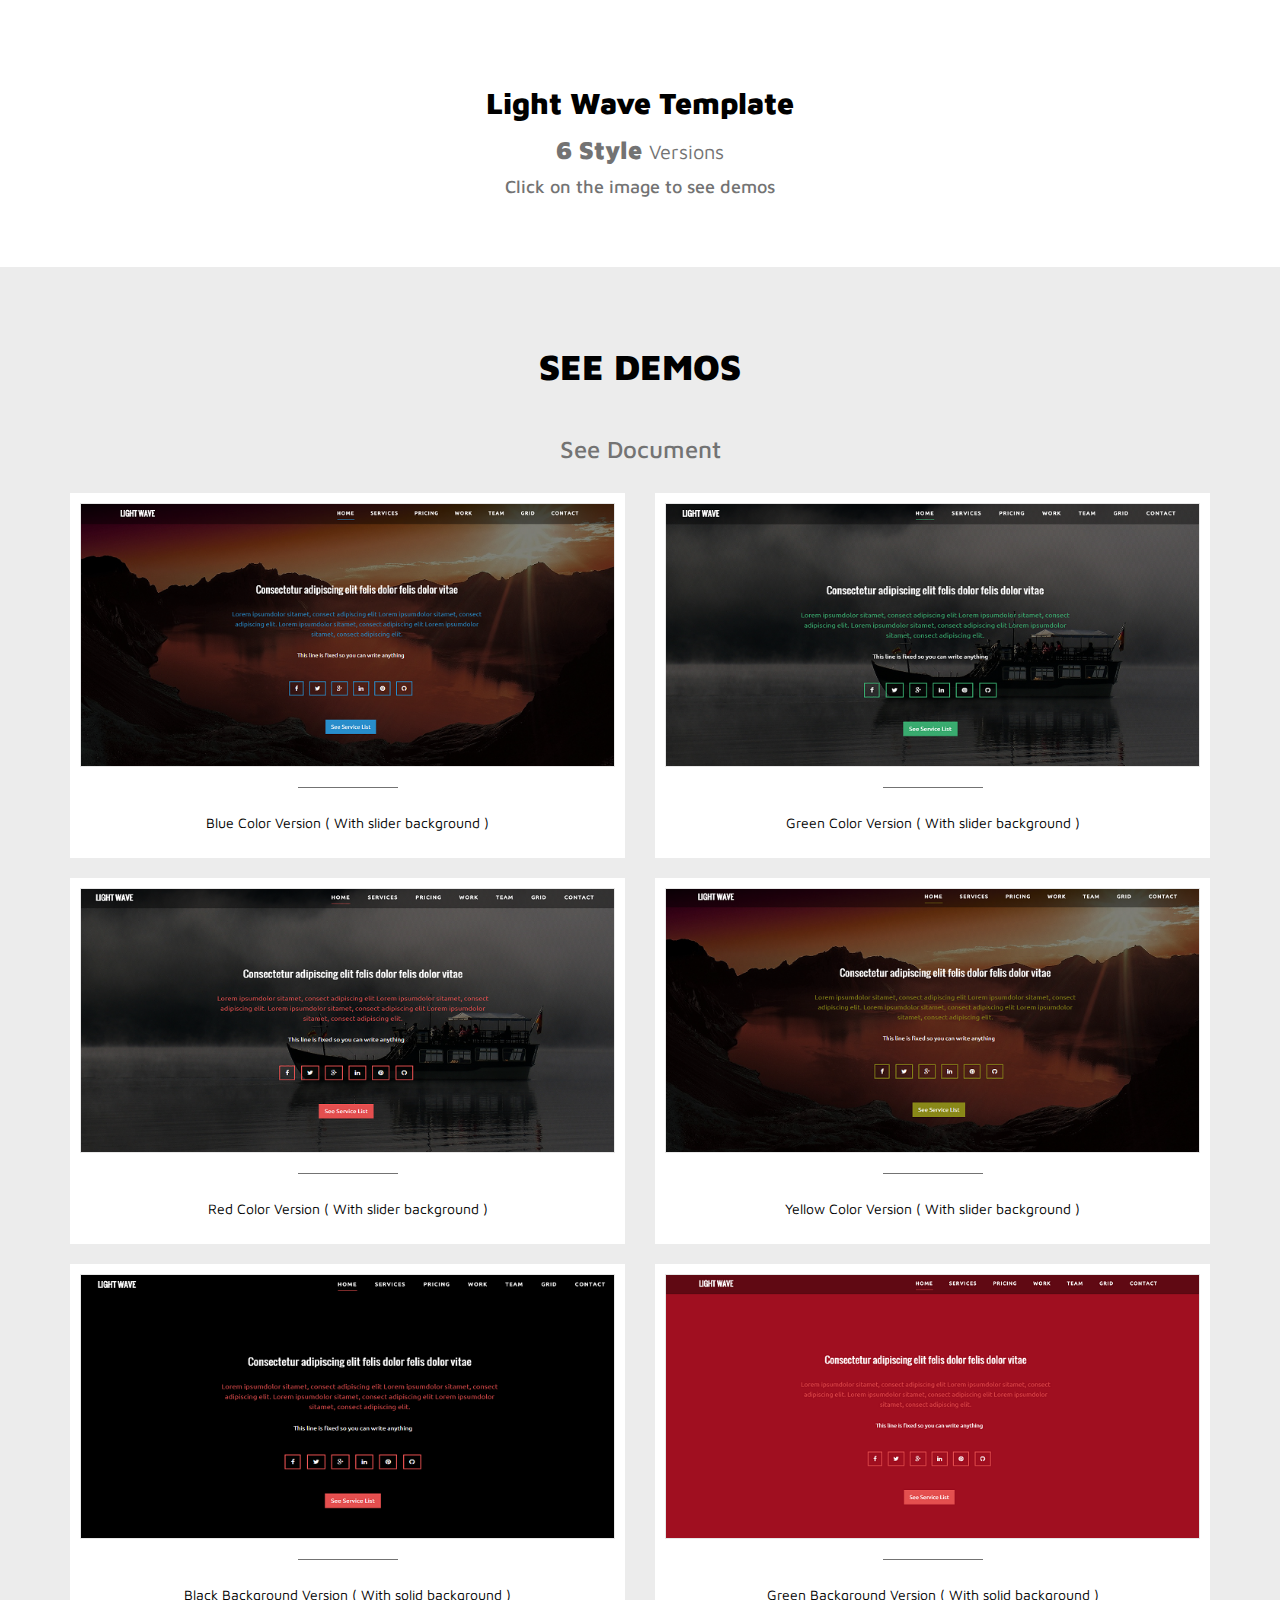
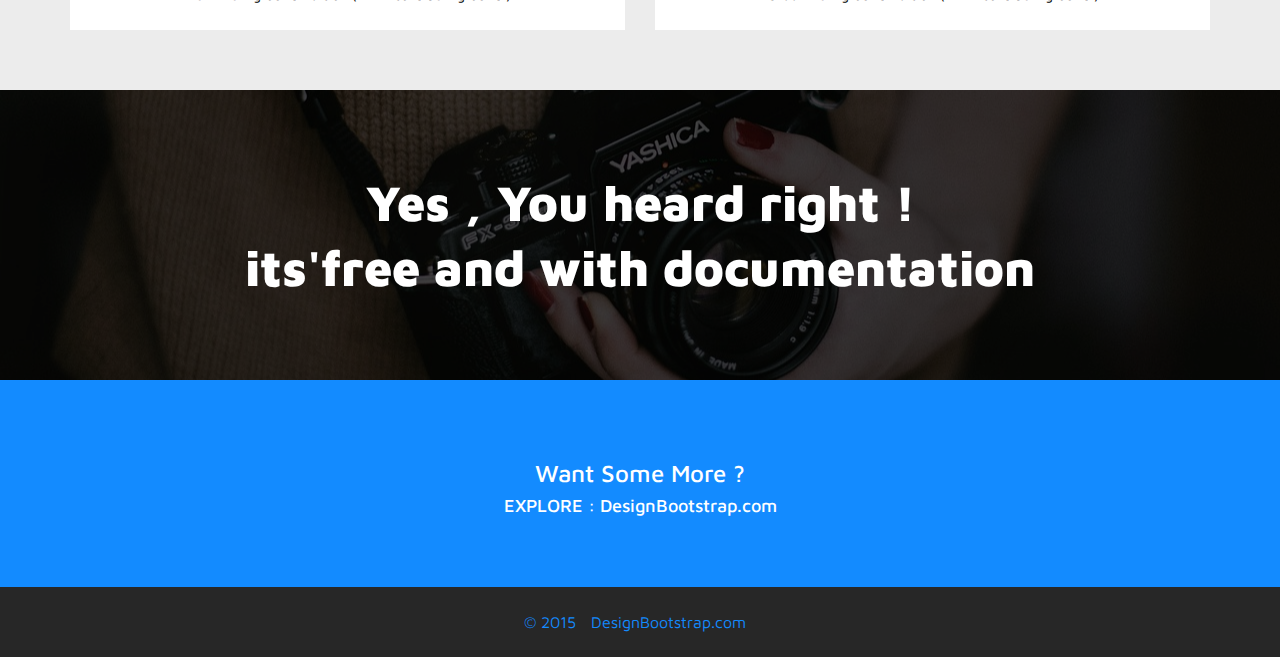
<file: light-wave/index.html>
﻿<!DOCTYPE html>
<html lang="en">
<head>
    <meta charset="utf-8" />
    <meta name="viewport" content="width=device-width, initial-scale=1, maximum-scale=1" />
    <meta name="description" content="" />
    <meta name="author" content="" />
    <!--[if IE]>
<meta http-equiv="X-UA-Compatible" content="IE=edge,chrome=1">
<![endif]-->
    <title>Light Wave Template | DesignBootstrap</title>
    <!-- BOOTSTRAP CORE CSS -->
    <link href="main-site/css/bootstrap.css" rel="stylesheet" />
    <!-- CUSTOM CSS -->
    <link href="main-site/css/style.css" rel="stylesheet" />
    <!-- HTML5 Shiv and Respond.js for IE8 support of HTML5 elements and media queries -->
    <!-- WARNING: Respond.js doesn't work if you view the page via file:// -->
    <!--[if lt IE 9]>
<script src="https://oss.maxcdn.com/libs/html5shiv/3.7.0/html5shiv.js"></script>
<script src="https://oss.maxcdn.com/libs/respond.js/1.4.2/respond.min.js"></script>
<![endif]-->
</head>
<body>
    <!-- HEADER SECTION START-->
    <section id="header">
        <div class="container">

            <div class="row text-center">

                <div class="col-lg-8 col-lg-offset-2 col-md-8 col-md-offset-2 col-sm-8 col-sm-offset-2 col-xs-12">
                    <h1>Light Wave Template </h1>
                    <p>
                         <strong>6 Style </strong> Versions
                    </p>
                    <h4>Click on the image to see demos</h4>
                </div>

            </div>
        </div>

    </section>
    <!-- HEADER SECTION END-->
    <!-- PREVIEW SECTION START-->
    <section id="preview">
        <div class="container">
            <div class="row text-center">

                <div class="col-lg-6 col-lg-offset-3 col-md-6 col-md-offset-3 col-sm-8 col-sm-offset-2 col-xs-12 ">
                    <h1>SEE DEMOS</h1>
					<h3> <a href="help-docs/index.html" target="_blank">See Document</a></h3>
                </div>

            </div>
            <div class="row">

                <div class="col-lg-6 col-md-6 col-sm-6">
                    <div class="preview-wrapper">
                        <a href="template/blue.html" target="_blank">
                            <img src="main-site/img/previews/1.png" class="img-responsive" alt="" />
                            <hr />
                            <p>
                                Blue Color Version ( With slider background )
                            </p>
                        </a>
                    </div>


                </div>
                <div class="col-lg-6 col-md-6 col-sm-6">
                    <div class="preview-wrapper">
                        <a href="template/green.html" target="_blank">
                            <img src="main-site/img/previews/2.png" class="img-responsive" alt="" />
                            <hr />
                            <p>
                                Green Color Version ( With slider background )
                            </p>
                        </a>
                    </div>


                </div>
                 <div class="col-lg-6 col-md-6 col-sm-6">
                    <div class="preview-wrapper">
                        <a href="template/red.html" target="_blank">
                            <img src="main-site/img/previews/3.png" class="img-responsive" alt="" />
                            <hr />
                            <p>
                                Red Color Version ( With slider background )
                            </p>
                        </a>
                    </div>


                </div>
                <div class="col-lg-6 col-md-6 col-sm-6">
                    <div class="preview-wrapper">
                        <a href="template/yellow.html" target="_blank">
                            <img src="main-site/img/previews/4.png" class="img-responsive" alt="" />
                            <hr />
                            <p>
                                Yellow Color Version ( With slider background )
                            </p>
                        </a>
                    </div>


                </div>
                 <div class="col-lg-6 col-md-6 col-sm-6">
                    <div class="preview-wrapper">
                        <a href="template/solid-black.html" target="_blank">
                            <img src="main-site/img/previews/5.png" class="img-responsive" alt="" />
                            <hr />
                            <p>
                                 Black Background Version ( With solid background )
                            </p>
                        </a>
                    </div>


                </div>
                <div class="col-lg-6 col-md-6 col-sm-6">
                    <div class="preview-wrapper">
                        <a href="template/solid-red.html" target="_blank">
                            <img src="main-site/img/previews/6.png" class="img-responsive" alt="" />
                            <hr />
                            <p>
                                Green Background Version ( With solid background )
                            </p>
                        </a>
                    </div>


                </div>
            </div>
            
        </div>
    </section>
    <!-- PREVIEW SECTION END-->
        <!-- YES SECTION START-->
    <section id="yes">
        <div class="overlay">
            <div class="container">
                <div class="row text-center">
                    <div class="col-lg-12 col-md-12">
                        <span class="text-yes">Yes , You heard right !
                            <br />
                            its'free and with documentation</span>
                    </div>

                </div>

            </div>
        </div>
    </section>
    <!-- YES SECTION END-->

    <!-- BOTTOM SECTION START-->
    <section id="bottom">
        <div class="container">

            <div class="row text-center">

                <div class="col-md-12">
                    <h3>Want Some More ?</h3>
                    <h4>EXPLORE : DesignBootstrap.com</h4>
                </div>
            </div>
            <div class="row text-center">

                <div class="col-md-12 ">
                </div>
            </div>
        </div>
    </section>
    <!-- BOTTOM SECTION END-->
    <!-- FOOTER SECTION START-->
    <footer>
        <div class="container">
            <div class="row text-center">
                <div class="col-md-12">
                    &copy; 2015 <a href="http://www.designbootstrap.com/" target="_blank">DesignBootstrap.com </a>
                </div>
            </div>
        </div>
    </footer>
    <!-- FOOTER SECTION END-->
    <!-- JAVASCRIPT FILES PLACED AT THE BOTTOM TO REDUCE THE LOADING TIME -->
    <!-- CORE JQUERY SCRIPTS -->
    <script src="main-site/js/jquery-1.11.1.js"></script>
    <!-- BOOTSTRAP SCRIPTS -->
    <script src="main-site/js/bootstrap.js"></script>
</body>
</html>
</file>
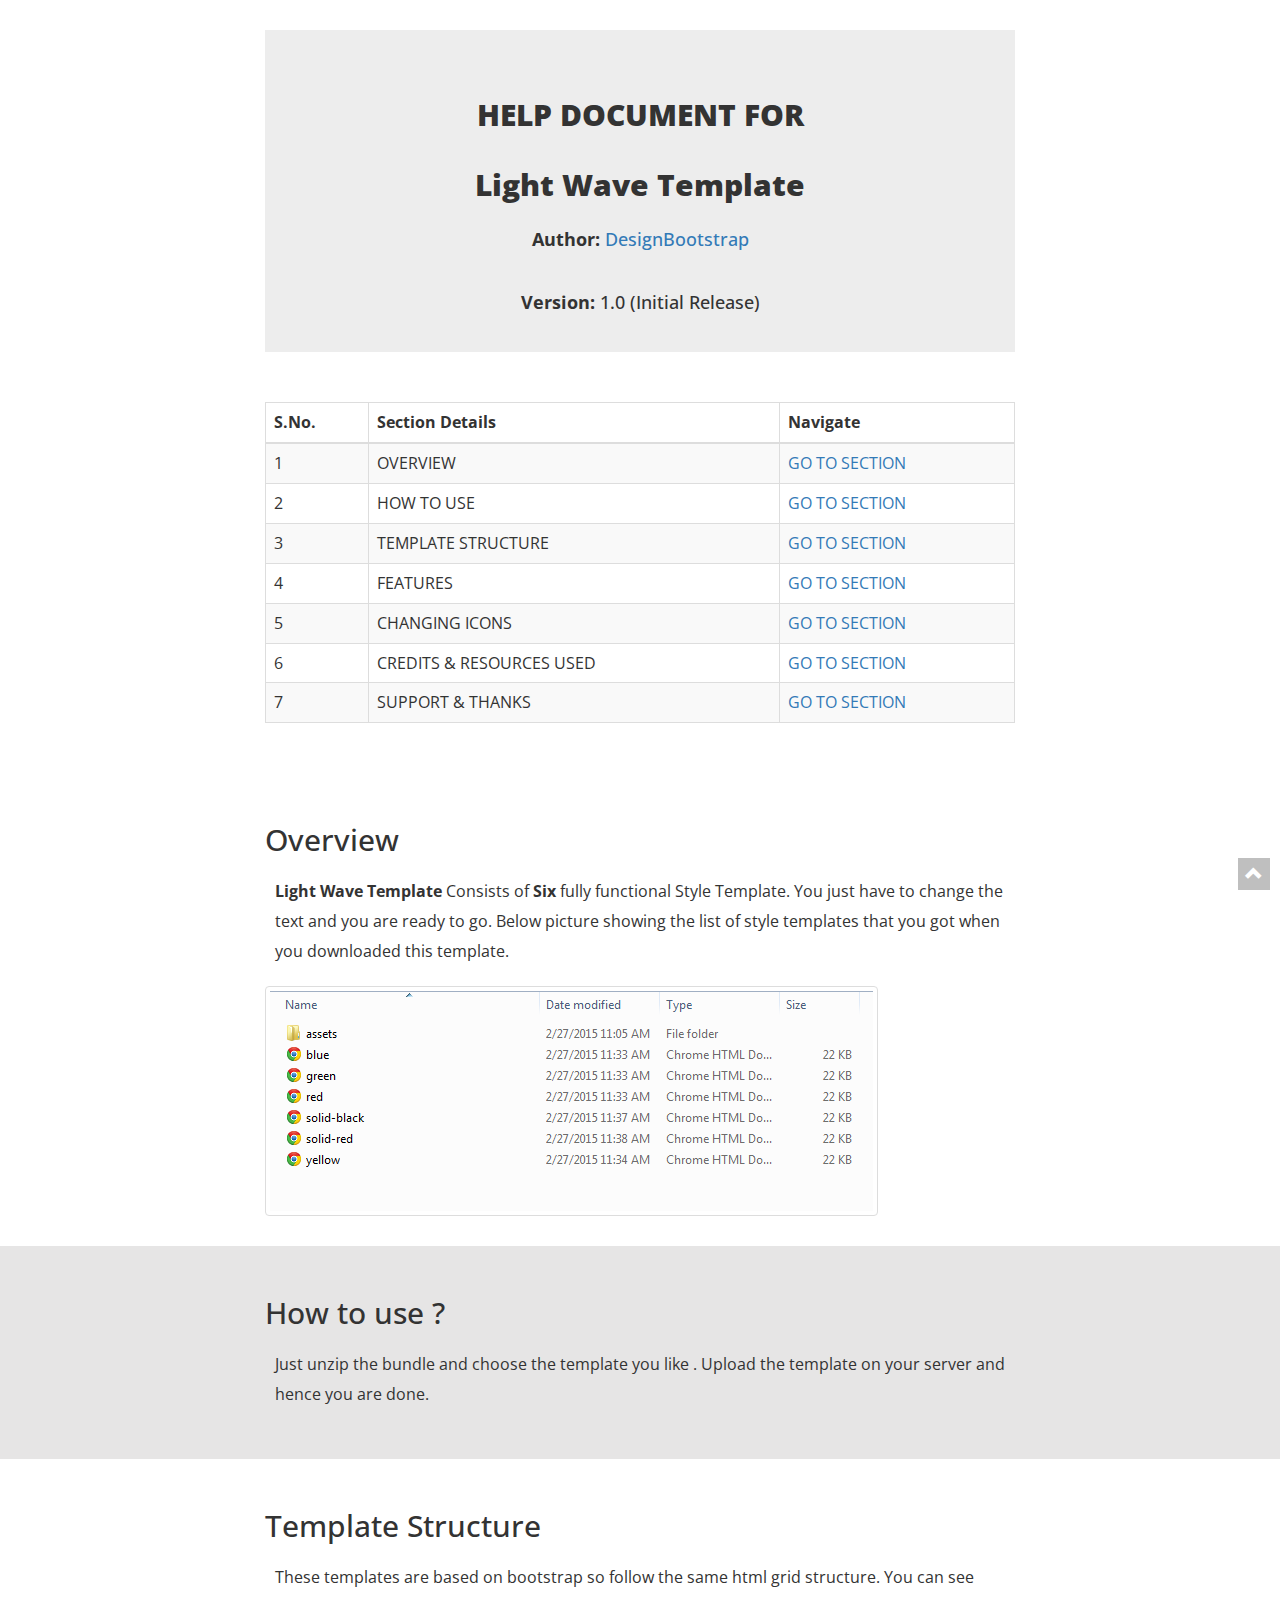
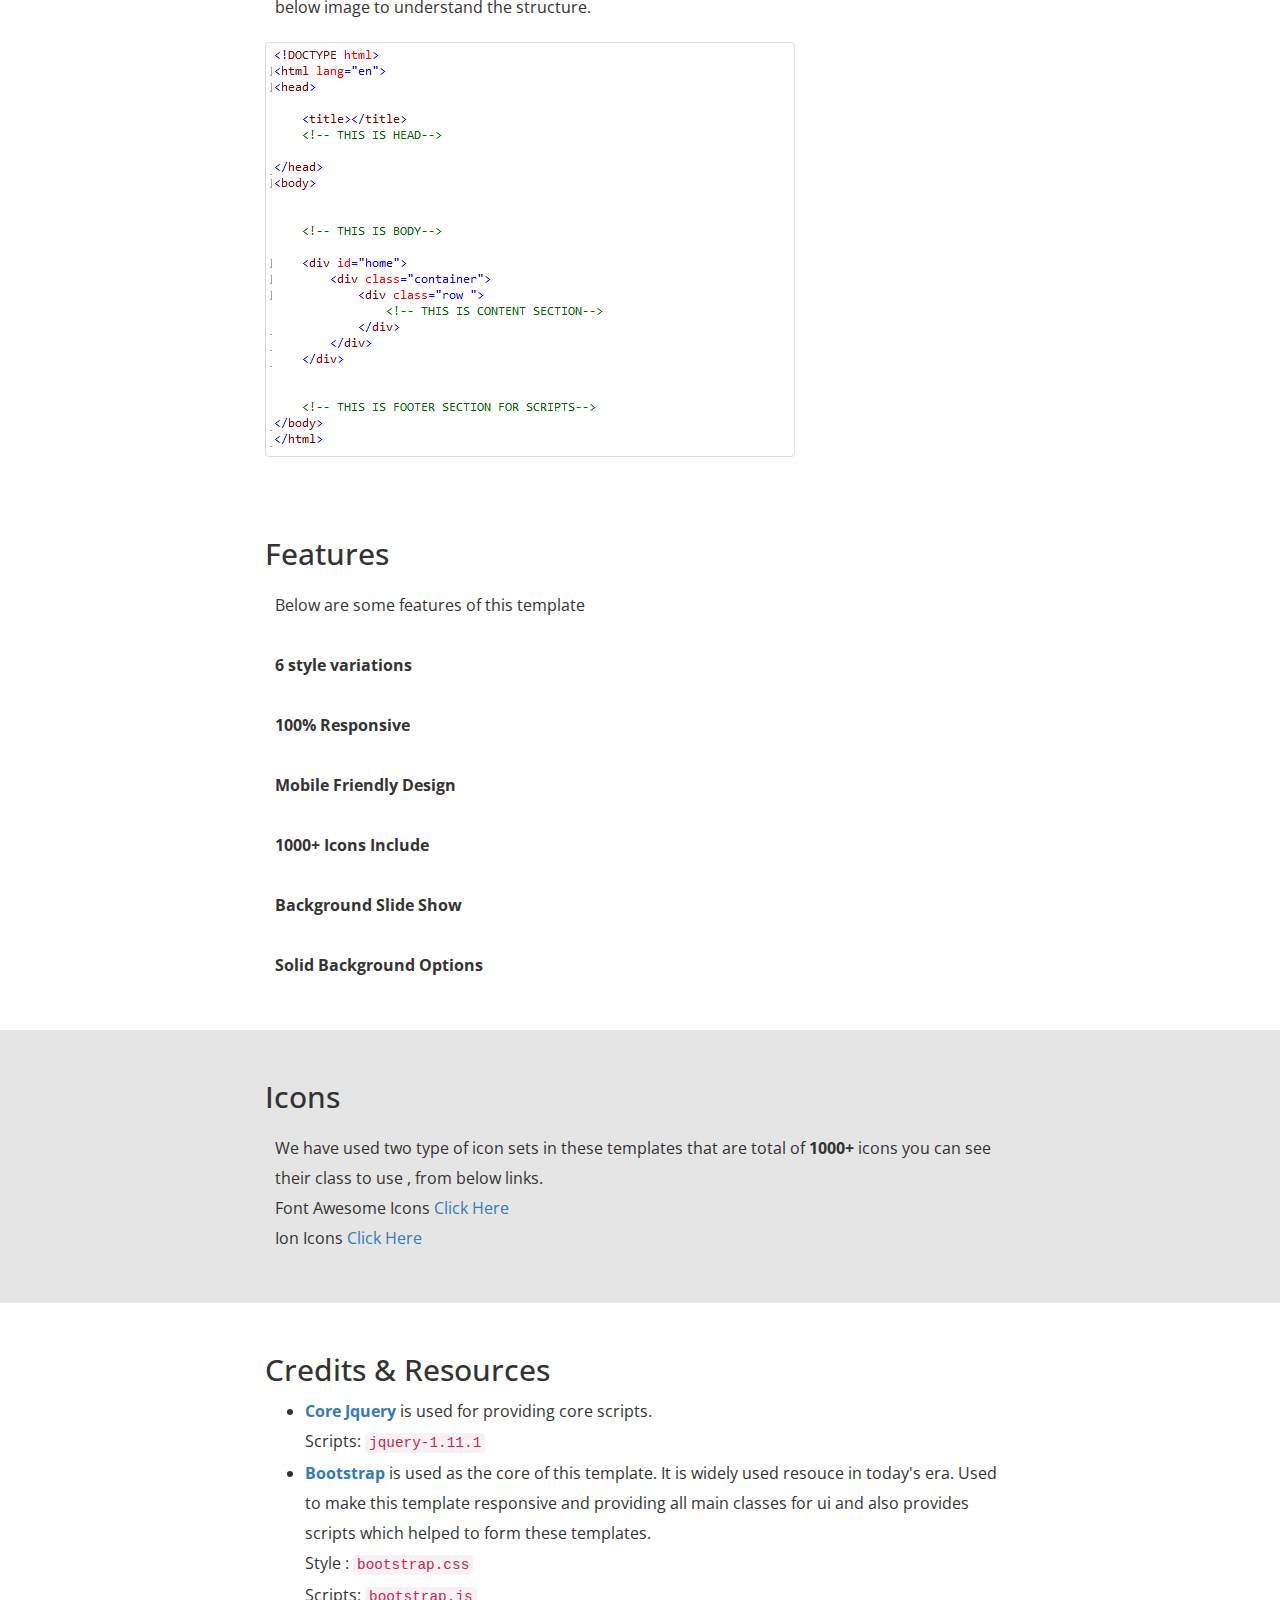
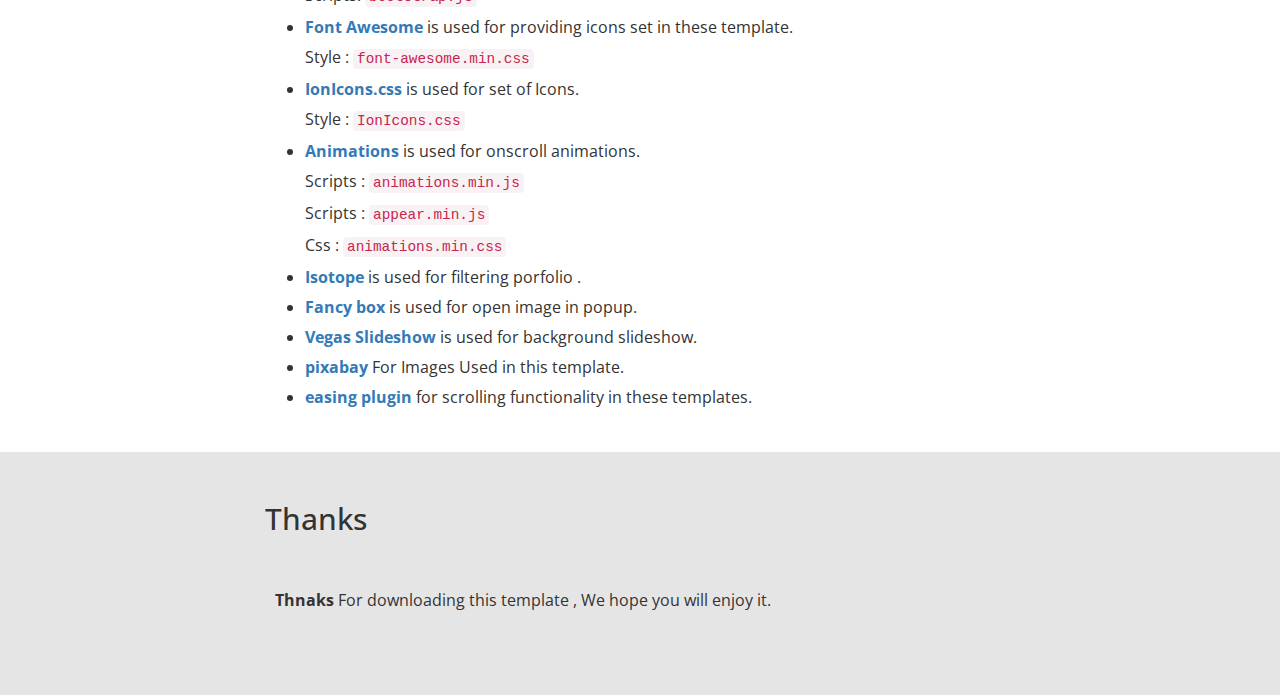
<file: light-wave/help-docs/index.html>
﻿<!DOCTYPE html>
<html xmlns="http://www.w3.org/1999/xhtml">
<head>
    <meta charset="utf-8" />
    <meta name="viewport" content="width=device-width, initial-scale=1, maximum-scale=1" />
    <meta name="description" content="" />
    <meta name="author" content="" />
    <!--[if IE]>
        <meta http-equiv="X-UA-Compatible" content="IE=edge,chrome=1">
        <![endif]-->
    <title>Helps Docs For Light Wave Template</title>
    <!-- BOOTSTRAP CORE STYLE CSS -->
    <link href="assets/css/bootstrap.css" rel="stylesheet" />
    <!-- CUSTOM STYLE CSS -->
    <link href="assets/css/style.css" rel="stylesheet" />    
    <!-- GOOGLE FONT -->
    <link href='http://fonts.googleapis.com/css?family=Open+Sans' rel='stylesheet' type='text/css' />

</head>
<body>
    
    <section id="Intro"  >
            <div class="container">
           <div class="row  " >
            <div class="col-md-8 col-md-offset-2 col-sm-10 col-sm-offset-1 col-sm-12">
                <div class="help">

                
                <h2>HELP DOCUMENT FOR 
                    <br />
                     Light Wave Template

                </h2>
                 <h4><strong> Author:</strong> <a href="http://www.designbootstrap.com/" target="_blank" > DesignBootstrap </a> </h4> 
                    <br />
                     <h4><strong> Version: </strong> 1.0 (Initial Release) </h4> 
                    </div>
                <div class="table-responsive">
                                <table class="table table-striped table-bordered table-hover  scrollclass">
                                    <thead>
                                        <tr>
                                            <th>S.No.</th>
                                            <th>Section Details</th>
                                            <th>Navigate</th>
                                        </tr>
                                    </thead>
                                    <tbody>
                                        <tr>
                                            <td>1</td>
                                            <td>OVERVIEW </td>
                                            <td><a href="#overview">GO TO SECTION</a></td>
                                        </tr>
                                        <tr>
                                            <td>2</td>
                                            <td>HOW TO USE</td>
                                            <td><a href="#use">GO  TO SECTION</a></td>
                                        </tr>
                                        <tr>
                                            <td>3</td>
                                            <td>TEMPLATE STRUCTURE</td>
                                            <td><a href="#structure">GO  TO SECTION</a></td>
                                        </tr>
                                         <tr>
                                            <td>4</td>
                                            <td>FEATURES</td>
                                            <td><a href="#description">GO  TO SECTION</a></td>
                                        </tr>
                                         <tr>
                                            <td>5</td>
                                            <td>CHANGING ICONS</td>
                                            <td><a href="#icon">GO  TO SECTION</a></td>
                                        </tr>
                                         <tr>
                                            <td>6</td>
                                            <td>CREDITS & RESOURCES USED</td>
                                            <td><a href="#credits">GO  TO SECTION</a></td>
                                        </tr>
                                         <tr>
                                            <td>7</td>
                                            <td>SUPPORT & THANKS </td>
                                            <td><a href="#support">GO  TO SECTION</a></td>
                                        </tr>
                                         
                                    </tbody>
                                </table>
                            </div>
            </div>
               
               </div>
        </div>
       </section>
        
       <section id="overview" >
            <div class="container">
           <div class="row  " >
            <div class="col-md-8 col-md-offset-2 col-sm-10 col-sm-offset-1 col-sm-12">
                <h2>Overview </h2>
                <p>
                  <strong>Light Wave Template </strong> Consists of <strong> Six </strong>fully functional Style Template. 
                    You just have to change the text and you are ready to go.
                    Below picture showing the list of style templates that you got when you downloaded this template.
                     
                    
                </p>
                <img src="assets/img/one.png"  class="img-responsive img-thumbnail" alt="" />
                
            </div>
               
               </div>
        </div>
       </section>
        <section id="use" class="back-clr"  >
            <div class="container">
           <div class="row " >
            <div class="col-md-8 col-md-offset-2 col-sm-10 col-sm-offset-1 col-sm-12">
                <h2>How to use ?</h2>
                <p>
                Just unzip the bundle and choose the template you like .
                 Upload the template on your server and hence you are done.
            </p>
                    </div>
               
               </div>
        </div>
        </section>
         <section id="structure"  >
            <div class="container">
                <div class="row " >
            <div class="col-md-8 col-md-offset-2 col-sm-10 col-sm-offset-1 col-sm-12">
                <h2>Template Structure</h2>
                <p>
                These templates are based on bootstrap so follow the same html grid structure. 
                You can see below image to understand the structure.
</p>
                <img src="assets/img/two.png" class="img-responsive img-thumbnail" alt="" />
               
            
               
            </div>
               
                  
        </div>
                </div>
        </section>
    <section id="description"  >
            <div class="container">
           <div class="row " >
            <div class="col-md-8 col-md-offset-2 col-sm-10 col-sm-offset-1 col-sm-12">
                <h2>Features</h2>
                <p>
                    Below are some features of this template
                </p>
                <p>
                <strong>6 style variations</strong>
                </p>
                 <p>
                <strong>100% Responsive</strong>
                </p>
                 <p>
                <strong>Mobile Friendly Design</strong>
                </p>
                <p>
                <strong>1000+ Icons Include</strong>
                </p>
                <p>
                <strong>Background Slide Show </strong>
                </p>
                <p>
                <strong>Solid Background Options</strong>
                </p>
               
            </div>
              
               </div>
        </div>
        </section>
    
    <section id="icon" class="back-clr" >
            <div class="container">
           <div class="row " >
            <div class="col-md-8 col-md-offset-2 col-sm-10 col-sm-offset-1 col-sm-12">
                <h2>Icons</h2>
                <p>
                    We have used two type of icon sets in these templates that are total of <strong> 1000+</strong> icons you can see their class to use ,
                    from below links.
                    <br />
                    Font Awesome Icons  <a href="http://fortawesome.github.io/Font-Awesome/icons/" target="_blank" >Click Here</a>
                    <br />
                    Ion Icons <a href="http://ionicons.com/" target="_blank" >Click Here</a>
                </p>
            
            </div>
               
               </div>
        </div>
        </section>
     <section id="credits"  >
            <div class="container">
           <div class="row " >
            <div class="col-md-8 col-md-offset-2 col-sm-10 col-sm-offset-1 col-sm-12">
                <h2>Credits & Resources</h2>
                                <ul>
                      <li>
                       <b><a target="_blank" href="http://jquery.com/">Core Jquery</a>  </b> is used for providing core scripts.
                         <br />
                            Scripts: <code>jquery-1.11.1</code>
                    </li>
                     <li>
                       <b><a target="_blank" href="http://getbootstrap.com/">Bootstrap</a>  </b> is used as the core of this template. 
                         It is widely used resouce in today's era. Used to make this template responsive and providing all main 
                         classes for ui and also provides scripts which helped to form these templates.
                         <br />
                         Style : <code>bootstrap.css</code>
                         <br />
                         Scripts: <code>bootstrap.js</code>
                    </li>
                     <li>
                       <b><a target="_blank" href="http://fortawesome.github.io/Font-Awesome/">Font Awesome</a>  </b> is used for providing icons set in these template.
                         <br />
                         Style : <code>font-awesome.min.css</code>
                       
                    </li>
                    <li>
                       <b><a target="_blank" href="http://ionicons.com/">IonIcons.css</a>  </b> is used for set of Icons.
                         <br />
                         Style : <code>IonIcons.css</code>
                       
                    </li>
                     <li>
                       <b><a target="_blank" href="https://github.com/joemottershaw/">Animations</a>  </b>  is used for onscroll animations.
                         <br />
                         Scripts : <code>animations.min.js</code><br />
                           Scripts : <code>appear.min.js</code><br />
                           Css : <code>animations.min.css</code>
                       
                    </li>
                      <li>
                       <b><a target="_blank" href="http://isotope.metafizzy.co/"> Isotope</a>  </b> is used for filtering porfolio .
                    </li>
                       <li>
                       <b><a target="_blank" href="http://fancyapps.com/fancybox/"> Fancy box</a>  </b> is used for open image in popup.
                    </li>
                    
                      <li>
                       <b><a target="_blank" href="http://vegas.jaysalvat.com/">Vegas Slideshow</a>  </b> is used for background slideshow.
                        
                    </li>
                      <li>
                       <b><a target="_blank" href="http://pixabay.com/en/">pixabay</a>  </b> For Images Used in this template.
                        
                    </li>
                    
                     <li>
                       <b><a target="_blank" href="http://gsgd.co.uk/sandbox/jquery/easing/">easing plugin</a>  </b> for scrolling functionality in these templates.
                        
                    </li>
                </ul>

            </div>
               
               </div>
        </div>
        </section>
    <section id="support" class="back-clr" >
            <div class="container">
           <div class="row " >
            <div class="col-md-8 col-md-offset-2 col-sm-10 col-sm-offset-1 col-sm-12">
                <h2> Thanks</h2>
                <p>
                  <br />
                  <strong>  Thnaks </strong>For downloading this template , We hope you will enjoy it.
                    <br /><br />
                </p>
            
            </div>
               
               </div>
        </div>
        </section>
    <div class="scrollclass">

      
    <a href="#Intro" class="scrollup"><i class="glyphicon glyphicon-chevron-up"></i></a>
          </div>
     <!--END SCROLLUP LINK SECTION-->
    <!-- JAVASCRIPT FILES PLACED AT THE BOTTOM TO REDUCE THE LOADING TIME  -->
    <!-- CORE JQUERY  -->
    <script src="assets/plugins/jquery-1.10.2.js"></script>
    <!-- BOOTSTRAP SCRIPTS  -->
    <script src="assets/plugins/bootstrap.js"></script>
     <!-- EASING SCROLL SCRIPTS PLUGIN  -->
    <script src="assets/plugins/jquery.easing.min.js"></script>
    <script>
         <!-- CUSTOM SCROLL SCRIPT FUNCTION FOR NAVBAR  -->
        $(function () {
            $('.scrollclass a').bind('click', function (event) { //just pass scrollclass in design and start scrolling
                var $anchor = $(this);
                $('html, body').stop().animate({
                    scrollTop: $($anchor.attr('href')).offset().top
                }, 1200, 'easeInOutExpo');
                event.preventDefault();
            });
        });
       
    </script>
</body>
</html>
</file>
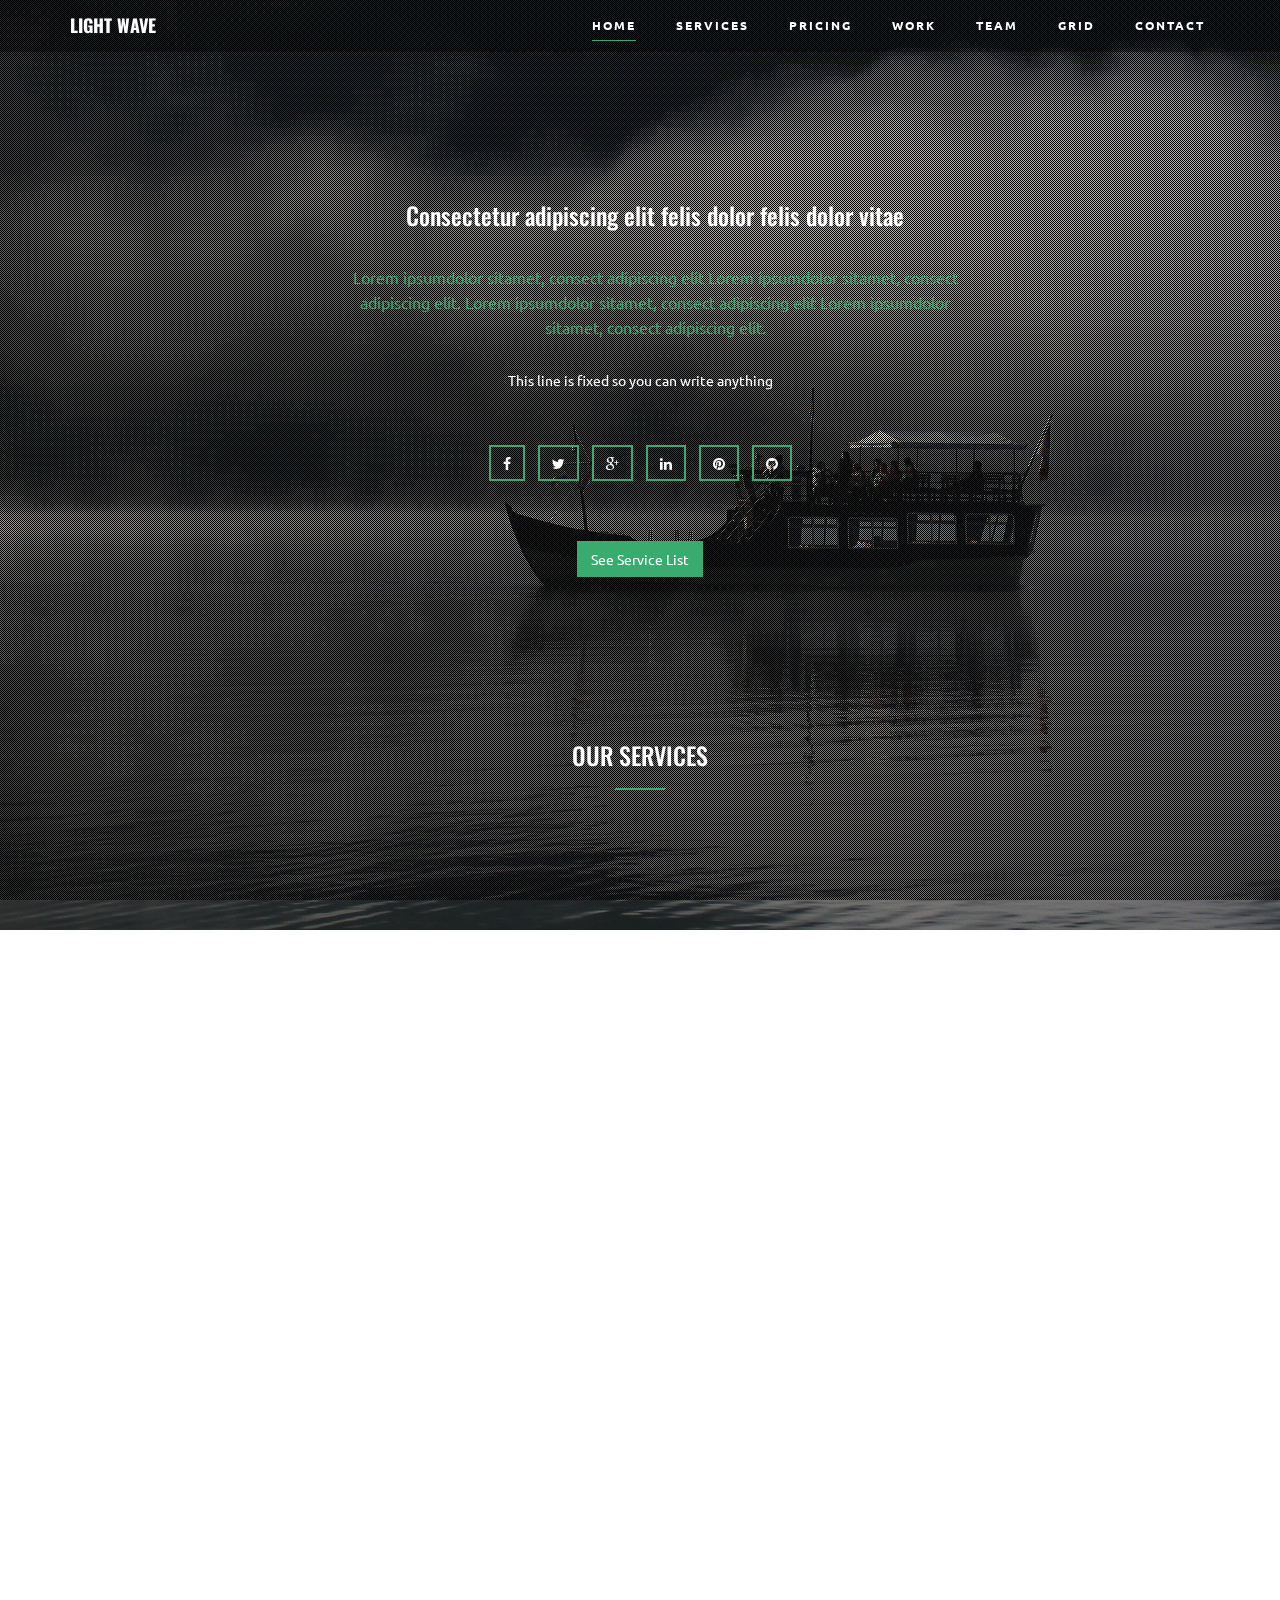
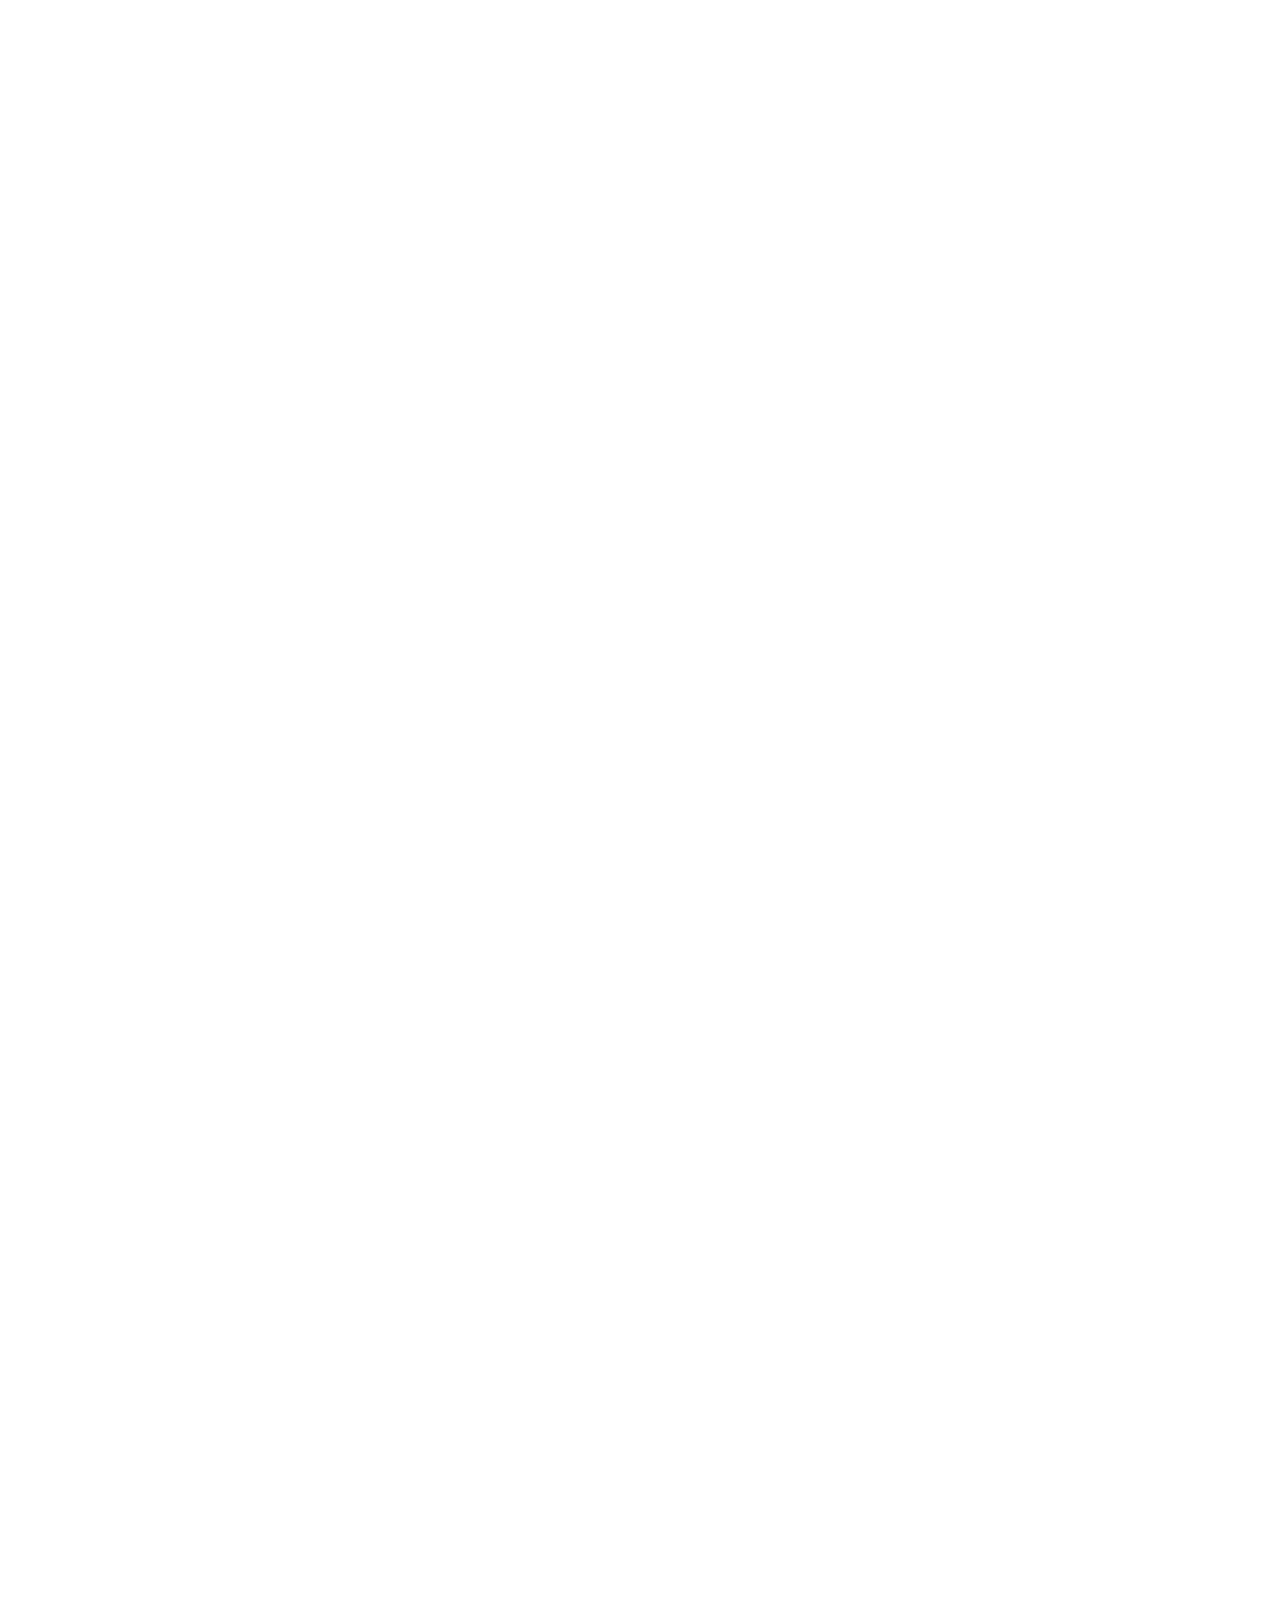
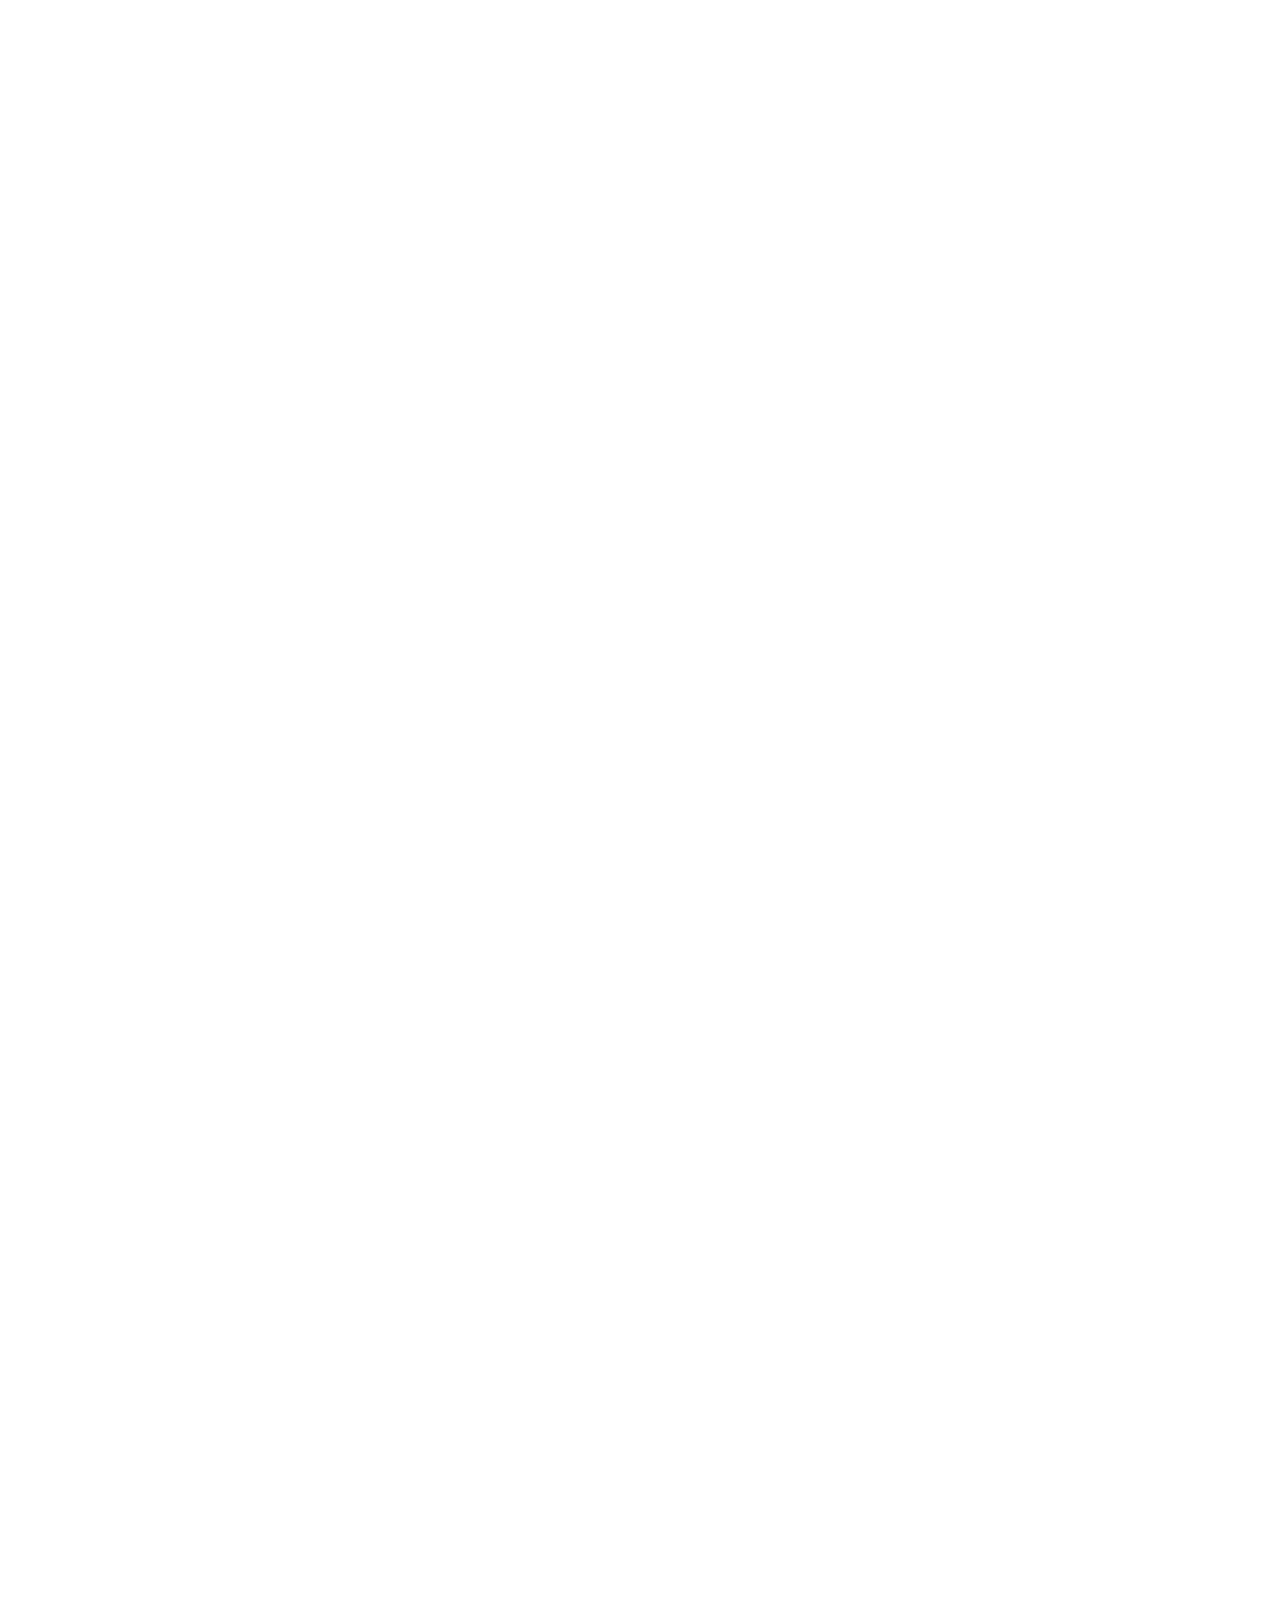
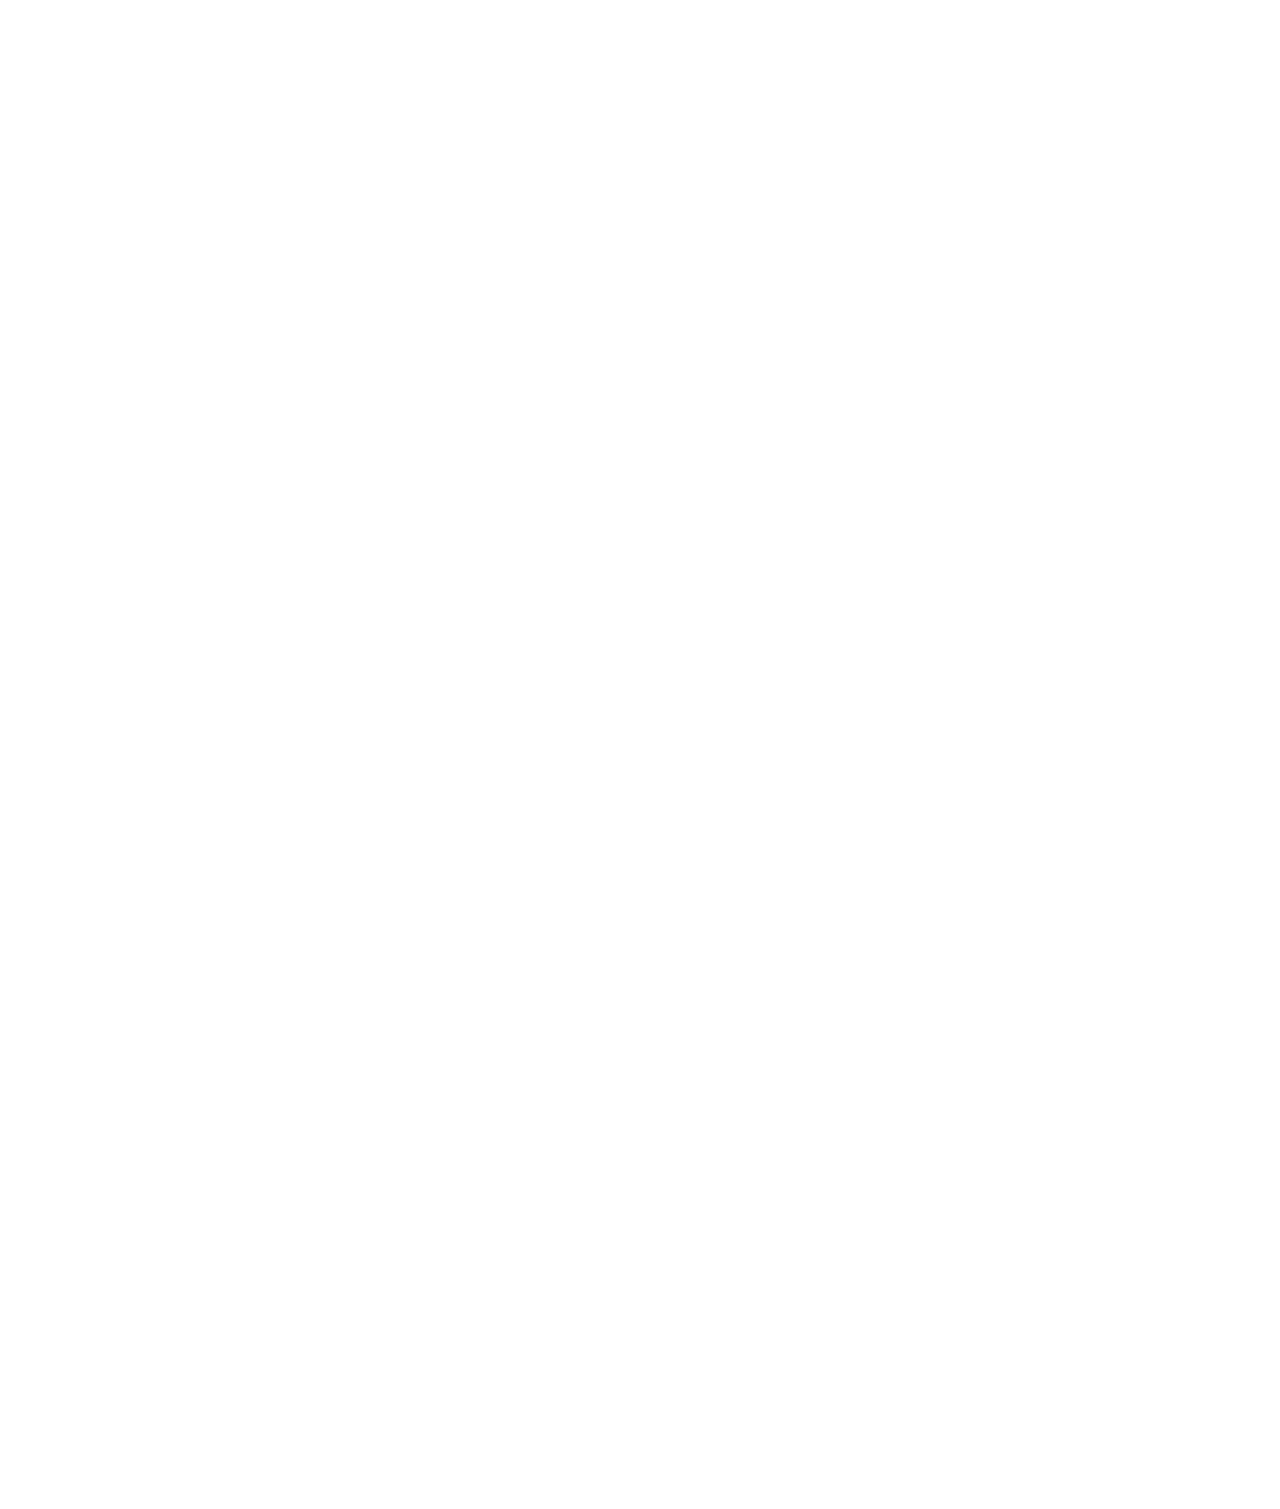
<file: light-wave/template/green.html>
﻿<!DOCTYPE html>
<html lang="en" class="no-js" >
<head>
<meta charset="utf-8" />
<meta name="viewport" content="width=device-width, initial-scale=1, maximum-scale=1" />
<meta name="description" content="" />
<meta name="author" content="" />
<!--[if IE]>
<meta http-equiv="X-UA-Compatible" content="IE=edge,chrome=1">
<![endif]-->
<title>LIGHT WAVE</title>
<!-- BOOTSTRAP CORE CSS -->
<link href="assets/css/bootstrap.css" rel="stylesheet" />
<!-- ION ICONS STYLES -->
<link href="assets/css/ionicons.css" rel="stylesheet" />
<!-- FONT AWESOME ICONS STYLES -->
<link href="assets/css/font-awesome.css" rel="stylesheet" />
<!-- FANCYBOX POPUP STYLES -->
<link href="assets/js/source/jquery.fancybox.css" rel="stylesheet" />
<!-- STYLES FOR VIEWPORT ANIMATION -->
<link href="assets/css/animations.min.css" rel="stylesheet" />
<!-- CUSTOM CSS -->
<link href="assets/css/style-green.css" rel="stylesheet" />
<!-- HTML5 Shiv and Respond.js for IE8 support of HTML5 elements and media queries -->
<!-- WARNING: Respond.js doesn't work if you view the page via file:// -->
<!--[if lt IE 9]>
<script src="https://oss.maxcdn.com/libs/html5shiv/3.7.0/html5shiv.js"></script>
<script src="https://oss.maxcdn.com/libs/respond.js/1.4.2/respond.min.js"></script>
<![endif]-->
</head>
<body data-spy="scroll" data-target="#menu-section">
<!--MENU SECTION START-->
<div class="navbar navbar-inverse navbar-fixed-top scroll-me" id="menu-section" >
<div class="container">
<div class="navbar-header">
<button type="button" class="navbar-toggle" data-toggle="collapse" data-target=".navbar-collapse">
<span class="icon-bar"></span>
<span class="icon-bar"></span>
<span class="icon-bar"></span>
</button>
<a class="navbar-brand" href="#">

LIGHT WAVE

</a>
</div>
<div class="navbar-collapse collapse">
<ul class="nav navbar-nav navbar-right">
<li><a href="#home">HOME</a></li>
<li><a href="#services">SERVICES</a></li>
<li><a href="#pricing">PRICING</a></li>
<li><a href="#work">WORK</a></li>
<li><a href="#team">TEAM</a></li>
<li><a href="#grid">GRID</a></li>
<li><a href="#contact">CONTACT</a></li>
</ul>
</div>

</div>
</div>
<!--MENU SECTION END-->
<!--HOME SECTION START-->
<div id="home" >
<div class="container">
<div class="row">
<div class="col-sm-8 col-sm-offset-2 col-md-8 col-md-offset-2 col-lg-8 col-lg-offset-2 ">
<div id="carousel-slider" data-ride="carousel" class="carousel slide  animate-in" data-anim-type="fade-in-up">

<div class="carousel-inner">
<div class="item active">

<h3>
Consectetur adipiscing elit felis dolor felis dolor vitae
</h3>
<p>
Lorem ipsumdolor sitamet, consect adipiscing elit
Lorem ipsumdolor sitamet, consect adipiscing elit.
Lorem ipsumdolor sitamet, consect adipiscing elit
Lorem ipsumdolor sitamet, consect adipiscing elit.
</p>
</div>
<div class="item">
<h3>
Lorem ipsumdolor sitamet, consect adipiscing elit
</h3>
<p>
Lorem ipsumdolor sitamet, consect adipiscing elit
Lorem ipsumdolor sitamet, consect adipiscing elit.
Lorem ipsumdolor sitamet, consect adipiscing elit
Lorem ipsumdolor sitamet, consect adipiscing elit.
</p>
</div>

</div>


</div>


</div>
</div>
<div class="row animate-in" data-anim-type="fade-in-up">
<div class="col-sm-6 col-sm-offset-3 col-md-6 col-md-offset-3 col-lg-8 col-lg-offset-2 scroll-me">


<p >
This line is fixed so you can write anything

</p>
<div class="social">
<a href="#" class="btn button-custom btn-custom-one" ><i class="fa fa-facebook "></i></a>
<a href="#" class="btn button-custom btn-custom-one" ><i class="fa fa-twitter"></i></a>
<a href="#" class="btn button-custom btn-custom-one" ><i class="fa fa-google-plus "></i></a>
<a href="#" class="btn button-custom btn-custom-one" ><i class="fa fa-linkedin "></i></a>
<a href="#" class="btn button-custom btn-custom-one" ><i class="fa fa-pinterest "></i></a>
<a href="#" class="btn button-custom btn-custom-one" ><i class="fa fa-github "></i></a>
</div>
<a href="#services" class=" btn button-custom btn-custom-two">See Service List </a>
</div>
</div>
</div>

</div>
<!--HOME SECTION END-->
<!--SERVICE SECTION START-->
<section id="services" >
<div class="container">
<div class="row text-center header">
<div class="col-xs-12 col-sm-12 col-md-12 col-lg-12 animate-in" data-anim-type="fade-in-up">
<h3>Our Services</h3>
<hr />
</div>
</div>
<div class="row animate-in" data-anim-type="fade-in-up">
<div class="col-xs-12 col-sm-4 col-md-4 col-lg-4">
<div class="services-wrapper">
<i class="ion-document"></i>
<h3>Consectetur tellus nec</h3>
Morbi mollis lectus et ipsum sollicitudin varius.
Aliquam tempus ante placerat, consectetur tellus nec, porttitor nulla.
</div>
</div>
<div class="col-xs-12 col-sm-4 col-md-4 col-lg-4">
<div class="services-wrapper">
<i class="ion-scissors"></i>
<h3>Consectetur tellus nec</h3>
Morbi mollis lectus et ipsum sollicitudin varius.
Aliquam tempus ante placerat, consectetur tellus nec, porttitor nulla.
</div>
</div>
<div class="col-xs-12 col-sm-4 col-md-4 col-lg-4">
<div class="services-wrapper">
<i class="ion-clipboard"></i>
<h3>Consectetur tellus nec</h3>
Morbi mollis lectus et ipsum sollicitudin varius.
Aliquam tempus ante placerat, consectetur tellus nec, porttitor nulla.
</div>
</div>
<div class="col-xs-12 col-sm-4 col-md-4 col-lg-4">
<div class="services-wrapper">
<i class="ion-calendar"></i>
<h3>Consectetur tellus nec</h3>
Morbi mollis lectus et ipsum sollicitudin varius.
Aliquam tempus ante placerat, consectetur tellus nec, porttitor nulla.
</div>
</div>
<div class="col-xs-12 col-sm-4 col-md-4 col-lg-4">
<div class="services-wrapper">
<i class="ion-erlenmeyer-flask"></i>
<h3>Consectetur tellus nec</h3>
Morbi mollis lectus et ipsum sollicitudin varius.
Aliquam tempus ante placerat, consectetur tellus nec, porttitor nulla.
</div>
</div>
<div class="col-xs-12 col-sm-4 col-md-4 col-lg-4">
<div class="services-wrapper">
<i class="ion-monitor"></i>
<h3>Consectetur tellus nec</h3>
Morbi mollis lectus et ipsum sollicitudin varius.
Aliquam tempus ante placerat, consectetur tellus nec, porttitor nulla.
</div>
</div>
<div class="col-xs-12 col-sm-4 col-md-4 col-lg-4">
<div class="services-wrapper">
<i class="ion-pinpoint"></i>
<h3>Consectetur tellus nec</h3>
Morbi mollis lectus et ipsum sollicitudin varius.
Aliquam tempus ante placerat, consectetur tellus nec, porttitor nulla.
</div>
</div>
<div class="col-xs-12 col-sm-4 col-md-4 col-lg-4">
<div class="services-wrapper">
<i class="ion-tshirt-outline"></i>
<h3>Consectetur tellus nec</h3>
Morbi mollis lectus et ipsum sollicitudin varius.
Aliquam tempus ante placerat, consectetur tellus nec, porttitor nulla.
</div>
</div>
<div class="col-xs-12 col-sm-4 col-md-4 col-lg-4">
<div class="services-wrapper">
<i class="ion-speedometer"></i>
<h3>Consectetur tellus nec</h3>
Morbi mollis lectus et ipsum sollicitudin varius.
Aliquam tempus ante placerat, consectetur tellus nec, porttitor nulla.
</div>
</div>
</div>
</div>
</section>
<!--SERVICE SECTION END-->
<!--PRICING SECTION START-->
<section id="pricing" >
<div class="container">
<div class="row text-center header animate-in" data-anim-type="fade-in-up">
<div class="col-xs-12 col-sm-12 col-md-12 col-lg-12">
<h3>Pricing Options</h3>
<hr />
</div>
</div>
<div class="row pad-bottom animate-in" data-anim-type="fade-in-up">
<div class="col-xs-12 col-sm-10 col-sm-offset-1 col-md-10 col-md-offset-1 col-lg-10 col-lg-offset-1">
<div class="row db-padding-btm db-attached">
<div class="col-xs-12 col-sm-3 col-md-3 col-lg-3">
<div class="light-pricing">
<div class="price">
<sup>$</sup>99
<small>per day</small>
</div>
<div class="type">
BASIC
</div>
<ul>

<li><i class="glyphicon glyphicon-print"></i>30+ Accounts </li>
<li><i class="glyphicon glyphicon-time"></i>150+ Projects </li>
<li><i class="glyphicon glyphicon-trash"></i>Lead Required</li>
</ul>
<div class="pricing-footer">

<a href="#" class="btn button-custom btn-custom-one">BOOK ORDER</a>
</div>
</div>
</div>
<div class="col-xs-12 col-sm-3 col-md-3 col-lg-3">
<div class="light-pricing popular">
<div class="price">
<sup>$</sup>199
<small>per month</small>
</div>
<div class="type">
MEDIUM
</div>
<ul>

<li><i class="glyphicon glyphicon-print"></i>30+ Accounts </li>
<li><i class="glyphicon glyphicon-time"></i>150+ Projects </li>
<li><i class="glyphicon glyphicon-trash"></i>Lead Required</li>
</ul>
<div class="pricing-footer">

<a href="#" class="btn button-custom btn-custom-one">BOOK ORDER</a>
</div>
</div>
</div>
<div class="col-xs-12 col-sm-3 col-md-3 col-lg-3">
<div class="light-pricing">
<div class="price">
<sup>$</sup>249
<small>per yer</small>
</div>
<div class="type">
ADVANCE
</div>
<ul>

<li><i class="glyphicon glyphicon-print"></i>30+ Accounts </li>
<li><i class="glyphicon glyphicon-time"></i>150+ Projects </li>
<li><i class="glyphicon glyphicon-trash"></i>Lead Required</li>
</ul>
<div class="pricing-footer">

<a href="#" class="btn button-custom btn-custom-one">BOOK ORDER</a>
</div>
</div>
</div>
<div class="col-xs-12 col-sm-3 col-md-3 col-lg-3">
<div class="light-pricing">
<div class="price">
<sup>$</sup>599
<small>one time</small>
</div>
<div class="type">
EXTENDED
</div>
<ul>

<li><i class="glyphicon glyphicon-print"></i>30+ Accounts </li>
<li><i class="glyphicon glyphicon-time"></i>150+ Projects </li>
<li><i class="glyphicon glyphicon-trash"></i>Lead Required</li>
</ul>
<div class="pricing-footer">

<a href="#" class="btn button-custom btn-custom-one">BOOK ORDER</a>
</div>
</div>
</div>
</div>
</div>
</div>
<div class="row animate-in" data-anim-type="fade-in-up">
<div class="col-xs-12 col-sm-10 col-sm-offset-1 col-md-10 col-md-offset-1 col-lg-10 col-lg-offset-1">
<div class="row db-padding-btm db-attached">

<div class="col-xs-12 col-sm-4 col-md-4 col-lg-4">
<div class="light-pricing ">
<div class="price">
<sup>$</sup>99
<small>per day</small>
</div>
<div class="type">
SMALL
</div>
<ul>

<li><i class="glyphicon glyphicon-print"></i>30+ Accounts </li>
<li><i class="glyphicon glyphicon-time"></i>150+ Projects </li>
<li><i class="glyphicon glyphicon-trash"></i>Lead Required</li>
</ul>
<div class="pricing-footer">

<a href="#" class="btn button-custom btn-custom-one">BOOK ORDER</a>
</div>
</div>
</div>
<div class="col-xs-12 col-sm-4 col-md-4 col-lg-4">
<div class="light-pricing popular">
<div class="price">
<sup>$</sup>159
<small>per month</small>
</div>
<div class="type">
MEDIUM
</div>
<ul>

<li><i class="glyphicon glyphicon-print"></i>30+ Accounts </li>
<li><i class="glyphicon glyphicon-time"></i>150+ Projects </li>
<li><i class="glyphicon glyphicon-trash"></i>Lead Required</li>
</ul>
<div class="pricing-footer">

<a href="#" class="btn button-custom btn-custom-one">BOOK ORDER</a>
</div>
</div>
</div>
<div class="col-xs-12 col-sm-4 col-md-4 col-lg-4">
<div class="light-pricing">
<div class="price">
<sup>$</sup>799
<small>per month</small>
</div>
<div class="type">
ADVANCE
</div>
<ul>

<li><i class="glyphicon glyphicon-print"></i>30+ Accounts </li>
<li><i class="glyphicon glyphicon-time"></i>150+ Projects </li>
<li><i class="glyphicon glyphicon-trash"></i>Lead Required</li>
</ul>
<div class="pricing-footer">

<a href="#" class="btn button-custom btn-custom-one">BOOK ORDER</a>
</div>
</div>
</div>

</div>
</div>
</div>
</div>
</section>
<!--PRIICING SECTION END-->
<!--WORK SECTION START-->
<section id="work" >
<div class="container">
<div class="row text-center header animate-in" data-anim-type="fade-in-up">
<div class="col-xs-12 col-sm-12 col-md-12 col-lg-12">
<h3>Our Works</h3>
<hr />
</div>
</div>
<div class="row text-center animate-in" data-anim-type="fade-in-up" >
<div class="col-xs-12 col-sm-12 col-md-12 col-lg-12 pad-bottom">
<div class="caegories">
<a href="#" data-filter="*" class="active btn btn-custom btn-custom-two btn-sm">All</a>
<a href="#" data-filter=".html" class="btn btn-custom btn-custom-two btn-sm">HTML</a>
<a href="#" data-filter=".css" class="btn btn-custom btn-custom-two btn-sm">CSS</a>
<a href="#" data-filter=".code" class="btn btn-custom btn-custom-two btn-sm" >CODE</a>
<a href="#" data-filter=".script" class="btn btn-custom btn-custom-two btn-sm" >SCRIPT</a>
</div>
</div>
</div>
<div class="row text-center animate-in" data-anim-type="fade-in-up" id="work-div">

<div class="col-xs-12 col-sm-4 col-md-4 col-lg-4 html">
<div class="work-wrapper">

<a class="fancybox-media" title="Image Title Goes Here" href="assets/img/portfolio/1.jpg">

<img src="assets/img/portfolio/1.jpg" class="img-responsive img-rounded" alt="" />
</a>

<h4>Morbi mollis lectus et ipsum</h4>
</div>
</div>
<div class="col-xs-12 col-sm-4 col-md-4 col-lg-4 html css">
<div class="work-wrapper">

<a class="fancybox-media" title="Image Title Goes Here" href="assets/img/portfolio/2.jpg">

<img src="assets/img/portfolio/2.jpg" class="img-responsive img-rounded" alt="" />
</a>

<h4>Morbi mollis lectus et ipsum</h4>
</div>
</div>
<div class="col-xs-12 col-sm-4 col-md-4 col-lg-4 code script">
<div class="work-wrapper">

<a class="fancybox-media" title="Image Title Goes Here" href="assets/img/portfolio/3.jpg">

<img src="assets/img/portfolio/3.jpg" class="img-responsive img-rounded" alt="" />
</a>

<h4>Morbi mollis lectus et ipsum</h4>
</div>
</div>
<div class="col-xs-12 col-sm-4 col-md-4 col-lg-4 html script">
<div class="work-wrapper">

<a class="fancybox-media" title="Image Title Goes Here" href="assets/img/portfolio/4.jpg">

<img src="assets/img/portfolio/4.jpg" class="img-responsive img-rounded" alt="" />
</a>

<h4>Morbi mollis lectus et ipsum</h4>
</div>
</div>
<div class="col-xs-12 col-sm-4 col-md-4 col-lg-4 html code">
<div class="work-wrapper">

<a class="fancybox-media" title="Image Title Goes Here" href="assets/img/portfolio/5.jpg">

<img src="assets/img/portfolio/5.jpg" class="img-responsive img-rounded" alt="" />
</a>

<h4>Morbi mollis lectus et ipsum</h4>
</div>
</div>
<div class="col-xs-12 col-sm-4 col-md-4 col-lg-4 script">
<div class="work-wrapper">

<a class="fancybox-media" title="Image Title Goes Here" href="assets/img/portfolio/6.jpg">

<img src="assets/img/portfolio/6.jpg" class="img-responsive img-rounded" alt="" />
</a>

<h4>Morbi mollis lectus et ipsum</h4>
</div>
</div>
</div>
</div>
</section>
<!--WORK SECTION END-->
<!--TEAM SECTION START-->
<section id="team" >
<div class="container">
<div class="row text-center header animate-in" data-anim-type="fade-in-up">
<div class="col-xs-12 col-sm-12 col-md-12 col-lg-12">
<h3>Team Members </h3>
<hr />
</div>
</div>
<div class="row animate-in" data-anim-type="fade-in-up">

<div class="col-xs-12 col-sm-3 col-md-3 col-lg-3">
<div class="team-wrapper">
<div class="team-inner" style="background-image: url('assets/img/team/1.jpg')" >
<a href="#" target="_blank" > <i class="fa fa-twitter" ></i></a>
</div>
<div class="description">
<h3> Leomarid Jona</h3>
<h5> <strong> Developer & Designer </strong></h5>
<p>
Pellentesque elementum dapibus convallis.
Vivamus eget finibus massa.
</p>
</div>
</div>
</div>
<div class="col-xs-12 col-sm-3 col-md-3 col-lg-3">
<div class="team-wrapper">
<div class="team-inner" style="background-image: url('assets/img/team/2.jpg')" >
<a href="#" target="_blank" > <i class="fa fa-twitter" ></i></a>
</div>
<div class="description">
<h3> Leomarid Jona</h3>
<h5> <strong> Developer & Designer </strong></h5>
<p>
Pellentesque elementum dapibus convallis.
Vivamus eget finibus massa.
</p>
</div>
</div>
</div>
<div class="col-xs-12 col-sm-3 col-md-3 col-lg-3">
<div class="team-wrapper">
<div class="team-inner" style="background-image: url('assets/img/team/3.jpg')" >
<a href="#" target="_blank" > <i class="fa fa-twitter" ></i></a>
</div>
<div class="description">
<h3> Leomarid Jona</h3>
<h5> <strong> Developer & Designer </strong></h5>
<p>
Pellentesque elementum dapibus convallis.
Vivamus eget finibus massa.
</p>
</div>
</div>
</div>
<div class="col-xs-12 col-sm-3 col-md-3 col-lg-3">
<div class="team-wrapper">
<div class="team-inner" style="background-image: url('assets/img/team/4.jpg')" >
<a href="#" target="_blank" > <i class="fa fa-twitter" ></i></a>
</div>
<div class="description">
<h3> Leomarid Jona</h3>
<h5> <strong> Developer & Designer </strong></h5>
<p>
Pellentesque elementum dapibus convallis.
Vivamus eget finibus massa.
</p>
</div>
</div>
</div>
</div>
</div>
</section>
<!--TEAM SECTION END-->
<!--GRID SECTION START-->
<section id="grid" >
<div class="container">
<div class="row text-center header animate-in" data-anim-type="fade-in-up">
<div class="col-xs-12 col-sm-12 col-md-12 col-lg-12">

<h3>Grid Overview </h3>
<hr />

</div>
</div>
<div class="row pad-bottom animate-in" data-anim-type="fade-in-up">

<div class="col-xs-12 col-sm-3 col-md-3 col-lg-3">
<h2>1/4 Section</h2>
<p>
Morbi mollis lectus et ipsum sollicitudin varius.
Aliquam tempus ante placerat,
consectetur tellus nec, porttitor nulla.
</p>

</div>
<div class="col-xs-12 col-sm-3 col-md-3 col-lg-3">
<h2>1/4 Section</h2>
<p>
Morbi mollis lectus et ipsum sollicitudin varius.
Aliquam tempus ante placerat,
consectetur tellus nec, porttitor nulla.
</p>

</div>
<div class="col-xs-12 col-sm-3 col-md-3 col-lg-3">
<h2>1/4 Section</h2>
<p>
Morbi mollis lectus et ipsum sollicitudin varius.
Aliquam tempus ante placerat,
consectetur tellus nec, porttitor nulla.
</p>

</div>
<div class="col-xs-12 col-sm-3 col-md-3 col-lg-3">
<h2>1/4 Section</h2>
<p>
Morbi mollis lectus et ipsum sollicitudin varius.
Aliquam tempus ante placerat,
consectetur tellus nec, porttitor nulla.
</p>

</div>
</div>
<div class="row pad-bottom animate-in" data-anim-type="fade-in-up">

<div class="col-xs-12 col-sm-4 col-md-4 col-lg-4">
<h2>1/3 Section</h2>
<p>
Morbi mollis lectus et ipsum sollicitudin varius.
Aliquam tempus ante placerat,
consectetur tellus nec, porttitor nulla.
</p>

</div>
<div class="col-xs-12 col-sm-4 col-md-4 col-lg-4">
<h2>1/3 Section</h2>
<p>
Morbi mollis lectus et ipsum sollicitudin varius.
Aliquam tempus ante placerat,
consectetur tellus nec, porttitor nulla.
</p>

</div>
<div class="col-xs-12 col-sm-4 col-md-4 col-lg-4">
<h2>1/3 Section</h2>
<p>
Morbi mollis lectus et ipsum sollicitudin varius.
Aliquam tempus ante placerat,
consectetur tellus nec, porttitor nulla.
</p>

</div>

</div>
<div class="row pad-bottom animate-in" data-anim-type="fade-in-up">

<div class="col-xs-12 col-sm-6 col-md-6 col-lg-6">
<h2>1/2 Section</h2>
<p>
Morbi mollis lectus et ipsum sollicitudin varius.
Aliquam tempus ante placerat,
consectetur tellus nec, porttitor nulla.
</p>

</div>
<div class="col-xs-12 col-sm-6 col-md-6 col-lg-6">
<h2>1/2 Section</h2>
<p>
Morbi mollis lectus et ipsum sollicitudin varius.
Aliquam tempus ante placerat,
consectetur tellus nec, porttitor nulla.
</p>

</div>


</div>
<div class="row animate-in" data-anim-type="fade-in-up">

<div class="col-xs-12 col-sm-12 col-md-12 col-lg-12">
<h2>Full Section</h2>
<p>
Morbi mollis lectus et ipsum sollicitudin varius.
Aliquam tempus ante placerat,
consectetur tellus nec, porttitor nulla.
</p>

</div>



</div>
</div>
</section>
<!--GRID SECTION END-->
<!--CONTACT SECTION START-->
<section id="contact" >
<div class="container">
<div class="row text-center header animate-in" data-anim-type="fade-in-up">
<div class="col-xs-12 col-sm-12 col-md-12 col-lg-12">

<h3>Contact Details </h3>
<hr />

</div>
</div>

<div class="row animate-in" data-anim-type="fade-in-up">

<div class="col-xs-12 col-sm-4 col-md-4 col-lg-4">
<div class="contact-wrapper">
<h3>We Are Social</h3>
<p>
Aliquam tempus ante placerat,
consectetur tellus nec, porttitor nulla.
</p>
<div class="social-below">
<a href="#" class="btn button-custom btn-custom-two" > Facebook</a>
<a href="#" class="btn button-custom btn-custom-two" > Twitter</a>
<a href="#" class="btn button-custom btn-custom-two" > Google +</a>
</div>
</div>

</div>
<div class="col-xs-12 col-sm-4 col-md-4 col-lg-4">
<div class="contact-wrapper">
<h3>Quick Contact</h3>
<h4><strong>Email : </strong> info@yuordomain.com </h4>
<h4><strong>Call : </strong> +09-88-99-77-55 </h4>
<h4><strong>Skype : </strong> Yujhaeu78 </h4>
</div>

</div>
<div class="col-xs-12 col-sm-4 col-md-4 col-lg-4">
<div class="contact-wrapper">
<h3>Address : </h3>
<h4>230/45 , New way Lane , </h4>
<h4>United States</h4>
<div class="footer-div" >
&copy; 2015 YourDomain | <a href="http://www.designbootstrap.com/" target="_blank" >by DesignBootstrp</a>
</div>
</div>

</div>

</div>


</div>
</section>
<!--CONTACT SECTION END-->

<!-- JAVASCRIPT FILES PLACED AT THE BOTTOM TO REDUCE THE LOADING TIME -->
<!-- CORE JQUERY -->
<script src="assets/js/jquery-1.11.1.js"></script>
<!-- BOOTSTRAP SCRIPTS -->
<script src="assets/js/bootstrap.js"></script>
<!-- EASING SCROLL SCRIPTS PLUGIN -->
<script src="assets/js/vegas/jquery.vegas.min.js"></script>
<!-- VEGAS SLIDESHOW SCRIPTS -->
<script src="assets/js/jquery.easing.min.js"></script>
<!-- FANCYBOX PLUGIN -->
<script src="assets/js/source/jquery.fancybox.js"></script>
<!-- ISOTOPE SCRIPTS -->
<script src="assets/js/jquery.isotope.js"></script>
<!-- VIEWPORT ANIMATION SCRIPTS   -->
<script src="assets/js/appear.min.js"></script>
<script src="assets/js/animations.min.js"></script>
<!-- CUSTOM SCRIPTS -->
<script src="assets/js/custom.js"></script>
</body>

</html>
</file>
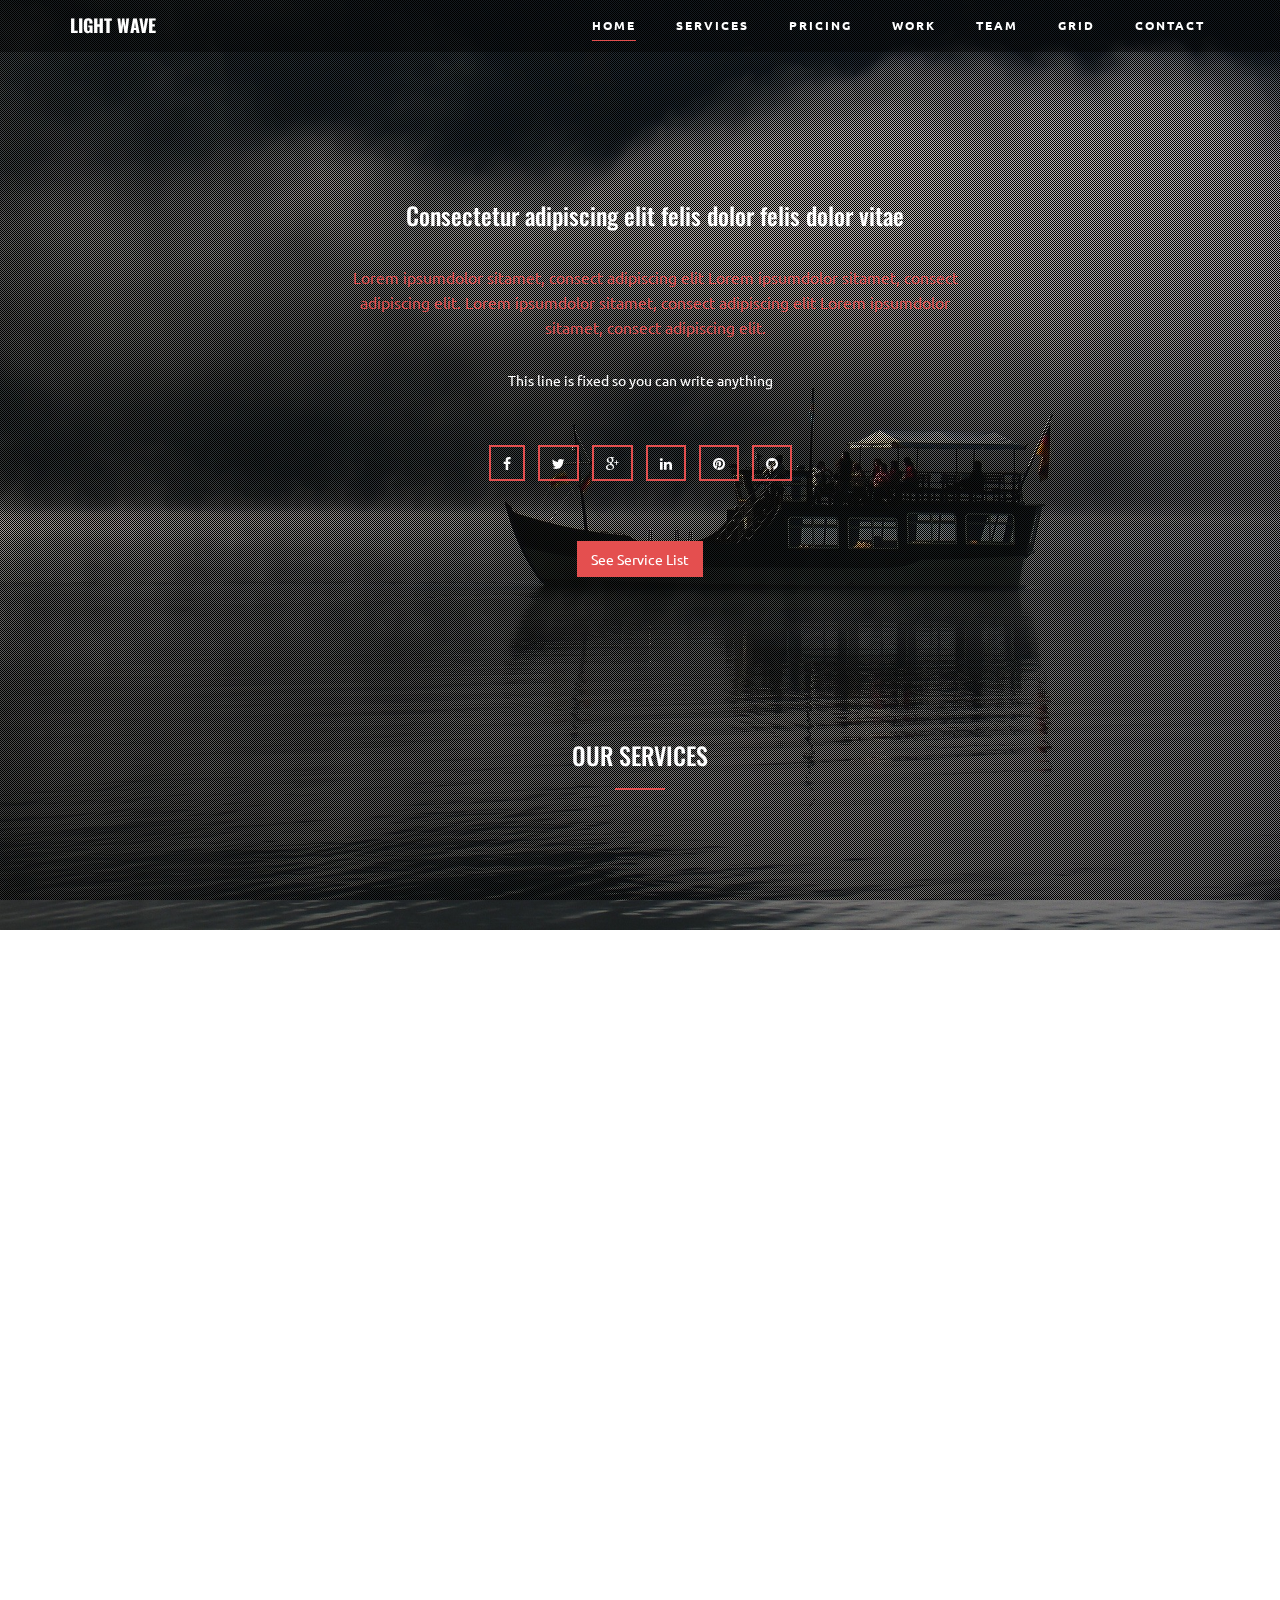
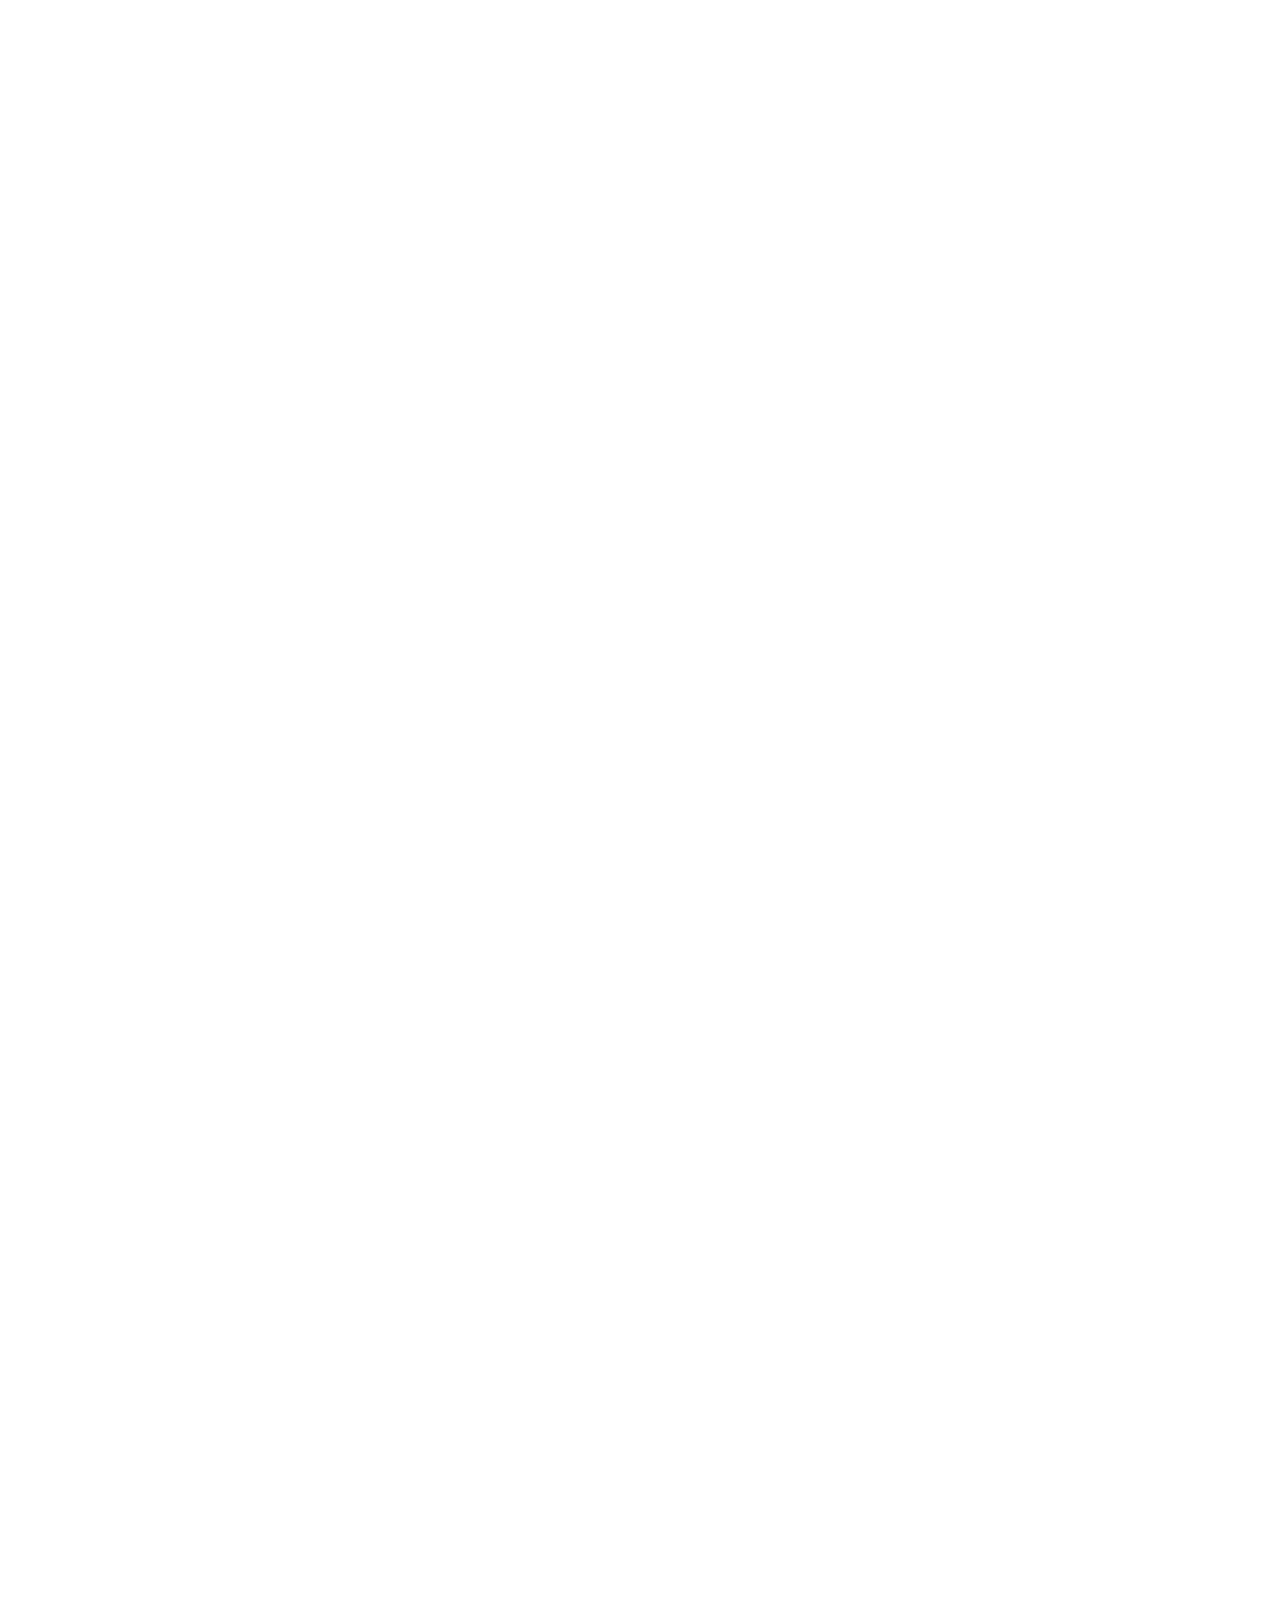
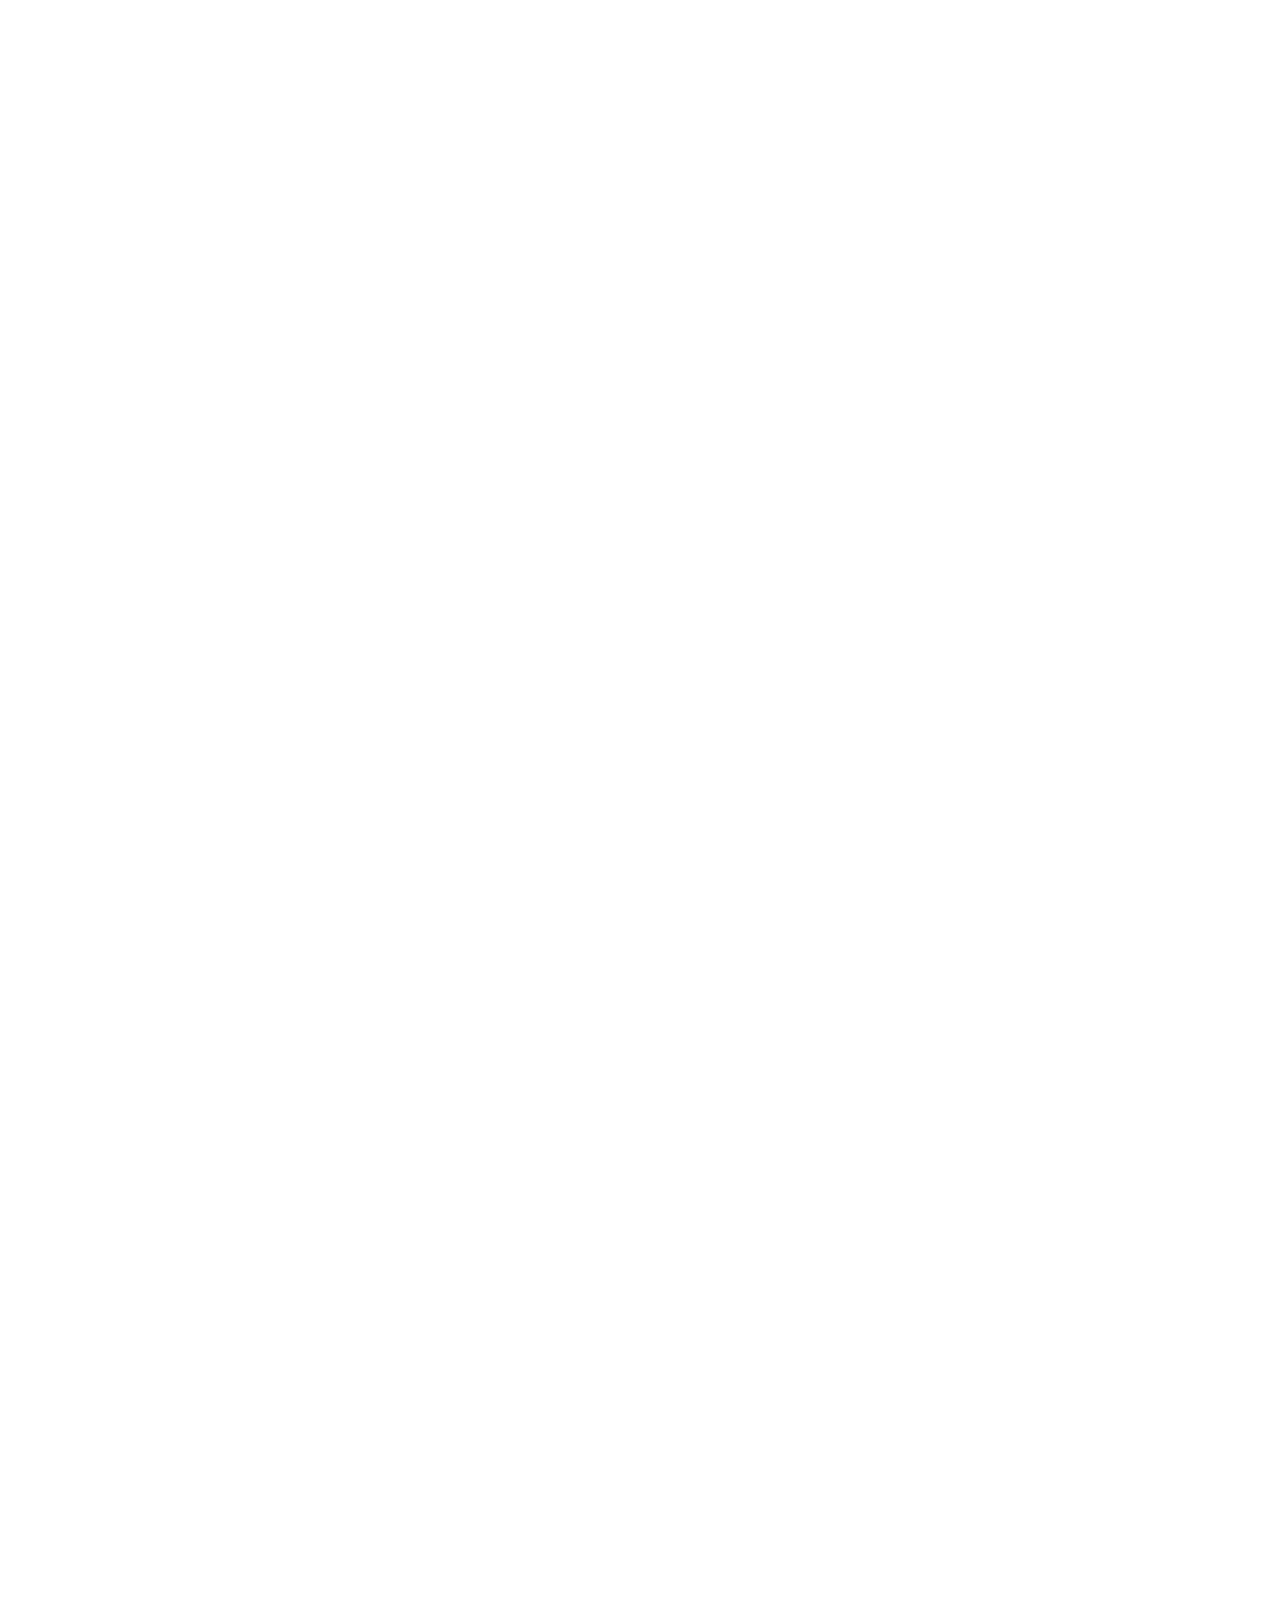
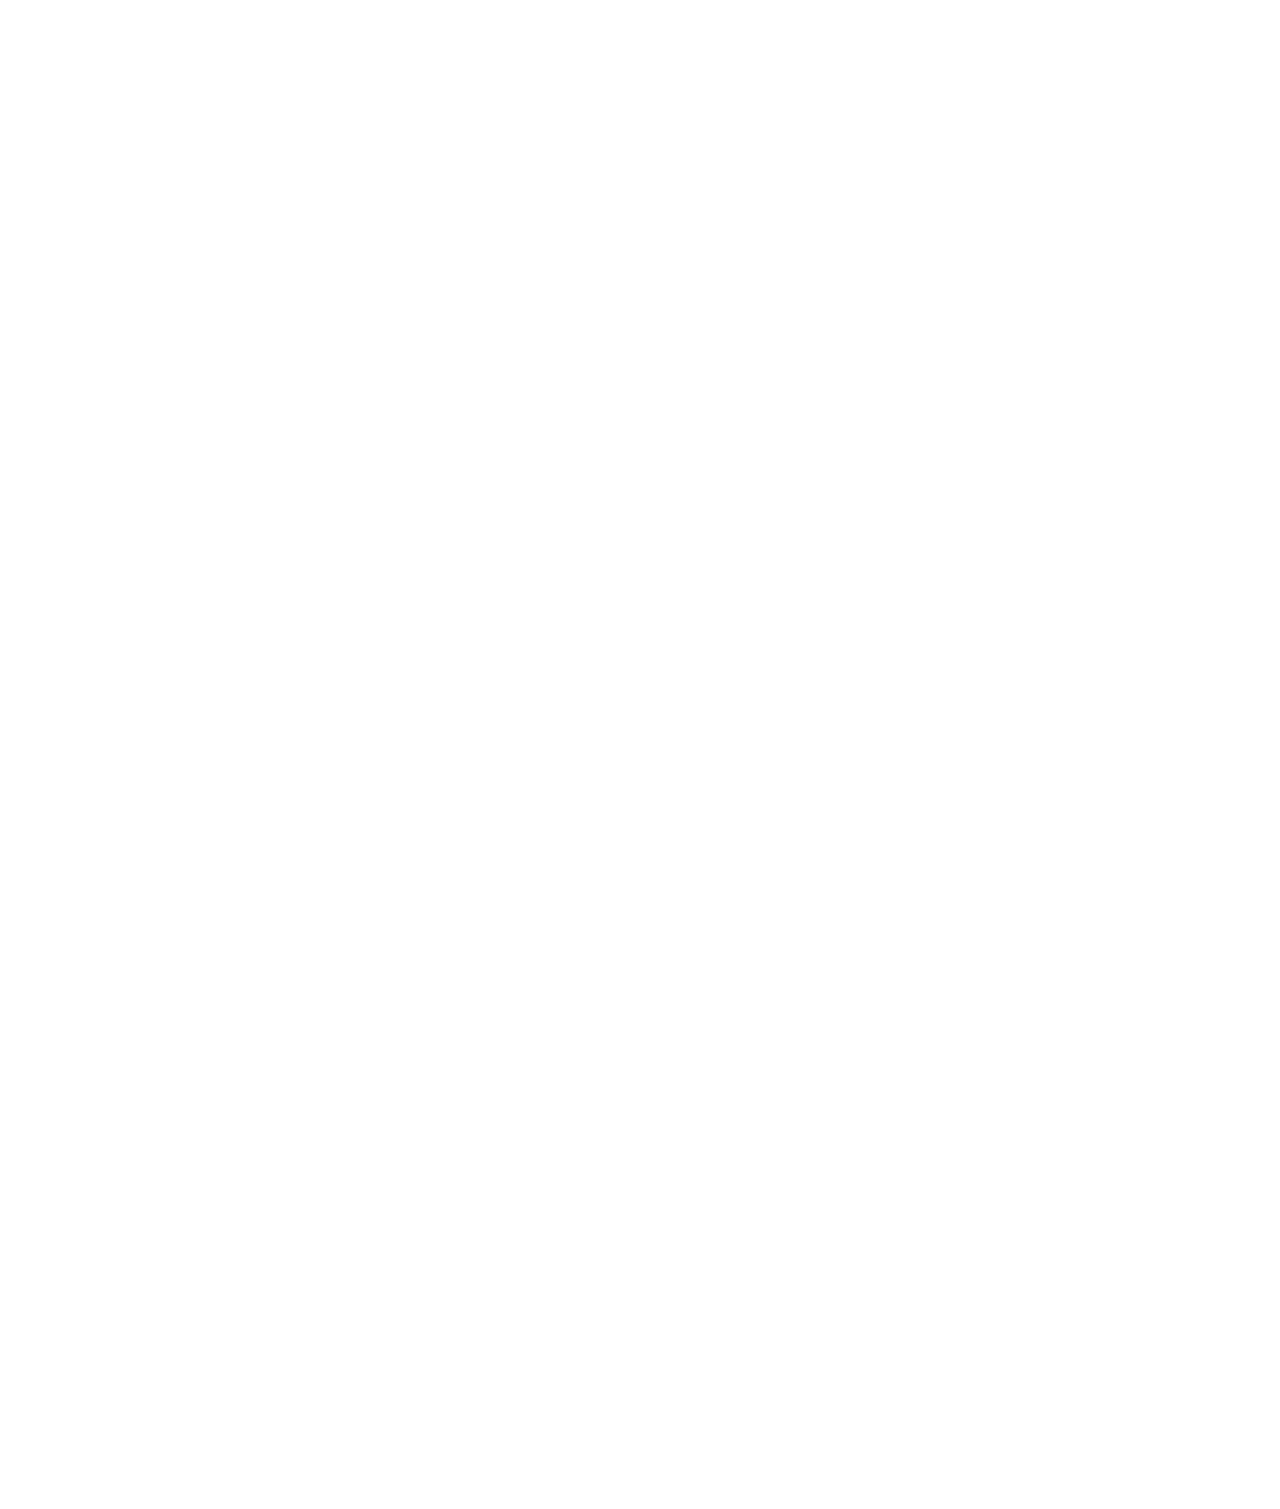
<file: light-wave/template/red.html>
﻿<!DOCTYPE html>
<html lang="en" class="no-js" >
<head>
<meta charset="utf-8" />
<meta name="viewport" content="width=device-width, initial-scale=1, maximum-scale=1" />
<meta name="description" content="" />
<meta name="author" content="" />
<!--[if IE]>
<meta http-equiv="X-UA-Compatible" content="IE=edge,chrome=1">
<![endif]-->
<title>LIGHT WAVE</title>
<!-- BOOTSTRAP CORE CSS -->
<link href="assets/css/bootstrap.css" rel="stylesheet" />
<!-- ION ICONS STYLES -->
<link href="assets/css/ionicons.css" rel="stylesheet" />
<!-- FONT AWESOME ICONS STYLES -->
<link href="assets/css/font-awesome.css" rel="stylesheet" />
<!-- FANCYBOX POPUP STYLES -->
<link href="assets/js/source/jquery.fancybox.css" rel="stylesheet" />
<!-- STYLES FOR VIEWPORT ANIMATION -->
<link href="assets/css/animations.min.css" rel="stylesheet" />
<!-- CUSTOM CSS -->
<link href="assets/css/style-red.css" rel="stylesheet" />
<!-- HTML5 Shiv and Respond.js for IE8 support of HTML5 elements and media queries -->
<!-- WARNING: Respond.js doesn't work if you view the page via file:// -->
<!--[if lt IE 9]>
<script src="https://oss.maxcdn.com/libs/html5shiv/3.7.0/html5shiv.js"></script>
<script src="https://oss.maxcdn.com/libs/respond.js/1.4.2/respond.min.js"></script>
<![endif]-->
</head>
<body data-spy="scroll" data-target="#menu-section">
<!--MENU SECTION START-->
<div class="navbar navbar-inverse navbar-fixed-top scroll-me" id="menu-section" >
<div class="container">
<div class="navbar-header">
<button type="button" class="navbar-toggle" data-toggle="collapse" data-target=".navbar-collapse">
<span class="icon-bar"></span>
<span class="icon-bar"></span>
<span class="icon-bar"></span>
</button>
<a class="navbar-brand" href="#">

LIGHT WAVE

</a>
</div>
<div class="navbar-collapse collapse">
<ul class="nav navbar-nav navbar-right">
<li><a href="#home">HOME</a></li>
<li><a href="#services">SERVICES</a></li>
<li><a href="#pricing">PRICING</a></li>
<li><a href="#work">WORK</a></li>
<li><a href="#team">TEAM</a></li>
<li><a href="#grid">GRID</a></li>
<li><a href="#contact">CONTACT</a></li>
</ul>
</div>

</div>
</div>
<!--MENU SECTION END-->
<!--HOME SECTION START-->
<div id="home" >
<div class="container">
<div class="row">
<div class="col-sm-8 col-sm-offset-2 col-md-8 col-md-offset-2 col-lg-8 col-lg-offset-2 ">
<div id="carousel-slider" data-ride="carousel" class="carousel slide  animate-in" data-anim-type="fade-in-up">

<div class="carousel-inner">
<div class="item active">

<h3>
Consectetur adipiscing elit felis dolor felis dolor vitae
</h3>
<p>
Lorem ipsumdolor sitamet, consect adipiscing elit
Lorem ipsumdolor sitamet, consect adipiscing elit.
Lorem ipsumdolor sitamet, consect adipiscing elit
Lorem ipsumdolor sitamet, consect adipiscing elit.
</p>
</div>
<div class="item">
<h3>
Lorem ipsumdolor sitamet, consect adipiscing elit
</h3>
<p>
Lorem ipsumdolor sitamet, consect adipiscing elit
Lorem ipsumdolor sitamet, consect adipiscing elit.
Lorem ipsumdolor sitamet, consect adipiscing elit
Lorem ipsumdolor sitamet, consect adipiscing elit.
</p>
</div>

</div>


</div>


</div>
</div>
<div class="row animate-in" data-anim-type="fade-in-up">
<div class="col-sm-6 col-sm-offset-3 col-md-6 col-md-offset-3 col-lg-8 col-lg-offset-2 scroll-me">


<p >
This line is fixed so you can write anything

</p>
<div class="social">
<a href="#" class="btn button-custom btn-custom-one" ><i class="fa fa-facebook "></i></a>
<a href="#" class="btn button-custom btn-custom-one" ><i class="fa fa-twitter"></i></a>
<a href="#" class="btn button-custom btn-custom-one" ><i class="fa fa-google-plus "></i></a>
<a href="#" class="btn button-custom btn-custom-one" ><i class="fa fa-linkedin "></i></a>
<a href="#" class="btn button-custom btn-custom-one" ><i class="fa fa-pinterest "></i></a>
<a href="#" class="btn button-custom btn-custom-one" ><i class="fa fa-github "></i></a>
</div>
<a href="#services" class=" btn button-custom btn-custom-two">See Service List </a>
</div>
</div>
</div>

</div>
<!--HOME SECTION END-->
<!--SERVICE SECTION START-->
<section id="services" >
<div class="container">
<div class="row text-center header">
<div class="col-xs-12 col-sm-12 col-md-12 col-lg-12 animate-in" data-anim-type="fade-in-up">
<h3>Our Services</h3>
<hr />
</div>
</div>
<div class="row animate-in" data-anim-type="fade-in-up">
<div class="col-xs-12 col-sm-4 col-md-4 col-lg-4">
<div class="services-wrapper">
<i class="ion-document"></i>
<h3>Consectetur tellus nec</h3>
Morbi mollis lectus et ipsum sollicitudin varius.
Aliquam tempus ante placerat, consectetur tellus nec, porttitor nulla.
</div>
</div>
<div class="col-xs-12 col-sm-4 col-md-4 col-lg-4">
<div class="services-wrapper">
<i class="ion-scissors"></i>
<h3>Consectetur tellus nec</h3>
Morbi mollis lectus et ipsum sollicitudin varius.
Aliquam tempus ante placerat, consectetur tellus nec, porttitor nulla.
</div>
</div>
<div class="col-xs-12 col-sm-4 col-md-4 col-lg-4">
<div class="services-wrapper">
<i class="ion-clipboard"></i>
<h3>Consectetur tellus nec</h3>
Morbi mollis lectus et ipsum sollicitudin varius.
Aliquam tempus ante placerat, consectetur tellus nec, porttitor nulla.
</div>
</div>
<div class="col-xs-12 col-sm-4 col-md-4 col-lg-4">
<div class="services-wrapper">
<i class="ion-calendar"></i>
<h3>Consectetur tellus nec</h3>
Morbi mollis lectus et ipsum sollicitudin varius.
Aliquam tempus ante placerat, consectetur tellus nec, porttitor nulla.
</div>
</div>
<div class="col-xs-12 col-sm-4 col-md-4 col-lg-4">
<div class="services-wrapper">
<i class="ion-erlenmeyer-flask"></i>
<h3>Consectetur tellus nec</h3>
Morbi mollis lectus et ipsum sollicitudin varius.
Aliquam tempus ante placerat, consectetur tellus nec, porttitor nulla.
</div>
</div>
<div class="col-xs-12 col-sm-4 col-md-4 col-lg-4">
<div class="services-wrapper">
<i class="ion-monitor"></i>
<h3>Consectetur tellus nec</h3>
Morbi mollis lectus et ipsum sollicitudin varius.
Aliquam tempus ante placerat, consectetur tellus nec, porttitor nulla.
</div>
</div>
<div class="col-xs-12 col-sm-4 col-md-4 col-lg-4">
<div class="services-wrapper">
<i class="ion-pinpoint"></i>
<h3>Consectetur tellus nec</h3>
Morbi mollis lectus et ipsum sollicitudin varius.
Aliquam tempus ante placerat, consectetur tellus nec, porttitor nulla.
</div>
</div>
<div class="col-xs-12 col-sm-4 col-md-4 col-lg-4">
<div class="services-wrapper">
<i class="ion-tshirt-outline"></i>
<h3>Consectetur tellus nec</h3>
Morbi mollis lectus et ipsum sollicitudin varius.
Aliquam tempus ante placerat, consectetur tellus nec, porttitor nulla.
</div>
</div>
<div class="col-xs-12 col-sm-4 col-md-4 col-lg-4">
<div class="services-wrapper">
<i class="ion-speedometer"></i>
<h3>Consectetur tellus nec</h3>
Morbi mollis lectus et ipsum sollicitudin varius.
Aliquam tempus ante placerat, consectetur tellus nec, porttitor nulla.
</div>
</div>
</div>
</div>
</section>
<!--SERVICE SECTION END-->
<!--PRICING SECTION START-->
<section id="pricing" >
<div class="container">
<div class="row text-center header animate-in" data-anim-type="fade-in-up">
<div class="col-xs-12 col-sm-12 col-md-12 col-lg-12">
<h3>Pricing Options</h3>
<hr />
</div>
</div>
<div class="row pad-bottom animate-in" data-anim-type="fade-in-up">
<div class="col-xs-12 col-sm-10 col-sm-offset-1 col-md-10 col-md-offset-1 col-lg-10 col-lg-offset-1">
<div class="row db-padding-btm db-attached">
<div class="col-xs-12 col-sm-3 col-md-3 col-lg-3">
<div class="light-pricing">
<div class="price">
<sup>$</sup>99
<small>per day</small>
</div>
<div class="type">
BASIC
</div>
<ul>

<li><i class="glyphicon glyphicon-print"></i>30+ Accounts </li>
<li><i class="glyphicon glyphicon-time"></i>150+ Projects </li>
<li><i class="glyphicon glyphicon-trash"></i>Lead Required</li>
</ul>
<div class="pricing-footer">

<a href="#" class="btn button-custom btn-custom-one">BOOK ORDER</a>
</div>
</div>
</div>
<div class="col-xs-12 col-sm-3 col-md-3 col-lg-3">
<div class="light-pricing popular">
<div class="price">
<sup>$</sup>199
<small>per month</small>
</div>
<div class="type">
MEDIUM
</div>
<ul>

<li><i class="glyphicon glyphicon-print"></i>30+ Accounts </li>
<li><i class="glyphicon glyphicon-time"></i>150+ Projects </li>
<li><i class="glyphicon glyphicon-trash"></i>Lead Required</li>
</ul>
<div class="pricing-footer">

<a href="#" class="btn button-custom btn-custom-one">BOOK ORDER</a>
</div>
</div>
</div>
<div class="col-xs-12 col-sm-3 col-md-3 col-lg-3">
<div class="light-pricing">
<div class="price">
<sup>$</sup>249
<small>per yer</small>
</div>
<div class="type">
ADVANCE
</div>
<ul>

<li><i class="glyphicon glyphicon-print"></i>30+ Accounts </li>
<li><i class="glyphicon glyphicon-time"></i>150+ Projects </li>
<li><i class="glyphicon glyphicon-trash"></i>Lead Required</li>
</ul>
<div class="pricing-footer">

<a href="#" class="btn button-custom btn-custom-one">BOOK ORDER</a>
</div>
</div>
</div>
<div class="col-xs-12 col-sm-3 col-md-3 col-lg-3">
<div class="light-pricing">
<div class="price">
<sup>$</sup>599
<small>one time</small>
</div>
<div class="type">
EXTENDED
</div>
<ul>

<li><i class="glyphicon glyphicon-print"></i>30+ Accounts </li>
<li><i class="glyphicon glyphicon-time"></i>150+ Projects </li>
<li><i class="glyphicon glyphicon-trash"></i>Lead Required</li>
</ul>
<div class="pricing-footer">

<a href="#" class="btn button-custom btn-custom-one">BOOK ORDER</a>
</div>
</div>
</div>
</div>
</div>
</div>
<div class="row animate-in" data-anim-type="fade-in-up">
<div class="col-xs-12 col-sm-10 col-sm-offset-1 col-md-10 col-md-offset-1 col-lg-10 col-lg-offset-1">
<div class="row db-padding-btm db-attached">

<div class="col-xs-12 col-sm-4 col-md-4 col-lg-4">
<div class="light-pricing ">
<div class="price">
<sup>$</sup>99
<small>per day</small>
</div>
<div class="type">
SMALL
</div>
<ul>

<li><i class="glyphicon glyphicon-print"></i>30+ Accounts </li>
<li><i class="glyphicon glyphicon-time"></i>150+ Projects </li>
<li><i class="glyphicon glyphicon-trash"></i>Lead Required</li>
</ul>
<div class="pricing-footer">

<a href="#" class="btn button-custom btn-custom-one">BOOK ORDER</a>
</div>
</div>
</div>
<div class="col-xs-12 col-sm-4 col-md-4 col-lg-4">
<div class="light-pricing popular">
<div class="price">
<sup>$</sup>159
<small>per month</small>
</div>
<div class="type">
MEDIUM
</div>
<ul>

<li><i class="glyphicon glyphicon-print"></i>30+ Accounts </li>
<li><i class="glyphicon glyphicon-time"></i>150+ Projects </li>
<li><i class="glyphicon glyphicon-trash"></i>Lead Required</li>
</ul>
<div class="pricing-footer">

<a href="#" class="btn button-custom btn-custom-one">BOOK ORDER</a>
</div>
</div>
</div>
<div class="col-xs-12 col-sm-4 col-md-4 col-lg-4">
<div class="light-pricing">
<div class="price">
<sup>$</sup>799
<small>per month</small>
</div>
<div class="type">
ADVANCE
</div>
<ul>

<li><i class="glyphicon glyphicon-print"></i>30+ Accounts </li>
<li><i class="glyphicon glyphicon-time"></i>150+ Projects </li>
<li><i class="glyphicon glyphicon-trash"></i>Lead Required</li>
</ul>
<div class="pricing-footer">

<a href="#" class="btn button-custom btn-custom-one">BOOK ORDER</a>
</div>
</div>
</div>

</div>
</div>
</div>
</div>
</section>
<!--PRIICING SECTION END-->
<!--WORK SECTION START-->
<section id="work" >
<div class="container">
<div class="row text-center header animate-in" data-anim-type="fade-in-up">
<div class="col-xs-12 col-sm-12 col-md-12 col-lg-12">
<h3>Our Works</h3>
<hr />
</div>
</div>
<div class="row text-center animate-in" data-anim-type="fade-in-up" >
<div class="col-xs-12 col-sm-12 col-md-12 col-lg-12 pad-bottom">
<div class="caegories">
<a href="#" data-filter="*" class="active btn btn-custom btn-custom-two btn-sm">All</a>
<a href="#" data-filter=".html" class="btn btn-custom btn-custom-two btn-sm">HTML</a>
<a href="#" data-filter=".css" class="btn btn-custom btn-custom-two btn-sm">CSS</a>
<a href="#" data-filter=".code" class="btn btn-custom btn-custom-two btn-sm" >CODE</a>
<a href="#" data-filter=".script" class="btn btn-custom btn-custom-two btn-sm" >SCRIPT</a>
</div>
</div>
</div>
<div class="row text-center animate-in" data-anim-type="fade-in-up" id="work-div">

<div class="col-xs-12 col-sm-4 col-md-4 col-lg-4 html">
<div class="work-wrapper">

<a class="fancybox-media" title="Image Title Goes Here" href="assets/img/portfolio/1.jpg">

<img src="assets/img/portfolio/1.jpg" class="img-responsive img-rounded" alt="" />
</a>

<h4>Morbi mollis lectus et ipsum</h4>
</div>
</div>
<div class="col-xs-12 col-sm-4 col-md-4 col-lg-4 html css">
<div class="work-wrapper">

<a class="fancybox-media" title="Image Title Goes Here" href="assets/img/portfolio/2.jpg">

<img src="assets/img/portfolio/2.jpg" class="img-responsive img-rounded" alt="" />
</a>

<h4>Morbi mollis lectus et ipsum</h4>
</div>
</div>
<div class="col-xs-12 col-sm-4 col-md-4 col-lg-4 code script">
<div class="work-wrapper">

<a class="fancybox-media" title="Image Title Goes Here" href="assets/img/portfolio/3.jpg">

<img src="assets/img/portfolio/3.jpg" class="img-responsive img-rounded" alt="" />
</a>

<h4>Morbi mollis lectus et ipsum</h4>
</div>
</div>
<div class="col-xs-12 col-sm-4 col-md-4 col-lg-4 html script">
<div class="work-wrapper">

<a class="fancybox-media" title="Image Title Goes Here" href="assets/img/portfolio/4.jpg">

<img src="assets/img/portfolio/4.jpg" class="img-responsive img-rounded" alt="" />
</a>

<h4>Morbi mollis lectus et ipsum</h4>
</div>
</div>
<div class="col-xs-12 col-sm-4 col-md-4 col-lg-4 html code">
<div class="work-wrapper">

<a class="fancybox-media" title="Image Title Goes Here" href="assets/img/portfolio/5.jpg">

<img src="assets/img/portfolio/5.jpg" class="img-responsive img-rounded" alt="" />
</a>

<h4>Morbi mollis lectus et ipsum</h4>
</div>
</div>
<div class="col-xs-12 col-sm-4 col-md-4 col-lg-4 script">
<div class="work-wrapper">

<a class="fancybox-media" title="Image Title Goes Here" href="assets/img/portfolio/6.jpg">

<img src="assets/img/portfolio/6.jpg" class="img-responsive img-rounded" alt="" />
</a>

<h4>Morbi mollis lectus et ipsum</h4>
</div>
</div>
</div>
</div>
</section>
<!--WORK SECTION END-->
<!--TEAM SECTION START-->
<section id="team" >
<div class="container">
<div class="row text-center header animate-in" data-anim-type="fade-in-up">
<div class="col-xs-12 col-sm-12 col-md-12 col-lg-12">
<h3>Team Members </h3>
<hr />
</div>
</div>
<div class="row animate-in" data-anim-type="fade-in-up">

<div class="col-xs-12 col-sm-3 col-md-3 col-lg-3">
<div class="team-wrapper">
<div class="team-inner" style="background-image: url('assets/img/team/1.jpg')" >
<a href="#" target="_blank" > <i class="fa fa-twitter" ></i></a>
</div>
<div class="description">
<h3> Leomarid Jona</h3>
<h5> <strong> Developer & Designer </strong></h5>
<p>
Pellentesque elementum dapibus convallis.
Vivamus eget finibus massa.
</p>
</div>
</div>
</div>
<div class="col-xs-12 col-sm-3 col-md-3 col-lg-3">
<div class="team-wrapper">
<div class="team-inner" style="background-image: url('assets/img/team/2.jpg')" >
<a href="#" target="_blank" > <i class="fa fa-twitter" ></i></a>
</div>
<div class="description">
<h3> Leomarid Jona</h3>
<h5> <strong> Developer & Designer </strong></h5>
<p>
Pellentesque elementum dapibus convallis.
Vivamus eget finibus massa.
</p>
</div>
</div>
</div>
<div class="col-xs-12 col-sm-3 col-md-3 col-lg-3">
<div class="team-wrapper">
<div class="team-inner" style="background-image: url('assets/img/team/3.jpg')" >
<a href="#" target="_blank" > <i class="fa fa-twitter" ></i></a>
</div>
<div class="description">
<h3> Leomarid Jona</h3>
<h5> <strong> Developer & Designer </strong></h5>
<p>
Pellentesque elementum dapibus convallis.
Vivamus eget finibus massa.
</p>
</div>
</div>
</div>
<div class="col-xs-12 col-sm-3 col-md-3 col-lg-3">
<div class="team-wrapper">
<div class="team-inner" style="background-image: url('assets/img/team/4.jpg')" >
<a href="#" target="_blank" > <i class="fa fa-twitter" ></i></a>
</div>
<div class="description">
<h3> Leomarid Jona</h3>
<h5> <strong> Developer & Designer </strong></h5>
<p>
Pellentesque elementum dapibus convallis.
Vivamus eget finibus massa.
</p>
</div>
</div>
</div>
</div>
</div>
</section>
<!--TEAM SECTION END-->
<!--GRID SECTION START-->
<section id="grid" >
<div class="container">
<div class="row text-center header animate-in" data-anim-type="fade-in-up">
<div class="col-xs-12 col-sm-12 col-md-12 col-lg-12">

<h3>Grid Overview </h3>
<hr />

</div>
</div>
<div class="row pad-bottom animate-in" data-anim-type="fade-in-up">

<div class="col-xs-12 col-sm-3 col-md-3 col-lg-3">
<h2>1/4 Section</h2>
<p>
Morbi mollis lectus et ipsum sollicitudin varius.
Aliquam tempus ante placerat,
consectetur tellus nec, porttitor nulla.
</p>

</div>
<div class="col-xs-12 col-sm-3 col-md-3 col-lg-3">
<h2>1/4 Section</h2>
<p>
Morbi mollis lectus et ipsum sollicitudin varius.
Aliquam tempus ante placerat,
consectetur tellus nec, porttitor nulla.
</p>

</div>
<div class="col-xs-12 col-sm-3 col-md-3 col-lg-3">
<h2>1/4 Section</h2>
<p>
Morbi mollis lectus et ipsum sollicitudin varius.
Aliquam tempus ante placerat,
consectetur tellus nec, porttitor nulla.
</p>

</div>
<div class="col-xs-12 col-sm-3 col-md-3 col-lg-3">
<h2>1/4 Section</h2>
<p>
Morbi mollis lectus et ipsum sollicitudin varius.
Aliquam tempus ante placerat,
consectetur tellus nec, porttitor nulla.
</p>

</div>
</div>
<div class="row pad-bottom animate-in" data-anim-type="fade-in-up">

<div class="col-xs-12 col-sm-4 col-md-4 col-lg-4">
<h2>1/3 Section</h2>
<p>
Morbi mollis lectus et ipsum sollicitudin varius.
Aliquam tempus ante placerat,
consectetur tellus nec, porttitor nulla.
</p>

</div>
<div class="col-xs-12 col-sm-4 col-md-4 col-lg-4">
<h2>1/3 Section</h2>
<p>
Morbi mollis lectus et ipsum sollicitudin varius.
Aliquam tempus ante placerat,
consectetur tellus nec, porttitor nulla.
</p>

</div>
<div class="col-xs-12 col-sm-4 col-md-4 col-lg-4">
<h2>1/3 Section</h2>
<p>
Morbi mollis lectus et ipsum sollicitudin varius.
Aliquam tempus ante placerat,
consectetur tellus nec, porttitor nulla.
</p>

</div>

</div>
<div class="row pad-bottom animate-in" data-anim-type="fade-in-up">

<div class="col-xs-12 col-sm-6 col-md-6 col-lg-6">
<h2>1/2 Section</h2>
<p>
Morbi mollis lectus et ipsum sollicitudin varius.
Aliquam tempus ante placerat,
consectetur tellus nec, porttitor nulla.
</p>

</div>
<div class="col-xs-12 col-sm-6 col-md-6 col-lg-6">
<h2>1/2 Section</h2>
<p>
Morbi mollis lectus et ipsum sollicitudin varius.
Aliquam tempus ante placerat,
consectetur tellus nec, porttitor nulla.
</p>

</div>


</div>
<div class="row animate-in" data-anim-type="fade-in-up">

<div class="col-xs-12 col-sm-12 col-md-12 col-lg-12">
<h2>Full Section</h2>
<p>
Morbi mollis lectus et ipsum sollicitudin varius.
Aliquam tempus ante placerat,
consectetur tellus nec, porttitor nulla.
</p>

</div>



</div>
</div>
</section>
<!--GRID SECTION END-->
<!--CONTACT SECTION START-->
<section id="contact" >
<div class="container">
<div class="row text-center header animate-in" data-anim-type="fade-in-up">
<div class="col-xs-12 col-sm-12 col-md-12 col-lg-12">

<h3>Contact Details </h3>
<hr />

</div>
</div>

<div class="row animate-in" data-anim-type="fade-in-up">

<div class="col-xs-12 col-sm-4 col-md-4 col-lg-4">
<div class="contact-wrapper">
<h3>We Are Social</h3>
<p>
Aliquam tempus ante placerat,
consectetur tellus nec, porttitor nulla.
</p>
<div class="social-below">
<a href="#" class="btn button-custom btn-custom-two" > Facebook</a>
<a href="#" class="btn button-custom btn-custom-two" > Twitter</a>
<a href="#" class="btn button-custom btn-custom-two" > Google +</a>
</div>
</div>

</div>
<div class="col-xs-12 col-sm-4 col-md-4 col-lg-4">
<div class="contact-wrapper">
<h3>Quick Contact</h3>
<h4><strong>Email : </strong> info@yuordomain.com </h4>
<h4><strong>Call : </strong> +09-88-99-77-55 </h4>
<h4><strong>Skype : </strong> Yujhaeu78 </h4>
</div>

</div>
<div class="col-xs-12 col-sm-4 col-md-4 col-lg-4">
<div class="contact-wrapper">
<h3>Address : </h3>
<h4>230/45 , New way Lane , </h4>
<h4>United States</h4>
<div class="footer-div" >
&copy; 2015 YourDomain | <a href="http://www.designbootstrap.com/" target="_blank" >by DesignBootstrp</a>
</div>
</div>

</div>

</div>


</div>
</section>
<!--CONTACT SECTION END-->

<!-- JAVASCRIPT FILES PLACED AT THE BOTTOM TO REDUCE THE LOADING TIME -->
<!-- CORE JQUERY -->
<script src="assets/js/jquery-1.11.1.js"></script>
<!-- BOOTSTRAP SCRIPTS -->
<script src="assets/js/bootstrap.js"></script>
<!-- EASING SCROLL SCRIPTS PLUGIN -->
<script src="assets/js/vegas/jquery.vegas.min.js"></script>
<!-- VEGAS SLIDESHOW SCRIPTS -->
<script src="assets/js/jquery.easing.min.js"></script>
<!-- FANCYBOX PLUGIN -->
<script src="assets/js/source/jquery.fancybox.js"></script>
<!-- ISOTOPE SCRIPTS -->
<script src="assets/js/jquery.isotope.js"></script>
<!-- VIEWPORT ANIMATION SCRIPTS   -->
<script src="assets/js/appear.min.js"></script>
<script src="assets/js/animations.min.js"></script>
<!-- CUSTOM SCRIPTS -->
<script src="assets/js/custom.js"></script>
</body>

</html>
</file>
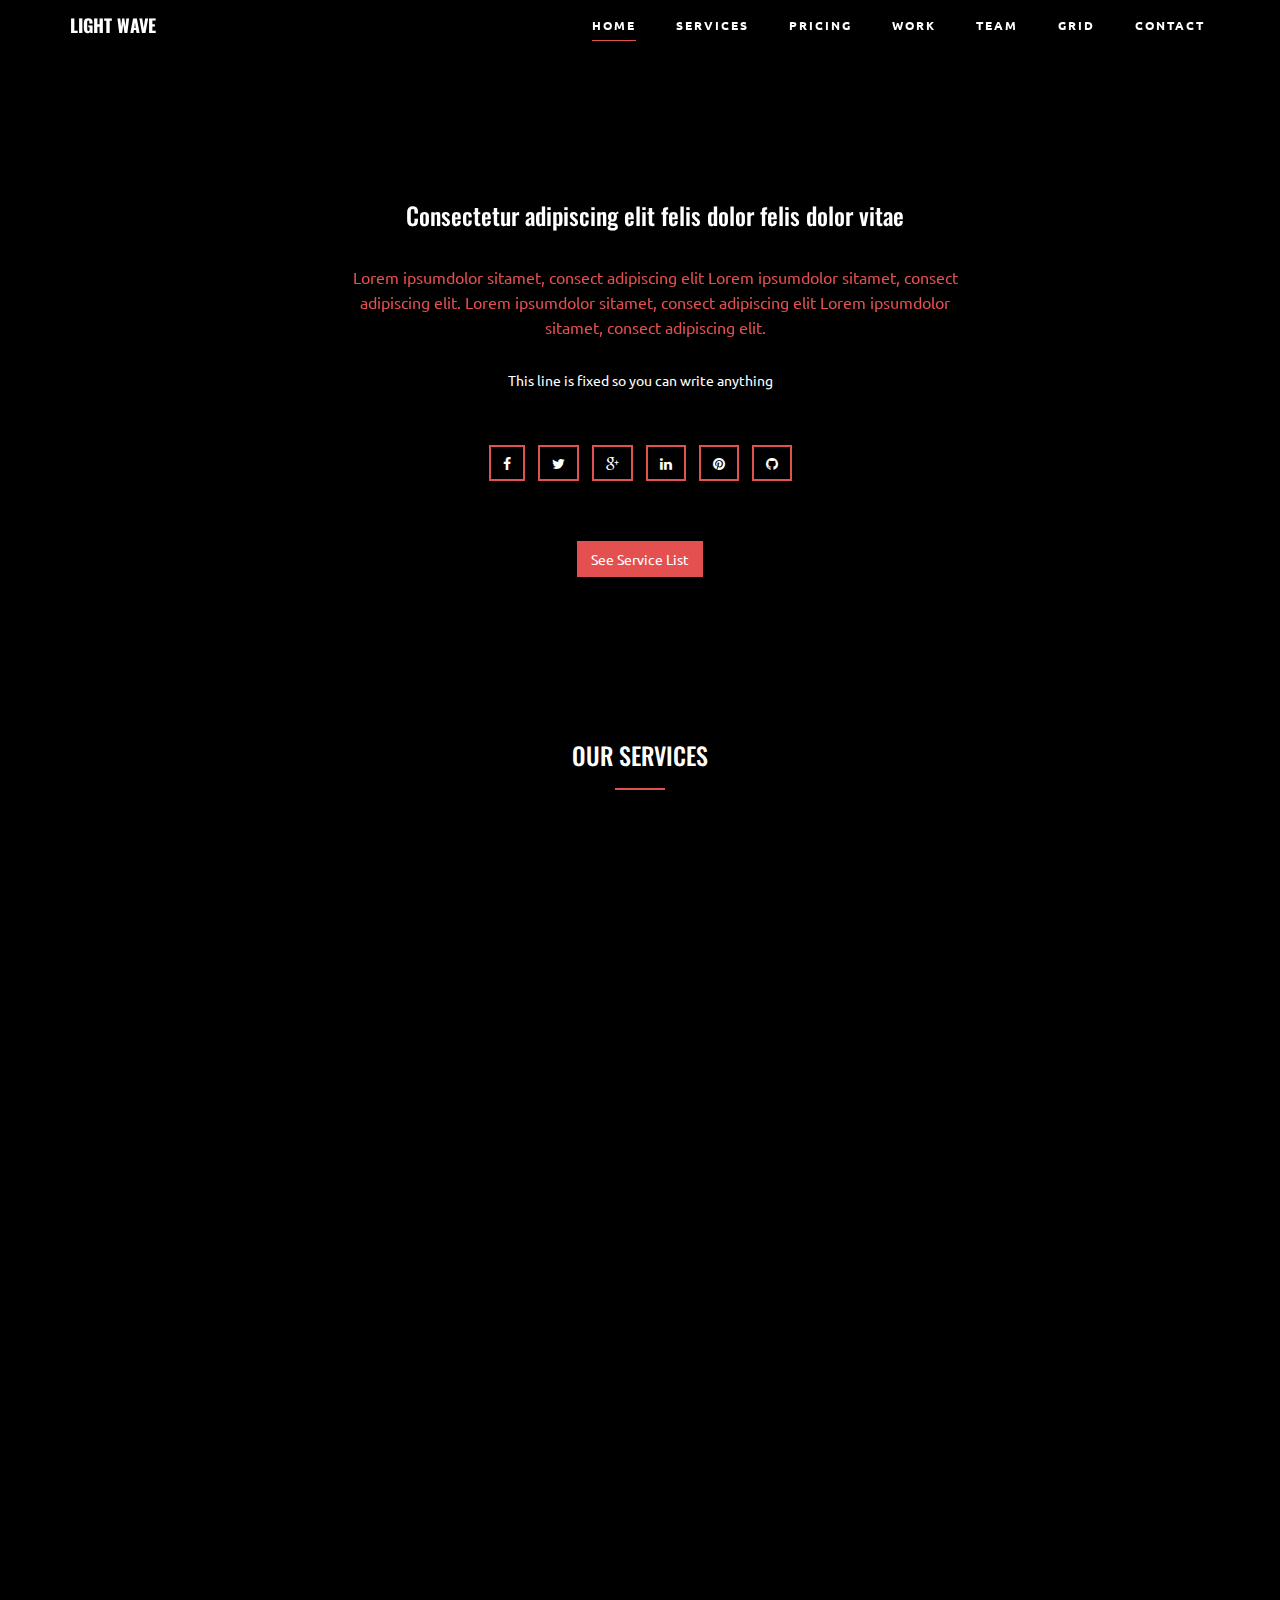
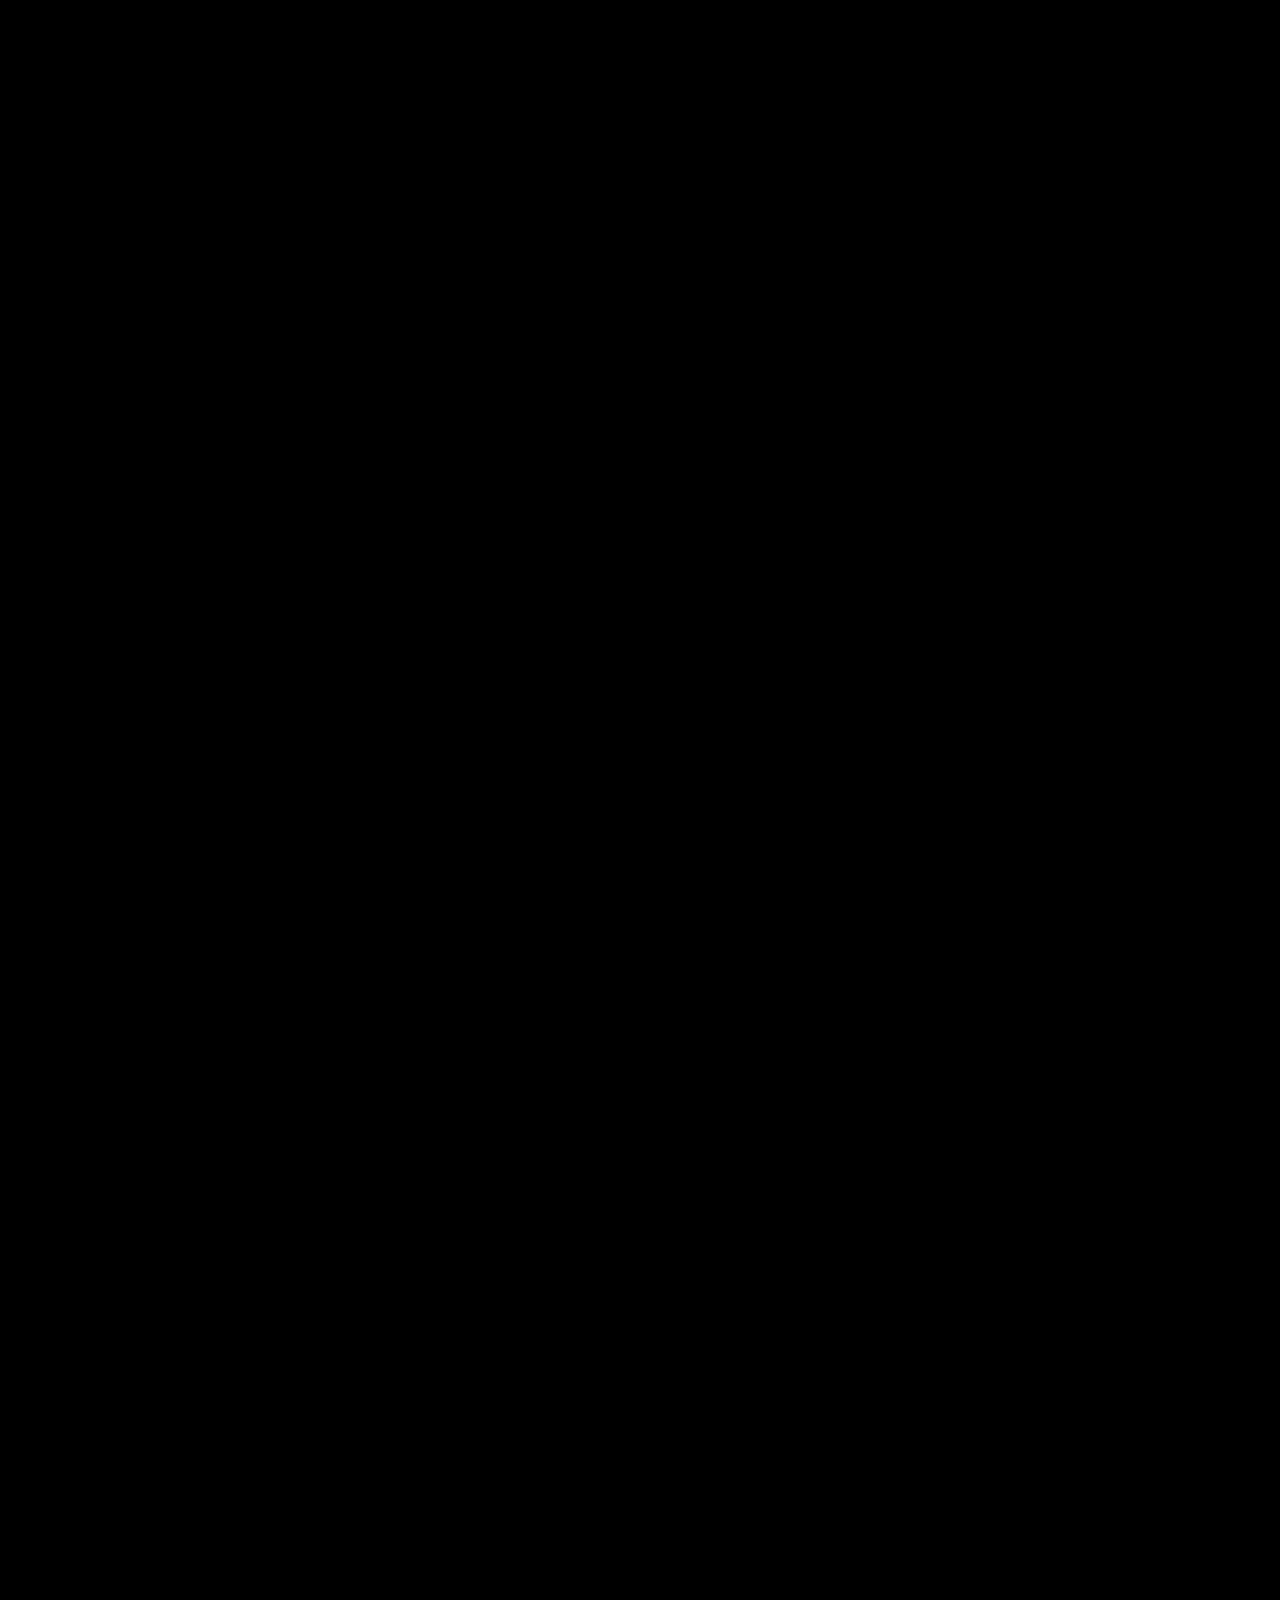
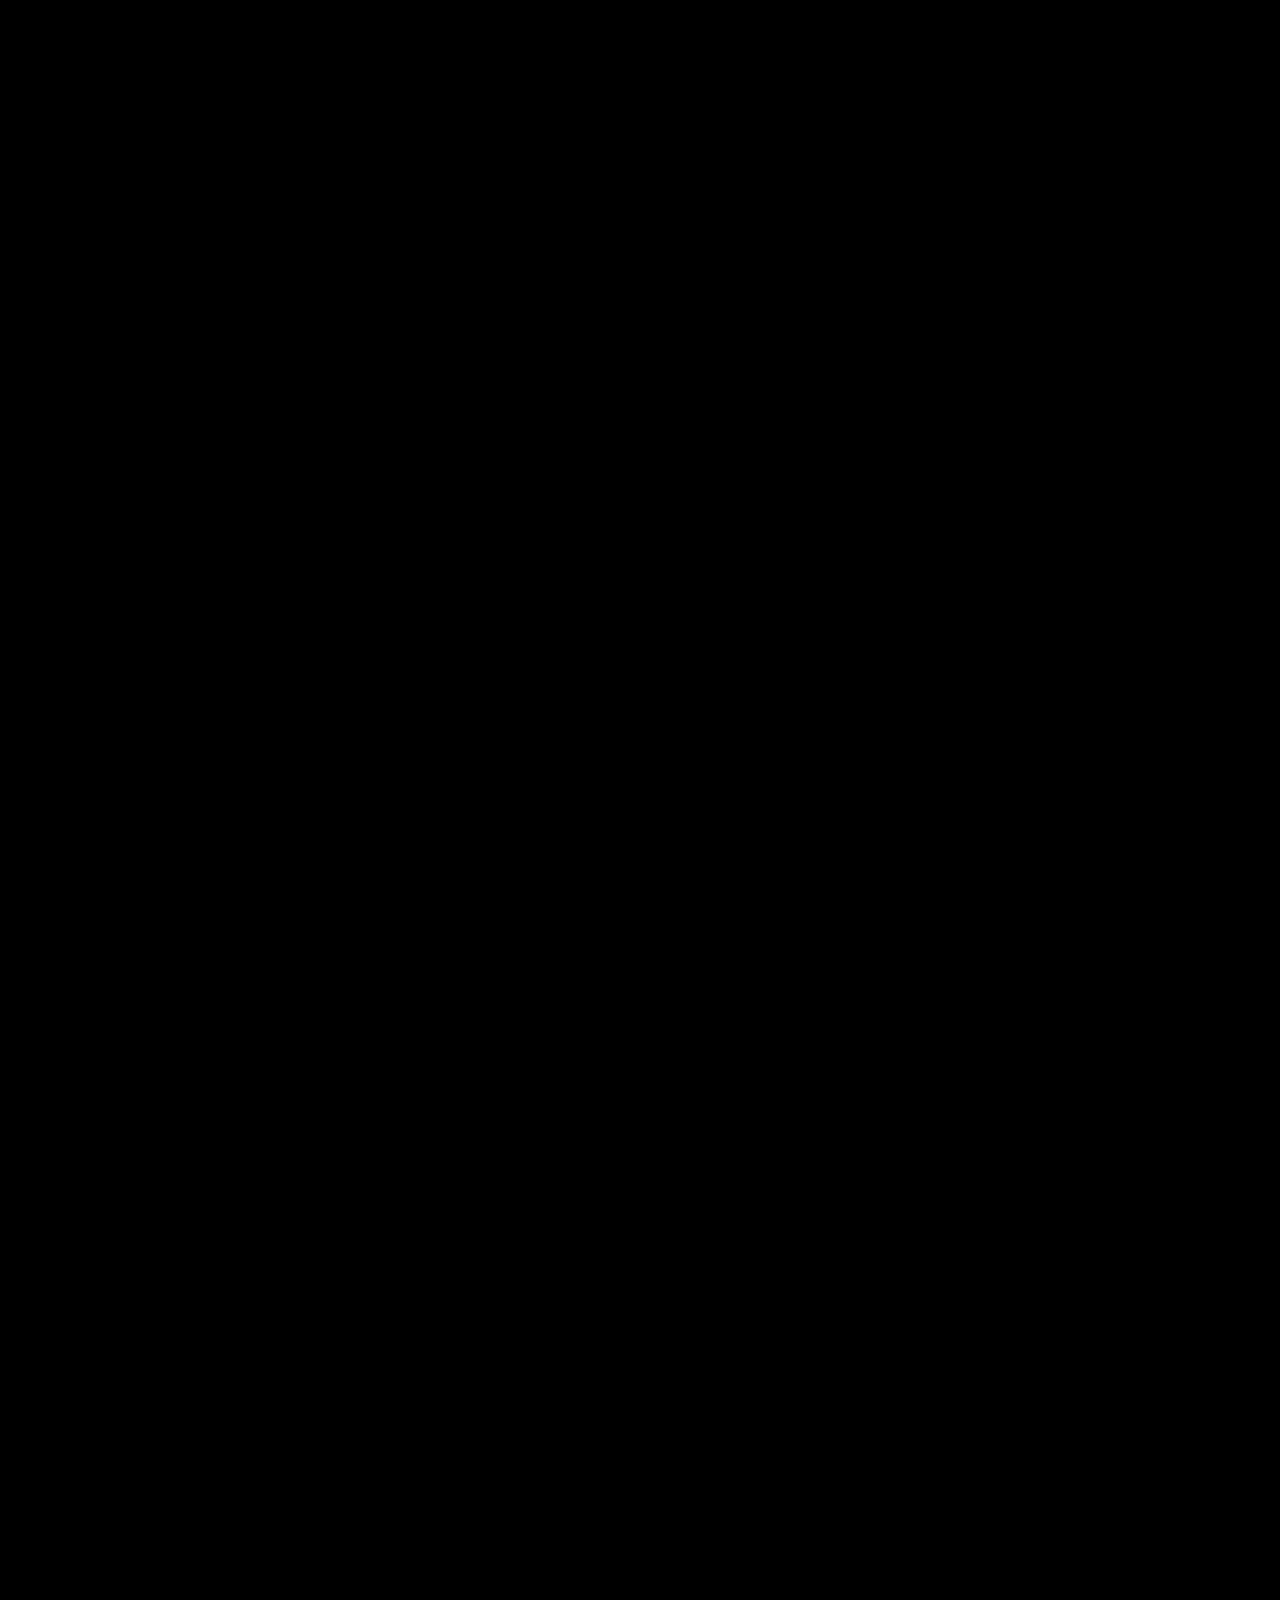
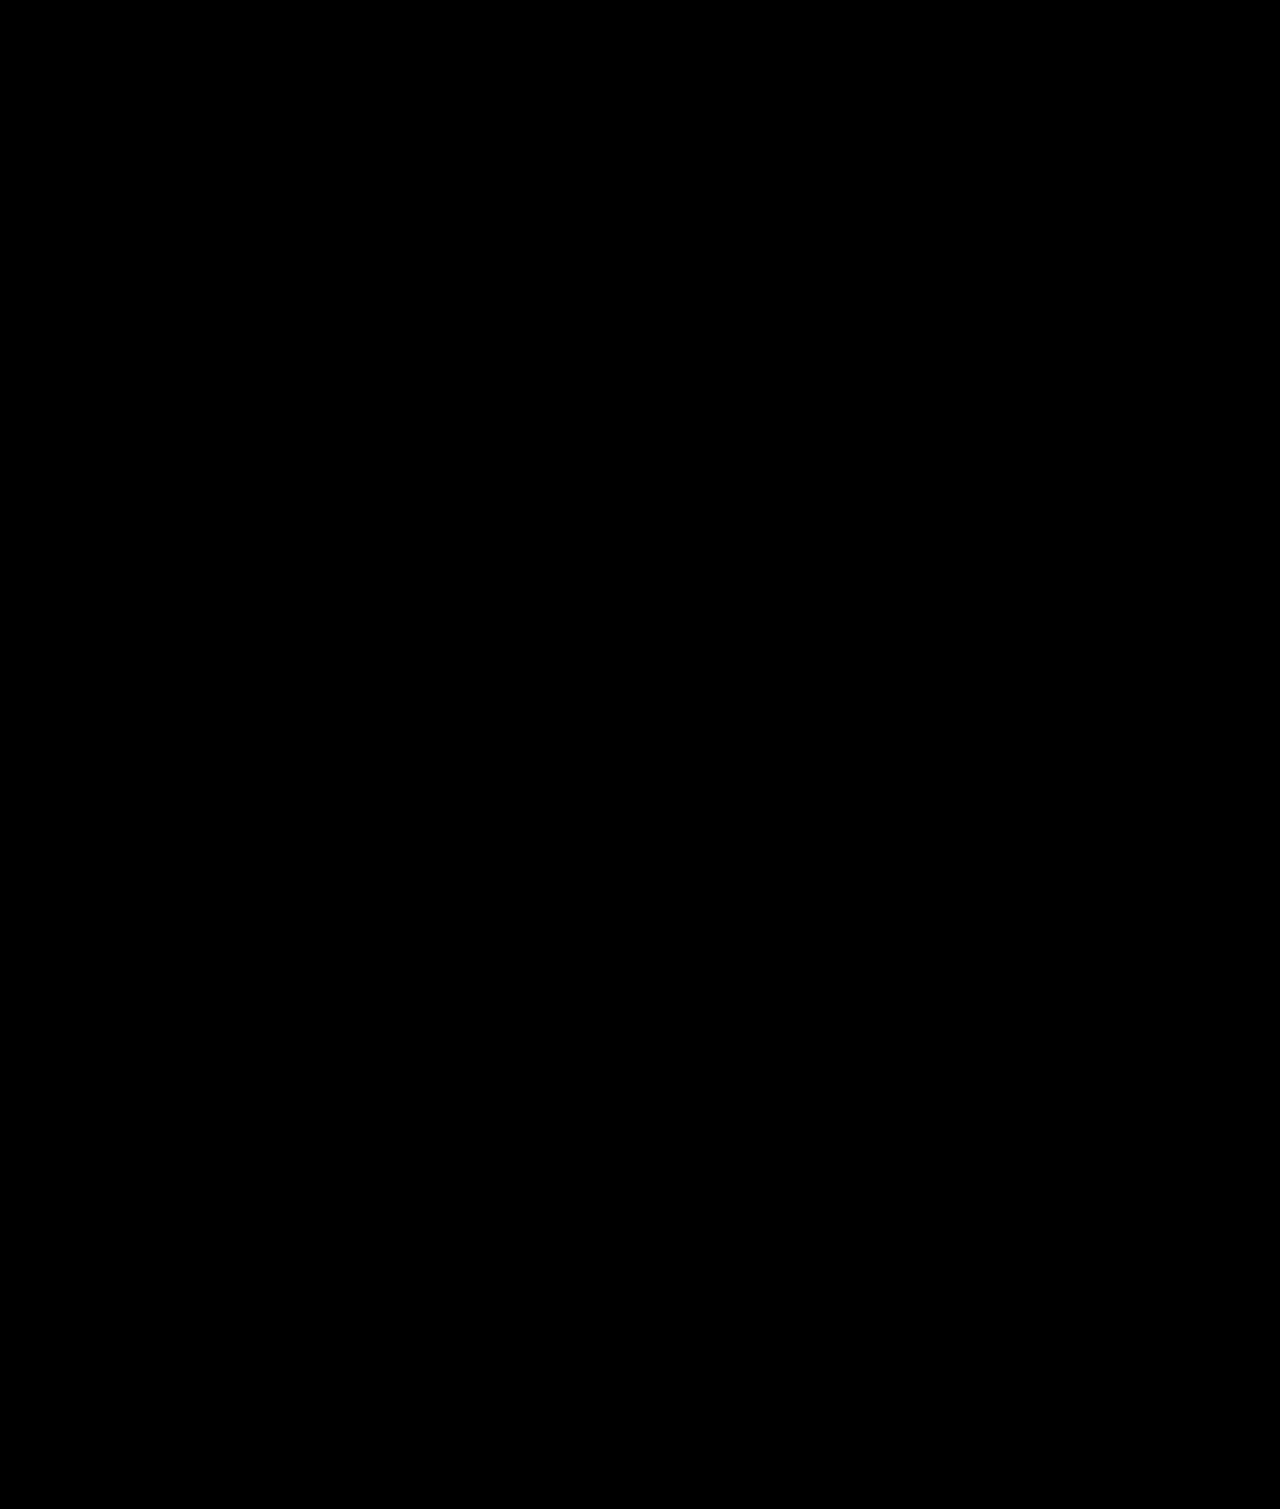
<file: light-wave/template/solid-black.html>
﻿<!DOCTYPE html>
<html lang="en" class="no-js" >
<head>
<meta charset="utf-8" />
<meta name="viewport" content="width=device-width, initial-scale=1, maximum-scale=1" />
<meta name="description" content="" />
<meta name="author" content="" />
<!--[if IE]>
<meta http-equiv="X-UA-Compatible" content="IE=edge,chrome=1">
<![endif]-->
<title>LIGHT WAVE</title>
<!-- BOOTSTRAP CORE CSS -->
<link href="assets/css/bootstrap.css" rel="stylesheet" />
<!-- ION ICONS STYLES -->
<link href="assets/css/ionicons.css" rel="stylesheet" />
<!-- FONT AWESOME ICONS STYLES -->
<link href="assets/css/font-awesome.css" rel="stylesheet" />
<!-- FANCYBOX POPUP STYLES -->
<link href="assets/js/source/jquery.fancybox.css" rel="stylesheet" />
<!-- STYLES FOR VIEWPORT ANIMATION -->
<link href="assets/css/animations.min.css" rel="stylesheet" />
<!-- CUSTOM CSS -->
<link href="assets/css/style-solid-black.css" rel="stylesheet" />
<!-- HTML5 Shiv and Respond.js for IE8 support of HTML5 elements and media queries -->
<!-- WARNING: Respond.js doesn't work if you view the page via file:// -->
<!--[if lt IE 9]>
<script src="https://oss.maxcdn.com/libs/html5shiv/3.7.0/html5shiv.js"></script>
<script src="https://oss.maxcdn.com/libs/respond.js/1.4.2/respond.min.js"></script>
<![endif]-->
</head>
<body data-spy="scroll" data-target="#menu-section">
<!--MENU SECTION START-->
<div class="navbar navbar-inverse navbar-fixed-top scroll-me" id="menu-section" >
<div class="container">
<div class="navbar-header">
<button type="button" class="navbar-toggle" data-toggle="collapse" data-target=".navbar-collapse">
<span class="icon-bar"></span>
<span class="icon-bar"></span>
<span class="icon-bar"></span>
</button>
<a class="navbar-brand" href="#">

LIGHT WAVE

</a>
</div>
<div class="navbar-collapse collapse">
<ul class="nav navbar-nav navbar-right">
<li><a href="#home">HOME</a></li>
<li><a href="#services">SERVICES</a></li>
<li><a href="#pricing">PRICING</a></li>
<li><a href="#work">WORK</a></li>
<li><a href="#team">TEAM</a></li>
<li><a href="#grid">GRID</a></li>
<li><a href="#contact">CONTACT</a></li>
</ul>
</div>

</div>
</div>
<!--MENU SECTION END-->
<!--HOME SECTION START-->
<div id="home" >
<div class="container">
<div class="row">
<div class="col-sm-8 col-sm-offset-2 col-md-8 col-md-offset-2 col-lg-8 col-lg-offset-2 ">
<div id="carousel-slider" data-ride="carousel" class="carousel slide  animate-in" data-anim-type="fade-in-up">

<div class="carousel-inner">
<div class="item active">

<h3>
Consectetur adipiscing elit felis dolor felis dolor vitae
</h3>
<p>
Lorem ipsumdolor sitamet, consect adipiscing elit
Lorem ipsumdolor sitamet, consect adipiscing elit.
Lorem ipsumdolor sitamet, consect adipiscing elit
Lorem ipsumdolor sitamet, consect adipiscing elit.
</p>
</div>
<div class="item">
<h3>
Lorem ipsumdolor sitamet, consect adipiscing elit
</h3>
<p>
Lorem ipsumdolor sitamet, consect adipiscing elit
Lorem ipsumdolor sitamet, consect adipiscing elit.
Lorem ipsumdolor sitamet, consect adipiscing elit
Lorem ipsumdolor sitamet, consect adipiscing elit.
</p>
</div>

</div>


</div>


</div>
</div>
<div class="row animate-in" data-anim-type="fade-in-up">
<div class="col-sm-6 col-sm-offset-3 col-md-6 col-md-offset-3 col-lg-8 col-lg-offset-2 scroll-me">


<p >
This line is fixed so you can write anything

</p>
<div class="social">
<a href="#" class="btn button-custom btn-custom-one" ><i class="fa fa-facebook "></i></a>
<a href="#" class="btn button-custom btn-custom-one" ><i class="fa fa-twitter"></i></a>
<a href="#" class="btn button-custom btn-custom-one" ><i class="fa fa-google-plus "></i></a>
<a href="#" class="btn button-custom btn-custom-one" ><i class="fa fa-linkedin "></i></a>
<a href="#" class="btn button-custom btn-custom-one" ><i class="fa fa-pinterest "></i></a>
<a href="#" class="btn button-custom btn-custom-one" ><i class="fa fa-github "></i></a>
</div>
<a href="#services" class=" btn button-custom btn-custom-two">See Service List </a>
</div>
</div>
</div>

</div>
<!--HOME SECTION END-->
<!--SERVICE SECTION START-->
<section id="services" >
<div class="container">
<div class="row text-center header">
<div class="col-xs-12 col-sm-12 col-md-12 col-lg-12 animate-in" data-anim-type="fade-in-up">
<h3>Our Services</h3>
<hr />
</div>
</div>
<div class="row animate-in" data-anim-type="fade-in-up">
<div class="col-xs-12 col-sm-4 col-md-4 col-lg-4">
<div class="services-wrapper">
<i class="ion-document"></i>
<h3>Consectetur tellus nec</h3>
Morbi mollis lectus et ipsum sollicitudin varius.
Aliquam tempus ante placerat, consectetur tellus nec, porttitor nulla.
</div>
</div>
<div class="col-xs-12 col-sm-4 col-md-4 col-lg-4">
<div class="services-wrapper">
<i class="ion-scissors"></i>
<h3>Consectetur tellus nec</h3>
Morbi mollis lectus et ipsum sollicitudin varius.
Aliquam tempus ante placerat, consectetur tellus nec, porttitor nulla.
</div>
</div>
<div class="col-xs-12 col-sm-4 col-md-4 col-lg-4">
<div class="services-wrapper">
<i class="ion-clipboard"></i>
<h3>Consectetur tellus nec</h3>
Morbi mollis lectus et ipsum sollicitudin varius.
Aliquam tempus ante placerat, consectetur tellus nec, porttitor nulla.
</div>
</div>
<div class="col-xs-12 col-sm-4 col-md-4 col-lg-4">
<div class="services-wrapper">
<i class="ion-calendar"></i>
<h3>Consectetur tellus nec</h3>
Morbi mollis lectus et ipsum sollicitudin varius.
Aliquam tempus ante placerat, consectetur tellus nec, porttitor nulla.
</div>
</div>
<div class="col-xs-12 col-sm-4 col-md-4 col-lg-4">
<div class="services-wrapper">
<i class="ion-erlenmeyer-flask"></i>
<h3>Consectetur tellus nec</h3>
Morbi mollis lectus et ipsum sollicitudin varius.
Aliquam tempus ante placerat, consectetur tellus nec, porttitor nulla.
</div>
</div>
<div class="col-xs-12 col-sm-4 col-md-4 col-lg-4">
<div class="services-wrapper">
<i class="ion-monitor"></i>
<h3>Consectetur tellus nec</h3>
Morbi mollis lectus et ipsum sollicitudin varius.
Aliquam tempus ante placerat, consectetur tellus nec, porttitor nulla.
</div>
</div>
<div class="col-xs-12 col-sm-4 col-md-4 col-lg-4">
<div class="services-wrapper">
<i class="ion-pinpoint"></i>
<h3>Consectetur tellus nec</h3>
Morbi mollis lectus et ipsum sollicitudin varius.
Aliquam tempus ante placerat, consectetur tellus nec, porttitor nulla.
</div>
</div>
<div class="col-xs-12 col-sm-4 col-md-4 col-lg-4">
<div class="services-wrapper">
<i class="ion-tshirt-outline"></i>
<h3>Consectetur tellus nec</h3>
Morbi mollis lectus et ipsum sollicitudin varius.
Aliquam tempus ante placerat, consectetur tellus nec, porttitor nulla.
</div>
</div>
<div class="col-xs-12 col-sm-4 col-md-4 col-lg-4">
<div class="services-wrapper">
<i class="ion-speedometer"></i>
<h3>Consectetur tellus nec</h3>
Morbi mollis lectus et ipsum sollicitudin varius.
Aliquam tempus ante placerat, consectetur tellus nec, porttitor nulla.
</div>
</div>
</div>
</div>
</section>
<!--SERVICE SECTION END-->
<!--PRICING SECTION START-->
<section id="pricing" >
<div class="container">
<div class="row text-center header animate-in" data-anim-type="fade-in-up">
<div class="col-xs-12 col-sm-12 col-md-12 col-lg-12">
<h3>Pricing Options</h3>
<hr />
</div>
</div>
<div class="row pad-bottom animate-in" data-anim-type="fade-in-up">
<div class="col-xs-12 col-sm-10 col-sm-offset-1 col-md-10 col-md-offset-1 col-lg-10 col-lg-offset-1">
<div class="row db-padding-btm db-attached">
<div class="col-xs-12 col-sm-3 col-md-3 col-lg-3">
<div class="light-pricing">
<div class="price">
<sup>$</sup>99
<small>per day</small>
</div>
<div class="type">
BASIC
</div>
<ul>

<li><i class="glyphicon glyphicon-print"></i>30+ Accounts </li>
<li><i class="glyphicon glyphicon-time"></i>150+ Projects </li>
<li><i class="glyphicon glyphicon-trash"></i>Lead Required</li>
</ul>
<div class="pricing-footer">

<a href="#" class="btn button-custom btn-custom-one">BOOK ORDER</a>
</div>
</div>
</div>
<div class="col-xs-12 col-sm-3 col-md-3 col-lg-3">
<div class="light-pricing popular">
<div class="price">
<sup>$</sup>199
<small>per month</small>
</div>
<div class="type">
MEDIUM
</div>
<ul>

<li><i class="glyphicon glyphicon-print"></i>30+ Accounts </li>
<li><i class="glyphicon glyphicon-time"></i>150+ Projects </li>
<li><i class="glyphicon glyphicon-trash"></i>Lead Required</li>
</ul>
<div class="pricing-footer">

<a href="#" class="btn button-custom btn-custom-one">BOOK ORDER</a>
</div>
</div>
</div>
<div class="col-xs-12 col-sm-3 col-md-3 col-lg-3">
<div class="light-pricing">
<div class="price">
<sup>$</sup>249
<small>per yer</small>
</div>
<div class="type">
ADVANCE
</div>
<ul>

<li><i class="glyphicon glyphicon-print"></i>30+ Accounts </li>
<li><i class="glyphicon glyphicon-time"></i>150+ Projects </li>
<li><i class="glyphicon glyphicon-trash"></i>Lead Required</li>
</ul>
<div class="pricing-footer">

<a href="#" class="btn button-custom btn-custom-one">BOOK ORDER</a>
</div>
</div>
</div>
<div class="col-xs-12 col-sm-3 col-md-3 col-lg-3">
<div class="light-pricing">
<div class="price">
<sup>$</sup>599
<small>one time</small>
</div>
<div class="type">
EXTENDED
</div>
<ul>

<li><i class="glyphicon glyphicon-print"></i>30+ Accounts </li>
<li><i class="glyphicon glyphicon-time"></i>150+ Projects </li>
<li><i class="glyphicon glyphicon-trash"></i>Lead Required</li>
</ul>
<div class="pricing-footer">

<a href="#" class="btn button-custom btn-custom-one">BOOK ORDER</a>
</div>
</div>
</div>
</div>
</div>
</div>
<div class="row animate-in" data-anim-type="fade-in-up">
<div class="col-xs-12 col-sm-10 col-sm-offset-1 col-md-10 col-md-offset-1 col-lg-10 col-lg-offset-1">
<div class="row db-padding-btm db-attached">

<div class="col-xs-12 col-sm-4 col-md-4 col-lg-4">
<div class="light-pricing ">
<div class="price">
<sup>$</sup>99
<small>per day</small>
</div>
<div class="type">
SMALL
</div>
<ul>

<li><i class="glyphicon glyphicon-print"></i>30+ Accounts </li>
<li><i class="glyphicon glyphicon-time"></i>150+ Projects </li>
<li><i class="glyphicon glyphicon-trash"></i>Lead Required</li>
</ul>
<div class="pricing-footer">

<a href="#" class="btn button-custom btn-custom-one">BOOK ORDER</a>
</div>
</div>
</div>
<div class="col-xs-12 col-sm-4 col-md-4 col-lg-4">
<div class="light-pricing popular">
<div class="price">
<sup>$</sup>159
<small>per month</small>
</div>
<div class="type">
MEDIUM
</div>
<ul>

<li><i class="glyphicon glyphicon-print"></i>30+ Accounts </li>
<li><i class="glyphicon glyphicon-time"></i>150+ Projects </li>
<li><i class="glyphicon glyphicon-trash"></i>Lead Required</li>
</ul>
<div class="pricing-footer">

<a href="#" class="btn button-custom btn-custom-one">BOOK ORDER</a>
</div>
</div>
</div>
<div class="col-xs-12 col-sm-4 col-md-4 col-lg-4">
<div class="light-pricing">
<div class="price">
<sup>$</sup>799
<small>per month</small>
</div>
<div class="type">
ADVANCE
</div>
<ul>

<li><i class="glyphicon glyphicon-print"></i>30+ Accounts </li>
<li><i class="glyphicon glyphicon-time"></i>150+ Projects </li>
<li><i class="glyphicon glyphicon-trash"></i>Lead Required</li>
</ul>
<div class="pricing-footer">

<a href="#" class="btn button-custom btn-custom-one">BOOK ORDER</a>
</div>
</div>
</div>

</div>
</div>
</div>
</div>
</section>
<!--PRIICING SECTION END-->
<!--WORK SECTION START-->
<section id="work" >
<div class="container">
<div class="row text-center header animate-in" data-anim-type="fade-in-up">
<div class="col-xs-12 col-sm-12 col-md-12 col-lg-12">
<h3>Our Works</h3>
<hr />
</div>
</div>
<div class="row text-center animate-in" data-anim-type="fade-in-up" >
<div class="col-xs-12 col-sm-12 col-md-12 col-lg-12 pad-bottom">
<div class="caegories">
<a href="#" data-filter="*" class="active btn btn-custom btn-custom-two btn-sm">All</a>
<a href="#" data-filter=".html" class="btn btn-custom btn-custom-two btn-sm">HTML</a>
<a href="#" data-filter=".css" class="btn btn-custom btn-custom-two btn-sm">CSS</a>
<a href="#" data-filter=".code" class="btn btn-custom btn-custom-two btn-sm" >CODE</a>
<a href="#" data-filter=".script" class="btn btn-custom btn-custom-two btn-sm" >SCRIPT</a>
</div>
</div>
</div>
<div class="row text-center animate-in" data-anim-type="fade-in-up" id="work-div">

<div class="col-xs-12 col-sm-4 col-md-4 col-lg-4 html">
<div class="work-wrapper">

<a class="fancybox-media" title="Image Title Goes Here" href="assets/img/portfolio/1.jpg">

<img src="assets/img/portfolio/1.jpg" class="img-responsive img-rounded" alt="" />
</a>

<h4>Morbi mollis lectus et ipsum</h4>
</div>
</div>
<div class="col-xs-12 col-sm-4 col-md-4 col-lg-4 html css">
<div class="work-wrapper">

<a class="fancybox-media" title="Image Title Goes Here" href="assets/img/portfolio/2.jpg">

<img src="assets/img/portfolio/2.jpg" class="img-responsive img-rounded" alt="" />
</a>

<h4>Morbi mollis lectus et ipsum</h4>
</div>
</div>
<div class="col-xs-12 col-sm-4 col-md-4 col-lg-4 code script">
<div class="work-wrapper">

<a class="fancybox-media" title="Image Title Goes Here" href="assets/img/portfolio/3.jpg">

<img src="assets/img/portfolio/3.jpg" class="img-responsive img-rounded" alt="" />
</a>

<h4>Morbi mollis lectus et ipsum</h4>
</div>
</div>
<div class="col-xs-12 col-sm-4 col-md-4 col-lg-4 html script">
<div class="work-wrapper">

<a class="fancybox-media" title="Image Title Goes Here" href="assets/img/portfolio/4.jpg">

<img src="assets/img/portfolio/4.jpg" class="img-responsive img-rounded" alt="" />
</a>

<h4>Morbi mollis lectus et ipsum</h4>
</div>
</div>
<div class="col-xs-12 col-sm-4 col-md-4 col-lg-4 html code">
<div class="work-wrapper">

<a class="fancybox-media" title="Image Title Goes Here" href="assets/img/portfolio/5.jpg">

<img src="assets/img/portfolio/5.jpg" class="img-responsive img-rounded" alt="" />
</a>

<h4>Morbi mollis lectus et ipsum</h4>
</div>
</div>
<div class="col-xs-12 col-sm-4 col-md-4 col-lg-4 script">
<div class="work-wrapper">

<a class="fancybox-media" title="Image Title Goes Here" href="assets/img/portfolio/6.jpg">

<img src="assets/img/portfolio/6.jpg" class="img-responsive img-rounded" alt="" />
</a>

<h4>Morbi mollis lectus et ipsum</h4>
</div>
</div>
</div>
</div>
</section>
<!--WORK SECTION END-->
<!--TEAM SECTION START-->
<section id="team" >
<div class="container">
<div class="row text-center header animate-in" data-anim-type="fade-in-up">
<div class="col-xs-12 col-sm-12 col-md-12 col-lg-12">
<h3>Team Members </h3>
<hr />
</div>
</div>
<div class="row animate-in" data-anim-type="fade-in-up">

<div class="col-xs-12 col-sm-3 col-md-3 col-lg-3">
<div class="team-wrapper">
<div class="team-inner" style="background-image: url('assets/img/team/1.jpg')" >
<a href="#" target="_blank" > <i class="fa fa-twitter" ></i></a>
</div>
<div class="description">
<h3> Leomarid Jona</h3>
<h5> <strong> Developer & Designer </strong></h5>
<p>
Pellentesque elementum dapibus convallis.
Vivamus eget finibus massa.
</p>
</div>
</div>
</div>
<div class="col-xs-12 col-sm-3 col-md-3 col-lg-3">
<div class="team-wrapper">
<div class="team-inner" style="background-image: url('assets/img/team/2.jpg')" >
<a href="#" target="_blank" > <i class="fa fa-twitter" ></i></a>
</div>
<div class="description">
<h3> Leomarid Jona</h3>
<h5> <strong> Developer & Designer </strong></h5>
<p>
Pellentesque elementum dapibus convallis.
Vivamus eget finibus massa.
</p>
</div>
</div>
</div>
<div class="col-xs-12 col-sm-3 col-md-3 col-lg-3">
<div class="team-wrapper">
<div class="team-inner" style="background-image: url('assets/img/team/3.jpg')" >
<a href="#" target="_blank" > <i class="fa fa-twitter" ></i></a>
</div>
<div class="description">
<h3> Leomarid Jona</h3>
<h5> <strong> Developer & Designer </strong></h5>
<p>
Pellentesque elementum dapibus convallis.
Vivamus eget finibus massa.
</p>
</div>
</div>
</div>
<div class="col-xs-12 col-sm-3 col-md-3 col-lg-3">
<div class="team-wrapper">
<div class="team-inner" style="background-image: url('assets/img/team/4.jpg')" >
<a href="#" target="_blank" > <i class="fa fa-twitter" ></i></a>
</div>
<div class="description">
<h3> Leomarid Jona</h3>
<h5> <strong> Developer & Designer </strong></h5>
<p>
Pellentesque elementum dapibus convallis.
Vivamus eget finibus massa.
</p>
</div>
</div>
</div>
</div>
</div>
</section>
<!--TEAM SECTION END-->
<!--GRID SECTION START-->
<section id="grid" >
<div class="container">
<div class="row text-center header animate-in" data-anim-type="fade-in-up">
<div class="col-xs-12 col-sm-12 col-md-12 col-lg-12">

<h3>Grid Overview </h3>
<hr />

</div>
</div>
<div class="row pad-bottom animate-in" data-anim-type="fade-in-up">

<div class="col-xs-12 col-sm-3 col-md-3 col-lg-3">
<h2>1/4 Section</h2>
<p>
Morbi mollis lectus et ipsum sollicitudin varius.
Aliquam tempus ante placerat,
consectetur tellus nec, porttitor nulla.
</p>

</div>
<div class="col-xs-12 col-sm-3 col-md-3 col-lg-3">
<h2>1/4 Section</h2>
<p>
Morbi mollis lectus et ipsum sollicitudin varius.
Aliquam tempus ante placerat,
consectetur tellus nec, porttitor nulla.
</p>

</div>
<div class="col-xs-12 col-sm-3 col-md-3 col-lg-3">
<h2>1/4 Section</h2>
<p>
Morbi mollis lectus et ipsum sollicitudin varius.
Aliquam tempus ante placerat,
consectetur tellus nec, porttitor nulla.
</p>

</div>
<div class="col-xs-12 col-sm-3 col-md-3 col-lg-3">
<h2>1/4 Section</h2>
<p>
Morbi mollis lectus et ipsum sollicitudin varius.
Aliquam tempus ante placerat,
consectetur tellus nec, porttitor nulla.
</p>

</div>
</div>
<div class="row pad-bottom animate-in" data-anim-type="fade-in-up">

<div class="col-xs-12 col-sm-4 col-md-4 col-lg-4">
<h2>1/3 Section</h2>
<p>
Morbi mollis lectus et ipsum sollicitudin varius.
Aliquam tempus ante placerat,
consectetur tellus nec, porttitor nulla.
</p>

</div>
<div class="col-xs-12 col-sm-4 col-md-4 col-lg-4">
<h2>1/3 Section</h2>
<p>
Morbi mollis lectus et ipsum sollicitudin varius.
Aliquam tempus ante placerat,
consectetur tellus nec, porttitor nulla.
</p>

</div>
<div class="col-xs-12 col-sm-4 col-md-4 col-lg-4">
<h2>1/3 Section</h2>
<p>
Morbi mollis lectus et ipsum sollicitudin varius.
Aliquam tempus ante placerat,
consectetur tellus nec, porttitor nulla.
</p>

</div>

</div>
<div class="row pad-bottom animate-in" data-anim-type="fade-in-up">

<div class="col-xs-12 col-sm-6 col-md-6 col-lg-6">
<h2>1/2 Section</h2>
<p>
Morbi mollis lectus et ipsum sollicitudin varius.
Aliquam tempus ante placerat,
consectetur tellus nec, porttitor nulla.
</p>

</div>
<div class="col-xs-12 col-sm-6 col-md-6 col-lg-6">
<h2>1/2 Section</h2>
<p>
Morbi mollis lectus et ipsum sollicitudin varius.
Aliquam tempus ante placerat,
consectetur tellus nec, porttitor nulla.
</p>

</div>


</div>
<div class="row animate-in" data-anim-type="fade-in-up">

<div class="col-xs-12 col-sm-12 col-md-12 col-lg-12">
<h2>Full Section</h2>
<p>
Morbi mollis lectus et ipsum sollicitudin varius.
Aliquam tempus ante placerat,
consectetur tellus nec, porttitor nulla.
</p>

</div>



</div>
</div>
</section>
<!--GRID SECTION END-->
<!--CONTACT SECTION START-->
<section id="contact" >
<div class="container">
<div class="row text-center header animate-in" data-anim-type="fade-in-up">
<div class="col-xs-12 col-sm-12 col-md-12 col-lg-12">

<h3>Contact Details </h3>
<hr />

</div>
</div>

<div class="row animate-in" data-anim-type="fade-in-up">

<div class="col-xs-12 col-sm-4 col-md-4 col-lg-4">
<div class="contact-wrapper">
<h3>We Are Social</h3>
<p>
Aliquam tempus ante placerat,
consectetur tellus nec, porttitor nulla.
</p>
<div class="social-below">
<a href="#" class="btn button-custom btn-custom-two" > Facebook</a>
<a href="#" class="btn button-custom btn-custom-two" > Twitter</a>
<a href="#" class="btn button-custom btn-custom-two" > Google +</a>
</div>
</div>

</div>
<div class="col-xs-12 col-sm-4 col-md-4 col-lg-4">
<div class="contact-wrapper">
<h3>Quick Contact</h3>
<h4><strong>Email : </strong> info@yuordomain.com </h4>
<h4><strong>Call : </strong> +09-88-99-77-55 </h4>
<h4><strong>Skype : </strong> Yujhaeu78 </h4>
</div>

</div>
<div class="col-xs-12 col-sm-4 col-md-4 col-lg-4">
<div class="contact-wrapper">
<h3>Address : </h3>
<h4>230/45 , New way Lane , </h4>
<h4>United States</h4>
<div class="footer-div" >
&copy; 2015 YourDomain | <a href="http://www.designbootstrap.com/" target="_blank" >by DesignBootstrp</a>
</div>
</div>

</div>

</div>


</div>
</section>
<!--CONTACT SECTION END-->

<!-- JAVASCRIPT FILES PLACED AT THE BOTTOM TO REDUCE THE LOADING TIME -->
<!-- CORE JQUERY -->
<script src="assets/js/jquery-1.11.1.js"></script>
<!-- BOOTSTRAP SCRIPTS -->
<script src="assets/js/bootstrap.js"></script>
<!-- EASING SCROLL SCRIPTS PLUGIN -->
<script src="assets/js/vegas/jquery.vegas.min.js"></script>
<!-- VEGAS SLIDESHOW SCRIPTS -->
<script src="assets/js/jquery.easing.min.js"></script>
<!-- FANCYBOX PLUGIN -->
<script src="assets/js/source/jquery.fancybox.js"></script>
<!-- ISOTOPE SCRIPTS -->
<script src="assets/js/jquery.isotope.js"></script>
<!-- VIEWPORT ANIMATION SCRIPTS   -->
<script src="assets/js/appear.min.js"></script>
<script src="assets/js/animations.min.js"></script>
<!-- CUSTOM SCRIPTS -->
<script src="assets/js/custom-solid.js"></script>
</body>

</html>
</file>
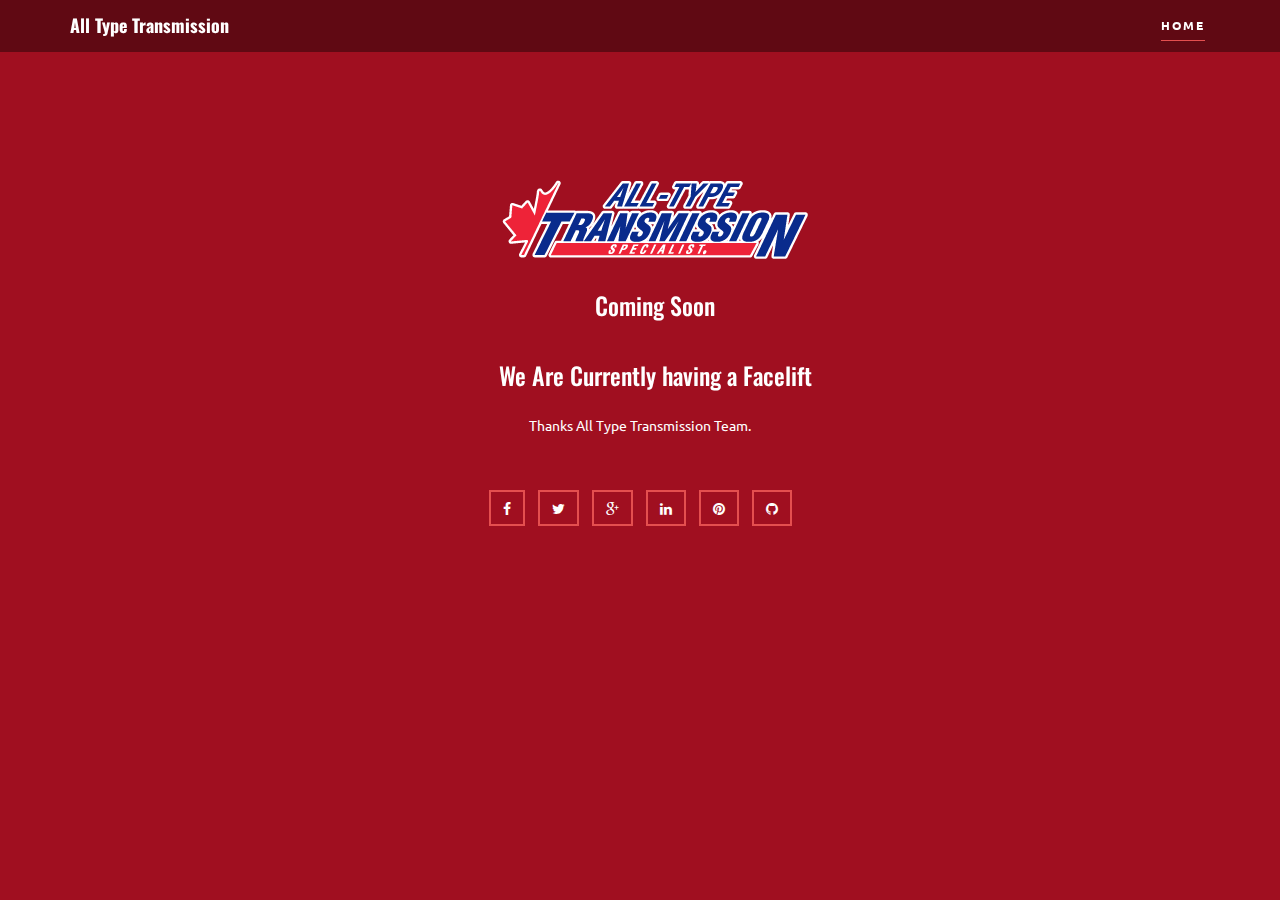
<file: light-wave/template/solid-red.html>
﻿<!DOCTYPE html>
<html lang="en" class="no-js">
<head>
    <meta charset="utf-8"/>
    <meta name="viewport" content="width=device-width, initial-scale=1, maximum-scale=1"/>
    <meta name="description" content=""/>
    <meta name="author" content=""/>
    <!--[if IE]>
    <meta http-equiv="X-UA-Compatible" content="IE=edge,chrome=1">
    <![endif]-->
    <title>All Type Transmission</title>
    <!-- BOOTSTRAP CORE CSS -->
    <link href="assets/css/bootstrap.css" rel="stylesheet"/>
    <!-- ION ICONS STYLES -->
    <link href="assets/css/ionicons.css" rel="stylesheet"/>
    <!-- FONT AWESOME ICONS STYLES -->
    <link href="assets/css/font-awesome.css" rel="stylesheet"/>
    <!-- FANCYBOX POPUP STYLES -->
    <link href="assets/js/source/jquery.fancybox.css" rel="stylesheet"/>
    <!-- STYLES FOR VIEWPORT ANIMATION -->
    <link href="assets/css/animations.min.css" rel="stylesheet"/>
    <!-- CUSTOM CSS -->
    <link href="assets/css/style-solid-red.css" rel="stylesheet"/>
    <!-- HTML5 Shiv and Respond.js for IE8 support of HTML5 elements and media queries -->
    <!-- WARNING: Respond.js doesn't work if you view the page via file:// -->
    <!--[if lt IE 9]>
    <script src="https://oss.maxcdn.com/libs/html5shiv/3.7.0/html5shiv.js"></script>
    <script src="https://oss.maxcdn.com/libs/respond.js/1.4.2/respond.min.js"></script>
    <![endif]-->
</head>
<body data-spy="scroll" data-target="#menu-section">
<!--MENU SECTION START-->
<div class="navbar navbar-inverse navbar-fixed-top scroll-me" id="menu-section">
    <div class="container">
        <div class="navbar-header">
            <button type="button" class="navbar-toggle" data-toggle="collapse" data-target=".navbar-collapse">
                <span class="icon-bar"></span>
                <span class="icon-bar"></span>
                <span class="icon-bar"></span>
            </button>
            <a class="navbar-brand" href="#">

                All Type Transmission

            </a>
        </div>
        <div class="navbar-collapse collapse">
            <ul class="nav navbar-nav navbar-right">
                <li><a href="#home">HOME</a></li>
                <!--<li><a href="#services">SERVICES</a></li>-->
                <!--<li><a href="#pricing">PRICING</a></li>-->
                <!--<li><a href="#work">WORK</a></li>-->
                <!--<li><a href="#team">TEAM</a></li>-->
                <!--<li><a href="#grid">GRID</a></li>-->
                <!--<li><a href="#contact">CONTACT</a></li>-->
            </ul>
        </div>

    </div>
</div>
<!--MENU SECTION END-->
<!--HOME SECTION START-->
<div id="home">
    <div class="container">
        <div class="row">
            <div class="col-sm-8 col-sm-offset-2 col-md-8 col-md-offset-2 col-lg-8 col-lg-offset-2 ">
                <div id="carousel-slider" data-ride="carousel" class="carousel slide  animate-in"
                     data-anim-type="fade-in-up">
                    <img src="assets/img/logo.png">

                    <div class="carousel-inner">
                        <div class="item active">

                            <h3>
                                Coming Soon
                            </h3>

                            <h3>
                                We Are Currently having a Facelift
                            </h3>

                        </div>
                        <!--<div class="item">-->
                        <!--<h3>-->
                        <!--Lorem ipsumdolor sitamet, consect adipiscing elit-->
                        <!--</h3>-->
                        <!--<p>-->
                        <!--Lorem ipsumdolor sitamet, consect adipiscing elit-->
                        <!--Lorem ipsumdolor sitamet, consect adipiscing elit.-->
                        <!--Lorem ipsumdolor sitamet, consect adipiscing elit-->
                        <!--Lorem ipsumdolor sitamet, consect adipiscing elit.-->
                        <!--</p>-->
                        <!--</div>-->

                    </div>


                </div>


            </div>
        </div>
        <div class="row animate-in" data-anim-type="fade-in-up">
            <div class="col-sm-6 col-sm-offset-3 col-md-6 col-md-offset-3 col-lg-8 col-lg-offset-2 scroll-me">

                <im
                <p>
                    Thanks All Type Transmission Team.

                </p>

                <div class="social">
                    <a href="#" class="btn button-custom btn-custom-one"><i class="fa fa-facebook "></i></a>
                    <a href="#" class="btn button-custom btn-custom-one"><i class="fa fa-twitter"></i></a>
                    <a href="#" class="btn button-custom btn-custom-one"><i class="fa fa-google-plus "></i></a>
                    <a href="#" class="btn button-custom btn-custom-one"><i class="fa fa-linkedin "></i></a>
                    <a href="#" class="btn button-custom btn-custom-one"><i class="fa fa-pinterest "></i></a>
                    <a href="#" class="btn button-custom btn-custom-one"><i class="fa fa-github "></i></a>
                </div>
                <!--<a href="#services" class=" btn button-custom btn-custom-two">See Service List </a>-->
            </div>
        </div>
    </div>

</div>
<!--HOME SECTION END-->
<!--SERVICE SECTION START-->
<section id="services">
    <div class="container">
        <div class="row text-center header">
            <div class="col-xs-12 col-sm-12 col-md-12 col-lg-12 animate-in" data-anim-type="fade-in-up">
                <!--<h3>Our Services</h3>-->
                <!--<hr />-->
                <!--</div>-->
                <!--</div>-->
                <!--<div class="row animate-in" data-anim-type="fade-in-up">-->
                <!--<div class="col-xs-12 col-sm-4 col-md-4 col-lg-4">-->
                <!--<div class="services-wrapper">-->
                <!--<i class="ion-document"></i>-->
                <!--<h3>Consectetur tellus nec</h3>-->
                <!--Morbi mollis lectus et ipsum sollicitudin varius.-->
                <!--Aliquam tempus ante placerat, consectetur tellus nec, porttitor nulla.-->
                <!--</div>-->
                <!--</div>-->
                <!--<div class="col-xs-12 col-sm-4 col-md-4 col-lg-4">-->
                <!--<div class="services-wrapper">-->
                <!--<i class="ion-scissors"></i>-->
                <!--<h3>Consectetur tellus nec</h3>-->
                <!--Morbi mollis lectus et ipsum sollicitudin varius.-->
                <!--Aliquam tempus ante placerat, consectetur tellus nec, porttitor nulla.-->
                <!--</div>-->
                <!--</div>-->
                <!--<div class="col-xs-12 col-sm-4 col-md-4 col-lg-4">-->
                <!--<div class="services-wrapper">-->
                <!--<i class="ion-clipboard"></i>-->
                <!--<h3>Consectetur tellus nec</h3>-->
                <!--Morbi mollis lectus et ipsum sollicitudin varius.-->
                <!--Aliquam tempus ante placerat, consectetur tellus nec, porttitor nulla.-->
                <!--</div>-->
                <!--</div>-->
                <!--<div class="col-xs-12 col-sm-4 col-md-4 col-lg-4">-->
                <!--<div class="services-wrapper">-->
                <!--<i class="ion-calendar"></i>-->
                <!--<h3>Consectetur tellus nec</h3>-->
                <!--Morbi mollis lectus et ipsum sollicitudin varius.-->
                <!--Aliquam tempus ante placerat, consectetur tellus nec, porttitor nulla.-->
                <!--</div>-->
                <!--</div>-->
                <!--<div class="col-xs-12 col-sm-4 col-md-4 col-lg-4">-->
                <!--<div class="services-wrapper">-->
                <!--<i class="ion-erlenmeyer-flask"></i>-->
                <!--<h3>Consectetur tellus nec</h3>-->
                <!--Morbi mollis lectus et ipsum sollicitudin varius.-->
                <!--Aliquam tempus ante placerat, consectetur tellus nec, porttitor nulla.-->
                <!--</div>-->
                <!--</div>-->
                <!--<div class="col-xs-12 col-sm-4 col-md-4 col-lg-4">-->
                <!--<div class="services-wrapper">-->
                <!--<i class="ion-monitor"></i>-->
                <!--<h3>Consectetur tellus nec</h3>-->
                <!--Morbi mollis lectus et ipsum sollicitudin varius.-->
                <!--Aliquam tempus ante placerat, consectetur tellus nec, porttitor nulla.-->
                <!--</div>-->
                <!--</div>-->
                <!--<div class="col-xs-12 col-sm-4 col-md-4 col-lg-4">-->
                <!--<div class="services-wrapper">-->
                <!--<i class="ion-pinpoint"></i>-->
                <!--<h3>Consectetur tellus nec</h3>-->
                <!--Morbi mollis lectus et ipsum sollicitudin varius.-->
                <!--Aliquam tempus ante placerat, consectetur tellus nec, porttitor nulla.-->
                <!--</div>-->
                <!--</div>-->
                <!--<div class="col-xs-12 col-sm-4 col-md-4 col-lg-4">-->
                <!--<div class="services-wrapper">-->
                <!--<i class="ion-tshirt-outline"></i>-->
                <!--<h3>Consectetur tellus nec</h3>-->
                <!--Morbi mollis lectus et ipsum sollicitudin varius.-->
                <!--Aliquam tempus ante placerat, consectetur tellus nec, porttitor nulla.-->
                <!--</div>-->
                <!--</div>-->
                <!--<div class="col-xs-12 col-sm-4 col-md-4 col-lg-4">-->
                <!--<div class="services-wrapper">-->
                <!--<i class="ion-speedometer"></i>-->
                <!--<h3>Consectetur tellus nec</h3>-->
                <!--Morbi mollis lectus et ipsum sollicitudin varius.-->
                <!--Aliquam tempus ante placerat, consectetur tellus nec, porttitor nulla.-->
                <!--</div>-->
                <!--</div>-->
                <!--</div>-->
                <!--</div>-->
                <!--</section>-->
                <!--&lt;!&ndash;SERVICE SECTION END&ndash;&gt;-->
                <!--&lt;!&ndash;PRICING SECTION START&ndash;&gt;-->
                <!--<section id="pricing" >-->
                <!--<div class="container">-->
                <!--<div class="row text-center header animate-in" data-anim-type="fade-in-up">-->
                <!--<div class="col-xs-12 col-sm-12 col-md-12 col-lg-12">-->
                <!--<h3>Pricing Options</h3>-->
                <!--<hr />-->
                <!--</div>-->
                <!--</div>-->
                <!--<div class="row pad-bottom animate-in" data-anim-type="fade-in-up">-->
                <!--<div class="col-xs-12 col-sm-10 col-sm-offset-1 col-md-10 col-md-offset-1 col-lg-10 col-lg-offset-1">-->
                <!--<div class="row db-padding-btm db-attached">-->
                <!--<div class="col-xs-12 col-sm-3 col-md-3 col-lg-3">-->
                <!--<div class="light-pricing">-->
                <!--<div class="price">-->
                <!--<sup>$</sup>99-->
                <!--<small>per day</small>-->
                <!--</div>-->
                <!--<div class="type">-->
                <!--BASIC-->
                <!--</div>-->
                <!--<ul>-->

                <!--<li><i class="glyphicon glyphicon-print"></i>30+ Accounts </li>-->
                <!--<li><i class="glyphicon glyphicon-time"></i>150+ Projects </li>-->
                <!--<li><i class="glyphicon glyphicon-trash"></i>Lead Required</li>-->
                <!--</ul>-->
                <!--<div class="pricing-footer">-->

                <!--<a href="#" class="btn button-custom btn-custom-one">BOOK ORDER</a>-->
                <!--</div>-->
                <!--</div>-->
                <!--</div>-->
                <!--<div class="col-xs-12 col-sm-3 col-md-3 col-lg-3">-->
                <!--<div class="light-pricing popular">-->
                <!--<div class="price">-->
                <!--<sup>$</sup>199-->
                <!--<small>per month</small>-->
                <!--</div>-->
                <!--<div class="type">-->
                <!--MEDIUM-->
                <!--</div>-->
                <!--<ul>-->

                <!--<li><i class="glyphicon glyphicon-print"></i>30+ Accounts </li>-->
                <!--<li><i class="glyphicon glyphicon-time"></i>150+ Projects </li>-->
                <!--<li><i class="glyphicon glyphicon-trash"></i>Lead Required</li>-->
                <!--</ul>-->
                <!--<div class="pricing-footer">-->

                <!--<a href="#" class="btn button-custom btn-custom-one">BOOK ORDER</a>-->
                <!--</div>-->
                <!--</div>-->
                <!--</div>-->
                <!--<div class="col-xs-12 col-sm-3 col-md-3 col-lg-3">-->
                <!--<div class="light-pricing">-->
                <!--<div class="price">-->
                <!--<sup>$</sup>249-->
                <!--<small>per yer</small>-->
                <!--</div>-->
                <!--<div class="type">-->
                <!--ADVANCE-->
                <!--</div>-->
                <!--<ul>-->

                <!--<li><i class="glyphicon glyphicon-print"></i>30+ Accounts </li>-->
                <!--<li><i class="glyphicon glyphicon-time"></i>150+ Projects </li>-->
                <!--<li><i class="glyphicon glyphicon-trash"></i>Lead Required</li>-->
                <!--</ul>-->
                <!--<div class="pricing-footer">-->

                <!--<a href="#" class="btn button-custom btn-custom-one">BOOK ORDER</a>-->
                <!--</div>-->
                <!--</div>-->
                <!--</div>-->
                <!--<div class="col-xs-12 col-sm-3 col-md-3 col-lg-3">-->
                <!--<div class="light-pricing">-->
                <!--<div class="price">-->
                <!--<sup>$</sup>599-->
                <!--<small>one time</small>-->
                <!--</div>-->
                <!--<div class="type">-->
                <!--EXTENDED-->
                <!--</div>-->
                <!--<ul>-->

                <!--<li><i class="glyphicon glyphicon-print"></i>30+ Accounts </li>-->
                <!--<li><i class="glyphicon glyphicon-time"></i>150+ Projects </li>-->
                <!--<li><i class="glyphicon glyphicon-trash"></i>Lead Required</li>-->
                <!--</ul>-->
                <!--<div class="pricing-footer">-->

                <!--<a href="#" class="btn button-custom btn-custom-one">BOOK ORDER</a>-->
                <!--</div>-->
                <!--</div>-->
                <!--</div>-->
                <!--</div>-->
                <!--</div>-->
                <!--</div>-->
                <!--<div class="row animate-in" data-anim-type="fade-in-up">-->
                <!--<div class="col-xs-12 col-sm-10 col-sm-offset-1 col-md-10 col-md-offset-1 col-lg-10 col-lg-offset-1">-->
                <!--<div class="row db-padding-btm db-attached">-->

                <!--<div class="col-xs-12 col-sm-4 col-md-4 col-lg-4">-->
                <!--<div class="light-pricing ">-->
                <!--<div class="price">-->
                <!--<sup>$</sup>99-->
                <!--<small>per day</small>-->
                <!--</div>-->
                <!--<div class="type">-->
                <!--SMALL-->
                <!--</div>-->
                <!--<ul>-->

                <!--<li><i class="glyphicon glyphicon-print"></i>30+ Accounts </li>-->
                <!--<li><i class="glyphicon glyphicon-time"></i>150+ Projects </li>-->
                <!--<li><i class="glyphicon glyphicon-trash"></i>Lead Required</li>-->
                <!--</ul>-->
                <!--<div class="pricing-footer">-->

                <!--<a href="#" class="btn button-custom btn-custom-one">BOOK ORDER</a>-->
                <!--</div>-->
                <!--</div>-->
                <!--</div>-->
                <!--<div class="col-xs-12 col-sm-4 col-md-4 col-lg-4">-->
                <!--<div class="light-pricing popular">-->
                <!--<div class="price">-->
                <!--<sup>$</sup>159-->
                <!--<small>per month</small>-->
                <!--</div>-->
                <!--<div class="type">-->
                <!--MEDIUM-->
                <!--</div>-->
                <!--<ul>-->

                <!--<li><i class="glyphicon glyphicon-print"></i>30+ Accounts </li>-->
                <!--<li><i class="glyphicon glyphicon-time"></i>150+ Projects </li>-->
                <!--<li><i class="glyphicon glyphicon-trash"></i>Lead Required</li>-->
                <!--</ul>-->
                <!--<div class="pricing-footer">-->

                <!--<a href="#" class="btn button-custom btn-custom-one">BOOK ORDER</a>-->
                <!--</div>-->
                <!--</div>-->
                <!--</div>-->
                <!--<div class="col-xs-12 col-sm-4 col-md-4 col-lg-4">-->
                <!--<div class="light-pricing">-->
                <!--<div class="price">-->
                <!--<sup>$</sup>799-->
                <!--<small>per month</small>-->
                <!--</div>-->
                <!--<div class="type">-->
                <!--ADVANCE-->
                <!--</div>-->
                <!--<ul>-->

                <!--<li><i class="glyphicon glyphicon-print"></i>30+ Accounts </li>-->
                <!--<li><i class="glyphicon glyphicon-time"></i>150+ Projects </li>-->
                <!--<li><i class="glyphicon glyphicon-trash"></i>Lead Required</li>-->
                <!--</ul>-->
                <!--<div class="pricing-footer">-->

                <!--<a href="#" class="btn button-custom btn-custom-one">BOOK ORDER</a>-->
                <!--</div>-->
                <!--</div>-->
                <!--</div>-->

                <!--</div>-->
                <!--</div>-->
                <!--</div>-->
                <!--</div>-->
                <!--</section>-->
                <!--&lt;!&ndash;PRIICING SECTION END&ndash;&gt;-->
                <!--&lt;!&ndash;WORK SECTION START&ndash;&gt;-->
                <!--<section id="work" >-->
                <!--<div class="container">-->
                <!--<div class="row text-center header animate-in" data-anim-type="fade-in-up">-->
                <!--<div class="col-xs-12 col-sm-12 col-md-12 col-lg-12">-->
                <!--<h3>Our Works</h3>-->
                <!--<hr />-->
                <!--</div>-->
                <!--</div>-->
                <!--<div class="row text-center animate-in" data-anim-type="fade-in-up" >-->
                <!--<div class="col-xs-12 col-sm-12 col-md-12 col-lg-12 pad-bottom">-->
                <!--<div class="caegories">-->
                <!--<a href="#" data-filter="*" class="active btn btn-custom btn-custom-two btn-sm">All</a>-->
                <!--<a href="#" data-filter=".html" class="btn btn-custom btn-custom-two btn-sm">HTML</a>-->
                <!--<a href="#" data-filter=".css" class="btn btn-custom btn-custom-two btn-sm">CSS</a>-->
                <!--<a href="#" data-filter=".code" class="btn btn-custom btn-custom-two btn-sm" >CODE</a>-->
                <!--<a href="#" data-filter=".script" class="btn btn-custom btn-custom-two btn-sm" >SCRIPT</a>-->
                <!--</div>-->
                <!--</div>-->
                <!--</div>-->
                <!--<div class="row text-center animate-in" data-anim-type="fade-in-up" id="work-div">-->

                <!--<div class="col-xs-12 col-sm-4 col-md-4 col-lg-4 html">-->
                <!--<div class="work-wrapper">-->

                <!--<a class="fancybox-media" title="Image Title Goes Here" href="assets/img/portfolio/1.jpg">-->

                <!--<img src="assets/img/portfolio/1.jpg" class="img-responsive img-rounded" alt="" />-->
                <!--</a>-->

                <!--<h4>Morbi mollis lectus et ipsum</h4>-->
                <!--</div>-->
                <!--</div>-->
                <!--<div class="col-xs-12 col-sm-4 col-md-4 col-lg-4 html css">-->
                <!--<div class="work-wrapper">-->

                <!--<a class="fancybox-media" title="Image Title Goes Here" href="assets/img/portfolio/2.jpg">-->

                <!--<img src="assets/img/portfolio/2.jpg" class="img-responsive img-rounded" alt="" />-->
                <!--</a>-->

                <!--<h4>Morbi mollis lectus et ipsum</h4>-->
                <!--</div>-->
                <!--</div>-->
                <!--<div class="col-xs-12 col-sm-4 col-md-4 col-lg-4 code script">-->
                <!--<div class="work-wrapper">-->

                <!--<a class="fancybox-media" title="Image Title Goes Here" href="assets/img/portfolio/3.jpg">-->

                <!--<img src="assets/img/portfolio/3.jpg" class="img-responsive img-rounded" alt="" />-->
                <!--</a>-->

                <!--<h4>Morbi mollis lectus et ipsum</h4>-->
                <!--</div>-->
                <!--</div>-->
                <!--<div class="col-xs-12 col-sm-4 col-md-4 col-lg-4 html script">-->
                <!--<div class="work-wrapper">-->

                <!--<a class="fancybox-media" title="Image Title Goes Here" href="assets/img/portfolio/4.jpg">-->

                <!--<img src="assets/img/portfolio/4.jpg" class="img-responsive img-rounded" alt="" />-->
                <!--</a>-->

                <!--<h4>Morbi mollis lectus et ipsum</h4>-->
                <!--</div>-->
                <!--</div>-->
                <!--<div class="col-xs-12 col-sm-4 col-md-4 col-lg-4 html code">-->
                <!--<div class="work-wrapper">-->

                <!--<a class="fancybox-media" title="Image Title Goes Here" href="assets/img/portfolio/5.jpg">-->

                <!--<img src="assets/img/portfolio/5.jpg" class="img-responsive img-rounded" alt="" />-->
                <!--</a>-->

                <!--<h4>Morbi mollis lectus et ipsum</h4>-->
                <!--</div>-->
                <!--</div>-->
                <!--<div class="col-xs-12 col-sm-4 col-md-4 col-lg-4 script">-->
                <!--<div class="work-wrapper">-->

                <!--<a class="fancybox-media" title="Image Title Goes Here" href="assets/img/portfolio/6.jpg">-->

                <!--<img src="assets/img/portfolio/6.jpg" class="img-responsive img-rounded" alt="" />-->
                <!--</a>-->

                <!--<h4>Morbi mollis lectus et ipsum</h4>-->
                <!--</div>-->
                <!--</div>-->
                <!--</div>-->
                <!--</div>-->
                <!--</section>-->
                <!--&lt;!&ndash;WORK SECTION END&ndash;&gt;-->
                <!--&lt;!&ndash;TEAM SECTION START&ndash;&gt;-->
                <!--<section id="team" >-->
                <!--<div class="container">-->
                <!--<div class="row text-center header animate-in" data-anim-type="fade-in-up">-->
                <!--<div class="col-xs-12 col-sm-12 col-md-12 col-lg-12">-->
                <!--<h3>Team Members </h3>-->
                <!--<hr />-->
                <!--</div>-->
                <!--</div>-->
                <!--<div class="row animate-in" data-anim-type="fade-in-up">-->

                <!--<div class="col-xs-12 col-sm-3 col-md-3 col-lg-3">-->
                <!--<div class="team-wrapper">-->
                <!--<div class="team-inner" style="background-image: url('assets/img/team/1.jpg')" >-->
                <!--<a href="#" target="_blank" > <i class="fa fa-twitter" ></i></a>-->
                <!--</div>-->
                <!--<div class="description">-->
                <!--<h3> Leomarid Jona</h3>-->
                <!--<h5> <strong> Developer & Designer </strong></h5>-->
                <!--<p>-->
                <!--Pellentesque elementum dapibus convallis.-->
                <!--Vivamus eget finibus massa.-->
                <!--</p>-->
                <!--</div>-->
                <!--</div>-->
                <!--</div>-->
                <!--<div class="col-xs-12 col-sm-3 col-md-3 col-lg-3">-->
                <!--<div class="team-wrapper">-->
                <!--<div class="team-inner" style="background-image: url('assets/img/team/2.jpg')" >-->
                <!--<a href="#" target="_blank" > <i class="fa fa-twitter" ></i></a>-->
                <!--</div>-->
                <!--<div class="description">-->
                <!--<h3> Leomarid Jona</h3>-->
                <!--<h5> <strong> Developer & Designer </strong></h5>-->
                <!--<p>-->
                <!--Pellentesque elementum dapibus convallis.-->
                <!--Vivamus eget finibus massa.-->
                <!--</p>-->
                <!--</div>-->
                <!--</div>-->
                <!--</div>-->
                <!--<div class="col-xs-12 col-sm-3 col-md-3 col-lg-3">-->
                <!--<div class="team-wrapper">-->
                <!--<div class="team-inner" style="background-image: url('assets/img/team/3.jpg')" >-->
                <!--<a href="#" target="_blank" > <i class="fa fa-twitter" ></i></a>-->
                <!--</div>-->
                <!--<div class="description">-->
                <!--<h3> Leomarid Jona</h3>-->
                <!--<h5> <strong> Developer & Designer </strong></h5>-->
                <!--<p>-->
                <!--Pellentesque elementum dapibus convallis.-->
                <!--Vivamus eget finibus massa.-->
                <!--</p>-->
                <!--</div>-->
                <!--</div>-->
                <!--</div>-->
                <!--<div class="col-xs-12 col-sm-3 col-md-3 col-lg-3">-->
                <!--<div class="team-wrapper">-->
                <!--<div class="team-inner" style="background-image: url('assets/img/team/4.jpg')" >-->
                <!--<a href="#" target="_blank" > <i class="fa fa-twitter" ></i></a>-->
                <!--</div>-->
                <!--<div class="description">-->
                <!--<h3> Leomarid Jona</h3>-->
                <!--<h5> <strong> Developer & Designer </strong></h5>-->
                <!--<p>-->
                <!--Pellentesque elementum dapibus convallis.-->
                <!--Vivamus eget finibus massa.-->
                <!--</p>-->
                <!--</div>-->
                <!--</div>-->
                <!--</div>-->
                <!--</div>-->
                <!--</div>-->
                <!--</section>-->
                <!--&lt;!&ndash;TEAM SECTION END&ndash;&gt;-->
                <!--&lt;!&ndash;GRID SECTION START&ndash;&gt;-->
                <!--<section id="grid" >-->
                <!--<div class="container">-->
                <!--<div class="row text-center header animate-in" data-anim-type="fade-in-up">-->
                <!--<div class="col-xs-12 col-sm-12 col-md-12 col-lg-12">-->

                <!--<h3>Grid Overview </h3>-->
                <!--<hr />-->

                <!--</div>-->
                <!--</div>-->
                <!--<div class="row pad-bottom animate-in" data-anim-type="fade-in-up">-->

                <!--<div class="col-xs-12 col-sm-3 col-md-3 col-lg-3">-->
                <!--<h2>1/4 Section</h2>-->
                <!--<p>-->
                <!--Morbi mollis lectus et ipsum sollicitudin varius.-->
                <!--Aliquam tempus ante placerat,-->
                <!--consectetur tellus nec, porttitor nulla.-->
                <!--</p>-->

                <!--</div>-->
                <!--<div class="col-xs-12 col-sm-3 col-md-3 col-lg-3">-->
                <!--<h2>1/4 Section</h2>-->
                <!--<p>-->
                <!--Morbi mollis lectus et ipsum sollicitudin varius.-->
                <!--Aliquam tempus ante placerat,-->
                <!--consectetur tellus nec, porttitor nulla.-->
                <!--</p>-->

                <!--</div>-->
                <!--<div class="col-xs-12 col-sm-3 col-md-3 col-lg-3">-->
                <!--<h2>1/4 Section</h2>-->
                <!--<p>-->
                <!--Morbi mollis lectus et ipsum sollicitudin varius.-->
                <!--Aliquam tempus ante placerat,-->
                <!--consectetur tellus nec, porttitor nulla.-->
                <!--</p>-->

                <!--</div>-->
                <!--<div class="col-xs-12 col-sm-3 col-md-3 col-lg-3">-->
                <!--<h2>1/4 Section</h2>-->
                <!--<p>-->
                <!--Morbi mollis lectus et ipsum sollicitudin varius.-->
                <!--Aliquam tempus ante placerat,-->
                <!--consectetur tellus nec, porttitor nulla.-->
                <!--</p>-->

                <!--</div>-->
                <!--</div>-->
                <!--<div class="row pad-bottom animate-in" data-anim-type="fade-in-up">-->

                <!--<div class="col-xs-12 col-sm-4 col-md-4 col-lg-4">-->
                <!--<h2>1/3 Section</h2>-->
                <!--<p>-->
                <!--Morbi mollis lectus et ipsum sollicitudin varius.-->
                <!--Aliquam tempus ante placerat,-->
                <!--consectetur tellus nec, porttitor nulla.-->
                <!--</p>-->

                <!--</div>-->
                <!--<div class="col-xs-12 col-sm-4 col-md-4 col-lg-4">-->
                <!--<h2>1/3 Section</h2>-->
                <!--<p>-->
                <!--Morbi mollis lectus et ipsum sollicitudin varius.-->
                <!--Aliquam tempus ante placerat,-->
                <!--consectetur tellus nec, porttitor nulla.-->
                <!--</p>-->

                <!--</div>-->
                <!--<div class="col-xs-12 col-sm-4 col-md-4 col-lg-4">-->
                <!--<h2>1/3 Section</h2>-->
                <!--<p>-->
                <!--Morbi mollis lectus et ipsum sollicitudin varius.-->
                <!--Aliquam tempus ante placerat,-->
                <!--consectetur tellus nec, porttitor nulla.-->
                <!--</p>-->

                <!--</div>-->

                <!--</div>-->
                <!--<div class="row pad-bottom animate-in" data-anim-type="fade-in-up">-->

                <!--<div class="col-xs-12 col-sm-6 col-md-6 col-lg-6">-->
                <!--<h2>1/2 Section</h2>-->
                <!--<p>-->
                <!--Morbi mollis lectus et ipsum sollicitudin varius.-->
                <!--Aliquam tempus ante placerat,-->
                <!--consectetur tellus nec, porttitor nulla.-->
                <!--</p>-->

                <!--</div>-->
                <!--<div class="col-xs-12 col-sm-6 col-md-6 col-lg-6">-->
                <!--<h2>1/2 Section</h2>-->
                <!--<p>-->
                <!--Morbi mollis lectus et ipsum sollicitudin varius.-->
                <!--Aliquam tempus ante placerat,-->
                <!--consectetur tellus nec, porttitor nulla.-->
                <!--</p>-->

                <!--</div>-->


                <!--</div>-->
                <!--<div class="row animate-in" data-anim-type="fade-in-up">-->

                <!--<div class="col-xs-12 col-sm-12 col-md-12 col-lg-12">-->
                <!--<h2>Full Section</h2>-->
                <!--<p>-->
                <!--Morbi mollis lectus et ipsum sollicitudin varius.-->
                <!--Aliquam tempus ante placerat,-->
                <!--consectetur tellus nec, porttitor nulla.-->
                <!--</p>-->

                <!--</div>-->


                <!--</div>-->
                <!--</div>-->
                <!--</section>-->
                <!--&lt;!&ndash;GRID SECTION END&ndash;&gt;-->
                <!--&lt;!&ndash;CONTACT SECTION START&ndash;&gt;-->
                <!--<section id="contact" >-->
                <!--<div class="container">-->
                <!--<div class="row text-center header animate-in" data-anim-type="fade-in-up">-->
                <!--<div class="col-xs-12 col-sm-12 col-md-12 col-lg-12">-->

                <!--<h3>Contact Details </h3>-->
                <!--<hr />-->

                <!--</div>-->
                <!--</div>-->

                <!--<div class="row animate-in" data-anim-type="fade-in-up">-->

                <!--<div class="col-xs-12 col-sm-4 col-md-4 col-lg-4">-->
                <!--<div class="contact-wrapper">-->
                <!--<h3>We Are Social</h3>-->
                <!--<p>-->
                <!--Aliquam tempus ante placerat,-->
                <!--consectetur tellus nec, porttitor nulla.-->
                <!--</p>-->
                <!--<div class="social-below">-->
                <!--<a href="#" class="btn button-custom btn-custom-two" > Facebook</a>-->
                <!--<a href="#" class="btn button-custom btn-custom-two" > Twitter</a>-->
                <!--<a href="#" class="btn button-custom btn-custom-two" > Google +</a>-->
                <!--</div>-->
                <!--</div>-->

                <!--</div>-->
                <!--<div class="col-xs-12 col-sm-4 col-md-4 col-lg-4">-->
                <!--<div class="contact-wrapper">-->
                <!--<h3>Quick Contact</h3>-->
                <!--<h4><strong>Email : </strong> info@yuordomain.com </h4>-->
                <!--<h4><strong>Call : </strong> +09-88-99-77-55 </h4>-->
                <!--<h4><strong>Skype : </strong> Yujhaeu78 </h4>-->
                <!--</div>-->

                <!--</div>-->
                <!--<div class="col-xs-12 col-sm-4 col-md-4 col-lg-4">-->
                <!--<div class="contact-wrapper">-->
                <!--<h3>Address : </h3>-->
                <!--<h4>230/45 , New way Lane , </h4>-->
                <!--<h4>United States</h4>-->
                <!--<div class="footer-div" >-->
                <!--&copy; 2015 YourDomain | <a href="http://www.designbootstrap.com/" target="_blank" >by DesignBootstrp</a>-->
                <!--</div>-->
                <!--</div>-->

                <!--</div>-->

                <!--</div>-->


                <!--</div>-->
                <!--</section>-->
                <!--&lt;!&ndash;CONTACT SECTION END&ndash;&gt;-->

                <!-- JAVASCRIPT FILES PLACED AT THE BOTTOM TO REDUCE THE LOADING TIME -->
                <!-- CORE JQUERY -->
                <script src="assets/js/jquery-1.11.1.js"></script>
                <!-- BOOTSTRAP SCRIPTS -->
                <script src="assets/js/bootstrap.js"></script>
                <!-- EASING SCROLL SCRIPTS PLUGIN -->
                <script src="assets/js/vegas/jquery.vegas.min.js"></script>
                <!-- VEGAS SLIDESHOW SCRIPTS -->
                <script src="assets/js/jquery.easing.min.js"></script>
                <!-- FANCYBOX PLUGIN -->
                <script src="assets/js/source/jquery.fancybox.js"></script>
                <!-- ISOTOPE SCRIPTS -->
                <script src="assets/js/jquery.isotope.js"></script>
                <!-- VIEWPORT ANIMATION SCRIPTS   -->
                <script src="assets/js/appear.min.js"></script>
                <script src="assets/js/animations.min.js"></script>
                <!-- CUSTOM SCRIPTS -->
                <script src="assets/js/custom-solid.js"></script>
</body>

</html>
</file>
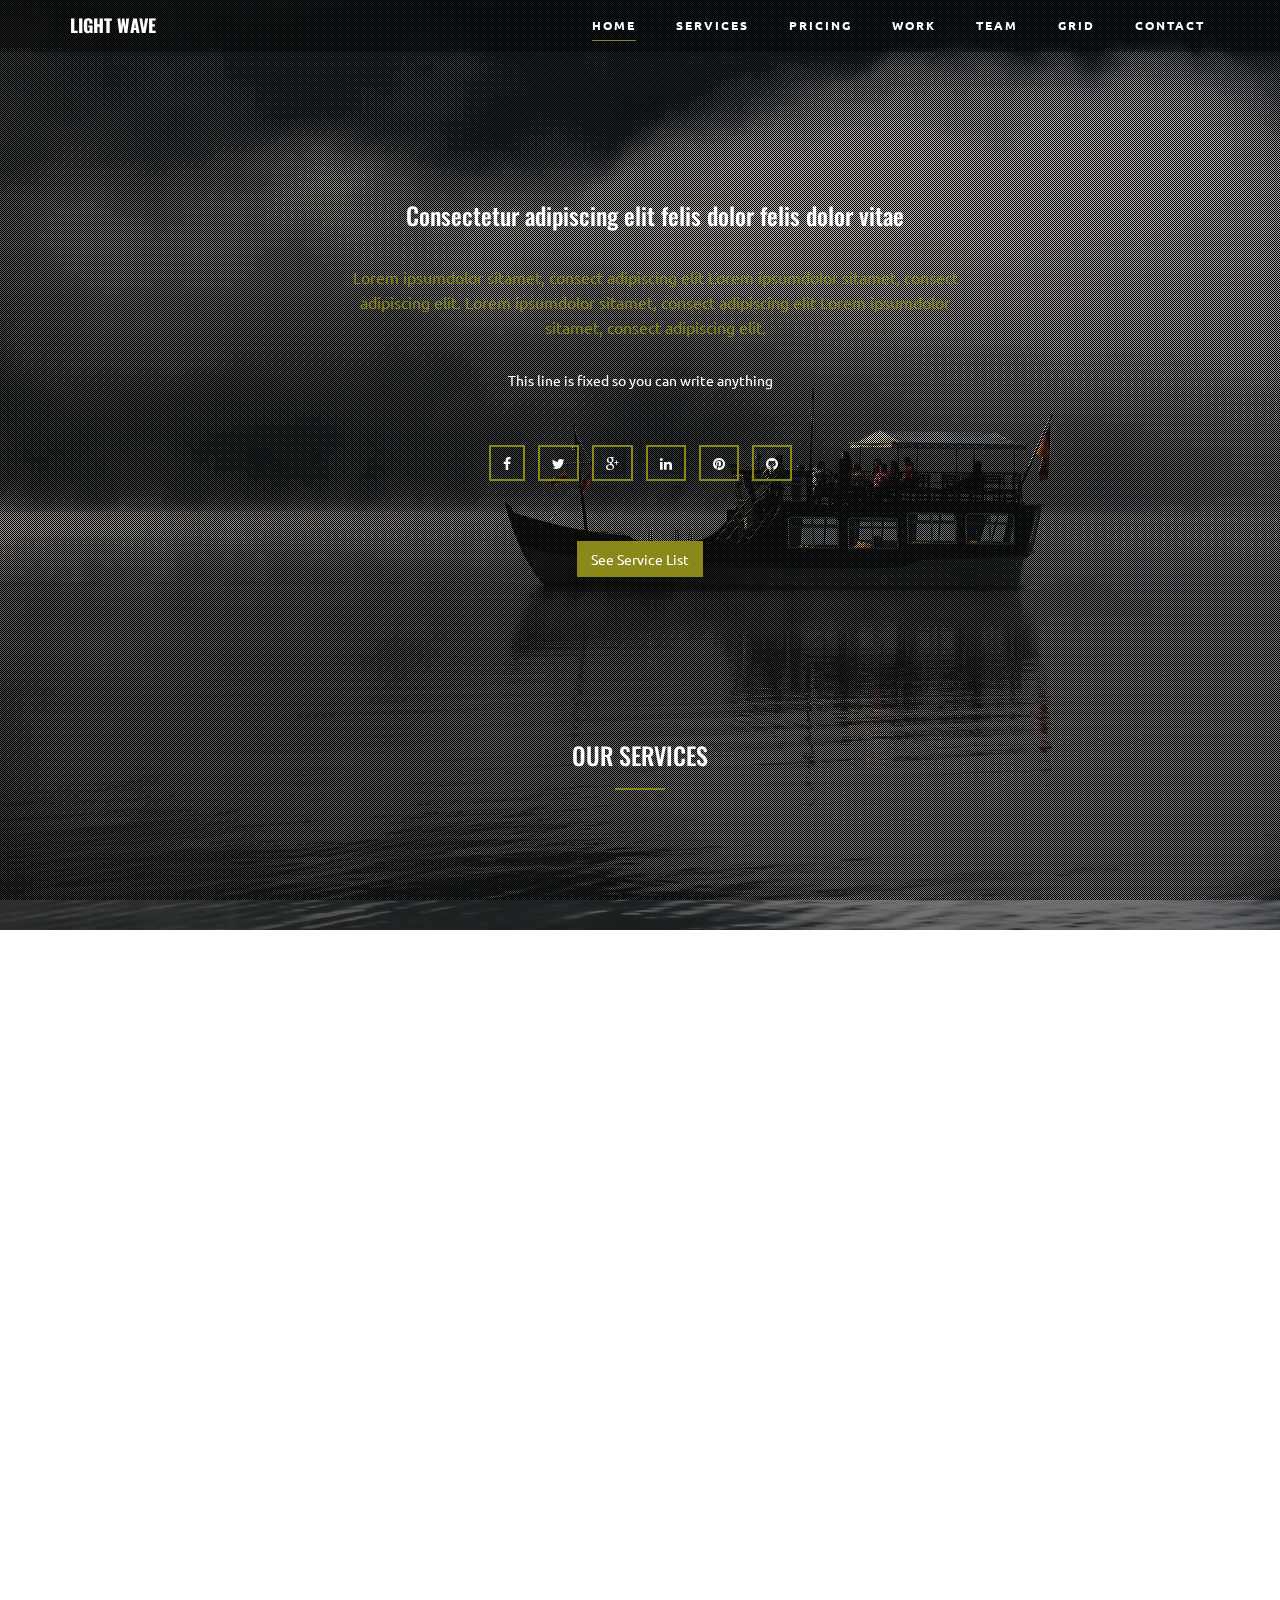
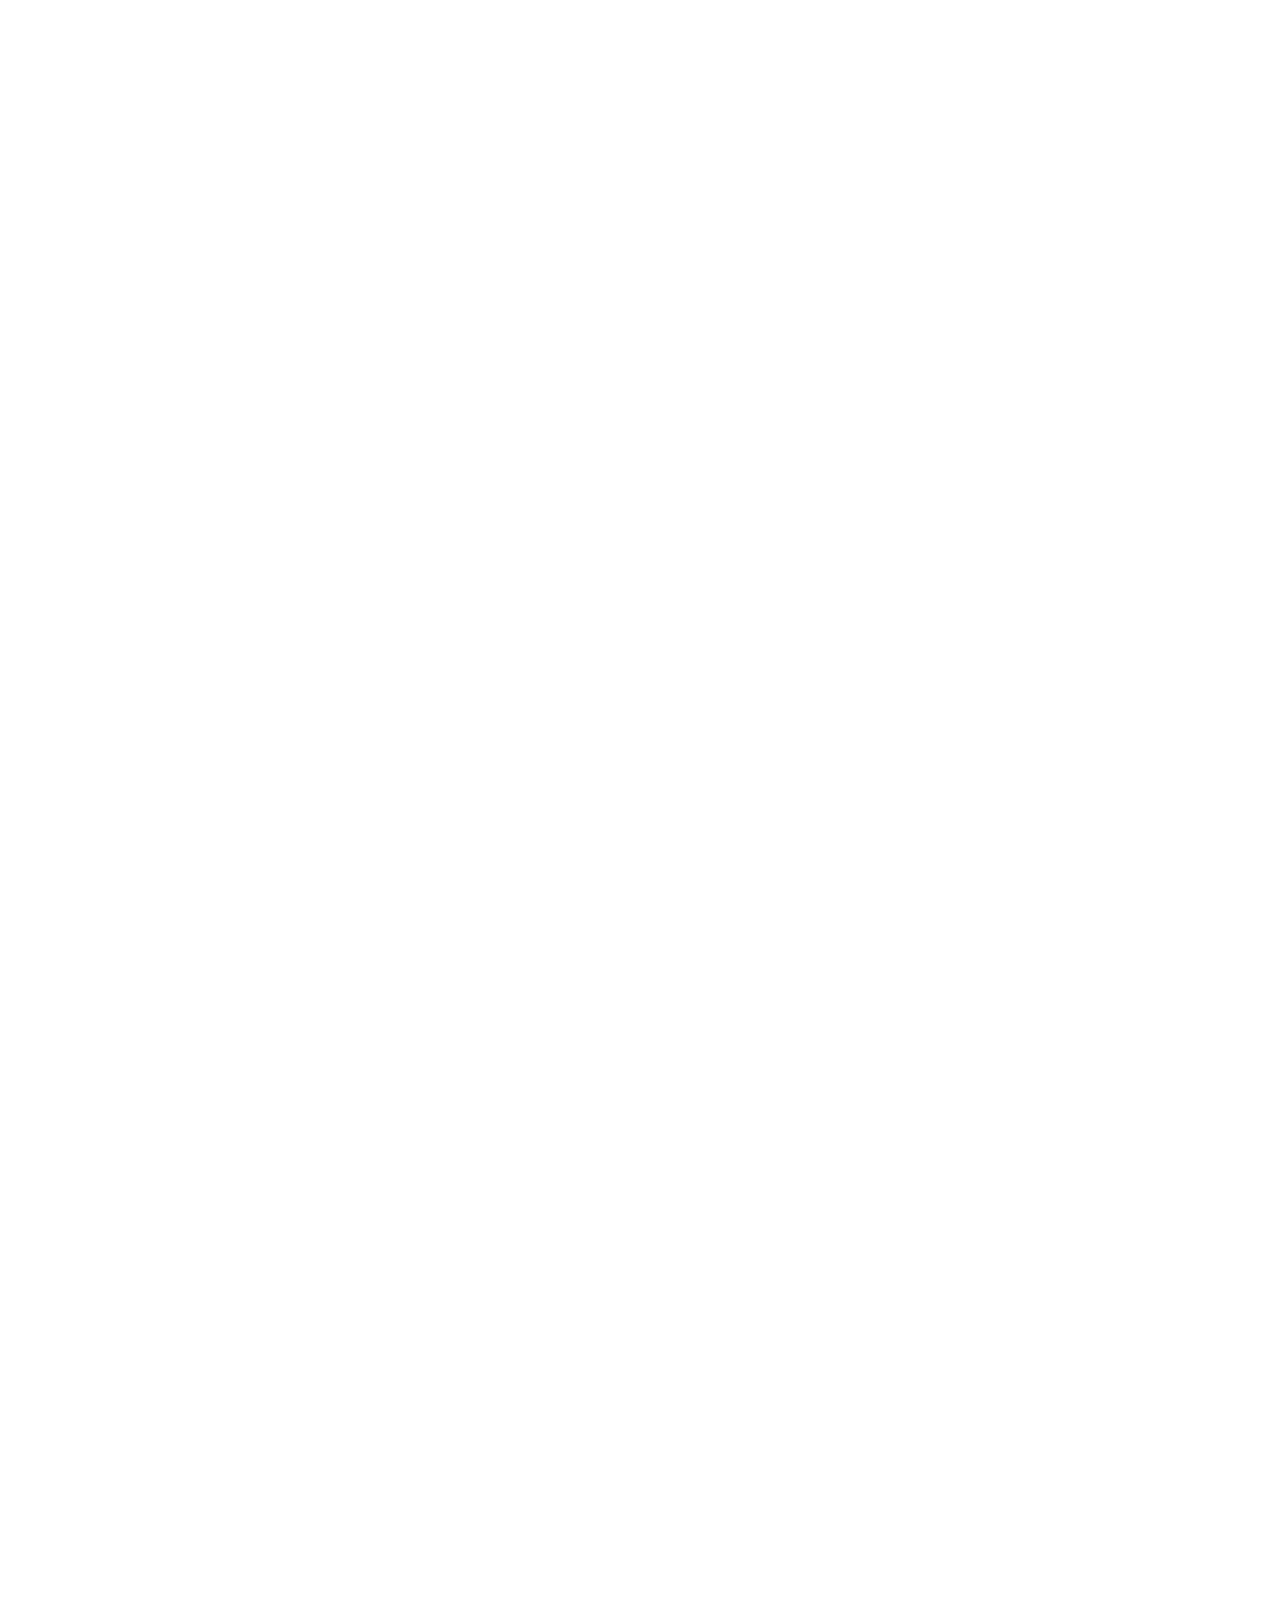
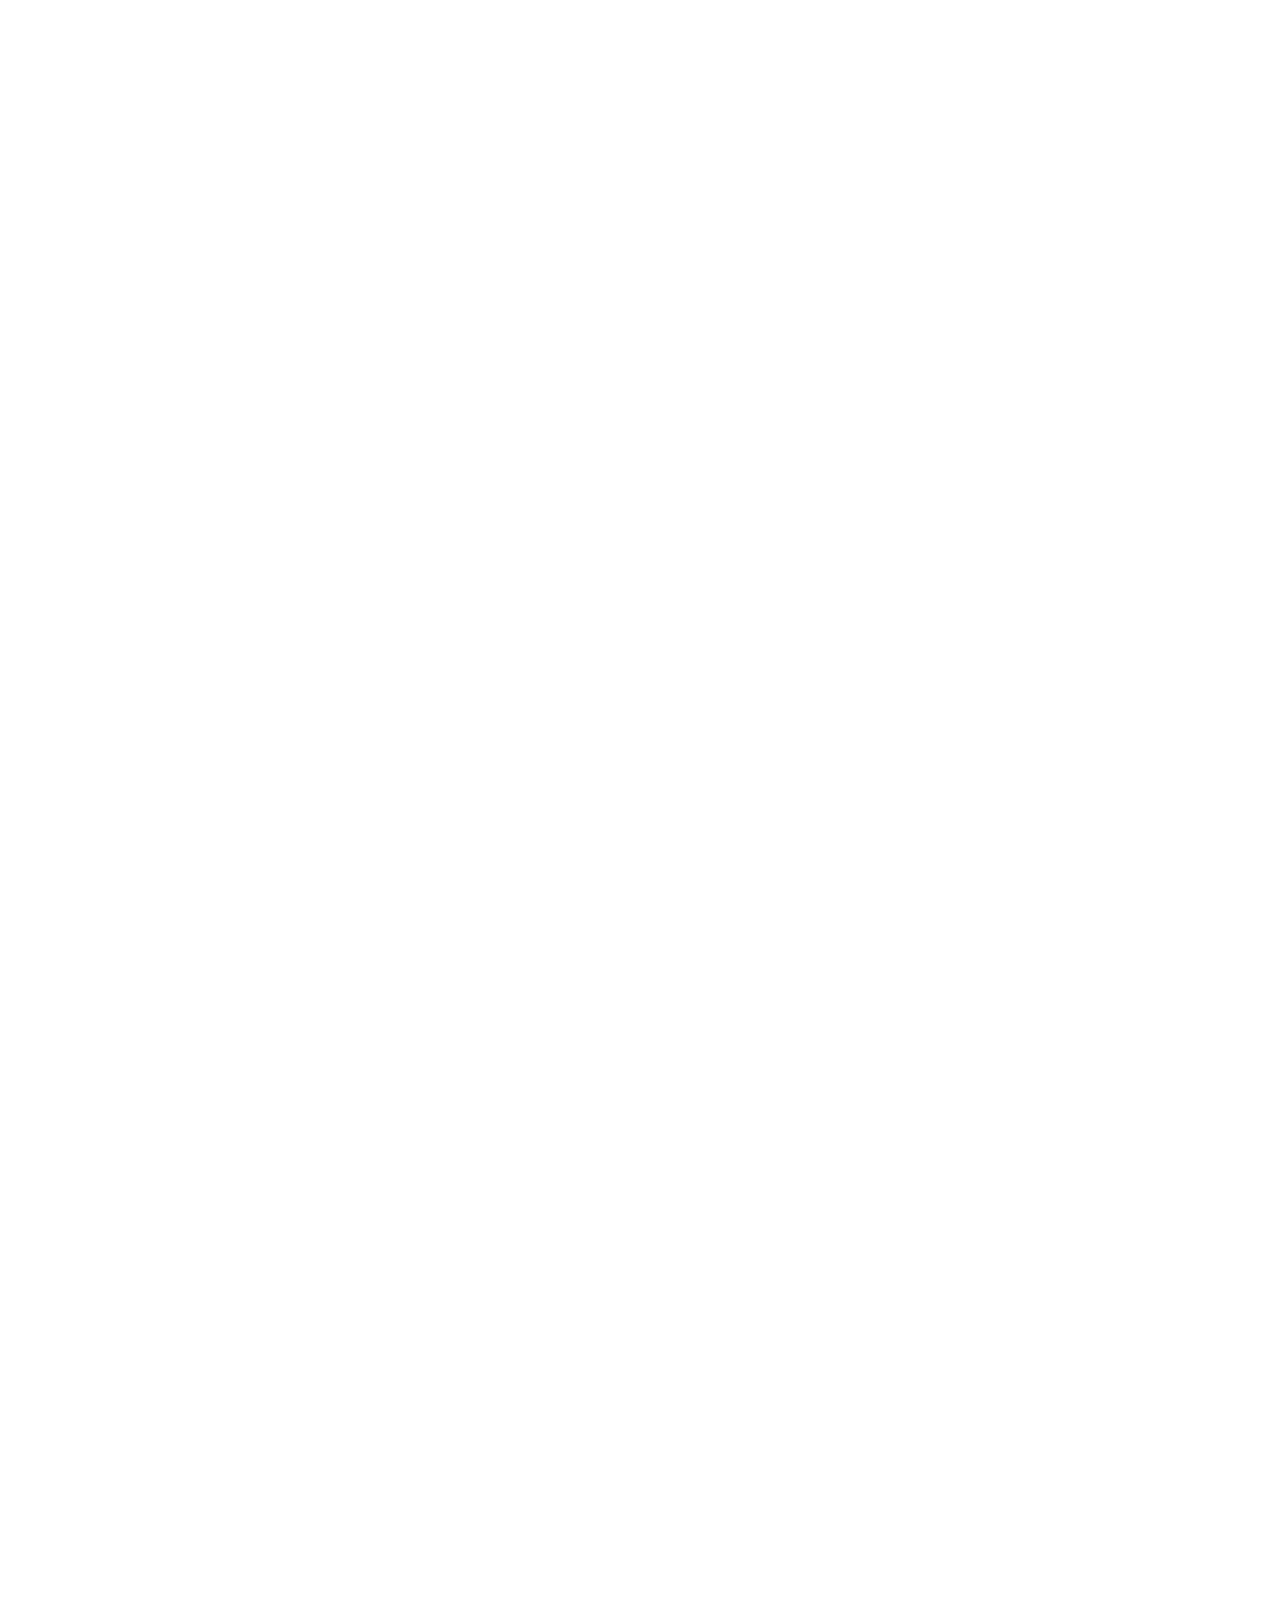
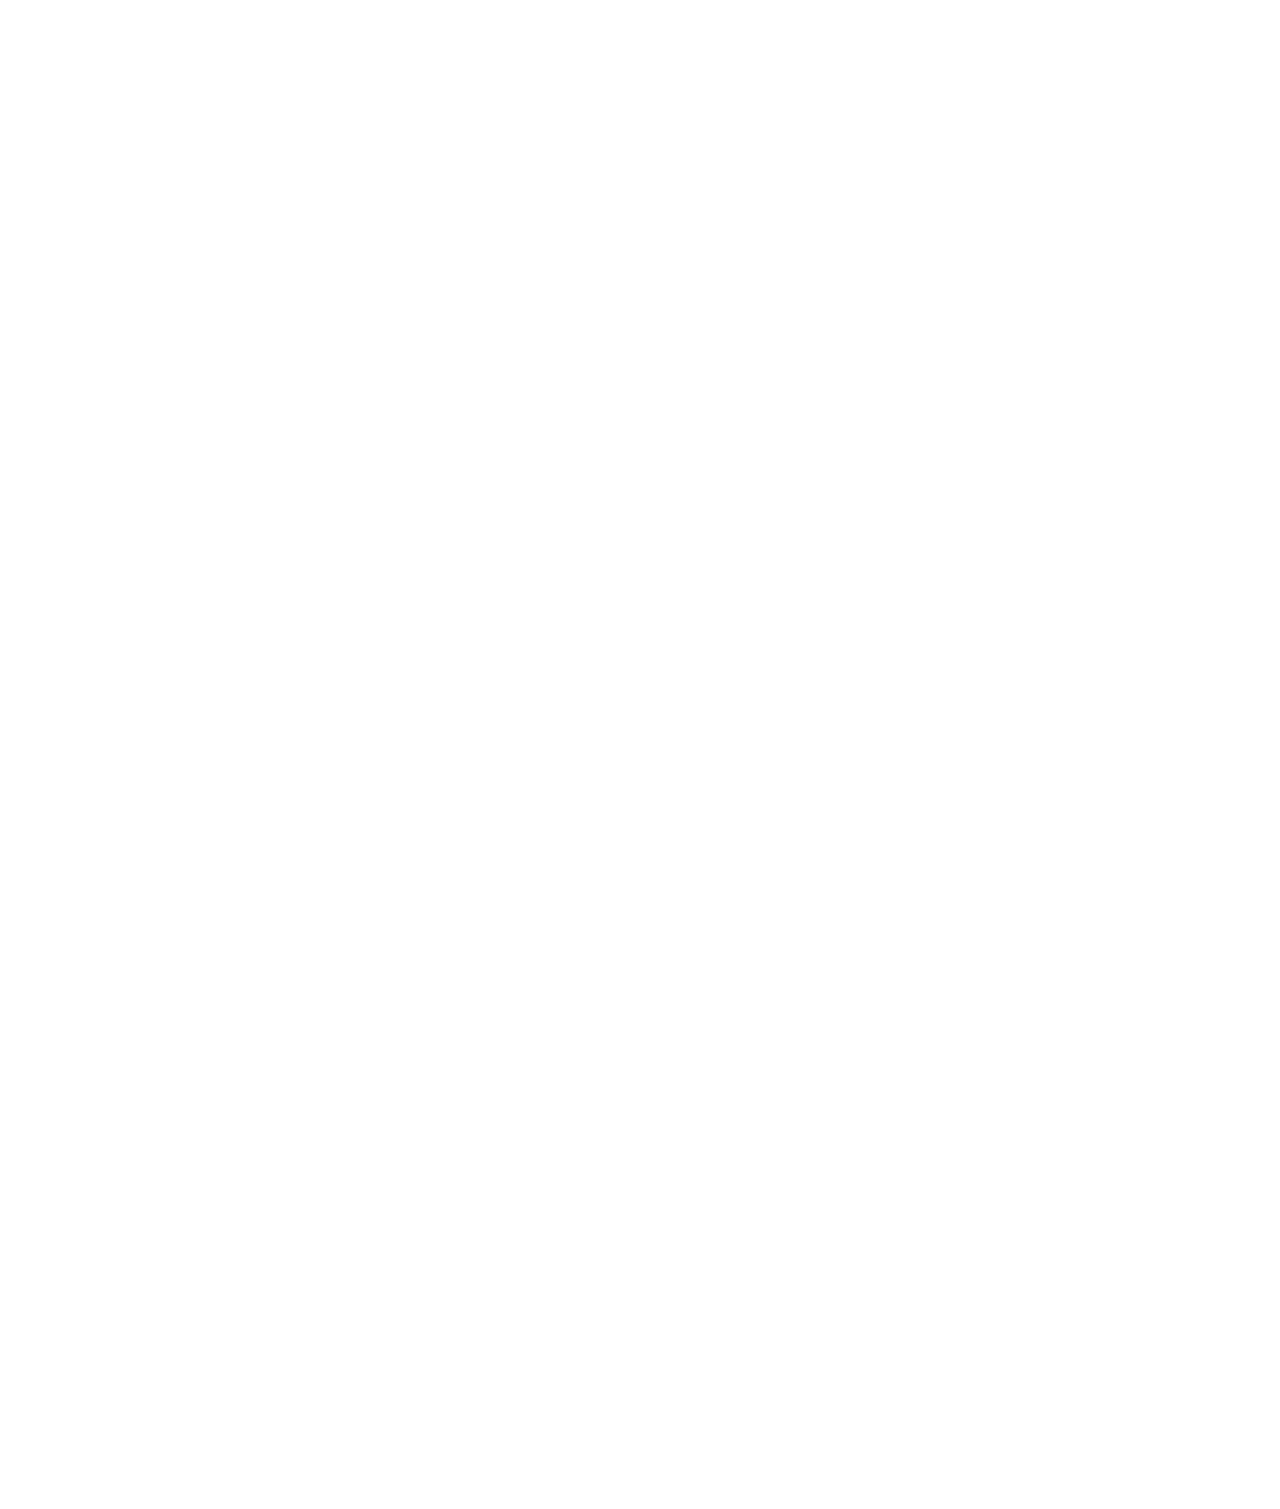
<file: light-wave/template/yellow.html>
﻿<!DOCTYPE html>
<html lang="en" class="no-js" >
<head>
<meta charset="utf-8" />
<meta name="viewport" content="width=device-width, initial-scale=1, maximum-scale=1" />
<meta name="description" content="" />
<meta name="author" content="" />
<!--[if IE]>
<meta http-equiv="X-UA-Compatible" content="IE=edge,chrome=1">
<![endif]-->
<title>LIGHT WAVE</title>
<!-- BOOTSTRAP CORE CSS -->
<link href="assets/css/bootstrap.css" rel="stylesheet" />
<!-- ION ICONS STYLES -->
<link href="assets/css/ionicons.css" rel="stylesheet" />
<!-- FONT AWESOME ICONS STYLES -->
<link href="assets/css/font-awesome.css" rel="stylesheet" />
<!-- FANCYBOX POPUP STYLES -->
<link href="assets/js/source/jquery.fancybox.css" rel="stylesheet" />
<!-- STYLES FOR VIEWPORT ANIMATION -->
<link href="assets/css/animations.min.css" rel="stylesheet" />
<!-- CUSTOM CSS -->
<link href="assets/css/style-yellow.css" rel="stylesheet" />
<!-- HTML5 Shiv and Respond.js for IE8 support of HTML5 elements and media queries -->
<!-- WARNING: Respond.js doesn't work if you view the page via file:// -->
<!--[if lt IE 9]>
<script src="https://oss.maxcdn.com/libs/html5shiv/3.7.0/html5shiv.js"></script>
<script src="https://oss.maxcdn.com/libs/respond.js/1.4.2/respond.min.js"></script>
<![endif]-->
</head>
<body data-spy="scroll" data-target="#menu-section">
<!--MENU SECTION START-->
<div class="navbar navbar-inverse navbar-fixed-top scroll-me" id="menu-section" >
<div class="container">
<div class="navbar-header">
<button type="button" class="navbar-toggle" data-toggle="collapse" data-target=".navbar-collapse">
<span class="icon-bar"></span>
<span class="icon-bar"></span>
<span class="icon-bar"></span>
</button>
<a class="navbar-brand" href="#">

LIGHT WAVE

</a>
</div>
<div class="navbar-collapse collapse">
<ul class="nav navbar-nav navbar-right">
<li><a href="#home">HOME</a></li>
<li><a href="#services">SERVICES</a></li>
<li><a href="#pricing">PRICING</a></li>
<li><a href="#work">WORK</a></li>
<li><a href="#team">TEAM</a></li>
<li><a href="#grid">GRID</a></li>
<li><a href="#contact">CONTACT</a></li>
</ul>
</div>

</div>
</div>
<!--MENU SECTION END-->
<!--HOME SECTION START-->
<div id="home" >
<div class="container">
<div class="row">
<div class="col-sm-8 col-sm-offset-2 col-md-8 col-md-offset-2 col-lg-8 col-lg-offset-2 ">
<div id="carousel-slider" data-ride="carousel" class="carousel slide  animate-in" data-anim-type="fade-in-up">

<div class="carousel-inner">
<div class="item active">

<h3>
Consectetur adipiscing elit felis dolor felis dolor vitae
</h3>
<p>
Lorem ipsumdolor sitamet, consect adipiscing elit
Lorem ipsumdolor sitamet, consect adipiscing elit.
Lorem ipsumdolor sitamet, consect adipiscing elit
Lorem ipsumdolor sitamet, consect adipiscing elit.
</p>
</div>
<div class="item">
<h3>
Lorem ipsumdolor sitamet, consect adipiscing elit
</h3>
<p>
Lorem ipsumdolor sitamet, consect adipiscing elit
Lorem ipsumdolor sitamet, consect adipiscing elit.
Lorem ipsumdolor sitamet, consect adipiscing elit
Lorem ipsumdolor sitamet, consect adipiscing elit.
</p>
</div>

</div>


</div>


</div>
</div>
<div class="row animate-in" data-anim-type="fade-in-up">
<div class="col-sm-6 col-sm-offset-3 col-md-6 col-md-offset-3 col-lg-8 col-lg-offset-2 scroll-me">


<p >
This line is fixed so you can write anything

</p>
<div class="social">
<a href="#" class="btn button-custom btn-custom-one" ><i class="fa fa-facebook "></i></a>
<a href="#" class="btn button-custom btn-custom-one" ><i class="fa fa-twitter"></i></a>
<a href="#" class="btn button-custom btn-custom-one" ><i class="fa fa-google-plus "></i></a>
<a href="#" class="btn button-custom btn-custom-one" ><i class="fa fa-linkedin "></i></a>
<a href="#" class="btn button-custom btn-custom-one" ><i class="fa fa-pinterest "></i></a>
<a href="#" class="btn button-custom btn-custom-one" ><i class="fa fa-github "></i></a>
</div>
<a href="#services" class=" btn button-custom btn-custom-two">See Service List </a>
</div>
</div>
</div>

</div>
<!--HOME SECTION END-->
<!--SERVICE SECTION START-->
<section id="services" >
<div class="container">
<div class="row text-center header">
<div class="col-xs-12 col-sm-12 col-md-12 col-lg-12 animate-in" data-anim-type="fade-in-up">
<h3>Our Services</h3>
<hr />
</div>
</div>
<div class="row animate-in" data-anim-type="fade-in-up">
<div class="col-xs-12 col-sm-4 col-md-4 col-lg-4">
<div class="services-wrapper">
<i class="ion-document"></i>
<h3>Consectetur tellus nec</h3>
Morbi mollis lectus et ipsum sollicitudin varius.
Aliquam tempus ante placerat, consectetur tellus nec, porttitor nulla.
</div>
</div>
<div class="col-xs-12 col-sm-4 col-md-4 col-lg-4">
<div class="services-wrapper">
<i class="ion-scissors"></i>
<h3>Consectetur tellus nec</h3>
Morbi mollis lectus et ipsum sollicitudin varius.
Aliquam tempus ante placerat, consectetur tellus nec, porttitor nulla.
</div>
</div>
<div class="col-xs-12 col-sm-4 col-md-4 col-lg-4">
<div class="services-wrapper">
<i class="ion-clipboard"></i>
<h3>Consectetur tellus nec</h3>
Morbi mollis lectus et ipsum sollicitudin varius.
Aliquam tempus ante placerat, consectetur tellus nec, porttitor nulla.
</div>
</div>
<div class="col-xs-12 col-sm-4 col-md-4 col-lg-4">
<div class="services-wrapper">
<i class="ion-calendar"></i>
<h3>Consectetur tellus nec</h3>
Morbi mollis lectus et ipsum sollicitudin varius.
Aliquam tempus ante placerat, consectetur tellus nec, porttitor nulla.
</div>
</div>
<div class="col-xs-12 col-sm-4 col-md-4 col-lg-4">
<div class="services-wrapper">
<i class="ion-erlenmeyer-flask"></i>
<h3>Consectetur tellus nec</h3>
Morbi mollis lectus et ipsum sollicitudin varius.
Aliquam tempus ante placerat, consectetur tellus nec, porttitor nulla.
</div>
</div>
<div class="col-xs-12 col-sm-4 col-md-4 col-lg-4">
<div class="services-wrapper">
<i class="ion-monitor"></i>
<h3>Consectetur tellus nec</h3>
Morbi mollis lectus et ipsum sollicitudin varius.
Aliquam tempus ante placerat, consectetur tellus nec, porttitor nulla.
</div>
</div>
<div class="col-xs-12 col-sm-4 col-md-4 col-lg-4">
<div class="services-wrapper">
<i class="ion-pinpoint"></i>
<h3>Consectetur tellus nec</h3>
Morbi mollis lectus et ipsum sollicitudin varius.
Aliquam tempus ante placerat, consectetur tellus nec, porttitor nulla.
</div>
</div>
<div class="col-xs-12 col-sm-4 col-md-4 col-lg-4">
<div class="services-wrapper">
<i class="ion-tshirt-outline"></i>
<h3>Consectetur tellus nec</h3>
Morbi mollis lectus et ipsum sollicitudin varius.
Aliquam tempus ante placerat, consectetur tellus nec, porttitor nulla.
</div>
</div>
<div class="col-xs-12 col-sm-4 col-md-4 col-lg-4">
<div class="services-wrapper">
<i class="ion-speedometer"></i>
<h3>Consectetur tellus nec</h3>
Morbi mollis lectus et ipsum sollicitudin varius.
Aliquam tempus ante placerat, consectetur tellus nec, porttitor nulla.
</div>
</div>
</div>
</div>
</section>
<!--SERVICE SECTION END-->
<!--PRICING SECTION START-->
<section id="pricing" >
<div class="container">
<div class="row text-center header animate-in" data-anim-type="fade-in-up">
<div class="col-xs-12 col-sm-12 col-md-12 col-lg-12">
<h3>Pricing Options</h3>
<hr />
</div>
</div>
<div class="row pad-bottom animate-in" data-anim-type="fade-in-up">
<div class="col-xs-12 col-sm-10 col-sm-offset-1 col-md-10 col-md-offset-1 col-lg-10 col-lg-offset-1">
<div class="row db-padding-btm db-attached">
<div class="col-xs-12 col-sm-3 col-md-3 col-lg-3">
<div class="light-pricing">
<div class="price">
<sup>$</sup>99
<small>per day</small>
</div>
<div class="type">
BASIC
</div>
<ul>

<li><i class="glyphicon glyphicon-print"></i>30+ Accounts </li>
<li><i class="glyphicon glyphicon-time"></i>150+ Projects </li>
<li><i class="glyphicon glyphicon-trash"></i>Lead Required</li>
</ul>
<div class="pricing-footer">

<a href="#" class="btn button-custom btn-custom-one">BOOK ORDER</a>
</div>
</div>
</div>
<div class="col-xs-12 col-sm-3 col-md-3 col-lg-3">
<div class="light-pricing popular">
<div class="price">
<sup>$</sup>199
<small>per month</small>
</div>
<div class="type">
MEDIUM
</div>
<ul>

<li><i class="glyphicon glyphicon-print"></i>30+ Accounts </li>
<li><i class="glyphicon glyphicon-time"></i>150+ Projects </li>
<li><i class="glyphicon glyphicon-trash"></i>Lead Required</li>
</ul>
<div class="pricing-footer">

<a href="#" class="btn button-custom btn-custom-one">BOOK ORDER</a>
</div>
</div>
</div>
<div class="col-xs-12 col-sm-3 col-md-3 col-lg-3">
<div class="light-pricing">
<div class="price">
<sup>$</sup>249
<small>per yer</small>
</div>
<div class="type">
ADVANCE
</div>
<ul>

<li><i class="glyphicon glyphicon-print"></i>30+ Accounts </li>
<li><i class="glyphicon glyphicon-time"></i>150+ Projects </li>
<li><i class="glyphicon glyphicon-trash"></i>Lead Required</li>
</ul>
<div class="pricing-footer">

<a href="#" class="btn button-custom btn-custom-one">BOOK ORDER</a>
</div>
</div>
</div>
<div class="col-xs-12 col-sm-3 col-md-3 col-lg-3">
<div class="light-pricing">
<div class="price">
<sup>$</sup>599
<small>one time</small>
</div>
<div class="type">
EXTENDED
</div>
<ul>

<li><i class="glyphicon glyphicon-print"></i>30+ Accounts </li>
<li><i class="glyphicon glyphicon-time"></i>150+ Projects </li>
<li><i class="glyphicon glyphicon-trash"></i>Lead Required</li>
</ul>
<div class="pricing-footer">

<a href="#" class="btn button-custom btn-custom-one">BOOK ORDER</a>
</div>
</div>
</div>
</div>
</div>
</div>
<div class="row animate-in" data-anim-type="fade-in-up">
<div class="col-xs-12 col-sm-10 col-sm-offset-1 col-md-10 col-md-offset-1 col-lg-10 col-lg-offset-1">
<div class="row db-padding-btm db-attached">

<div class="col-xs-12 col-sm-4 col-md-4 col-lg-4">
<div class="light-pricing ">
<div class="price">
<sup>$</sup>99
<small>per day</small>
</div>
<div class="type">
SMALL
</div>
<ul>

<li><i class="glyphicon glyphicon-print"></i>30+ Accounts </li>
<li><i class="glyphicon glyphicon-time"></i>150+ Projects </li>
<li><i class="glyphicon glyphicon-trash"></i>Lead Required</li>
</ul>
<div class="pricing-footer">

<a href="#" class="btn button-custom btn-custom-one">BOOK ORDER</a>
</div>
</div>
</div>
<div class="col-xs-12 col-sm-4 col-md-4 col-lg-4">
<div class="light-pricing popular">
<div class="price">
<sup>$</sup>159
<small>per month</small>
</div>
<div class="type">
MEDIUM
</div>
<ul>

<li><i class="glyphicon glyphicon-print"></i>30+ Accounts </li>
<li><i class="glyphicon glyphicon-time"></i>150+ Projects </li>
<li><i class="glyphicon glyphicon-trash"></i>Lead Required</li>
</ul>
<div class="pricing-footer">

<a href="#" class="btn button-custom btn-custom-one">BOOK ORDER</a>
</div>
</div>
</div>
<div class="col-xs-12 col-sm-4 col-md-4 col-lg-4">
<div class="light-pricing">
<div class="price">
<sup>$</sup>799
<small>per month</small>
</div>
<div class="type">
ADVANCE
</div>
<ul>

<li><i class="glyphicon glyphicon-print"></i>30+ Accounts </li>
<li><i class="glyphicon glyphicon-time"></i>150+ Projects </li>
<li><i class="glyphicon glyphicon-trash"></i>Lead Required</li>
</ul>
<div class="pricing-footer">

<a href="#" class="btn button-custom btn-custom-one">BOOK ORDER</a>
</div>
</div>
</div>

</div>
</div>
</div>
</div>
</section>
<!--PRIICING SECTION END-->
<!--WORK SECTION START-->
<section id="work" >
<div class="container">
<div class="row text-center header animate-in" data-anim-type="fade-in-up">
<div class="col-xs-12 col-sm-12 col-md-12 col-lg-12">
<h3>Our Works</h3>
<hr />
</div>
</div>
<div class="row text-center animate-in" data-anim-type="fade-in-up" >
<div class="col-xs-12 col-sm-12 col-md-12 col-lg-12 pad-bottom">
<div class="caegories">
<a href="#" data-filter="*" class="active btn btn-custom btn-custom-two btn-sm">All</a>
<a href="#" data-filter=".html" class="btn btn-custom btn-custom-two btn-sm">HTML</a>
<a href="#" data-filter=".css" class="btn btn-custom btn-custom-two btn-sm">CSS</a>
<a href="#" data-filter=".code" class="btn btn-custom btn-custom-two btn-sm" >CODE</a>
<a href="#" data-filter=".script" class="btn btn-custom btn-custom-two btn-sm" >SCRIPT</a>
</div>
</div>
</div>
<div class="row text-center animate-in" data-anim-type="fade-in-up" id="work-div">

<div class="col-xs-12 col-sm-4 col-md-4 col-lg-4 html">
<div class="work-wrapper">

<a class="fancybox-media" title="Image Title Goes Here" href="assets/img/portfolio/1.jpg">

<img src="assets/img/portfolio/1.jpg" class="img-responsive img-rounded" alt="" />
</a>

<h4>Morbi mollis lectus et ipsum</h4>
</div>
</div>
<div class="col-xs-12 col-sm-4 col-md-4 col-lg-4 html css">
<div class="work-wrapper">

<a class="fancybox-media" title="Image Title Goes Here" href="assets/img/portfolio/2.jpg">

<img src="assets/img/portfolio/2.jpg" class="img-responsive img-rounded" alt="" />
</a>

<h4>Morbi mollis lectus et ipsum</h4>
</div>
</div>
<div class="col-xs-12 col-sm-4 col-md-4 col-lg-4 code script">
<div class="work-wrapper">

<a class="fancybox-media" title="Image Title Goes Here" href="assets/img/portfolio/3.jpg">

<img src="assets/img/portfolio/3.jpg" class="img-responsive img-rounded" alt="" />
</a>

<h4>Morbi mollis lectus et ipsum</h4>
</div>
</div>
<div class="col-xs-12 col-sm-4 col-md-4 col-lg-4 html script">
<div class="work-wrapper">

<a class="fancybox-media" title="Image Title Goes Here" href="assets/img/portfolio/4.jpg">

<img src="assets/img/portfolio/4.jpg" class="img-responsive img-rounded" alt="" />
</a>

<h4>Morbi mollis lectus et ipsum</h4>
</div>
</div>
<div class="col-xs-12 col-sm-4 col-md-4 col-lg-4 html code">
<div class="work-wrapper">

<a class="fancybox-media" title="Image Title Goes Here" href="assets/img/portfolio/5.jpg">

<img src="assets/img/portfolio/5.jpg" class="img-responsive img-rounded" alt="" />
</a>

<h4>Morbi mollis lectus et ipsum</h4>
</div>
</div>
<div class="col-xs-12 col-sm-4 col-md-4 col-lg-4 script">
<div class="work-wrapper">

<a class="fancybox-media" title="Image Title Goes Here" href="assets/img/portfolio/6.jpg">

<img src="assets/img/portfolio/6.jpg" class="img-responsive img-rounded" alt="" />
</a>

<h4>Morbi mollis lectus et ipsum</h4>
</div>
</div>
</div>
</div>
</section>
<!--WORK SECTION END-->
<!--TEAM SECTION START-->
<section id="team" >
<div class="container">
<div class="row text-center header animate-in" data-anim-type="fade-in-up">
<div class="col-xs-12 col-sm-12 col-md-12 col-lg-12">
<h3>Team Members </h3>
<hr />
</div>
</div>
<div class="row animate-in" data-anim-type="fade-in-up">

<div class="col-xs-12 col-sm-3 col-md-3 col-lg-3">
<div class="team-wrapper">
<div class="team-inner" style="background-image: url('assets/img/team/1.jpg')" >
<a href="#" target="_blank" > <i class="fa fa-twitter" ></i></a>
</div>
<div class="description">
<h3> Leomarid Jona</h3>
<h5> <strong> Developer & Designer </strong></h5>
<p>
Pellentesque elementum dapibus convallis.
Vivamus eget finibus massa.
</p>
</div>
</div>
</div>
<div class="col-xs-12 col-sm-3 col-md-3 col-lg-3">
<div class="team-wrapper">
<div class="team-inner" style="background-image: url('assets/img/team/2.jpg')" >
<a href="#" target="_blank" > <i class="fa fa-twitter" ></i></a>
</div>
<div class="description">
<h3> Leomarid Jona</h3>
<h5> <strong> Developer & Designer </strong></h5>
<p>
Pellentesque elementum dapibus convallis.
Vivamus eget finibus massa.
</p>
</div>
</div>
</div>
<div class="col-xs-12 col-sm-3 col-md-3 col-lg-3">
<div class="team-wrapper">
<div class="team-inner" style="background-image: url('assets/img/team/3.jpg')" >
<a href="#" target="_blank" > <i class="fa fa-twitter" ></i></a>
</div>
<div class="description">
<h3> Leomarid Jona</h3>
<h5> <strong> Developer & Designer </strong></h5>
<p>
Pellentesque elementum dapibus convallis.
Vivamus eget finibus massa.
</p>
</div>
</div>
</div>
<div class="col-xs-12 col-sm-3 col-md-3 col-lg-3">
<div class="team-wrapper">
<div class="team-inner" style="background-image: url('assets/img/team/4.jpg')" >
<a href="#" target="_blank" > <i class="fa fa-twitter" ></i></a>
</div>
<div class="description">
<h3> Leomarid Jona</h3>
<h5> <strong> Developer & Designer </strong></h5>
<p>
Pellentesque elementum dapibus convallis.
Vivamus eget finibus massa.
</p>
</div>
</div>
</div>
</div>
</div>
</section>
<!--TEAM SECTION END-->
<!--GRID SECTION START-->
<section id="grid" >
<div class="container">
<div class="row text-center header animate-in" data-anim-type="fade-in-up">
<div class="col-xs-12 col-sm-12 col-md-12 col-lg-12">

<h3>Grid Overview </h3>
<hr />

</div>
</div>
<div class="row pad-bottom animate-in" data-anim-type="fade-in-up">

<div class="col-xs-12 col-sm-3 col-md-3 col-lg-3">
<h2>1/4 Section</h2>
<p>
Morbi mollis lectus et ipsum sollicitudin varius.
Aliquam tempus ante placerat,
consectetur tellus nec, porttitor nulla.
</p>

</div>
<div class="col-xs-12 col-sm-3 col-md-3 col-lg-3">
<h2>1/4 Section</h2>
<p>
Morbi mollis lectus et ipsum sollicitudin varius.
Aliquam tempus ante placerat,
consectetur tellus nec, porttitor nulla.
</p>

</div>
<div class="col-xs-12 col-sm-3 col-md-3 col-lg-3">
<h2>1/4 Section</h2>
<p>
Morbi mollis lectus et ipsum sollicitudin varius.
Aliquam tempus ante placerat,
consectetur tellus nec, porttitor nulla.
</p>

</div>
<div class="col-xs-12 col-sm-3 col-md-3 col-lg-3">
<h2>1/4 Section</h2>
<p>
Morbi mollis lectus et ipsum sollicitudin varius.
Aliquam tempus ante placerat,
consectetur tellus nec, porttitor nulla.
</p>

</div>
</div>
<div class="row pad-bottom animate-in" data-anim-type="fade-in-up">

<div class="col-xs-12 col-sm-4 col-md-4 col-lg-4">
<h2>1/3 Section</h2>
<p>
Morbi mollis lectus et ipsum sollicitudin varius.
Aliquam tempus ante placerat,
consectetur tellus nec, porttitor nulla.
</p>

</div>
<div class="col-xs-12 col-sm-4 col-md-4 col-lg-4">
<h2>1/3 Section</h2>
<p>
Morbi mollis lectus et ipsum sollicitudin varius.
Aliquam tempus ante placerat,
consectetur tellus nec, porttitor nulla.
</p>

</div>
<div class="col-xs-12 col-sm-4 col-md-4 col-lg-4">
<h2>1/3 Section</h2>
<p>
Morbi mollis lectus et ipsum sollicitudin varius.
Aliquam tempus ante placerat,
consectetur tellus nec, porttitor nulla.
</p>

</div>

</div>
<div class="row pad-bottom animate-in" data-anim-type="fade-in-up">

<div class="col-xs-12 col-sm-6 col-md-6 col-lg-6">
<h2>1/2 Section</h2>
<p>
Morbi mollis lectus et ipsum sollicitudin varius.
Aliquam tempus ante placerat,
consectetur tellus nec, porttitor nulla.
</p>

</div>
<div class="col-xs-12 col-sm-6 col-md-6 col-lg-6">
<h2>1/2 Section</h2>
<p>
Morbi mollis lectus et ipsum sollicitudin varius.
Aliquam tempus ante placerat,
consectetur tellus nec, porttitor nulla.
</p>

</div>


</div>
<div class="row animate-in" data-anim-type="fade-in-up">

<div class="col-xs-12 col-sm-12 col-md-12 col-lg-12">
<h2>Full Section</h2>
<p>
Morbi mollis lectus et ipsum sollicitudin varius.
Aliquam tempus ante placerat,
consectetur tellus nec, porttitor nulla.
</p>

</div>



</div>
</div>
</section>
<!--GRID SECTION END-->
<!--CONTACT SECTION START-->
<section id="contact" >
<div class="container">
<div class="row text-center header animate-in" data-anim-type="fade-in-up">
<div class="col-xs-12 col-sm-12 col-md-12 col-lg-12">

<h3>Contact Details </h3>
<hr />

</div>
</div>

<div class="row animate-in" data-anim-type="fade-in-up">

<div class="col-xs-12 col-sm-4 col-md-4 col-lg-4">
<div class="contact-wrapper">
<h3>We Are Social</h3>
<p>
Aliquam tempus ante placerat,
consectetur tellus nec, porttitor nulla.
</p>
<div class="social-below">
<a href="#" class="btn button-custom btn-custom-two" > Facebook</a>
<a href="#" class="btn button-custom btn-custom-two" > Twitter</a>
<a href="#" class="btn button-custom btn-custom-two" > Google +</a>
</div>
</div>

</div>
<div class="col-xs-12 col-sm-4 col-md-4 col-lg-4">
<div class="contact-wrapper">
<h3>Quick Contact</h3>
<h4><strong>Email : </strong> info@yuordomain.com </h4>
<h4><strong>Call : </strong> +09-88-99-77-55 </h4>
<h4><strong>Skype : </strong> Yujhaeu78 </h4>
</div>

</div>
<div class="col-xs-12 col-sm-4 col-md-4 col-lg-4">
<div class="contact-wrapper">
<h3>Address : </h3>
<h4>230/45 , New way Lane , </h4>
<h4>United States</h4>
<div class="footer-div" >
&copy; 2015 YourDomain | <a href="http://www.designbootstrap.com/" target="_blank" >by DesignBootstrp</a>
</div>
</div>

</div>

</div>


</div>
</section>
<!--CONTACT SECTION END-->

<!-- JAVASCRIPT FILES PLACED AT THE BOTTOM TO REDUCE THE LOADING TIME -->
<!-- CORE JQUERY -->
<script src="assets/js/jquery-1.11.1.js"></script>
<!-- BOOTSTRAP SCRIPTS -->
<script src="assets/js/bootstrap.js"></script>
<!-- EASING SCROLL SCRIPTS PLUGIN -->
<script src="assets/js/vegas/jquery.vegas.min.js"></script>
<!-- VEGAS SLIDESHOW SCRIPTS -->
<script src="assets/js/jquery.easing.min.js"></script>
<!-- FANCYBOX PLUGIN -->
<script src="assets/js/source/jquery.fancybox.js"></script>
<!-- ISOTOPE SCRIPTS -->
<script src="assets/js/jquery.isotope.js"></script>
<!-- VIEWPORT ANIMATION SCRIPTS   -->
<script src="assets/js/appear.min.js"></script>
<script src="assets/js/animations.min.js"></script>
<!-- CUSTOM SCRIPTS -->
<script src="assets/js/custom.js"></script>
</body>

</html>
</file>
<file: light-wave/main-site/css/style.css>
﻿/*=============================================================
    Authour URL: www.designbootstrap.com
    
    http://www.designbootstrap.com/

    License: MIT

    http://opensource.org/licenses/MIT

    100% Free To use For Personal And Commercial Use.

    IN EXCHANGE JUST TELL PEOPLE ABOUT THIS WEBSITE
   
========================================================  */

/*================================
    GOOGLE FONT
==================================*/

@import url(http://fonts.googleapis.com/css?family=Anton|Maven+Pro:500,700); /* FREE GOOGLE FONTS */

/*================================
  GENERAL STYLES
==================================*/

body {
    font-family: 'Maven Pro', sans-serif;
    line-height: 30px;
    font-size: 14px;
    color: #737373;
}

section {
    padding-top: 60px;
    padding-bottom: 60px;
}

.pad-bottom {
    padding-bottom: 90px;
}


h1 {
    color: #000;
    font-weight: 900;
}


/*================================
    HEADER SECTION STYLES
==================================*/
.logo-cls {
    margin-top: 60px;
    /*Rockwell Extra bold font used in logo*/
}


    #header h1 {
        font-size: 30px;
        line-height: 45px;
        color: #000;
        font-weight: 900;
    }

    #header p strong {
        color: #737373;
        font-weight: 900;
        font-size: 25px;
    }

    #header p {
        font-size: 20px;
    }
/*================================
    PREVIEW SECTION STYLES
 ============================  */
#preview {
    background-color: rgba(234, 234, 234, 0.90);
}

    #preview h1 {
        padding-bottom: 30px;
    }

    #preview img {
        border: 1px solid #e7e7e7;
    }

    #preview a, #preview a:hover, #preview a:focus {
        text-decoration: none;
        color: #737373;
    }

    #preview .preview-wrapper {
        background-color: #fff;
        margin-top: 20px;
        padding: 10px;
        text-align: center;
    }

        #preview .preview-wrapper hr {
            border-top: 1px solid #737373;
            width: 100px;
        }

    #preview p {
        color: #000;
    }

/*================================
    YES SECTION STYLES
==================================*/

#yes {
    background: url(../img/yes.jpg) no-repeat center center;
    padding: 0;
    -webkit-background-size: cover;
    background-size: cover;
    -moz-background-size: cover;
}

    #yes .overlay {
        background-color: rgba(0, 0, 0, 0.7);
        padding-bottom: 80px;
        padding-top: 80px;
    }

    #yes .text-yes {
        font-size: 50px;
        font-weight: 900;
        line-height: 65px;
        color: #fff;
    }


/*================================
    BOTTOM SECTION STYLES
 ============================  */
#bottom {
    background-color: #138BFF;
    color: #fff;
}

    #bottom .social {
        padding: 50px 2px;
    }

        #bottom .social a, #bottom .social a:hover, #bottom .social a:focus {
            margin: 2px;
            padding: 10px 20px;
            background-color: rgba(0, 0, 0, 0.36);
            color: #fff;
            font-size: 25px;
        }

/*================================
    FOOTER SECTION STYLES
 ============================  */
footer {
    padding: 20px;
    color: #138BFF;
    font-size: 16px;
    background-color: rgba(16, 16, 16, 0.9);
}

    footer a, footer a:hover, footer a:focus {
        color: #138BFF;
        text-decoration: none;
        margin-right: 10px;
        margin-left: 10px;
    }
</file>
<file: light-wave/help-docs/assets/css/style.css>
﻿/*=============================================================
    Authour URL: www.designbootstrap.com
    
    http://www.designbootstrap.com/

    License: MIT

    http://opensource.org/licenses/MIT

    100% Free To use For Personal And Commercial Use.

    IN EXCHANGE JUST TELL PEOPLE ABOUT THIS WEBSITE
   
========================================================  */
/* =============================================================
   GENERAL STYLES FOR HELP DOCCUMENT 
 ============================================================ */
body {
    font-family: 'Open Sans', sans-serif;
    font-size:16px;
   
}
.pad-top {
    padding-top:50px;
}
.text-center {
    text-align:center;
}
p {
    padding:10px;
    line-height:30px;
}
h3 {
    text-align:center;
    padding:40px 0px 40px 0px;
}
section {
    padding-top:30px;
    padding-bottom:30px;
}
.back-clr {
    background-color:#e6e5e5;
}

/*TO MAKING NAV BAR LINKS WHITE COLORED */
.navbar-inverse .navbar-nav > li > a {
color: #FFF;
}

.navbar-inverse .navbar-brand {
color: #FFF;
}
ul li {
    line-height:30px;
}
/*=====================================
  OHTER STYLES 
    ===================================*/

.help {
    background-color:#ededed;
    padding:30px;
    text-align:center;
    margin-bottom:50px;
}
    .help h2 {
        font-weight:900;
        line-height:70px;
    }
 /*=====================================
  SCROLL UP STYLES 
    ===================================*/

a.scrollup {
    background: #808080;
height: 32px;
width: 32px;
color: #fff;
font-size: 18px;
line-height: 32px;
text-align: center;
text-decoration: none;
position: fixed;
bottom: 10px;
right: 10px;
z-index: 9999;
opacity: 0.5;
}
</file>
<file: light-wave/template/assets/css/animations.min.css>
/*	Animations v2.1, Copyright 2014, Joe Mottershaw, https://github.com/joemottershaw/
//	================================================================================== */

.animate-in,.animating,.hover-bounce,.hover-flash,.hover-heartbeat,.hover-panic,.hover-pulsate,.hover-pulse,.hover-rubber-band,.hover-shake-x,.hover-shake-y,.hover-slingshot,.hover-slingshot-reverse,.hover-spin,.hover-spin-reverse,.hover-strobe,.hover-swing,.hover-tada,.hover-wobble{-webkit-transition:none!important;-moz-transition:none!important;-o-transition:none!important;-ms-transition:none!important;transition:none!important}.animate-in,.animate-out{visibility:hidden!important;opacity:0}.animating,.hover-bounce,.hover-flash,.hover-heartbeat,.hover-panic,.hover-pulsate,.hover-pulse,.hover-rubber-band,.hover-shake-x,.hover-shake-y,.hover-slingshot,.hover-slingshot-reverse,.hover-spin,.hover-spin-reverse,.hover-strobe,.hover-swing,.hover-tada,.hover-wobble{-webkit-animation-duration:1s;animation-duration:1s;-webkit-animation-timing-function:ease-in-out;animation-timing-function:ease-in-out;-webkit-animation-fill-mode:both;animation-fill-mode:both}.animating.slow-mo,.hover-bounce.slow-mo,.hover-flash.slow-mo,.hover-heartbeat.slow-mo,.hover-panic.slow-mo,.hover-pulsate.slow-mo,.hover-pulse.slow-mo,.hover-rubber-band.slow-mo,.hover-shake-x.slow-mo,.hover-shake-y.slow-mo,.hover-slingshot-reverse.slow-mo,.hover-slingshot.slow-mo,.hover-spin-reverse.slow-mo,.hover-spin.slow-mo,.hover-strobe.slow-mo,.hover-swing.slow-mo,.hover-tada.slow-mo,.hover-wobble.slow-mo{-webkit-animation-duration:2s;animation-duration:2s}.animating.super-slow-mo,.hover-bounce.super-slow-mo,.hover-flash.super-slow-mo,.hover-heartbeat.super-slow-mo,.hover-panic.super-slow-mo,.hover-pulsate.super-slow-mo,.hover-pulse.super-slow-mo,.hover-rubber-band.super-slow-mo,.hover-shake-x.super-slow-mo,.hover-shake-y.super-slow-mo,.hover-slingshot-reverse.super-slow-mo,.hover-slingshot.super-slow-mo,.hover-spin-reverse.super-slow-mo,.hover-spin.super-slow-mo,.hover-strobe.super-slow-mo,.hover-swing.super-slow-mo,.hover-tada.super-slow-mo,.hover-wobble.super-slow-mo{-webkit-animation-duration:3s;animation-duration:3s}.animating.ultra-slow-mo,.hover-bounce.ultra-slow-mo,.hover-flash.ultra-slow-mo,.hover-heartbeat.ultra-slow-mo,.hover-panic.ultra-slow-mo,.hover-pulsate.ultra-slow-mo,.hover-pulse.ultra-slow-mo,.hover-rubber-band.ultra-slow-mo,.hover-shake-x.ultra-slow-mo,.hover-shake-y.ultra-slow-mo,.hover-slingshot-reverse.ultra-slow-mo,.hover-slingshot.ultra-slow-mo,.hover-spin-reverse.ultra-slow-mo,.hover-spin.ultra-slow-mo,.hover-strobe.ultra-slow-mo,.hover-swing.ultra-slow-mo,.hover-tada.ultra-slow-mo,.hover-wobble.ultra-slow-mo{-webkit-animation-duration:4s;animation-duration:4s}.animating.hyper-slow-mo,.hover-bounce.hyper-slow-mo,.hover-flash.hyper-slow-mo,.hover-heartbeat.hyper-slow-mo,.hover-panic.hyper-slow-mo,.hover-pulsate.hyper-slow-mo,.hover-pulse.hyper-slow-mo,.hover-rubber-band.hyper-slow-mo,.hover-shake-x.hyper-slow-mo,.hover-shake-y.hyper-slow-mo,.hover-slingshot-reverse.hyper-slow-mo,.hover-slingshot.hyper-slow-mo,.hover-spin-reverse.hyper-slow-mo,.hover-spin.hyper-slow-mo,.hover-strobe.hyper-slow-mo,.hover-swing.hyper-slow-mo,.hover-tada.hyper-slow-mo,.hover-wobble.hyper-slow-mo{-webkit-animation-duration:5s;animation-duration:5s}.animating.infinite,.hover-bounce.infinite,.hover-flash.infinite,.hover-heartbeat.infinite,.hover-panic.infinite,.hover-pulsate.infinite,.hover-pulse.infinite,.hover-rubber-band.infinite,.hover-shake-x.infinite,.hover-shake-y.infinite,.hover-slingshot-reverse.infinite,.hover-slingshot.infinite,.hover-spin-reverse.infinite,.hover-spin.infinite,.hover-strobe.infinite,.hover-swing.infinite,.hover-tada.infinite,.hover-wobble.infinite{-webkit-animation-iteration-count:infinite;animation-iteration-count:infinite}.ie .animate-in,.no-js .animate-in{visibility:visible!important;opacity:1}@-webkit-keyframes fadeIn{0%{opacity:0}100%{opacity:1}}@keyframes fadeIn{0%{opacity:0}100%{opacity:1}}.animating.fade-in{-webkit-animation-name:fadeIn;animation-name:fadeIn}@-webkit-keyframes fadeInUp{0%{opacity:0;-webkit-transform:translateY(60px)}80%{opacity:1}100%{-webkit-transform:translateY(0)}}@keyframes fadeInUp{0%{opacity:0;transform:translateY(60px)}80%{opacity:1}100%{transform:translateY(0)}}.animating.fade-in-up{-webkit-animation-name:fadeInUp;animation-name:fadeInUp}@-webkit-keyframes fadeInUpBig{0%{opacity:0;-webkit-transform:translateY(200px)}80%{opacity:1}100%{-webkit-transform:translateY(0)}}@keyframes fadeInUpBig{0%{opacity:0;transform:translateY(200px)}80%{opacity:1}100%{transform:translateY(0)}}.animating.fade-in-up-big{-webkit-animation-name:fadeInUpBig;animation-name:fadeInUpBig}@-webkit-keyframes fadeInUpLarge{0%{opacity:0;-webkit-transform:translateY(600px)}80%{opacity:1}100%{-webkit-transform:translateY(0)}}@keyframes fadeInUpLarge{0%{opacity:0;transform:translateY(600px)}80%{opacity:1}100%{transform:translateY(0)}}.animating.fade-in-up-large{-webkit-animation-name:fadeInUpLarge;animation-name:fadeInUpLarge}@-webkit-keyframes fadeInDown{0%{opacity:0;-webkit-transform:translateY(-60px)}80%{opacity:1}100%{-webkit-transform:translateY(0)}}@keyframes fadeInDown{0%{opacity:0;transform:translateY(-60px)}80%{opacity:1}100%{transform:translateY(0)}}.animating.fade-in-down{-webkit-animation-name:fadeInDown;animation-name:fadeInDown}@-webkit-keyframes fadeInDownBig{0%{opacity:0;-webkit-transform:translateY(-200px)}80%{opacity:1}100%{-webkit-transform:translateY(0)}}@keyframes fadeInDownBig{0%{opacity:0;transform:translateY(-200px)}80%{opacity:1}100%{transform:translateY(0)}}.animating.fade-in-down-big{-webkit-animation-name:fadeInDownBig;animation-name:fadeInDownBig}@-webkit-keyframes fadeInDownLarge{0%{opacity:0;-webkit-transform:translateY(-600px)}80%{opacity:1}100%{-webkit-transform:translateY(0)}}@keyframes fadeInDownLarge{0%{opacity:0;transform:translateY(-600px)}80%{opacity:1}100%{transform:translateY(0)}}.animating.fade-in-down-large{-webkit-animation-name:fadeInDownLarge;animation-name:fadeInDownLarge}@-webkit-keyframes fadeInLeft{0%{opacity:0;-webkit-transform:translateX(60px)}80%{opacity:1}100%{-webkit-transform:translateX(0)}}@keyframes fadeInLeft{0%{opacity:0;transform:translateX(60px)}80%{opacity:1}100%{transform:translateX(0)}}.animating.fade-in-left{-webkit-animation-name:fadeInLeft;animation-name:fadeInLeft}@-webkit-keyframes fadeInLeftBig{0%{opacity:0;-webkit-transform:translateX(200px)}80%{opacity:1}100%{-webkit-transform:translateX(0)}}@keyframes fadeInLeftBig{0%{opacity:0;transform:translateX(200px)}80%{opacity:1}100%{transform:translateX(0)}}.animating.fade-in-left-big{-webkit-animation-name:fadeInLeftBig;animation-name:fadeInLeftBig}@-webkit-keyframes fadeInLeftLarge{0%{opacity:0;-webkit-transform:translateX(600px)}80%{opacity:1}100%{-webkit-transform:translateX(0)}}@keyframes fadeInLeftLarge{0%{opacity:0;transform:translateX(600px)}80%{opacity:1}100%{transform:translateX(0)}}.animating.fade-in-left-large{-webkit-animation-name:fadeInLeftLarge;animation-name:fadeInLeftLarge}@-webkit-keyframes fadeInRight{0%{opacity:0;-webkit-transform:translateX(-60px)}80%{opacity:1}100%{-webkit-transform:translateX(0)}}@keyframes fadeInRight{0%{opacity:0;transform:translateX(-60px)}80%{opacity:1}100%{transform:translateX(0)}}.animating.fade-in-right{-webkit-animation-name:fadeInRight;animation-name:fadeInRight}@-webkit-keyframes fadeInRightBig{0%{opacity:0;-webkit-transform:translateX(-200px)}80%{opacity:1}100%{-webkit-transform:translateX(0)}}@keyframes fadeInRightBig{0%{opacity:0;transform:translateX(-200px)}80%{opacity:1}100%{transform:translateX(0)}}.animating.fade-in-right-big{-webkit-animation-name:fadeInRightBig;animation-name:fadeInRightBig}@-webkit-keyframes fadeInRightLarge{0%{opacity:0;-webkit-transform:translateX(-600px)}80%{opacity:1}100%{-webkit-transform:translateX(0)}}@keyframes fadeInRightLarge{0%{opacity:0;transform:translateX(-600px)}80%{opacity:1}100%{transform:translateX(0)}}.animating.fade-in-right-large{-webkit-animation-name:fadeInRightLarge;animation-name:fadeInRightLarge}@-webkit-keyframes fadeInUpLeft{0%{opacity:0;-webkit-transform:translate(60px,60px)}80%{opacity:1}100%{-webkit-transform:translate(0,0)}}@keyframes fadeInUpLeft{0%{opacity:0;transform:translate(60px,60px)}80%{opacity:1}100%{transform:translate(0,0)}}.animating.fade-in-up-left{-webkit-animation-name:fadeInUpLeft;animation-name:fadeInUpLeft}@-webkit-keyframes fadeInUpLeftBig{0%{opacity:0;-webkit-transform:translate(200px,200px)}80%{opacity:1}100%{-webkit-transform:translate(0,0)}}@keyframes fadeInUpLeftBig{0%{opacity:0;transform:translate(200px,200px)}80%{opacity:1}100%{transform:translate(0,0)}}.animating.fade-in-up-left-big{-webkit-animation-name:fadeInUpLeftBig;animation-name:fadeInUpLeftBig}@-webkit-keyframes fadeInUpLeftLarge{0%{opacity:0;-webkit-transform:translate(600px,600px)}80%{opacity:1}100%{-webkit-transform:translate(0,0)}}@keyframes fadeInUpLeftLarge{0%{opacity:0;transform:translate(600px,600px)}80%{opacity:1}100%{transform:translate(0,0)}}.animating.fade-in-up-left-large{-webkit-animation-name:fadeInUpLeftLarge;animation-name:fadeInUpLeftLarge}@-webkit-keyframes fadeInUpRight{0%{opacity:0;-webkit-transform:translate(-60px,60px)}80%{opacity:1}100%{-webkit-transform:translate(0,0)}}@keyframes fadeInUpRight{0%{opacity:0;transform:translate(-60px,60px)}80%{opacity:1}100%{transform:translate(0,0)}}.animating.fade-in-up-right{-webkit-animation-name:fadeInUpRight;animation-name:fadeInUpRight}@-webkit-keyframes fadeInUpRightBig{0%{opacity:0;-webkit-transform:translate(-200px,200px)}80%{opacity:1}100%{-webkit-transform:translate(0,0)}}@keyframes fadeInUpRightBig{0%{opacity:0;transform:translate(-200px,200px)}80%{opacity:1}100%{transform:translate(0,0)}}.animating.fade-in-up-right-big{-webkit-animation-name:fadeInUpRightBig;animation-name:fadeInUpRightBig}@-webkit-keyframes fadeInUpRightLarge{0%{opacity:0;-webkit-transform:translate(-600px,600px)}80%{opacity:1}100%{-webkit-transform:translate(0,0)}}@keyframes fadeInUpRightLarge{0%{opacity:0;transform:translate(-600px,600px)}80%{opacity:1}100%{transform:translate(0,0)}}.animating.fade-in-up-right-large{-webkit-animation-name:fadeInUpRightLarge;animation-name:fadeInUpRightLarge}@-webkit-keyframes fadeInDownLeft{0%{opacity:0;-webkit-transform:translate(60px,-60px)}80%{opacity:1}100%{-webkit-transform:translate(0,0)}}@keyframes fadeInDownLeft{0%{opacity:0;transform:translate(60px,-60px)}80%{opacity:1}100%{transform:translate(0,0)}}.animating.fade-in-down-left{-webkit-animation-name:fadeInDownLeft;animation-name:fadeInDownLeft}@-webkit-keyframes fadeInDownLeftBig{0%{opacity:0;-webkit-transform:translate(200px,-200px)}80%{opacity:1}100%{-webkit-transform:translate(0,0)}}@keyframes fadeInDownLeftBig{0%{opacity:0;transform:translate(200px,-200px)}80%{opacity:1}100%{transform:translate(0,0)}}.animating.fade-in-down-left-big{-webkit-animation-name:fadeInDownLeftBig;animation-name:fadeInDownLeftBig}@-webkit-keyframes fadeInDownLeftLarge{0%{opacity:0;-webkit-transform:translate(600px,-600px)}80%{opacity:1}100%{-webkit-transform:translate(0,0)}}@keyframes fadeInDownLeftLarge{0%{opacity:0;transform:translate(600px,-600px)}80%{opacity:1}100%{transform:translate(0,0)}}.animating.fade-in-down-left-large{-webkit-animation-name:fadeInDownLeftLarge;animation-name:fadeInDownLeftLarge}@-webkit-keyframes fadeInDownRight{0%{opacity:0;-webkit-transform:translate(-60px,-60px)}80%{opacity:1}100%{-webkit-transform:translate(0,0)}}@keyframes fadeInDownRight{0%{opacity:0;transform:translate(-60px,-60px)}80%{opacity:1}100%{transform:translate(0,0)}}.animating.fade-in-down-right{-webkit-animation-name:fadeInDownRight;animation-name:fadeInDownRight}@-webkit-keyframes fadeInDownRightBig{0%{opacity:0;-webkit-transform:translate(-200px,-200px)}80%{opacity:1}100%{-webkit-transform:translate(0,0)}}@keyframes fadeInDownRightBig{0%{opacity:0;transform:translate(-200px,-200px)}80%{opacity:1}100%{transform:translate(0,0)}}.animating.fade-in-down-right-big{-webkit-animation-name:fadeInDownRightBig;animation-name:fadeInDownRightBig}@-webkit-keyframes fadeInDownRightLarge{0%{opacity:0;-webkit-transform:translate(-600px,-600px)}80%{opacity:1}100%{-webkit-transform:translate(0,0)}}@keyframes fadeInDownRightLarge{0%{opacity:0;transform:translate(-600px,-600px)}80%{opacity:1}100%{transform:translate(0,0)}}.animating.fade-in-down-right-large{-webkit-animation-name:fadeInDownRightLarge;animation-name:fadeInDownRightLarge}@-webkit-keyframes fadeOut{0%{opacity:1}100%{opacity:0}}@keyframes fadeOut{0%{opacity:1}100%{opacity:0}}.animating.fade-out{-webkit-animation-name:fadeOut;animation-name:fadeOut}@-webkit-keyframes fadeOutUp{0%{opacity:1;-webkit-transform:translateY(0)}80%{opacity:0}100%{opacity:0;-webkit-transform:translateY(-60px)}}@keyframes fadeOutUp{0%{opacity:1;transform:translateY(0)}80%{opacity:0}100%{opacity:0;transform:translateY(-60px)}}.animating.fade-out-up{-webkit-animation-name:fadeOutUp;animation-name:fadeOutUp}@-webkit-keyframes fadeOutUpBig{0%{opacity:1;-webkit-transform:translateY(0)}80%{opacity:0}100%{opacity:0;-webkit-transform:translateY(-200px)}}@keyframes fadeOutUpBig{0%{opacity:1;transform:translateY(0)}80%{opacity:0}100%{opacity:0;transform:translateY(-200px)}}.animating.fade-out-up-big{-webkit-animation-name:fadeOutUpBig;animation-name:fadeOutUpBig}@-webkit-keyframes fadeOutUpLarge{0%{opacity:1;-webkit-transform:translateY(0)}80%{opacity:0}100%{opacity:0;-webkit-transform:translateY(-600px)}}@keyframes fadeOutUpLarge{0%{opacity:1;transform:translateY(0)}80%{opacity:0}100%{opacity:0;transform:translateY(-600px)}}.animating.fade-out-up-large{-webkit-animation-name:fadeOutUpLarge;animation-name:fadeOutUpLarge}@-webkit-keyframes fadeOutDown{0%{opacity:1;-webkit-transform:translateY(0)}80%{opacity:0}100%{opacity:0;-webkit-transform:translateY(60px)}}@keyframes fadeOutDown{0%{opacity:1;transform:translateY(0)}80%{opacity:0}100%{opacity:0;transform:translateY(60px)}}.animating.fade-out-down{-webkit-animation-name:fadeOutDown;animation-name:fadeOutDown}@-webkit-keyframes fadeOutDownBig{0%{opacity:1;-webkit-transform:translateY(0)}80%{opacity:0}100%{opacity:0;-webkit-transform:translateY(200px)}}@keyframes fadeOutDownBig{0%{opacity:1;transform:translateY(0)}80%{opacity:0}100%{opacity:0;transform:translateY(200px)}}.animating.fade-out-down-big{-webkit-animation-name:fadeOutDownBig;animation-name:fadeOutDownBig}@-webkit-keyframes fadeOutDownLarge{0%{opacity:1;-webkit-transform:translateY(0)}80%{opacity:0}100%{opacity:0;-webkit-transform:translateY(600px)}}@keyframes fadeOutDownLarge{0%{opacity:1;transform:translateY(0)}80%{opacity:0}100%{opacity:0;transform:translateY(600px)}}.animating.fade-out-down-large{-webkit-animation-name:fadeOutDownLarge;animation-name:fadeOutDownLarge}@-webkit-keyframes fadeOutLeft{0%{opacity:1;-webkit-transform:translateX(0)}80%{opacity:0}100%{opacity:0;-webkit-transform:translateX(-60px)}}@keyframes fadeOutLeft{0%{opacity:1;transform:translateX(0)}80%{opacity:0}100%{opacity:0;transform:translateX(-60px)}}.animating.fade-out-left{-webkit-animation-name:fadeOutLeft;animation-name:fadeOutLeft}@-webkit-keyframes fadeOutLeftBig{0%{opacity:1;-webkit-transform:translateX(0)}80%{opacity:0}100%{opacity:0;-webkit-transform:translateX(-200px)}}@keyframes fadeOutLeftBig{0%{opacity:1;transform:translateX(0)}80%{opacity:0}100%{opacity:0;transform:translateX(-200px)}}.animating.fade-out-left-big{-webkit-animation-name:fadeOutLeftBig;animation-name:fadeOutLeftBig}@-webkit-keyframes fadeOutLeftLarge{0%{opacity:1;-webkit-transform:translateX(0)}80%{opacity:0}100%{opacity:0;-webkit-transform:translateX(-600px)}}@keyframes fadeOutLeftLarge{0%{opacity:1;transform:translateX(0)}80%{opacity:0}100%{opacity:0;transform:translateX(-600px)}}.animating.fade-out-left-large{-webkit-animation-name:fadeOutLeftLarge;animation-name:fadeOutLeftLarge}@-webkit-keyframes fadeOutRight{0%{opacity:1;-webkit-transform:translateX(0)}80%{opacity:0}100%{opacity:0;-webkit-transform:translateX(60px)}}@keyframes fadeOutRight{0%{opacity:1;transform:translateX(0)}80%{opacity:0}100%{opacity:0;transform:translateX(60px)}}.animating.fade-out-right{-webkit-animation-name:fadeOutRight;animation-name:fadeOutRight}@-webkit-keyframes fadeOutRightBig{0%{opacity:1;-webkit-transform:translateX(0)}80%{opacity:0}100%{opacity:0;-webkit-transform:translateX(200px)}}@keyframes fadeOutRightBig{0%{opacity:1;transform:translateX(0)}80%{opacity:0}100%{opacity:0;transform:translateX(200px)}}.animating.fade-out-right-big{-webkit-animation-name:fadeOutRightBig;animation-name:fadeOutRightBig}@-webkit-keyframes fadeOutRightLarge{0%{opacity:1;-webkit-transform:translateX(0)}80%{opacity:0}100%{opacity:0;-webkit-transform:translateX(600px)}}@keyframes fadeOutRightLarge{0%{opacity:1;transform:translateX(0)}80%{opacity:0}100%{opacity:0;transform:translateX(600px)}}.animating.fade-out-right-large{-webkit-animation-name:fadeOutRightLarge;animation-name:fadeOutRightLarge}@-webkit-keyframes fadeOutUpLeft{0%{opacity:1;-webkit-transform:translate(0,0)}80%{opacity:0}100%{opacity:0;-webkit-transform:translate(-60px,-60px)}}@keyframes fadeOutUpLeft{0%{opacity:1;transform:translate(0,0)}80%{opacity:0}100%{opacity:0;transform:translate(-60px,-60px)}}.animating.fade-out-up-left{-webkit-animation-name:fadeOutUpLeft;animation-name:fadeOutUpLeft}@-webkit-keyframes fadeOutUpLeftBig{0%{opacity:1;-webkit-transform:translate(0,0)}80%{opacity:0}100%{opacity:0;-webkit-transform:translate(-200px,-200px)}}@keyframes fadeOutUpLeftBig{0%{opacity:1;transform:translate(0)}80%{opacity:0}100%{opacity:0;transform:translate(-200px,-200px)}}.animating.fade-out-up-left-big{-webkit-animation-name:fadeOutUpLeftBig;animation-name:fadeOutUpLeftBig}@-webkit-keyframes fadeOutUpLeftLarge{0%{opacity:1;-webkit-transform:translate(0,0)}80%{opacity:0}100%{opacity:0;-webkit-transform:translate(-600px,-600px)}}@keyframes fadeOutUpLeftLarge{0%{opacity:1;transform:translate(0,0)}80%{opacity:0}100%{opacity:0;transform:translate(-600px,-600px)}}.animating.fade-out-up-left-large{-webkit-animation-name:fadeOutUpLeftLarge;animation-name:fadeOutUpLeftLarge}@-webkit-keyframes fadeOutUpRight{0%{opacity:1;-webkit-transform:translate(0,0)}80%{opacity:0}100%{opacity:0;-webkit-transform:translate(60px,-60px)}}@keyframes fadeOutUpRight{0%{opacity:1;transform:translate(0,0)}80%{opacity:0}100%{opacity:0;transform:translate(60px,-60px)}}.animating.fade-out-up-right{-webkit-animation-name:fadeOutUpRight;animation-name:fadeOutUpRight}@-webkit-keyframes fadeOutUpRightBig{0%{opacity:1;-webkit-transform:translate(0,0)}80%{opacity:0}100%{opacity:0;-webkit-transform:translate(200px,-200px)}}@keyframes fadeOutUpRightBig{0%{opacity:1;transform:translate(0)}80%{opacity:0}100%{opacity:0;transform:translate(200px,-200px)}}.animating.fade-out-up-right-big{-webkit-animation-name:fadeOutUpRightBig;animation-name:fadeOutUpRightBig}@-webkit-keyframes fadeOutUpRightLarge{0%{opacity:1;-webkit-transform:translate(0,0)}80%{opacity:0}100%{opacity:0;-webkit-transform:translate(600px,-600px)}}@keyframes fadeOutUpRightLarge{0%{opacity:1;transform:translate(0,0)}80%{opacity:0}100%{opacity:0;transform:translate(600px,-600px)}}.animating.fade-out-up-right-large{-webkit-animation-name:fadeOutUpRightLarge;animation-name:fadeOutUpRightLarge}@-webkit-keyframes fadeOutDownLeft{0%{opacity:1;-webkit-transform:translate(0,0)}80%{opacity:0}100%{opacity:0;-webkit-transform:translate(-60px,60px)}}@keyframes fadeOutDownLeft{0%{opacity:1;transform:translate(0,0)}80%{opacity:0}100%{opacity:0;transform:translate(-60px,60px)}}.animating.fade-out-down-left{-webkit-animation-name:fadeOutDownLeft;animation-name:fadeOutDownLeft}@-webkit-keyframes fadeOutDownLeftBig{0%{opacity:1;-webkit-transform:translate(0,0)}80%{opacity:0}100%{opacity:0;-webkit-transform:translate(-200px,200px)}}@keyframes fadeOutDownLeftBig{0%{opacity:1;transform:translate(0)}80%{opacity:0}100%{opacity:0;transform:translate(-200px,200px)}}.animating.fade-out-down-left-big{-webkit-animation-name:fadeOutDownLeftBig;animation-name:fadeOutDownLeftBig}@-webkit-keyframes fadeOutDownLeftLarge{0%{opacity:1;-webkit-transform:translate(0,0)}80%{opacity:0}100%{opacity:0;-webkit-transform:translate(-600px,600px)}}@keyframes fadeOutDownLeftLarge{0%{opacity:1;transform:translate(0,0)}80%{opacity:0}100%{opacity:0;transform:translate(-600px,600px)}}.animating.fade-out-down-left-large{-webkit-animation-name:fadeOutDownLeftLarge;animation-name:fadeOutDownLeftLarge}@-webkit-keyframes fadeOutDownRight{0%{opacity:1;-webkit-transform:translate(0,0)}80%{opacity:0}100%{opacity:0;-webkit-transform:translate(60px,60px)}}@keyframes fadeOutDownRight{0%{opacity:1;transform:translate(0,0)}80%{opacity:0}100%{opacity:0;transform:translate(60px,60px)}}.animating.fade-out-down-right{-webkit-animation-name:fadeOutDownRight;animation-name:fadeOutDownRight}@-webkit-keyframes fadeOutDownRightBig{0%{opacity:1;-webkit-transform:translate(0,0)}80%{opacity:0}100%{opacity:0;-webkit-transform:translate(200px,200px)}}@keyframes fadeOutDownRightBig{0%{opacity:1;transform:translate(0)}80%{opacity:0}100%{opacity:0;transform:translate(200px,200px)}}.animating.fade-out-down-right-big{-webkit-animation-name:fadeOutDownRightBig;animation-name:fadeOutDownRightBig}@-webkit-keyframes fadeOutDownRightLarge{0%{opacity:1;-webkit-transform:translate(0,0)}80%{opacity:0}100%{opacity:0;-webkit-transform:translate(600px,600px)}}@keyframes fadeOutDownRightLarge{0%{opacity:1;transform:translate(0,0)}80%{opacity:0}100%{opacity:0;transform:translate(600px,600px)}}.animating.fade-out-down-right-large{-webkit-animation-name:fadeOutDownRightLarge;animation-name:fadeOutDownRightLarge}@-webkit-keyframes bounceIn{0%{opacity:0;-webkit-transform:scale(0)}50%{opacity:1;-webkit-transform:scale(1.05)}70%{-webkit-transform:scale(.85)}100%{-webkit-transform:scale(1)}}@keyframes bounceIn{0%{opacity:0;transform:scale(0)}50%{opacity:1;transform:scale(1.05)}70%{transform:scale(.85)}100%{transform:scale(1)}}.animating.bounce-in{-webkit-animation-name:bounceIn;animation-name:bounceIn}@-webkit-keyframes bounceInBig{0%{opacity:0;-webkit-transform:scale(0)}50%{opacity:1;-webkit-transform:scale(1.25)}70%{-webkit-transform:scale(.85)}100%{-webkit-transform:scale(1)}}@keyframes bounceInBig{0%{opacity:0;transform:scale(0)}50%{opacity:1;transform:scale(1.25)}70%{transform:scale(.85)}100%{transform:scale(1)}}.animating.bounce-in-big{-webkit-animation-name:bounceInBig;animation-name:bounceInBig}@-webkit-keyframes bounceInLarge{0%{opacity:0;-webkit-transform:scale(0)}50%{opacity:1;-webkit-transform:scale(1.5)}70%{-webkit-transform:scale(.8)}100%{-webkit-transform:scale(1)}}@keyframes bounceInLarge{0%{opacity:0;transform:scale(0)}50%{opacity:1;transform:scale(1.5)}70%{transform:scale(.8)}100%{transform:scale(1)}}.animating.bounce-in-large{-webkit-animation-name:bounceInLarge;animation-name:bounceInLarge}@-webkit-keyframes bounceInUp{0%{opacity:0;-webkit-transform:translateY(60px)}50%{opacity:1;-webkit-transform:translateY(-10px)}70%{-webkit-transform:translateY(15px)}100%{-webkit-transform:translateY(0)}}@keyframes bounceInUp{0%{opacity:0;transform:translateY(60px)}50%{opacity:1;transform:translateY(-10px)}70%{transform:translateY(15px)}100%{transform:translateY(0)}}.animating.bounce-in-up{-webkit-animation-name:bounceInUp;animation-name:bounceInUp}@-webkit-keyframes bounceInUpBig{0%{opacity:0;-webkit-transform:translateY(200px)}50%{opacity:1;-webkit-transform:translateY(-20px)}70%{-webkit-transform:translateY(15px)}100%{-webkit-transform:translateY(0)}}@keyframes bounceInUpBig{0%{opacity:0;transform:translateY(200px)}50%{opacity:1;transform:translateY(-20px)}70%{transform:translateY(15px)}100%{transform:translateY(0)}}.animating.bounce-in-up-big{-webkit-animation-name:bounceInUpBig;animation-name:bounceInUpBig}@-webkit-keyframes bounceInUpLarge{0%{opacity:0;-webkit-transform:translateY(600px)}50%{opacity:1;-webkit-transform:translateY(-25px)}70%{-webkit-transform:translateY(20px)}100%{-webkit-transform:translateY(0)}}@keyframes bounceInUpLarge{0%{opacity:0;transform:translateY(600px)}50%{opacity:1;transform:translateY(-25px)}70%{transform:translateY(20px)}100%{transform:translateY(0)}}.animating.bounce-in-up-large{-webkit-animation-name:bounceInUpLarge;animation-name:bounceInUpLarge}@-webkit-keyframes bounceInDown{0%{opacity:0;-webkit-transform:translateY(-60px)}50%{opacity:1;-webkit-transform:translateY(10px)}70%{-webkit-transform:translateY(-10px)}100%{-webkit-transform:translateY(0)}}@keyframes bounceInDown{0%{opacity:0;transform:translateY(-60px)}50%{opacity:1;transform:translateY(10px)}70%{transform:translateY(-10px)}100%{transform:translateY(0)}}.animating.bounce-in-down{-webkit-animation-name:bounceInDown;animation-name:bounceInDown}@-webkit-keyframes bounceInDownBig{0%{opacity:0;-webkit-transform:translateY(-200px)}50%{opacity:1;-webkit-transform:translateY(20px)}70%{-webkit-transform:translateY(-15px)}100%{-webkit-transform:translateY(0)}}@keyframes bounceInDownBig{0%{opacity:0;transform:translateY(-200px)}50%{opacity:1;transform:translateY(20px)}70%{transform:translateY(-15px)}100%{transform:translateY(0)}}.animating.bounce-in-down-big{-webkit-animation-name:bounceInDownBig;animation-name:bounceInDownBig}@-webkit-keyframes bounceInDownLarge{0%{opacity:0;-webkit-transform:translateY(-600px)}50%{opacity:1;-webkit-transform:translateY(25px)}70%{-webkit-transform:translateY(-20px)}100%{-webkit-transform:translateY(0)}}@keyframes bounceInDownLarge{0%{opacity:0;transform:translateY(-600px)}50%{opacity:1;transform:translateY(25px)}70%{transform:translateY(-20px)}100%{transform:translateY(0)}}.animating.bounce-in-down-large{-webkit-animation-name:bounceInDownLarge;animation-name:bounceInDownLarge}@-webkit-keyframes bounceInLeft{0%{opacity:0;-webkit-transform:translateX(60px)}50%{opacity:1;-webkit-transform:translateX(-10px)}70%{-webkit-transform:translateX(5px)}100%{-webkit-transform:translateX(0)}}@keyframes bounceInLeft{0%{opacity:0;transform:translateX(60px)}50%{opacity:1;transform:translateX(-10px)}70%{transform:translateX(5px)}100%{transform:translateX(0)}}.animating.bounce-in-left{-webkit-animation-name:bounceInLeft;animation-name:bounceInLeft}@-webkit-keyframes bounceInLeftBig{0%{opacity:0;-webkit-transform:translateX(140px)}50%{opacity:1;-webkit-transform:translateX(-15px)}70%{-webkit-transform:translateX(5px)}100%{-webkit-transform:translateX(0)}}@keyframes bounceInLeftBig{0%{opacity:0;transform:translateX(140px)}50%{opacity:1;transform:translateX(-15px)}70%{transform:translateX(5px)}100%{transform:translateX(0)}}.animating.bounce-in-left-big{-webkit-animation-name:bounceInLeftBig;animation-name:bounceInLeftBig}@-webkit-keyframes bounceInLeftLarge{0%{opacity:0;-webkit-transform:translateX(280px)}50%{opacity:1;-webkit-transform:translateX(-20px)}70%{-webkit-transform:translateX(10px)}100%{-webkit-transform:translateX(0)}}@keyframes bounceInLeftLarge{0%{opacity:0;transform:translateX(280px)}50%{opacity:1;transform:translateX(-20px)}70%{transform:translateX(10px)}100%{transform:translateX(0)}}.animating.bounce-in-left-large{-webkit-animation-name:bounceInLeftLarge;animation-name:bounceInLeftLarge}@-webkit-keyframes bounceInRight{0%{opacity:0;-webkit-transform:translateX(-60px)}50%{opacity:1;-webkit-transform:translateX(10px)}70%{-webkit-transform:translateX(-5px)}100%{-webkit-transform:translateX(0)}}@keyframes bounceInRight{0%{opacity:0;transform:translateX(-60px)}50%{opacity:1;transform:translateX(10px)}70%{transform:translateX(-5px)}100%{transform:translateX(0)}}.animating.bounce-in-right{-webkit-animation-name:bounceInRight;animation-name:bounceInRight}@-webkit-keyframes bounceInRightBig{0%{opacity:0;-webkit-transform:translateX(-140px)}50%{opacity:1;-webkit-transform:translateX(15px)}70%{-webkit-transform:translateX(-5px)}100%{-webkit-transform:translateX(0)}}@keyframes bounceInRightBig{0%{opacity:0;transform:translateX(-140px)}50%{opacity:1;transform:translateX(15px)}70%{transform:translateX(-5px)}100%{transform:translateX(0)}}.animating.bounce-in-right-big{-webkit-animation-name:bounceInRightBig;animation-name:bounceInRightBig}@-webkit-keyframes bounceInRightLarge{0%{opacity:0;-webkit-transform:translateX(-280px)}50%{opacity:1;-webkit-transform:translateX(20px)}70%{-webkit-transform:translateX(-10px)}100%{-webkit-transform:translateX(0)}}@keyframes bounceInRightLarge{0%{opacity:0;transform:translateX(-280px)}50%{opacity:1;transform:translateX(20px)}70%{transform:translateX(-10px)}100%{transform:translateX(0)}}.animating.bounce-in-right-large{-webkit-animation-name:bounceInRightLarge;animation-name:bounceInRightLarge}@-webkit-keyframes bounceInUpLeft{0%{opacity:0;-webkit-transform:translate(60px,60px)}50%{opacity:1;-webkit-transform:translate(-10px,-10px)}70%{-webkit-transform:translate(15px,15px)}100%{-webkit-transform:translate(0,0)}}@keyframes bounceInUpLeft{0%{opacity:0;transform:translate(60px,60px)}50%{opacity:1;transform:translate(-10px,-10px)}70%{transform:translate(15px,15px)}100%{transform:translate(0,0)}}.animating.bounce-in-up-left{-webkit-animation-name:bounceInUpLeft;animation-name:bounceInUpLeft}@-webkit-keyframes bounceInUpLeftBig{0%{opacity:0;-webkit-transform:translate(200px,200px)}50%{opacity:1;-webkit-transform:translate(-20px,-20px)}70%{-webkit-transform:translate(15px,15px)}100%{-webkit-transform:translate(0,0)}}@keyframes bounceInUpLeftBig{0%{opacity:0;transform:translate(200px,200px)}50%{opacity:1;transform:translate(-20px,-20px)}70%{transform:translate(15px,15px)}100%{transform:translate(0,0)}}.animating.bounce-in-up-left-big{-webkit-animation-name:bounceInUpLeftBig;animation-name:bounceInUpLeftBig}@-webkit-keyframes bounceInUpLeftLarge{0%{opacity:0;-webkit-transform:translate(600px,600px)}50%{opacity:1;-webkit-transform:translate(-25px,-25px)}70%{-webkit-transform:translate(20px,20px)}100%{-webkit-transform:translate(0,0)}}@keyframes bounceInUpLeftLarge{0%{opacity:0;transform:translate(600px,600px)}50%{opacity:1;transform:translate(-25px,-25px)}70%{transform:translate(20px,20px)}100%{transform:translate(0,0)}}.animating.bounce-in-up-left-large{-webkit-animation-name:bounceInUpLeftLarge;animation-name:bounceInUpLeftLarge}@-webkit-keyframes bounceInUpRight{0%{opacity:0;-webkit-transform:translate(-60px,60px)}50%{opacity:1;-webkit-transform:translate(10px,-10px)}70%{-webkit-transform:translate(-15px,15px)}100%{-webkit-transform:translate(0,0)}}@keyframes bounceInUpRight{0%{opacity:0;transform:translate(-60px,60px)}50%{opacity:1;transform:translate(10px,-10px)}70%{transform:translate(-15px,15px)}100%{transform:translate(0,0)}}.animating.bounce-in-up-right{-webkit-animation-name:bounceInUpRight;animation-name:bounceInUpRight}@-webkit-keyframes bounceInUpRightBig{0%{opacity:0;-webkit-transform:translate(-200px,200px)}50%{opacity:1;-webkit-transform:translate(20px,-20px)}70%{-webkit-transform:translate(-15px,15px)}100%{-webkit-transform:translate(0,0)}}@keyframes bounceInUpRightBig{0%{opacity:0;transform:translate(-200px,200px)}50%{opacity:1;transform:translate(20px,-20px)}70%{transform:translate(-15px,15px)}100%{transform:translate(0,0)}}.animating.bounce-in-up-right-big{-webkit-animation-name:bounceInUpRightBig;animation-name:bounceInUpRightBig}@-webkit-keyframes bounceInUpRightLarge{0%{opacity:0;-webkit-transform:translate(-600px,600px)}50%{opacity:1;-webkit-transform:translate(25px,-25px)}70%{-webkit-transform:translate(-20px,20px)}100%{-webkit-transform:translate(0,0)}}@keyframes bounceInUpRightLarge{0%{opacity:0;transform:translate(-600px,600px)}50%{opacity:1;transform:translate(25px,-25px)}70%{transform:translate(-20px,20px)}100%{transform:translate(0,0)}}.animating.bounce-in-up-right-large{-webkit-animation-name:bounceInUpRightLarge;animation-name:bounceInUpRightLarge}@-webkit-keyframes bounceInDownLeft{0%{opacity:0;-webkit-transform:translate(60px,-60px)}50%{opacity:1;-webkit-transform:translate(-10px,10px)}70%{-webkit-transform:translate(15px,-15px)}100%{-webkit-transform:translate(0,0)}}@keyframes bounceInDownLeft{0%{opacity:0;transform:translate(60px,-60px)}50%{opacity:1;transform:translate(-10px,10px)}70%{transform:translate(15px,-15px)}100%{transform:translate(0,0)}}.animating.bounce-in-down-left{-webkit-animation-name:bounceInDownLeft;animation-name:bounceInDownLeft}@-webkit-keyframes bounceInDownLeftBig{0%{opacity:0;-webkit-transform:translate(200px,-200px)}50%{opacity:1;-webkit-transform:translate(-20px,20px)}70%{-webkit-transform:translate(15px,-15px)}100%{-webkit-transform:translate(0,0)}}@keyframes bounceInDownLeftBig{0%{opacity:0;transform:translate(200px,-200px)}50%{opacity:1;transform:translate(-20px,20px)}70%{transform:translate(15px,-15px)}100%{transform:translate(0,0)}}.animating.bounce-in-down-left-big{-webkit-animation-name:bounceInDownLeftBig;animation-name:bounceInDownLeftBig}@-webkit-keyframes bounceInDownLeftLarge{0%{opacity:0;-webkit-transform:translate(600px,-600px)}50%{opacity:1;-webkit-transform:translate(-25px,25px)}70%{-webkit-transform:translate(20px,-20px)}100%{-webkit-transform:translate(0,0)}}@keyframes bounceInDownLeftLarge{0%{opacity:0;transform:translate(600px,-600px)}50%{opacity:1;transform:translate(-25px,25px)}70%{transform:translate(20px,-20px)}100%{transform:translate(0,0)}}.animating.bounce-in-down-left-large{-webkit-animation-name:bounceInDownLeftLarge;animation-name:bounceInDownLeftLarge}@-webkit-keyframes bounceInDownRight{0%{opacity:0;-webkit-transform:translate(-60px,-60px)}50%{opacity:1;-webkit-transform:translate(10px,10px)}70%{-webkit-transform:translate(-15px,-15px)}100%{-webkit-transform:translate(0,0)}}@keyframes bounceInDownRight{0%{opacity:0;transform:translate(-60px,-60px)}50%{opacity:1;transform:translate(10px,10px)}70%{transform:translate(-15px,-15px)}100%{transform:translate(0,0)}}.animating.bounce-in-down-right{-webkit-animation-name:bounceInDownRight;animation-name:bounceInDownRight}@-webkit-keyframes bounceInDownRightBig{0%{opacity:0;-webkit-transform:translate(-200px,-200px)}50%{opacity:1;-webkit-transform:translate(20px,20px)}70%{-webkit-transform:translate(-15px,-15px)}100%{-webkit-transform:translate(0,0)}}@keyframes bounceInDownRightBig{0%{opacity:0;transform:translate(-200px,-200px)}50%{opacity:1;transform:translate(20px,20px)}70%{transform:translate(-15px,-15px)}100%{transform:translate(0,0)}}.animating.bounce-in-down-right-big{-webkit-animation-name:bounceInDownRightBig;animation-name:bounceInDownRightBig}@-webkit-keyframes bounceInDownRightLarge{0%{opacity:0;-webkit-transform:translate(-600px,-600px)}50%{opacity:1;-webkit-transform:translate(25px,25px)}70%{-webkit-transform:translate(-20px,-20px)}100%{-webkit-transform:translate(0,0)}}@keyframes bounceInDownRightLarge{0%{opacity:0;transform:translate(-600px,-600px)}50%{opacity:1;transform:translate(25px,25px)}70%{transform:translate(-20px,-20px)}100%{transform:translate(0,0)}}.animating.bounce-in-down-right-large{-webkit-animation-name:bounceInDownRightLarge;animation-name:bounceInDownRightLarge}@-webkit-keyframes bounceOut{0%{opacity:1;-webkit-transform:scale(1)}30%{-webkit-transform:scale(.85)}100%,50%{opacity:0;-webkit-transform:scale(1.05)}}@keyframes bounceOut{0%{opacity:1;transform:scale(1)}30%{transform:scale(.85)}100%,50%{opacity:0;transform:scale(1.05)}}.animating.bounce-out{-webkit-animation-name:bounceOut;animation-name:bounceOut}@-webkit-keyframes bounceOutBig{0%{opacity:1;-webkit-transform:scale(1)}30%{-webkit-transform:scale(.85)}100%,50%{opacity:0;-webkit-transform:scale(1.25)}}@keyframes bounceOutBig{0%{opacity:1;transform:scale(1)}30%{transform:scale(.85)}100%,50%{opacity:0;transform:scale(1.25)}}.animating.bounce-out-big{-webkit-animation-name:bounceOutBig;animation-name:bounceOutBig}@-webkit-keyframes bounceOutLarge{0%{opacity:1;-webkit-transform:scale(1)}30%{-webkit-transform:scale(.8)}100%,50%{opacity:0;-webkit-transform:scale(1.5)}}@keyframes bounceOutLarge{0%{opacity:1;transform:scale(1)}30%{transform:scale(.8)}100%,50%{opacity:0;transform:scale(1.5)}}.animating.bounce-out-large{-webkit-animation-name:bounceOutLarge;animation-name:bounceOutLarge}@-webkit-keyframes bounceOutUp{0%{opacity:1;-webkit-transform:translateY(0)}15%{-webkit-transform:translateY(-10px)}40%{-webkit-transform:translateY(15px)}100%,90%{opacity:0;-webkit-transform:translateY(-60px)}}@keyframes bounceOutUp{0%{opacity:1;transform:translateY(0)}15%{transform:translateY(-10px)}40%{transform:translateY(15px)}100%,90%{opacity:0;transform:translateY(-60px)}}.animating.bounce-out-up{-webkit-animation-name:bounceOutUp;animation-name:bounceOutUp}@-webkit-keyframes bounceOutUpBig{0%{opacity:1;-webkit-transform:translateY(0)}15%{-webkit-transform:translateY(-20px)}40%{-webkit-transform:translateY(15px)}100%,90%{opacity:0;-webkit-transform:translateY(-200px)}}@keyframes bounceOutUpBig{0%{opacity:1;transform:translateY(0)}15%{transform:translateY(-20px)}40%{transform:translateY(15px)}100%,90%{opacity:0;transform:translateY(-200px)}}.animating.bounce-out-up-big{-webkit-animation-name:bounceOutUpBig;animation-name:bounceOutUpBig}@-webkit-keyframes bounceOutUpLarge{0%{opacity:1;-webkit-transform:translateY(0)}15%{-webkit-transform:translateY(-25px)}40%{-webkit-transform:translateY(20px)}100%,90%{opacity:0;-webkit-transform:translateY(-600px)}}@keyframes bounceOutUpLarge{0%{opacity:1;transform:translateY(0)}15%{transform:translateY(-25px)}40%{transform:translateY(20px)}100%,90%{opacity:0;transform:translateY(-600px)}}.animating.bounce-out-up-large{-webkit-animation-name:bounceOutUpLarge;animation-name:bounceOutUpLarge}@-webkit-keyframes bounceOutDown{0%{opacity:1;-webkit-transform:translateY(0)}15%{-webkit-transform:translateY(10px)}40%{-webkit-transform:translateY(-10px)}100%,90%{opacity:0;-webkit-transform:translateY(60px)}}@keyframes bounceOutDown{0%{opacity:1;transform:translateY(0)}15%{transform:translateY(10px)}40%{transform:translateY(-10px)}100%,90%{opacity:0;transform:translateY(60px)}}.animating.bounce-out-down{-webkit-animation-name:bounceOutDown;animation-name:bounceOutDown}@-webkit-keyframes bounceOutDownBig{0%{opacity:1;-webkit-transform:translateY(0)}15%{-webkit-transform:translateY(15px)}40%{-webkit-transform:translateY(-20px)}100%,90%{opacity:0;-webkit-transform:translateY(200px)}}@keyframes bounceOutDownBig{0%{opacity:1;transform:translateY(0)}15%{transform:translateY(15px)}40%{transform:translateY(-20px)}100%,90%{opacity:0;transform:translateY(200px)}}.animating.bounce-out-down-big{-webkit-animation-name:bounceOutDownBig;animation-name:bounceOutDownBig}@-webkit-keyframes bounceOutDownLarge{0%{opacity:1;-webkit-transform:translateY(0)}15%{-webkit-transform:translateY(20px)}40%{-webkit-transform:translateY(-25px)}100%,90%{opacity:0;-webkit-transform:translateY(600px)}}@keyframes bounceOutDownLarge{0%{opacity:1;transform:translateY(0)}15%{transform:translateY(20px)}40%{transform:translateY(-25px)}100%,90%{opacity:0;transform:translateY(600px)}}.animating.bounce-out-down-large{-webkit-animation-name:bounceOutDownLarge;animation-name:bounceOutDownLarge}@-webkit-keyframes bounceOutLeft{0%{opacity:1;-webkit-transform:translateX(0)}15%{-webkit-transform:translateX(-10px)}40%{-webkit-transform:translateX(15px)}100%,90%{opacity:0;-webkit-transform:translateX(-60px)}}@keyframes bounceOutLeft{0%{opacity:1;transform:translateX(0)}15%{transform:translateX(-10px)}40%{transform:translateX(15px)}100%,90%{opacity:0;transform:translateX(-60px)}}.animating.bounce-out-left{-webkit-animation-name:bounceOutLeft;animation-name:bounceOutLeft}@-webkit-keyframes bounceOutLeftBig{0%{opacity:1;-webkit-transform:translateX(0)}15%{-webkit-transform:translateX(-20px)}40%{-webkit-transform:translateX(15px)}100%,90%{opacity:0;-webkit-transform:translateX(-200px)}}@keyframes bounceOutLeftBig{0%{opacity:1;transform:translateX(0)}15%{transform:translateX(-20px)}40%{transform:translateX(15px)}100%,90%{opacity:0;transform:translateX(-200px)}}.animating.bounce-out-left-big{-webkit-animation-name:bounceOutLeftBig;animation-name:bounceOutLeftBig}@-webkit-keyframes bounceOutLeftLarge{0%{opacity:1;-webkit-transform:translateX(0)}15%{-webkit-transform:translateX(-25px)}40%{-webkit-transform:translateX(20px)}100%,90%{opacity:0;-webkit-transform:translateX(-600px)}}@keyframes bounceOutLeftLarge{0%{opacity:1;transform:translateX(0)}15%{transform:translateX(-25px)}40%{transform:translateX(20px)}100%,90%{opacity:0;transform:translateX(-600px)}}.animating.bounce-out-left-large{-webkit-animation-name:bounceOutLeftLarge;animation-name:bounceOutLeftLarge}@-webkit-keyframes bounceOutRight{0%{opacity:1;-webkit-transform:translateX(0)}15%{-webkit-transform:translateX(10px)}40%{-webkit-transform:translateX(-10px)}100%,90%{opacity:0;-webkit-transform:translateX(60px)}}@keyframes bounceOutRight{0%{opacity:1;transform:translateX(0)}15%{transform:translateX(10px)}40%{transform:translateX(-10px)}100%,90%{opacity:0;transform:translateX(60px)}}.animating.bounce-out-right{-webkit-animation-name:bounceOutRight;animation-name:bounceOutRight}@-webkit-keyframes bounceOutRightBig{0%{opacity:1;-webkit-transform:translateX(0)}15%{-webkit-transform:translateX(15px)}40%{-webkit-transform:translateX(-20px)}100%,90%{opacity:0;-webkit-transform:translateX(200px)}}@keyframes bounceOutRightBig{0%{opacity:1;transform:translateX(0)}15%{transform:translateX(15px)}40%{transform:translateX(-20px)}100%,90%{opacity:0;transform:translateX(200px)}}.animating.bounce-out-right-big{-webkit-animation-name:bounceOutRightBig;animation-name:bounceOutRightBig}@-webkit-keyframes bounceOutRightLarge{0%{opacity:1;-webkit-transform:translateX(0)}15%{-webkit-transform:translateX(20px)}40%{-webkit-transform:translateX(-25px)}100%,90%{opacity:0;-webkit-transform:translateX(600px)}}@keyframes bounceOutRightLarge{0%{opacity:1;transform:translateX(0)}15%{transform:translateX(20px)}40%{transform:translateX(-25px)}100%,90%{opacity:0;transform:translateX(600px)}}.animating.bounce-out-right-large{-webkit-animation-name:bounceOutRightLarge;animation-name:bounceOutRightLarge}@-webkit-keyframes bounceOutUpLeft{0%{opacity:1;-webkit-transform:translate(0,0)}15%{-webkit-transform:translate(-10px,-10px)}40%{-webkit-transform:translate(15px,15px)}100%,90%{opacity:0;-webkit-transform:translate(-60px,-60px)}}@keyframes bounceOutUpLeft{0%{opacity:1;transform:translate(0,0)}15%{transform:translate(-10px,-10px)}40%{transform:translate(15px,15px)}100%,90%{opacity:0;transform:translate(-60px,-60px)}}.animating.bounce-out-up-left{-webkit-animation-name:bounceOutUpLeft;animation-name:bounceOutUpLeft}@-webkit-keyframes bounceOutUpLeftBig{0%{opacity:1;-webkit-transform:translate(0,0)}15%{-webkit-transform:translate(-20px,-20px)}40%{-webkit-transform:translate(15px,15px)}100%,90%{opacity:0;-webkit-transform:translate(-200px,-200px)}}@keyframes bounceOutUpLeftBig{0%{opacity:1;transform:translate(0,0)}15%{transform:translate(-20px,-20px)}40%{transform:translate(15px,15px)}100%,90%{opacity:0;transform:translate(-200px,-200px)}}.animating.bounce-out-up-left-big{-webkit-animation-name:bounceOutUpLeftBig;animation-name:bounceOutUpLeftBig}@-webkit-keyframes bounceOutUpLeftLarge{0%{opacity:1;-webkit-transform:translate(0,0)}15%{-webkit-transform:translate(-25px,-25px)}40%{-webkit-transform:translate(20px,20px)}100%,90%{opacity:0;-webkit-transform:translate(-600px,-600px)}}@keyframes bounceOutUpLeftLarge{0%{opacity:1;transform:translate(0,0)}15%{transform:translate(-25px,-25px)}40%{transform:translate(20px,20px)}100%,90%{opacity:0;transform:translate(-600px,-600px)}}.animating.bounce-out-up-left-large{-webkit-animation-name:bounceOutUpLeftLarge;animation-name:bounceOutUpLeftLarge}@-webkit-keyframes bounceOutUpRight{0%{opacity:1;-webkit-transform:translate(0,0)}15%{-webkit-transform:translate(10px,-10px)}40%{-webkit-transform:translate(-15px,15px)}100%,90%{opacity:0;-webkit-transform:translate(60px,-60px)}}@keyframes bounceOutUpRight{0%{opacity:1;transform:translate(0,0)}15%{transform:translate(10px,-10px)}40%{transform:translate(-15px,15px)}100%,90%{opacity:0;transform:translate(60px,-60px)}}.animating.bounce-out-up-right{-webkit-animation-name:bounceOutUpRight;animation-name:bounceOutUpRight}@-webkit-keyframes bounceOutUpRightBig{0%{opacity:1;-webkit-transform:translate(0,0)}15%{-webkit-transform:translate(20px,-20px)}40%{-webkit-transform:translate(-15px,15px)}100%,90%{opacity:0;-webkit-transform:translate(200px,-200px)}}@keyframes bounceOutUpRightBig{0%{opacity:1;transform:translate(0,0)}15%{transform:translate(20px,-20px)}40%{transform:translate(-15px,15px)}100%,90%{opacity:0;transform:translate(200px,-200px)}}.animating.bounce-out-up-right-big{-webkit-animation-name:bounceOutUpRightBig;animation-name:bounceOutUpRightBig}@-webkit-keyframes bounceOutUpRightLarge{0%{opacity:1;-webkit-transform:translate(0,0)}15%{-webkit-transform:translate(25px,-25px)}40%{-webkit-transform:translate(-20px,20px)}100%,90%{opacity:0;-webkit-transform:translate(600px,-600px)}}@keyframes bounceOutUpRightLarge{0%{opacity:1;transform:translate(0,0)}15%{transform:translate(25px,-25px)}40%{transform:translate(-20px,20px)}100%,90%{opacity:0;transform:translate(600px,-600px)}}.animating.bounce-out-up-right-large{-webkit-animation-name:bounceOutUpRightLarge;animation-name:bounceOutUpRightLarge}@-webkit-keyframes bounceOutDownLeft{0%{opacity:1;-webkit-transform:translate(0,0)}15%{-webkit-transform:translate(-10px,10px)}40%{-webkit-transform:translate(15px,-15px)}100%,90%{opacity:0;-webkit-transform:translate(-60px,60px)}}@keyframes bounceOutDownLeft{0%{opacity:1;transform:translate(0,0)}15%{transform:translate(-10px,10px)}40%{transform:translate(15px,-15px)}100%,90%{opacity:0;transform:translate(-60px,60px)}}.animating.bounce-out-down-left{-webkit-animation-name:bounceOutDownLeft;animation-name:bounceOutDownLeft}@-webkit-keyframes bounceOutDownLeftBig{0%{opacity:1;-webkit-transform:translate(0,0)}15%{-webkit-transform:translate(-20px,20px)}40%{-webkit-transform:translate(15px,-15px)}100%,90%{opacity:0;-webkit-transform:translate(-200px,200px)}}@keyframes bounceOutDownLeftBig{0%{opacity:1;transform:translate(0,0)}15%{transform:translate(-20px,20px)}40%{transform:translate(15px,-15px)}100%,90%{opacity:0;transform:translate(-200px,200px)}}.animating.bounce-out-down-left-big{-webkit-animation-name:bounceOutDownLeftBig;animation-name:bounceOutDownLeftBig}@-webkit-keyframes bounceOutDownLeftLarge{0%{opacity:1;-webkit-transform:translate(0,0)}15%{-webkit-transform:translate(-25px,25px)}40%{-webkit-transform:translate(20px,-20px)}100%,90%{opacity:0;-webkit-transform:translate(-600px,600px)}}@keyframes bounceOutDownLeftLarge{0%{opacity:1;transform:translate(0,0)}15%{transform:translate(-25px,25px)}40%{transform:translate(20px,-20px)}100%,90%{opacity:0;transform:translate(-600px,600px)}}.animating.bounce-out-down-left-large{-webkit-animation-name:bounceOutDownLeftLarge;animation-name:bounceOutDownLeftLarge}@-webkit-keyframes bounceOutDownRight{0%{opacity:1;-webkit-transform:translate(0,0)}15%{-webkit-transform:translate(10px,10px)}40%{-webkit-transform:translate(-15px,-15px)}100%,90%{opacity:0;-webkit-transform:translate(60px,60px)}}@keyframes bounceOutDownRight{0%{opacity:1;transform:translate(0,0)}15%{transform:translate(10px,10px)}40%{transform:translate(-15px,-15px)}100%,90%{opacity:0;transform:translate(60px,60px)}}.animating.bounce-out-down-right{-webkit-animation-name:bounceOutDownRight;animation-name:bounceOutDownRight}@-webkit-keyframes bounceOutDownRightBig{0%{opacity:1;-webkit-transform:translate(0,0)}15%{-webkit-transform:translate(20px,20px)}40%{-webkit-transform:translate(-15px,-15px)}100%,90%{opacity:0;-webkit-transform:translate(200px,200px)}}@keyframes bounceOutDownRightBig{0%{opacity:1;transform:translate(0,0)}15%{transform:translate(20px,20px)}40%{transform:translate(-15px,-15px)}100%,90%{opacity:0;transform:translate(200px,200px)}}.animating.bounce-out-down-right-big{-webkit-animation-name:bounceOutDownRightBig;animation-name:bounceOutDownRightBig}@-webkit-keyframes bounceOutDownRightLarge{0%{opacity:1;-webkit-transform:translate(0,0)}15%{-webkit-transform:translate(25px,25px)}40%{-webkit-transform:translate(-20px,-20px)}100%,90%{opacity:0;-webkit-transform:translate(600px,600px)}}@keyframes bounceOutDownRightLarge{0%{opacity:1;transform:translate(0,0)}15%{transform:translate(25px,25px)}40%{transform:translate(-20px,-20px)}100%,90%{opacity:0;transform:translate(600px,600px)}}.animating.bounce-out-down-right-large{-webkit-animation-name:bounceOutDownRightLarge;animation-name:bounceOutDownRightLarge}@-webkit-keyframes zoomIn{0%{opacity:0;-webkit-transform:scale(0)}100%{opacity:1;-webkit-transform:scale(1)}}@keyframes zoomIn{0%{opacity:0;transform:scale(0)}100%{opacity:1;transform:scale(1)}}.animating.zoom-in{-webkit-animation-name:zoomIn;animation-name:zoomIn}@-webkit-keyframes zoomInUp{0%{opacity:0;-webkit-transform:scale(0) translateY(200px)}100%{opacity:1;-webkit-transform:scale(1) translateY(0)}}@keyframes zoomInUp{0%{opacity:0;transform:scale(0) translateY(200px)}100%{opacity:1;transform:scale(1) translateY(0)}}.animating.zoom-in-up{-webkit-animation-name:zoomInUp;animation-name:zoomInUp}@-webkit-keyframes zoomInUpBig{0%{opacity:0;-webkit-transform:scale(0) translateY(600px)}100%{opacity:1;-webkit-transform:scale(1) translateY(0)}}@keyframes zoomInUpBig{0%{opacity:0;transform:scale(0) translateY(600px)}100%{opacity:1;transform:scale(1) translateY(0)}}.animating.zoom-in-up-big{-webkit-animation-name:zoomInUpBig;animation-name:zoomInUpBig}@-webkit-keyframes zoomInUpLarge{0%{opacity:0;-webkit-transform:scale(0) translateY(1000px)}100%{opacity:1;-webkit-transform:scale(1) translateY(0)}}@keyframes zoomInUpLarge{0%{opacity:0;transform:scale(0) translateY(1000px)}100%{opacity:1;transform:scale(1) translateY(0)}}.animating.zoom-in-up-large{-webkit-animation-name:zoomInUpLarge;animation-name:zoomInUpLarge}@-webkit-keyframes zoomInDown{0%{opacity:0;-webkit-transform:scale(0) translateY(-200px)}100%{opacity:1;-webkit-transform:scale(1) translateY(0)}}@keyframes zoomInDown{0%{opacity:0;transform:scale(0) translateY(-200px)}100%{opacity:1;transform:scale(1) translateY(0)}}.animating.zoom-in-down{-webkit-animation-name:zoomInDown;animation-name:zoomInDown}@-webkit-keyframes zoomInDownBig{0%{opacity:0;-webkit-transform:scale(0) translateY(-600px)}100%{opacity:1;-webkit-transform:scale(1) translateY(0)}}@keyframes zoomInDownBig{0%{opacity:0;transform:scale(0) translateY(-600px)}100%{opacity:1;transform:scale(1) translateY(0)}}.animating.zoom-in-down-big{-webkit-animation-name:zoomInDownBig;animation-name:zoomInDownBig}@-webkit-keyframes zoomInDownLarge{0%{opacity:0;-webkit-transform:scale(0) translateY(-1000px)}100%{opacity:1;-webkit-transform:scale(1) translateY(0)}}@keyframes zoomInDownLarge{0%{opacity:0;transform:scale(0) translateY(-1000px)}100%{opacity:1;transform:scale(1) translateY(0)}}.animating.zoom-in-down-large{-webkit-animation-name:zoomInDownLarge;animation-name:zoomInDownLarge}@-webkit-keyframes zoomInLeft{0%{opacity:0;-webkit-transform:scale(0) translateX(-200px)}100%{opacity:1;-webkit-transform:scale(1) translateX(0)}}@keyframes zoomInLeft{0%{opacity:0;transform:scale(0) translateX(-200px)}100%{opacity:1;transform:scale(1) translateX(0)}}.animating.zoom-in-left{-webkit-animation-name:zoomInLeft;animation-name:zoomInLeft}@-webkit-keyframes zoomInLeftBig{0%{opacity:0;-webkit-transform:scale(0) translateX(-600px)}100%{opacity:1;-webkit-transform:scale(1) translateX(0)}}@keyframes zoomInLeftBig{0%{opacity:0;transform:scale(0) translateX(-600px)}100%{opacity:1;transform:scale(1) translateX(0)}}.animating.zoom-in-left-big{-webkit-animation-name:zoomInLeftBig;animation-name:zoomInLeftBig}@-webkit-keyframes zoomInLeftLarge{0%{opacity:0;-webkit-transform:scale(0) translateX(-1300px)}100%{opacity:1;-webkit-transform:scale(1) translateX(0)}}@keyframes zoomInLeftLarge{0%{opacity:0;transform:scale(0) translateX(-1300px)}100%{opacity:1;transform:scale(1) translateX(0)}}.animating.zoom-in-left-large{-webkit-animation-name:zoomInLeftLarge;animation-name:zoomInLeftLarge}@-webkit-keyframes zoomInRight{0%{opacity:0;-webkit-transform:scale(0) translateX(200px)}100%{opacity:1;-webkit-transform:scale(1) translateX(0)}}@keyframes zoomInRight{0%{opacity:0;transform:scale(0) translateX(200px)}100%{opacity:1;transform:scale(1) translateX(0)}}.animating.zoom-in-right{-webkit-animation-name:zoomInRight;animation-name:zoomInRight}@-webkit-keyframes zoomInRightBig{0%{opacity:0;-webkit-transform:scale(0) translateX(600px)}100%{opacity:1;-webkit-transform:scale(1) translateX(0)}}@keyframes zoomInRightBig{0%{opacity:0;transform:scale(0) translateX(600px)}100%{opacity:1;transform:scale(1) translateX(0)}}.animating.zoom-in-right-big{-webkit-animation-name:zoomInRightBig;animation-name:zoomInRightBig}@-webkit-keyframes zoomInRightLarge{0%{opacity:0;-webkit-transform:scale(0) translateX(1300px)}100%{opacity:1;-webkit-transform:scale(1) translateX(0)}}@keyframes zoomInRightLarge{0%{opacity:0;transform:scale(0) translateX(1300px)}100%{opacity:1;transform:scale(1) translateX(0)}}.animating.zoom-in-right-large{-webkit-animation-name:zoomInRightLarge;animation-name:zoomInRightLarge}@-webkit-keyframes zoomInUpLeft{0%{opacity:0;-webkit-transform:scale(0) translate(200px,200px)}100%{opacity:1;-webkit-transform:scale(1) translate(0,0)}}@keyframes zoomInUpLeft{0%{opacity:0;transform:scale(0) translate(200px,200px)}100%{opacity:1;transform:scale(1) translate(0,0)}}.animating.zoom-in-up-left{-webkit-animation-name:zoomInUpLeft;animation-name:zoomInUpLeft}@-webkit-keyframes zoomInUpLeftBig{0%{opacity:0;-webkit-transform:scale(0) translate(600px,600px)}100%{opacity:1;-webkit-transform:scale(1) translate(0,0)}}@keyframes zoomInUpLeftBig{0%{opacity:0;transform:scale(0) translate(600px,600px)}100%{opacity:1;transform:scale(1) translate(0,0)}}.animating.zoom-in-up-left-big{-webkit-animation-name:zoomInUpLeftBig;animation-name:zoomInUpLeftBig}@-webkit-keyframes zoomInUpLeftLarge{0%{opacity:0;-webkit-transform:scale(0) translate(1000px,1000px)}100%{opacity:1;-webkit-transform:scale(1) translate(0,0)}}@keyframes zoomInUpLeftLarge{0%{opacity:0;transform:scale(0) translate(1000px,1000px)}100%{opacity:1;transform:scale(1) translate(0,0)}}.animating.zoom-in-up-left-large{-webkit-animation-name:zoomInUpLeftLarge;animation-name:zoomInUpLeftLarge}@-webkit-keyframes zoomInUpRight{0%{opacity:0;-webkit-transform:scale(0) translate(-200px,200px)}100%{opacity:1;-webkit-transform:scale(1) translate(0,0)}}@keyframes zoomInUpRight{0%{opacity:0;transform:scale(0) translate(-200px,200px)}100%{opacity:1;transform:scale(1) translate(0,0)}}.animating.zoom-in-up-right{-webkit-animation-name:zoomInUpRight;animation-name:zoomInUpRight}@-webkit-keyframes zoomInUpRightBig{0%{opacity:0;-webkit-transform:scale(0) translate(-600px,600px)}100%{opacity:1;-webkit-transform:scale(1) translate(0,0)}}@keyframes zoomInUpRightBig{0%{opacity:0;transform:scale(0) translate(-600px,600px)}100%{opacity:1;transform:scale(1) translate(0,0)}}.animating.zoom-in-up-right-big{-webkit-animation-name:zoomInUpRightBig;animation-name:zoomInUpRightBig}@-webkit-keyframes zoomInUpRightLarge{0%{opacity:0;-webkit-transform:scale(0) translate(-1000px,1000px)}100%{opacity:1;-webkit-transform:scale(1) translate(0,0)}}@keyframes zoomInUpRightLarge{0%{opacity:0;transform:scale(0) translate(-1000px,1000px)}100%{opacity:1;transform:scale(1) translate(0,0)}}.animating.zoom-in-up-right-large{-webkit-animation-name:zoomInUpRightLarge;animation-name:zoomInUpRightLarge}@-webkit-keyframes zoomInDownLeft{0%{opacity:0;-webkit-transform:scale(0) translate(-200px,-200px)}100%{opacity:1;-webkit-transform:scale(1) translate(0,0)}}@keyframes zoomInDownLeft{0%{opacity:0;transform:scale(0) translate(-200px,-200px)}100%{opacity:1;transform:scale(1) translate(0,0)}}.animating.zoom-in-down-left{-webkit-animation-name:zoomInDownLeft;animation-name:zoomInDownLeft}@-webkit-keyframes zoomInDownLeftBig{0%{opacity:0;-webkit-transform:scale(0) translate(-600px,-600px)}100%{opacity:1;-webkit-transform:scale(1) translate(0,0)}}@keyframes zoomInDownLeftBig{0%{opacity:0;transform:scale(0) translate(-600px,-600px)}100%{opacity:1;transform:scale(1) translate(0,0)}}.animating.zoom-in-down-left-big{-webkit-animation-name:zoomInDownLeftBig;animation-name:zoomInDownLeftBig}@-webkit-keyframes zoomInDownLeftLarge{0%{opacity:0;-webkit-transform:scale(0) translate(-1000px,-1000px)}100%{opacity:1;-webkit-transform:scale(1) translate(0,0)}}@keyframes zoomInDownLeftLarge{0%{opacity:0;transform:scale(0) translate(-1000px,-1000px)}100%{opacity:1;transform:scale(1) translate(0,0)}}.animating.zoom-in-down-left-large{-webkit-animation-name:zoomInDownLeftLarge;animation-name:zoomInDownLeftLarge}@-webkit-keyframes zoomInDownRight{0%{opacity:0;-webkit-transform:scale(0) translate(200px,-200px)}100%{opacity:1;-webkit-transform:scale(1) translate(0,0)}}@keyframes zoomInDownRight{0%{opacity:0;transform:scale(0) translate(200px,-200px)}100%{opacity:1;transform:scale(1) translate(0,0)}}.animating.zoom-in-down-right{-webkit-animation-name:zoomInDownRight;animation-name:zoomInDownRight}@-webkit-keyframes zoomInDownRightBig{0%{opacity:0;-webkit-transform:scale(0) translate(600px,-600px)}100%{opacity:1;-webkit-transform:scale(1) translate(0,0)}}@keyframes zoomInDownRightBig{0%{opacity:0;transform:scale(0) translate(600px,-600px)}100%{opacity:1;transform:scale(1) translate(0,0)}}.animating.zoom-in-down-right-big{-webkit-animation-name:zoomInDownRightBig;animation-name:zoomInDownRightBig}@-webkit-keyframes zoomInDownRightLarge{0%{opacity:0;-webkit-transform:scale(0) translate(1000px,-1000px)}100%{opacity:1;-webkit-transform:scale(1) translate(0,0)}}@keyframes zoomInDownRightLarge{0%{opacity:0;transform:scale(0) translate(1000px,-1000px)}100%{opacity:1;transform:scale(1) translate(0,0)}}.animating.zoom-in-down-right-large{-webkit-animation-name:zoomInDownRightLarge;animation-name:zoomInDownRightLarge}@-webkit-keyframes zoomOut{0%{opacity:1;-webkit-transform:scale(1)}100%{opacity:0;-webkit-transform:scale(0)}}@keyframes zoomOut{0%{opacity:1;transform:scale(1)}100%{opacity:0;transform:scale(0)}}.animating.zoom-out{-webkit-animation-name:zoomOut;animation-name:zoomOut}@-webkit-keyframes zoomOutUp{0%{opacity:1;-webkit-transform:scale(1) translateY(0)}100%{opacity:0;-webkit-transform:scale(0) translateY(-200px)}}@keyframes zoomOutUp{0%{opacity:1;transform:scale(1) translateY(0)}100%{opacity:0;transform:scale(0) translateY(-200px)}}.animating.zoom-out-up{-webkit-animation-name:zoomOutUp;animation-name:zoomOutUp}@-webkit-keyframes zoomOutUpBig{0%{opacity:1;-webkit-transform:scale(1) translateY(0)}100%{opacity:0;-webkit-transform:scale(0) translateY(-600px)}}@keyframes zoomOutUpBig{0%{opacity:1;transform:scale(1) translateY(0)}100%{opacity:0;transform:scale(0) translateY(-600px)}}.animating.zoom-out-up-big{-webkit-animation-name:zoomOutUpBig;animation-name:zoomOutUpBig}@-webkit-keyframes zoomOutUpLarge{0%{opacity:1;-webkit-transform:scale(1) translateY(0)}100%{opacity:0;-webkit-transform:scale(0) translateY(-1000px)}}@keyframes zoomOutUpLarge{0%{opacity:1;transform:scale(1) translateY(0)}100%{opacity:0;transform:scale(0) translateY(-1000px)}}.animating.zoom-out-up-large{-webkit-animation-name:zoomOutUpLarge;animation-name:zoomOutUpLarge}@-webkit-keyframes zoomOutDown{0%{opacity:1;-webkit-transform:scale(1) translateY(0)}100%{opacity:0;-webkit-transform:scale(0) translateY(200px)}}@keyframes zoomOutDown{0%{opacity:1;transform:scale(1) translateY(0)}100%{opacity:0;transform:scale(0) translateY(200px)}}.animating.zoom-out-down{-webkit-animation-name:zoomOutDown;animation-name:zoomOutDown}@-webkit-keyframes zoomOutDownBig{0%{opacity:1;-webkit-transform:scale(1) translateY(0)}100%{opacity:0;-webkit-transform:scale(0) translateY(600px)}}@keyframes zoomOutDownBig{0%{opacity:1;transform:scale(1) translateY(0)}100%{opacity:0;transform:scale(0) translateY(600px)}}.animating.zoom-out-down-big{-webkit-animation-name:zoomOutDownBig;animation-name:zoomOutDownBig}@-webkit-keyframes zoomOutDownLarge{0%{opacity:1;-webkit-transform:scale(1) translateY(0)}100%{opacity:0;-webkit-transform:scale(0) translateY(1000px)}}@keyframes zoomOutDownLarge{0%{opacity:1;transform:scale(1) translateY(0)}100%{opacity:0;transform:scale(0) translateY(1000px)}}.animating.zoom-out-down-large{-webkit-animation-name:zoomOutDownLarge;animation-name:zoomOutDownLarge}@-webkit-keyframes zoomOutLeft{0%{opacity:1;-webkit-transform:scale(1) translateX(0)}100%{opacity:0;-webkit-transform:scale(0) translateX(-200px)}}@keyframes zoomOutLeft{0%{opacity:1;transform:scale(1) translateX(0)}100%{opacity:0;transform:scale(0) translateX(-200px)}}.animating.zoom-out-left{-webkit-animation-name:zoomOutLeft;animation-name:zoomOutLeft}@-webkit-keyframes zoomOutLeftBig{0%{opacity:1;-webkit-transform:scale(1) translateX(0)}100%{opacity:0;-webkit-transform:scale(0) translateX(-600px)}}@keyframes zoomOutLeftBig{0%{opacity:1;transform:scale(1) translateX(0)}100%{opacity:0;transform:scale(0) translateX(-600px)}}.animating.zoom-out-left-big{-webkit-animation-name:zoomOutLeftBig;animation-name:zoomOutLeftBig}@-webkit-keyframes zoomOutLeftLarge{0%{opacity:1;-webkit-transform:scale(1) translateX(0)}100%{opacity:0;-webkit-transform:scale(0) translateX(-1300px)}}@keyframes zoomOutLeftLarge{0%{opacity:1;transform:scale(1) translateX(0)}100%{opacity:0;transform:scale(0) translateX(-1300px)}}.animating.zoom-out-left-large{-webkit-animation-name:zoomOutLeftLarge;animation-name:zoomOutLeftLarge}@-webkit-keyframes zoomOutRight{0%{opacity:1;-webkit-transform:scale(1) translateX(0)}100%{opacity:0;-webkit-transform:scale(0) translateX(200px)}}@keyframes zoomOutRight{0%{opacity:1;transform:scale(1) translateX(0)}100%{opacity:0;transform:scale(0) translateX(200px)}}.animating.zoom-out-right{-webkit-animation-name:zoomOutRight;animation-name:zoomOutRight}@-webkit-keyframes zoomOutRightBig{0%{opacity:1;-webkit-transform:scale(1) translateX(0)}100%{opacity:0;-webkit-transform:scale(0) translateX(600px)}}@keyframes zoomOutRightBig{0%{opacity:1;transform:scale(1) translateX(0)}100%{opacity:0;transform:scale(0) translateX(600px)}}.animating.zoom-out-right-big{-webkit-animation-name:zoomOutRightBig;animation-name:zoomOutRightBig}@-webkit-keyframes zoomOutRightLarge{0%{opacity:1;-webkit-transform:scale(1) translateX(0)}100%{opacity:0;-webkit-transform:scale(0) translateX(1300px)}}@keyframes zoomOutRightLarge{0%{opacity:1;transform:scale(1) translateX(0)}100%{opacity:0;transform:scale(0) translateX(1300px)}}.animating.zoom-out-right-large{-webkit-animation-name:zoomOutRightLarge;animation-name:zoomOutRightLarge}@-webkit-keyframes zoomOutUpLeft{0%{opacity:1;-webkit-transform:scale(1) translate(0,0)}100%{opacity:0;-webkit-transform:scale(0) translate(-200px,-200px)}}@keyframes zoomOutUpLeft{0%{opacity:1;transform:scale(1) translate(0,0)}100%{opacity:0;transform:scale(0) translate(-200px,-200px)}}.animating.zoom-out-up-left{-webkit-animation-name:zoomOutUpLeft;animation-name:zoomOutUpLeft}@-webkit-keyframes zoomOutUpLeftBig{0%{opacity:1;-webkit-transform:scale(1) translate(0,0)}100%{opacity:0;-webkit-transform:scale(0) translate(-600px,-600px)}}@keyframes zoomOutUpLeftBig{0%{opacity:1;transform:scale(1) translate(0,0)}100%{opacity:0;transform:scale(0) translate(-600px,-600px)}}.animating.zoom-out-up-left-big{-webkit-animation-name:zoomOutUpLeftBig;animation-name:zoomOutUpLeftBig}@-webkit-keyframes zoomOutUpLeftLarge{0%{opacity:1;-webkit-transform:scale(1) translate(0,0)}100%{opacity:0;-webkit-transform:scale(0) translate(-1000px,-1000px)}}@keyframes zoomOutUpLeftLarge{0%{opacity:1;transform:scale(1) translate(0,0)}100%{opacity:0;transform:scale(0) translate(-1000px,-1000px)}}.animating.zoom-out-up-left-large{-webkit-animation-name:zoomOutUpLeftLarge;animation-name:zoomOutUpLeftLarge}@-webkit-keyframes zoomOutUpRight{0%{opacity:1;-webkit-transform:scale(1) translate(0,0)}100%{opacity:0;-webkit-transform:scale(0) translate(200px,-200px)}}@keyframes zoomOutUpRight{0%{opacity:1;transform:scale(1) translate(0,0)}100%{opacity:0;transform:scale(0) translate(200px,-200px)}}.animating.zoom-out-up-right{-webkit-animation-name:zoomOutUpRight;animation-name:zoomOutUpRight}@-webkit-keyframes zoomOutUpRightBig{0%{opacity:1;-webkit-transform:scale(1) translate(0,0)}100%{opacity:0;-webkit-transform:scale(0) translate(600px,-600px)}}@keyframes zoomOutUpRightBig{0%{opacity:1;transform:scale(1) translate(0,0)}100%{opacity:0;transform:scale(0) translate(600px,-600px)}}.animating.zoom-out-up-right-big{-webkit-animation-name:zoomOutUpRightBig;animation-name:zoomOutUpRightBig}@-webkit-keyframes zoomOutUpRightLarge{0%{opacity:1;-webkit-transform:scale(1) translate(0,0)}100%{opacity:0;-webkit-transform:scale(0) translate(1000px,-1000px)}}@keyframes zoomOutUpRightLarge{0%{opacity:1;transform:scale(1) translate(0,0)}100%{opacity:0;transform:scale(0) translate(1000px,-1000px)}}.animating.zoom-out-up-right-large{-webkit-animation-name:zoomOutUpRightLarge;animation-name:zoomOutUpRightLarge}@-webkit-keyframes zoomOutDownLeft{0%{opacity:1;-webkit-transform:scale(1) translate(0,0)}100%{opacity:0;-webkit-transform:scale(0) translate(-200px,200px)}}@keyframes zoomOutDownLeft{0%{opacity:1;transform:scale(1) translate(0,0)}100%{opacity:0;transform:scale(0) translate(-200px,200px)}}.animating.zoom-out-down-left{-webkit-animation-name:zoomOutDownLeft;animation-name:zoomOutDownLeft}@-webkit-keyframes zoomOutDownLeftBig{0%{opacity:1;-webkit-transform:scale(1) translate(0,0)}100%{opacity:0;-webkit-transform:scale(0) translate(-600px,600px)}}@keyframes zoomOutDownLeftBig{0%{opacity:1;transform:scale(1) translate(0,0)}100%{opacity:0;transform:scale(0) translate(-600px,600px)}}.animating.zoom-out-down-left-big{-webkit-animation-name:zoomOutDownLeftBig;animation-name:zoomOutDownLeftBig}@-webkit-keyframes zoomOutDownLeftLarge{0%{opacity:1;-webkit-transform:scale(1) translate(0,0)}100%{opacity:0;-webkit-transform:scale(0) translate(-1000px,1000px)}}@keyframes zoomOutDownLeftLarge{0%{opacity:1;transform:scale(1) translate(0,0)}100%{opacity:0;transform:scale(0) translate(-1000px,1000px)}}.animating.zoom-out-down-left-large{-webkit-animation-name:zoomOutDownLeftLarge;animation-name:zoomOutDownLeftLarge}@-webkit-keyframes zoomOutDownRight{0%{opacity:1;-webkit-transform:scale(1) translate(0,0)}100%{opacity:0;-webkit-transform:scale(0) translate(200px,200px)}}@keyframes zoomOutDownRight{0%{opacity:1;transform:scale(1) translate(0,0)}100%{opacity:0;transform:scale(0) translate(200px,200px)}}.animating.zoom-out-down-right{-webkit-animation-name:zoomOutDownRight;animation-name:zoomOutDownRight}@-webkit-keyframes zoomOutDownRightBig{0%{opacity:1;-webkit-transform:scale(1) translate(0,0)}100%{opacity:0;-webkit-transform:scale(0) translate(600px,600px)}}@keyframes zoomOutDownRightBig{0%{opacity:1;transform:scale(1) translate(0,0)}100%{opacity:0;transform:scale(0) translate(600px,600px)}}.animating.zoom-out-down-right-big{-webkit-animation-name:zoomOutDownRightBig;animation-name:zoomOutDownRightBig}@-webkit-keyframes zoomOutDownRightLarge{0%{opacity:1;-webkit-transform:scale(1) translate(0,0)}100%{opacity:0;-webkit-transform:scale(0) translate(1000px,1000px)}}@keyframes zoomOutDownRightLarge{0%{opacity:1;transform:scale(1) translate(0,0)}100%{opacity:0;transform:scale(0) translate(1000px,1000px)}}.animating.zoom-out-down-right-large{-webkit-animation-name:zoomOutDownRightLarge;animation-name:zoomOutDownRightLarge}@-webkit-keyframes flipInX{0%{opacity:0;-webkit-transform:perspective(500) rotateX(90deg)}50%{-webkit-transform:perspective(500) rotateX(-15deg)}70%{-webkit-transform:perspective(500) rotateX(15deg)}100%{opacity:1;-webkit-transform:perspective(500) rotateX(0deg)}}@keyframes flipInX{0%{opacity:0;transform:perspective(500) rotateX(90deg)}50%{transform:perspective(500) rotateX(-15deg)}70%{transform:perspective(500) rotateX(15deg)}100%{opacity:1;transform:perspective(500) rotateX(0deg)}}.animating.flip-in-x{-webkit-backface-visibility:visible!important;backface-visibility:visible!important;-webkit-animation-name:flipInX;animation-name:flipInX}@-webkit-keyframes flipInY{0%{-webkit-transform:perspective(500) rotateY(90deg);opacity:0}50%{-webkit-transform:perspective(500) rotateY(-25deg)}70%{-webkit-transform:perspective(500) rotateY(25deg)}100%{-webkit-transform:perspective(500) rotateY(0deg);opacity:1}}@keyframes flipInY{0%{transform:perspective(500) rotateY(90deg);opacity:0}50%{transform:perspective(500) rotateY(-25deg)}70%{transform:perspective(500) rotateY(25deg)}100%{transform:perspective(500) rotateY(0deg);opacity:1}}.animating.flip-in-y{-webkit-backface-visibility:visible!important;backface-visibility:visible!important;-webkit-animation-name:flipInY;animation-name:flipInY}@-webkit-keyframes flipInTopFront{0%{opacity:0;-webkit-transform:perspective(1000) rotateX(90deg)}50%{-webkit-transform:perspective(1000) rotateX(-15deg)}70%{-webkit-transform:perspective(1000) rotateX(15deg)}100%{opacity:1;-webkit-transform:perspective(1000) rotateX(0deg)}}@keyframes flipInTopFront{0%{opacity:0;transform:perspective(1000) rotateX(90deg)}50%{transform:perspective(1000) rotateX(-15deg)}70%{transform:perspective(1000) rotateX(15deg)}100%{opacity:1;transform:perspective(1000) rotateX(0deg)}}.animating.flip-in-top-front{-webkit-transform-origin-x:50%;-webkit-transform-origin-y:0;transform-origin-x:50%;transform-origin-y:0;-webkit-animation-name:flipInTopFront;animation-name:flipInTopFront}@-webkit-keyframes flipInTopBack{0%{opacity:0;-webkit-transform:perspective(1000) rotateX(-90deg)}50%{-webkit-transform:perspective(1000) rotateX(20deg)}70%{-webkit-transform:perspective(1000) rotateX(-15deg)}100%{opacity:1;-webkit-transform:perspective(1000) rotateX(0deg)}}@keyframes flipInTopBack{0%{opacity:0;transform:perspective(1000) rotateX(-90deg)}50%{transform:perspective(1000) rotateX(20deg)}70%{transform:perspective(1000) rotateX(-15deg)}100%{opacity:1;transform:perspective(1000) rotateX(0deg)}}.animating.flip-in-top-back{-webkit-transform-origin-x:50%;-webkit-transform-origin-y:0;transform-origin-x:50%;transform-origin-y:0;-webkit-animation-name:flipInTopBack;animation-name:flipInTopBack}@-webkit-keyframes flipInBottomFront{0%{opacity:0;-webkit-transform:perspective(1000) rotateX(-90deg)}50%{-webkit-transform:perspective(1000) rotateX(20deg)}70%{-webkit-transform:perspective(1000) rotateX(-15deg)}100%{opacity:1;-webkit-transform:perspective(1000) rotateX(0deg)}}@keyframes flipInBottomFront{0%{opacity:0;transform:perspective(1000) rotateX(-90deg)}50%{transform:perspective(1000) rotateX(20deg)}70%{transform:perspective(1000) rotateX(-15deg)}100%{opacity:1;transform:perspective(1000) rotateX(0deg)}}.animating.flip-in-bottom-front{-webkit-transform-origin-x:50%;-webkit-transform-origin-y:100%;transform-origin-x:50%;transform-origin-y:100%;-webkit-animation-name:flipInBottomFront;animation-name:flipInBottomFront}@-webkit-keyframes flipInBottomBack{0%{opacity:0;-webkit-transform:perspective(1000) rotateX(90deg)}50%{-webkit-transform:perspective(1000) rotateX(-20deg)}70%{-webkit-transform:perspective(1000) rotateX(15deg)}100%{opacity:1;-webkit-transform:perspective(1000) rotateX(0deg)}}@keyframes flipInBottomBack{0%{opacity:0;transform:perspective(1000) rotateX(90deg)}50%{transform:perspective(1000) rotateX(-20deg)}70%{transform:perspective(1000) rotateX(15deg)}100%{opacity:1;transform:perspective(1000) rotateX(0deg)}}.animating.flip-in-bottom-back{-webkit-transform-origin-x:50%;-webkit-transform-origin-y:100%;transform-origin-x:50%;transform-origin-y:100%;-webkit-animation-name:flipInBottomBack;animation-name:flipInBottomBack}@-webkit-keyframes flipInLeftFront{0%{opacity:0;-webkit-transform:perspective(1000) rotateY(-90deg)}50%{-webkit-transform:perspective(1000) rotateY(20deg)}70%{-webkit-transform:perspective(1000) rotateY(-15deg)}100%{opacity:1;-webkit-transform:perspective(1000) rotateY(0deg)}}@keyframes flipInLeftFront{0%{opacity:0;transform:perspective(1000) rotateY(-90deg)}50%{transform:perspective(1000) rotateY(20deg)}70%{transform:perspective(1000) rotateY(-15deg)}100%{opacity:1;transform:perspective(1000) rotateY(0deg)}}.animating.flip-in-left-front{-webkit-transform-origin-x:0;-webkit-transform-origin-y:50%;transform-origin-x:0;transform-origin-y:50%;-webkit-animation-name:flipInLeftFront;animation-name:flipInLeftFront}@-webkit-keyframes flipInLeftBack{0%{opacity:0;-webkit-transform:perspective(1000) rotateY(90deg)}50%{-webkit-transform:perspective(1000) rotateY(-20deg)}70%{-webkit-transform:perspective(1000) rotateY(15deg)}100%{opacity:1;-webkit-transform:perspective(1000) rotateY(0deg)}}@keyframes flipInLeftBack{0%{opacity:0;transform:perspective(1000) rotateY(90deg)}50%{transform:perspective(1000) rotateY(-20deg)}70%{transform:perspective(1000) rotateY(15deg)}100%{opacity:1;transform:perspective(1000) rotateY(0deg)}}.animating.flip-in-left-back{-webkit-transform-origin-x:0;-webkit-transform-origin-y:50%;transform-origin-x:0;transform-origin-y:50%;-webkit-animation-name:flipInLeftBack;animation-name:flipInLeftBack}@-webkit-keyframes flipInRightFront{0%{opacity:0;-webkit-transform:perspective(1000) rotateY(90deg)}50%{-webkit-transform:perspective(1000) rotateY(-20deg)}70%{-webkit-transform:perspective(1000) rotateY(15deg)}100%{opacity:1;-webkit-transform:perspective(1000) rotateY(0deg)}}@keyframes flipInRightFront{0%{opacity:0;transform:perspective(1000) rotateY(90deg)}50%{transform:perspective(1000) rotateY(-20deg)}70%{transform:perspective(1000) rotateY(15deg)}100%{opacity:1;transform:perspective(1000) rotateY(0deg)}}.animating.flip-in-right-front{-webkit-transform-origin-x:100%;-webkit-transform-origin-y:50%;transform-origin-x:100%;transform-origin-y:50%;-webkit-animation-name:flipInRightFront;animation-name:flipInRightFront}@-webkit-keyframes flipInRightBack{0%{opacity:0;-webkit-transform:perspective(1000) rotateY(-90deg)}50%{-webkit-transform:perspective(1000) rotateY(20deg)}70%{-webkit-transform:perspective(1000) rotateY(-15deg)}100%{opacity:1;-webkit-transform:perspective(1000) rotateY(0deg)}}@keyframes flipInRightBack{0%{opacity:0;transform:perspective(1000) rotateY(-90deg)}50%{transform:perspective(1000) rotateY(20deg)}70%{transform:perspective(1000) rotateY(-15deg)}100%{opacity:1;transform:perspective(1000) rotateY(0deg)}}.animating.flip-in-right-back{-webkit-transform-origin-x:100%;-webkit-transform-origin-y:50%;transform-origin-x:100%;transform-origin-y:50%;-webkit-animation-name:flipInRightBack;animation-name:flipInRightBack}@-webkit-keyframes flipOutX{0%,5%{-webkit-transform:perspective(500) rotateX(0deg);opacity:1}30%{-webkit-transform:perspective(500) rotateX(-25deg)}50%{opacity:1}100%,90%{-webkit-transform:perspective(500) rotateX(90deg);opacity:0}}@keyframes flipOutX{0%,5%{transform:perspective(500) rotateX(0deg);opacity:1}30%{transform:perspective(500) rotateX(-25deg)}50%{opacity:1}100%,90%{transform:perspective(500) rotateX(90deg);opacity:0}}.animating.flip-out-x{-webkit-backface-visibility:visible!important;backface-visibility:visible!important;-webkit-animation-name:flipOutX;animation-name:flipOutX}@-webkit-keyframes flipOutY{0%,5%{-webkit-transform:perspective(500) rotateY(0deg);opacity:1}30%{-webkit-transform:perspective(500) rotateY(-25deg)}50%{opacity:1}100%,90%{-webkit-transform:perspective(500) rotateY(90deg);opacity:0}}@keyframes flipOutY{0%,5%{transform:perspective(500) rotateY(0deg);opacity:1}30%{transform:perspective(500) rotateY(-25deg)}50%{opacity:1}100%,90%{transform:perspective(500) rotateY(90deg);opacity:0}}.animating.flip-out-y{-webkit-backface-visibility:visible!important;backface-visibility:visible!important;-webkit-animation-name:flipOutY;animation-name:flipOutY}@-webkit-keyframes flipOutTopFront{0%{opacity:1;-webkit-transform:perspective(1000) rotateX(0deg)}30%{-webkit-transform:perspective(1000) rotateX(-20deg)}50%{opacity:1}100%{opacity:0;-webkit-transform:perspective(1000) rotateX(90deg)}}@keyframes flipOutTopFront{0%{opacity:1;transform:perspective(1000) rotateX(0deg)}30%{transform:perspective(1000) rotateX(-20deg)}50%{opacity:1}100%{opacity:0;transform:perspective(1000) rotateX(90deg)}}.animating.flip-out-top-front{-webkit-transform-origin-x:50%;-webkit-transform-origin-y:0;transform-origin-x:50%;transform-origin-y:0;-webkit-animation-name:flipOutTopFront;animation-name:flipOutTopFront}@-webkit-keyframes flipOutTopBack{0%{opacity:1;-webkit-transform:perspective(1000) rotateX(0deg)}30%{-webkit-transform:perspective(1000) rotateX(20deg)}50%{opacity:1}100%{opacity:0;-webkit-transform:perspective(1000) rotateX(-90deg)}}@keyframes flipOutTopBack{0%{opacity:1;transform:perspective(1000) rotateX(0deg)}30%{transform:perspective(1000) rotateX(20deg)}50%{opacity:1}100%{opacity:0;transform:perspective(1000) rotateX(-90deg)}}.animating.flip-out-top-back{-webkit-transform-origin-x:50%;-webkit-transform-origin-y:0;transform-origin-x:50%;transform-origin-y:0;-webkit-animation-name:flipOutTopBack;animation-name:flipOutTopBack}@-webkit-keyframes flipOutBottomFront{0%{opacity:1;-webkit-transform:perspective(1000) rotateX(0deg)}30%{-webkit-transform:perspective(1000) rotateX(20deg)}50%{opacity:1}100%{opacity:0;-webkit-transform:perspective(1000) rotateX(-90deg)}}@keyframes flipOutBottomFront{0%{opacity:1;transform:perspective(1000) rotateX(0deg)}30%{transform:perspective(1000) rotateX(20deg)}50%{opacity:1}100%{opacity:0;transform:perspective(1000) rotateX(-90deg)}}.animating.flip-out-bottom-front{-webkit-transform-origin-x:50%;-webkit-transform-origin-y:100%;transform-origin-x:50%;transform-origin-y:100%;-webkit-animation-name:flipOutBottomFront;animation-name:flipOutBottomFront}@-webkit-keyframes flipOutBottomBack{0%{opacity:1;-webkit-transform:perspective(1000) rotateX(0deg)}30%{-webkit-transform:perspective(1000) rotateX(-20deg)}50%{opacity:1}100%{opacity:0;-webkit-transform:perspective(1000) rotateX(90deg)}}@keyframes flipOutBottomBack{0%{opacity:1;transform:perspective(1000) rotateX(0deg)}30%{transform:perspective(1000) rotateX(-20deg)}50%{opacity:1}100%{opacity:0;transform:perspective(1000) rotateX(90deg)}}.animating.flip-out-bottom-back{-webkit-transform-origin-x:50%;-webkit-transform-origin-y:100%;transform-origin-x:50%;transform-origin-y:100%;-webkit-animation-name:flipOutBottomBack;animation-name:flipOutBottomBack}@-webkit-keyframes flipOutLeftFront{0%{opacity:1;-webkit-transform:perspective(1000) rotateY(0deg)}30%{-webkit-transform:perspective(1000) rotateY(20deg)}50%{opacity:1}100%{opacity:0;-webkit-transform:perspective(1000) rotateY(-90deg)}}@keyframes flipOutLeftFront{0%{opacity:1;transform:perspective(1000) rotateY(0deg)}30%{transform:perspective(1000) rotateY(20deg)}50%{opacity:1}100%{opacity:0;transform:perspective(1000) rotateY(-90deg)}}.animating.flip-out-left-front{-webkit-transform-origin-x:0;-webkit-transform-origin-y:50%;transform-origin-x:0;transform-origin-y:50%;-webkit-animation-name:flipOutLeftFront;animation-name:flipOutLeftFront}@-webkit-keyframes flipOutLeftBack{0%{opacity:1;-webkit-transform:perspective(1000) rotateY(0deg)}30%{-webkit-transform:perspective(1000) rotateY(-20deg)}50%{opacity:1}100%{opacity:0;-webkit-transform:perspective(1000) rotateY(90deg)}}@keyframes flipOutLeftBack{0%{opacity:1;transform:perspective(1000) rotateY(0deg)}30%{transform:perspective(1000) rotateY(-20deg)}50%{opacity:1}100%{opacity:0;transform:perspective(1000) rotateY(90deg)}}.animating.flip-out-left-back{-webkit-transform-origin-x:0;-webkit-transform-origin-y:50%;transform-origin-x:0;transform-origin-y:50%;-webkit-animation-name:flipOutLeftBack;animation-name:flipOutLeftBack}@-webkit-keyframes flipOutRightFront{0%{opacity:1;-webkit-transform:perspective(1000) rotateY(0deg)}30%{-webkit-transform:perspective(1000) rotateY(-20deg)}50%{opacity:1}100%{opacity:0;-webkit-transform:perspective(1000) rotateY(90deg)}}@keyframes flipOutRightFront{0%{opacity:1;transform:perspective(1000) rotateY(0deg)}30%{transform:perspective(1000) rotateY(-20deg)}50%{opacity:1}100%{opacity:0;transform:perspective(1000) rotateY(90deg)}}.animating.flip-out-right-front{-webkit-transform-origin-x:100%;-webkit-transform-origin-y:50%;transform-origin-x:100%;transform-origin-y:50%;-webkit-animation-name:flipOutRightFront;animation-name:flipOutRightFront}@-webkit-keyframes flipOutRightBack{0%{opacity:1;-webkit-transform:perspective(1000) rotateY(0deg)}30%{-webkit-transform:perspective(1000) rotateY(20deg)}50%{opacity:1}100%{opacity:0;-webkit-transform:perspective(1000) rotateY(-90deg)}}@keyframes flipOutRightBack{0%{opacity:1;transform:perspective(1000) rotateY(0deg)}30%{transform:perspective(1000) rotateY(20deg)}50%{opacity:1}100%{opacity:0;transform:perspective(1000) rotateY(-90deg)}}.animating.flip-out-right-back{-webkit-transform-origin-x:100%;-webkit-transform-origin-y:50%;transform-origin-x:100%;transform-origin-y:50%;-webkit-animation-name:flipOutRightBack;animation-name:flipOutRightBack}@-webkit-keyframes flash{0%,100%,50%{opacity:1}25%,75%{opacity:0}}@keyframes flash{0%,100%,50%{opacity:1}25%,75%{opacity:0}}.animating.flash,.hover-flash:hover{-webkit-animation-name:flash;animation-name:flash}@-webkit-keyframes strobe{0%,100%,20%,40%,60%,80%{opacity:1}10%,30%,50%,70%,90%{opacity:0}}@keyframes strobe{0%,100%,20%,40%,60%,80%{opacity:1}10%,30%,50%,70%,90%{opacity:0}}.animating.strobe,.hover-strobe:hover{-webkit-animation-name:strobe;animation-name:strobe}@-webkit-keyframes shakeX{0%,100%{-webkit-transform:translateY(0)}10%,30%,50%,70%,90%{-webkit-transform:translateY(-10px)}20%,40%,60%,80%{-webkit-transform:translateY(10px)}}@keyframes shakeX{0%,100%{transform:translateY(0)}10%,30%,50%,70%,90%{transform:translateY(-10px)}20%,40%,60%,80%{transform:translateY(10px)}}.animating.shake-x,.hover-shake-x:hover{-webkit-animation-name:shakeX;animation-name:shakeX}@-webkit-keyframes shakeY{0%,100%{-webkit-transform:translateX(0)}10%,30%,50%,70%,90%{-webkit-transform:translateX(-10px)}20%,40%,60%,80%{-webkit-transform:translateX(10px)}}@keyframes shakeY{0%,100%{transform:translateX(0)}10%,30%,50%,70%,90%{transform:translateX(-10px)}20%,40%,60%,80%{transform:translateX(10px)}}.animating.shake-y,.hover-shake-y:hover{-webkit-animation-name:shakeY;animation-name:shakeY}@-webkit-keyframes bounce{0%,100%,20%,50%,80%{-webkit-transform:translateY(0)}40%{-webkit-transform:translateY(-30px)}60%{-webkit-transform:translateY(-15px)}}@keyframes bounce{0%,100%,20%,50%,80%{transform:translateY(0)}40%{transform:translateY(-30px)}60%{transform:translateY(-15px)}}.animating.bounce,.hover-bounce:hover{-webkit-animation-name:bounce;animation-name:bounce}@-webkit-keyframes tada{0%,100%{-webkit-transform:scale(1) rotate(0)}10%,20%{-webkit-transform:scale(0.9) rotate(-3deg)}30%,50%,70%,90%{-webkit-transform:scale(1.1) rotate(3deg)}40%,60%,80%{-webkit-transform:scale(1.1) rotate(-3deg)}}@keyframes tada{0%,100%{transform:scale(1) rotate(0)}10%,20%{transform:scale(0.9) rotate(-3deg)}30%,50%,70%,90%{transform:scale(1.1) rotate(3deg)}40%,60%,80%{transform:scale(1.1) rotate(-3deg)}}.animating.tada,.hover-tada:hover{-webkit-animation-name:tada;animation-name:tada}@-webkit-keyframes rubberBand{0%,100%{-webkit-transform:scale(1)}30%{-webkit-transform:scaleX(1.25) scaleY(0.75)}40%{-webkit-transform:scaleX(0.75) scaleY(1.25)}60%{-webkit-transform:scaleX(1.15) scaleY(0.85)}}@keyframes rubberBand{0%,100%{transform:scale(1)}30%{transform:scaleX(1.25) scaleY(0.75)}40%{transform:scaleX(0.75) scaleY(1.25)}60%{transform:scaleX(1.15) scaleY(0.85)}}.animating.rubber-band,.hover-rubber-band:hover{-webkit-animation-name:rubberBand;animation-name:rubberBand}@-webkit-keyframes swing{20%{-webkit-transform:rotate(15deg)}40%{-webkit-transform:rotate(-10deg)}60%{-webkit-transform:rotate(5deg)}80%{-webkit-transform:rotate(-5deg)}100%{-webkit-transform:rotate(0deg)}}@keyframes swing{20%{transform:rotate(15deg)}40%{transform:rotate(-10deg)}60%{transform:rotate(5deg)}80%{transform:rotate(-5deg)}100%{transform:rotate(0deg)}}.animating.swing,.hover-swing:hover{-webkit-animation-name:swing;animation-name:swing}@-webkit-keyframes spin{0%{-webkit-transform:rotate(0deg)}100%{-webkit-transform:rotate(360deg)}}@keyframes spin{0%{transform:rotate(0deg)}100%{transform:rotate(360deg)}}.animating.spin,.hover-spin:hover{-webkit-animation-name:spin;animation-name:spin}@-webkit-keyframes spin-reverse{0%{-webkit-transform:rotate(0deg)}100%{-webkit-transform:rotate(-360deg)}}@keyframes spin-reverse{0%{transform:rotate(0deg)}100%{transform:rotate(-360deg)}}.animating.spin-reverse,.hover-spin-reverse:hover{-webkit-animation-name:spin-reverse;animation-name:spin-reverse}@-webkit-keyframes slingshot{0%{-webkit-transform:rotate(0deg)}20%,30%{-webkit-transform:rotate(-45deg)}100%{-webkit-transform:rotate(360deg)}}@keyframes slingshot{0%{transform:rotate(0deg)}20%,30%{transform:rotate(-45deg)}100%{transform:rotate(360deg)}}.animating.slingshot,.hover-slingshot:hover{-webkit-animation-name:slingshot;animation-name:slingshot}@-webkit-keyframes slingshot-reverse{0%{-webkit-transform:rotate(0deg)}20%,30%{-webkit-transform:rotate(45deg)}100%{-webkit-transform:rotate(-360deg)}}@keyframes slingshot-reverse{0%{transform:rotate(0deg)}20%,30%{transform:rotate(45deg)}100%{transform:rotate(-360deg)}}.animating.slingshot-reverse,.hover-slingshot-reverse:hover{-webkit-animation-name:slingshot-reverse;animation-name:slingshot-reverse}@-webkit-keyframes wobble{0%{-webkit-transform:translateX(0px)}15%{-webkit-transform:translateX(-25px) rotate(-5deg)}30%{-webkit-transform:translateX(20px) rotate(3deg)}45%{-webkit-transform:translateX(-15px) rotate(-3deg)}60%{-webkit-transform:translateX(10px) rotate(2deg)}75%{-webkit-transform:translateX(-5px) rotate(-1deg)}100%{-webkit-transform:translateX(0px)}}@keyframes wobble{0%{transform:translateX(0px)}15%{transform:translateX(-25px) rotate(-5deg)}30%{transform:translateX(20px) rotate(3deg)}45%{transform:translateX(-15px) rotate(-3deg)}60%{transform:translateX(10px) rotate(2deg)}75%{transform:translateX(-5px) rotate(-1deg)}100%{transform:translateX(0px)}}.animating.wobble,.hover-wobble:hover{-webkit-animation-name:wobble;animation-name:wobble}@-webkit-keyframes pulse{0%,100%{-webkit-transform:scale(1)}50%{-webkit-transform:scale(1.1)}}@keyframes pulse{0%,100%{transform:scale(1)}50%{transform:scale(1.1)}}.animating.pulse,.hover-pulse:hover{-webkit-animation-name:pulse;animation-name:pulse}@-webkit-keyframes pulsate{0%,100%,50%{-webkit-transform:scale(1)}25%,75%{-webkit-transform:scale(1.1)}}@keyframes pulsate{0%,100%,50%{transform:scale(1)}25%,75%{transform:scale(1.1)}}.animating.pulsate,.hover-pulsate:hover{-webkit-animation-name:pulsate;animation-name:pulsate}@-webkit-keyframes heartbeat{0%,30%,50%,60%,80%{-webkit-transform:scale(1)}40%,70%{-webkit-transform:scale(1.1)}}@keyframes heartbeat{0%,30%,50%,60%,80%{transform:scale(1)}40%,70%{transform:scale(1.1)}}.animating.heartbeat,.hover-heartbeat:hover{-webkit-animation-name:heartbeat;animation-name:heartbeat}@-webkit-keyframes panic{0%,100%{-webkit-transform:scale(1) rotate(0)}10%,60%{-webkit-transform:scale(1.1) rotate(-3deg)}20%,40%{-webkit-transform:scale(1) rotate(-3deg)}30%{-webkit-transform:scale(1.1) rotate(3deg)}50%,70%,90%{-webkit-transform:scale(1) rotate(3deg)}80%{-webkit-transform:scale(1.1) rotate(-3deg)}}@keyframes panic{0%,100%{transform:scale(1) rotate(0)}10%,60%{transform:scale(1.1) rotate(-3deg)}20%,40%{transform:scale(1) rotate(-3deg)}30%{transform:scale(1.1) rotate(3deg)}50%,70%,90%{transform:scale(1) rotate(3deg)}80%{transform:scale(1.1) rotate(-3deg)}}.animating.panic,.hover-panic:hover{-webkit-animation-name:panic;animation-name:panic}
</file>
<file: light-wave/template/assets/css/style-green.css>
﻿/*=============================================================
    Authour URL: www.designbootstrap.com
    
    http://www.designbootstrap.com/

    License: MIT

    http://opensource.org/licenses/MIT

    100% Free To use For Personal And Commercial Use.

    IN EXCHANGE JUST TELL PEOPLE ABOUT THIS WEBSITE
   
========================================================  */


/* =============================================================
GOOGLE FONT
============================================================ */

@import url(http://fonts.googleapis.com/css?family=Ubuntu); /* FREE GOOGLE FONT */
@import url(http://fonts.googleapis.com/css?family=Oswald); /* FREE GOOGLE FONT */



/* =============================================================
GENERAL STYLES
============================================================ */
body {
font-family: 'Ubuntu', sans-serif;
color: #fff;
}

section {
padding-top: 80px;
padding-bottom: 40px;
}

.pad-bottom {
padding-bottom: 60px;
}

.header {
font-family: 'Oswald', sans-serif;
padding-bottom: 40px;
text-transform: uppercase;
}

.header hr {
width: 50px;
border-top: 2px solid rgb(57, 171, 111);
}


/* =============================================================
CUSTOM BUTTON STYLES
============================================================ */
.button-custom {
border-radius: 0px;
-webkit-border-radius: 0px;
-moz-border-radius: 0px;
-webkit-transition: all 0.5s ease-in-out;
-moz-transition: all 0.5s ease-in-out;
-o-transition: all 0.5s ease-in-out;
transition: all 0.5s ease-in-out;
margin: 25px 5px 5px 0px;
margin: 5px;
}

.btn-custom-one {
background-color: transparent;
color: #fff;
border: 2px solid rgb(57, 171, 111);
}

.btn-custom-one:hover {
background-color: rgb(57, 171, 111);
text-decoration: none;
color: #fff;
}

.btn-custom-two {
color: #fff;
background-color: rgb(57, 171, 111);
border: 2px solid rgb(57, 171, 111);
}

.btn-custom-two:hover {
border: 2px solid rgb(57, 171, 111);
text-decoration: none;
color: #fff;
background-color: transparent;
}


/* =============================================================
MENU SECTION STYLES
============================================================ */
.navbar-inverse {
background-color: rgba(0, 0, 0, 0.4);
border-color: transparent;
}

.navbar-inverse .navbar-nav > .active > a, .navbar-inverse .navbar-nav > .active > a:hover, .navbar-inverse .navbar-nav > .active > a:focus {
background-color: transparent;
border-bottom: 1px solid rgb(57, 171, 111);
}

.navbar-inverse .navbar-nav > li > a {
font-size: 12px;
font-weight: 800;
padding: 5px 0px;
letter-spacing: 2px;
margin: 10px 20px 10px 20px;
color: #FFF;
}

.navbar-inverse .navbar-brand, .navbar-inverse .navbar-brand:hover {
color: #fff;
font-weight: 900;
font-family: 'Oswald', sans-serif;
}

.navbar-inverse .navbar-collapse, .navbar-inverse .navbar-form {
border-color: transparent;
}
.navbar-inverse .navbar-toggle:hover, .navbar-inverse .navbar-toggle:focus {
background-color: rgb(57, 171, 111);
}
.navbar-inverse .navbar-toggle {
border-color: rgb(57, 171, 111);
}


/* =============================================================
HOME SECTION STYLES
============================================================ */

#home {
text-align: center;
padding-top: 120px;
padding-bottom: 60px;
}

#home .social {
display: block;
margin: 50px 20px;
}

/*Carousel Slider*/

#carousel-slider {
padding: 50px 20px 5px 50px;
}

#carousel-slider h3 {
line-height: 50px;
font-family: 'Oswald', sans-serif;
}

#carousel-slider p {
color: rgb(57, 171, 111);
font-size: 16px;
line-height: 25px;
margin: 25px 20px;
}

/* =============================================================
SERVICES SECTION STYLES
============================================================ */

#services .services-wrapper {
padding: 20px;
border-radius: 5px;
-moz-border-radius: 5px;
-webkit-border-radius: 5px;
margin-bottom: 40px;
background-color: rgba(255, 255, 255, 0.07);
cursor: pointer;
-webkit-transition: all 0.5s ease-in-out;
-moz-transition: all 0.5s ease-in-out;
-o-transition: all 0.5s ease-in-out;
transition: all 0.5s ease-in-out;
}

#services .services-wrapper:hover {
background-color: rgba(255, 255, 255, 0.20);
}

#services h3 {
font-family: 'Oswald', sans-serif;
}

#services .services-wrapper i {
margin: 5px;
color: rgb(57, 171, 111);
font-size: 60px;
}


/*============================
PRICING SECTION STYLES
==============================*/

.light-pricing {
margin-bottom: 30px;
margin-top: 50px;
text-align: center;
box-shadow: 0 0 5px rgba(0, 0, 0, .5);
background-color: rgba(255, 255, 255, 0.1);
color: #fff;
line-height: 30px;
cursor: pointer;
-webkit-transition: all 0.5s ease-in-out;
-moz-transition: all 0.5s ease-in-out;
-o-transition: all 0.5s ease-in-out;
transition: all 0.5s ease-in-out;
}

.light-pricing:hover {
background-color: transparent;
}

.light-pricing ul {
list-style: none;
margin: 0;
text-align: center;
padding-left: 0px;
}

.light-pricing ul li {
padding-top: 20px;
padding-bottom: 20px;
cursor: pointer;
}

.light-pricing ul li i {
margin-right: 5px;
}


.light-pricing .price {
padding: 40px 20px 20px 20px;
font-size: 60px;
font-weight: 900;
}

.light-pricing .price small {
color: #000;
display: block;
font-size: 15px;
margin-top: 22px;
}

.light-pricing .type {
background-color: rgba(0, 0, 0, 0.40);
padding: 30px 20px;
font-weight: 900;
text-transform: uppercase;
font-size: 30px;
color: rgb(57, 171, 111);
}

.light-pricing .pricing-footer {
padding: 20px;
}

.db-attached > .col-lg-4,
.db-attached > .col-lg-3,
.db-attached > .col-md-4,
.db-attached > .col-md-3,
.db-attached > .col-sm-4,
.db-attached > .col-sm-3 {
padding-left: 0;
padding-right: 0;
}

.light-pricing.popular {
margin-top: 10px;
}

.light-pricing.popular .price {
padding-top: 80px;
}


/*============================
WORK SECTION STYLES
==============================*/

#work .caegories a.active {
background-color: transparent;
color: #fff;
}

.isotope .isotope-item {
-webkit-transition-duration: 0.8s;
-moz-transition-duration: 0.8s;
transition-duration: 0.8s;
}

#work .work-wrapper {
padding: 10px;
border-radius: 5px;
-moz-border-radius: 5px;
-webkit-border-radius: 5px;
margin-bottom: 40px;
background-color: rgba(255, 255, 255, 0.1);
cursor: pointer;
-webkit-transition: all 0.5s ease-in-out;
-moz-transition: all 0.5s ease-in-out;
-o-transition: all 0.5s ease-in-out;
transition: all 0.5s ease-in-out;
border: 1px solid rgb(57, 171, 111);
}

#work .work-wrapper:hover {
background-color: transparent;
border: 1px solid rgb(57, 171, 111);

opacity: .80; /* standard: ff gt 1.5, opera, safari */
-ms-filter: "alpha(opacity=80)"; /* ie 8 */
filter: alpha(opacity=80); /* ie lt 7 */
-khtml-opacity: .80; /* safari 1.x */
-moz-opacity: .80; /* ff lt 1.5, netscape */

}

#work .work-wrapper h4 {
padding-top: 10px;
}



/*============================
TEAM SECTION STYLES
==============================*/


.team-wrapper {
overflow-x: hidden;
position: relative;
-webkit-transition: all 0.2s ease;
-moz-transition: all 0.2s ease;
-ms-transform: all 0.2s ease;
-o-transition: all 0.2s ease;
transition: all 0.2s ease;
margin-bottom:30px;
}
.team-wrapper:hover {
-webkit-transform: scale(1.1);
-moz-transform: scale(1.1);
-ms-transform: scale(1.1);
-o-transform: scale(1.1);
transform: scale(1.1);
}
.team-wrapper .team-inner {
background-size: cover;
background-position: center;
-moz-background-size: cover;
-webkit-background-size: cover;
padding: 150px 0 10px;
/*background-image: url('../img/girl-big.jpg');*/
border-top: 1px solid #fff;
border-right: 1px solid #fff;
border-left: 1px solid #fff;
border-radius: 10px 10px 0px 0px;
}

.team-wrapper > .team-inner > a {
color: rgb(57, 171, 111);
width: 80px;
height: 80px;
border-radius: 50%;
-moz-border-radius: 50%;
-webkit-border-radius: 50%;
margin: 0 auto -50px;
display: block;
color: rgb(57, 171, 111);
z-index: 999;
font-size: 40px;
padding: 15px 22px;
background-color: #fff;
-webkit-transition: all 0.8s ease-in-out;
-moz-transition: all 0.8s ease-in-out;
-o-transition: all 0.8s ease-in-out;
transition: all 0.8s ease-in-out;
}

.team-wrapper > .team-inner > a:hover {
color: #fff;
text-decoration: none;
background-color: rgb(57, 171, 111);
}


.team-wrapper .description {
padding: 30px 20px 20px;
text-align: center;
border-bottom: 1px solid #fff;
border-right: 1px solid #fff;
border-left: 1px solid #fff;
}

.team-wrapper .description h5 {
color: rgb(57, 171, 111);
}



/*============================
CONTACT SECTION STYLES
==============================*/

#contact .contact-wrapper {
background-color:rgba(255, 255, 255, 0.1);
padding: 20px;
border-radius: 5px;
-moz-border-radius: 5px;
-webkit-border-radius: 5px;
margin-bottom: 40px;
min-height:200px;
}
#contact .contact-wrapper h3 {
color:rgb(57, 171, 111);
}
#contact .social-below {
display: block;
margin-top: 5px;
}
.footer-div {
padding-top:25px;
}
.footer-div a,.footer-div a:hover {
font-size:10px;

color:#fff;
text-decoration:none;
}
</file>
<file: light-wave/template/assets/css/style-red.css>
﻿/*=============================================================
    Authour URL: www.designbootstrap.com
    
    http://www.designbootstrap.com/

    License: MIT

    http://opensource.org/licenses/MIT

    100% Free To use For Personal And Commercial Use.

    IN EXCHANGE JUST TELL PEOPLE ABOUT THIS WEBSITE
   
========================================================  */


/* =============================================================
GOOGLE FONT
============================================================ */

@import url(http://fonts.googleapis.com/css?family=Ubuntu); /* FREE GOOGLE FONT */
@import url(http://fonts.googleapis.com/css?family=Oswald); /* FREE GOOGLE FONT */



/* =============================================================
GENERAL STYLES
============================================================ */
body {
font-family: 'Ubuntu', sans-serif;
color: #fff;
}

section {
padding-top: 80px;
padding-bottom: 40px;
}

.pad-bottom {
padding-bottom: 60px;
}

.header {
font-family: 'Oswald', sans-serif;
padding-bottom: 40px;
text-transform: uppercase;
}

.header hr {
width: 50px;
border-top: 2px solid rgb(228, 79, 79);
}


/* =============================================================
CUSTOM BUTTON STYLES
============================================================ */
.button-custom {
border-radius: 0px;
-webkit-border-radius: 0px;
-moz-border-radius: 0px;
-webkit-transition: all 0.5s ease-in-out;
-moz-transition: all 0.5s ease-in-out;
-o-transition: all 0.5s ease-in-out;
transition: all 0.5s ease-in-out;
margin: 25px 5px 5px 0px;
margin: 5px;
}

.btn-custom-one {
background-color: transparent;
color: #fff;
border: 2px solid rgb(228, 79, 79);
}

.btn-custom-one:hover {
background-color: rgb(228, 79, 79);
text-decoration: none;
color: #fff;
}

.btn-custom-two {
color: #fff;
background-color: rgb(228, 79, 79);
border: 2px solid rgb(228, 79, 79);
}

.btn-custom-two:hover {
border: 2px solid rgb(228, 79, 79);
text-decoration: none;
color: #fff;
background-color: transparent;
}


/* =============================================================
MENU SECTION STYLES
============================================================ */
.navbar-inverse {
background-color: rgba(0, 0, 0, 0.4);
border-color: transparent;
}

.navbar-inverse .navbar-nav > .active > a, .navbar-inverse .navbar-nav > .active > a:hover, .navbar-inverse .navbar-nav > .active > a:focus {
background-color: transparent;
border-bottom: 1px solid rgb(228, 79, 79);
}

.navbar-inverse .navbar-nav > li > a {
font-size: 12px;
font-weight: 800;
padding: 5px 0px;
letter-spacing: 2px;
margin: 10px 20px 10px 20px;
color: #FFF;
}

.navbar-inverse .navbar-brand, .navbar-inverse .navbar-brand:hover {
color: #fff;
font-weight: 900;
font-family: 'Oswald', sans-serif;
}

.navbar-inverse .navbar-collapse, .navbar-inverse .navbar-form {
border-color: transparent;
}
.navbar-inverse .navbar-toggle:hover, .navbar-inverse .navbar-toggle:focus {
background-color: rgb(228, 79, 79);
}
.navbar-inverse .navbar-toggle {
border-color: rgb(228, 79, 79);
}


/* =============================================================
HOME SECTION STYLES
============================================================ */

#home {
text-align: center;
padding-top: 120px;
padding-bottom: 60px;
}

#home .social {
display: block;
margin: 50px 20px;
}

/*Carousel Slider*/

#carousel-slider {
padding: 50px 20px 5px 50px;
}

#carousel-slider h3 {
line-height: 50px;
font-family: 'Oswald', sans-serif;
}

#carousel-slider p {
color: rgb(228, 79, 79);
font-size: 16px;
line-height: 25px;
margin: 25px 20px;
}

/* =============================================================
SERVICES SECTION STYLES
============================================================ */

#services .services-wrapper {
padding: 20px;
border-radius: 5px;
-moz-border-radius: 5px;
-webkit-border-radius: 5px;
margin-bottom: 40px;
background-color: rgba(255, 255, 255, 0.07);
cursor: pointer;
-webkit-transition: all 0.5s ease-in-out;
-moz-transition: all 0.5s ease-in-out;
-o-transition: all 0.5s ease-in-out;
transition: all 0.5s ease-in-out;
}

#services .services-wrapper:hover {
background-color: rgba(255, 255, 255, 0.20);
}

#services h3 {
font-family: 'Oswald', sans-serif;
}

#services .services-wrapper i {
margin: 5px;
color: rgb(228, 79, 79);
font-size: 60px;
}


/*============================
PRICING SECTION STYLES
==============================*/

.light-pricing {
margin-bottom: 30px;
margin-top: 50px;
text-align: center;
box-shadow: 0 0 5px rgba(0, 0, 0, .5);
background-color: rgba(255, 255, 255, 0.1);
color: #fff;
line-height: 30px;
cursor: pointer;
-webkit-transition: all 0.5s ease-in-out;
-moz-transition: all 0.5s ease-in-out;
-o-transition: all 0.5s ease-in-out;
transition: all 0.5s ease-in-out;
}

.light-pricing:hover {
background-color: transparent;
}

.light-pricing ul {
list-style: none;
margin: 0;
text-align: center;
padding-left: 0px;
}

.light-pricing ul li {
padding-top: 20px;
padding-bottom: 20px;
cursor: pointer;
}

.light-pricing ul li i {
margin-right: 5px;
}


.light-pricing .price {
padding: 40px 20px 20px 20px;
font-size: 60px;
font-weight: 900;
}

.light-pricing .price small {
color: #000;
display: block;
font-size: 15px;
margin-top: 22px;
}

.light-pricing .type {
background-color: rgba(0, 0, 0, 0.40);
padding: 30px 20px;
font-weight: 900;
text-transform: uppercase;
font-size: 30px;
color: rgb(228, 79, 79);
}

.light-pricing .pricing-footer {
padding: 20px;
}

.db-attached > .col-lg-4,
.db-attached > .col-lg-3,
.db-attached > .col-md-4,
.db-attached > .col-md-3,
.db-attached > .col-sm-4,
.db-attached > .col-sm-3 {
padding-left: 0;
padding-right: 0;
}

.light-pricing.popular {
margin-top: 10px;
}

.light-pricing.popular .price {
padding-top: 80px;
}


/*============================
WORK SECTION STYLES
==============================*/

#work .caegories a.active {
background-color: transparent;
color: #fff;
}

.isotope .isotope-item {
-webkit-transition-duration: 0.8s;
-moz-transition-duration: 0.8s;
transition-duration: 0.8s;
}

#work .work-wrapper {
padding: 10px;
border-radius: 5px;
-moz-border-radius: 5px;
-webkit-border-radius: 5px;
margin-bottom: 40px;
background-color: rgba(255, 255, 255, 0.1);
cursor: pointer;
-webkit-transition: all 0.5s ease-in-out;
-moz-transition: all 0.5s ease-in-out;
-o-transition: all 0.5s ease-in-out;
transition: all 0.5s ease-in-out;
border: 1px solid rgb(228, 79, 79);
}

#work .work-wrapper:hover {
background-color: transparent;
border: 1px solid rgb(228, 79, 79);

opacity: .80; /* standard: ff gt 1.5, opera, safari */
-ms-filter: "alpha(opacity=80)"; /* ie 8 */
filter: alpha(opacity=80); /* ie lt 7 */
-khtml-opacity: .80; /* safari 1.x */
-moz-opacity: .80; /* ff lt 1.5, netscape */

}

#work .work-wrapper h4 {
padding-top: 10px;
}



/*============================
TEAM SECTION STYLES
==============================*/


.team-wrapper {
overflow-x: hidden;
position: relative;
-webkit-transition: all 0.2s ease;
-moz-transition: all 0.2s ease;
-ms-transform: all 0.2s ease;
-o-transition: all 0.2s ease;
transition: all 0.2s ease;
margin-bottom:30px;
}
.team-wrapper:hover {
-webkit-transform: scale(1.1);
-moz-transform: scale(1.1);
-ms-transform: scale(1.1);
-o-transform: scale(1.1);
transform: scale(1.1);
}
.team-wrapper .team-inner {
background-size: cover;
background-position: center;
-moz-background-size: cover;
-webkit-background-size: cover;
padding: 150px 0 10px;
/*background-image: url('../img/girl-big.jpg');*/
border-top: 1px solid #fff;
border-right: 1px solid #fff;
border-left: 1px solid #fff;
border-radius: 10px 10px 0px 0px;
}

.team-wrapper > .team-inner > a {
color: rgb(228, 79, 79);
width: 80px;
height: 80px;
border-radius: 50%;
-moz-border-radius: 50%;
-webkit-border-radius: 50%;
margin: 0 auto -50px;
display: block;
color: rgb(228, 79, 79);
z-index: 999;
font-size: 40px;
padding: 15px 22px;
background-color: #fff;
-webkit-transition: all 0.8s ease-in-out;
-moz-transition: all 0.8s ease-in-out;
-o-transition: all 0.8s ease-in-out;
transition: all 0.8s ease-in-out;
}

.team-wrapper > .team-inner > a:hover {
color: #fff;
text-decoration: none;
background-color: rgb(228, 79, 79);
}


.team-wrapper .description {
padding: 30px 20px 20px;
text-align: center;
border-bottom: 1px solid #fff;
border-right: 1px solid #fff;
border-left: 1px solid #fff;
}

.team-wrapper .description h5 {
color: rgb(228, 79, 79);
}



/*============================
CONTACT SECTION STYLES
==============================*/

#contact .contact-wrapper {
background-color:rgba(255, 255, 255, 0.1);
padding: 20px;
border-radius: 5px;
-moz-border-radius: 5px;
-webkit-border-radius: 5px;
margin-bottom: 40px;
min-height:200px;
}
#contact .contact-wrapper h3 {
color:rgb(228, 79, 79);
}
#contact .social-below {
display: block;
margin-top: 5px;
}
.footer-div {
padding-top:25px;
}
.footer-div a,.footer-div a:hover {
font-size:10px;

color:#fff;
text-decoration:none;
}
</file>
<file: light-wave/template/assets/css/style-solid-black.css>
﻿/*=============================================================
    Authour URL: www.designbootstrap.com
    
    http://www.designbootstrap.com/

    License: MIT

    http://opensource.org/licenses/MIT

    100% Free To use For Personal And Commercial Use.

    IN EXCHANGE JUST TELL PEOPLE ABOUT THIS WEBSITE
   
========================================================  */


/* =============================================================
GOOGLE FONT
============================================================ */

@import url(http://fonts.googleapis.com/css?family=Ubuntu); /* FREE GOOGLE FONT */
@import url(http://fonts.googleapis.com/css?family=Oswald); /* FREE GOOGLE FONT */



/* =============================================================
GENERAL STYLES
============================================================ */
body {
font-family: 'Ubuntu', sans-serif;
color: #fff;
Background-Color:#000;
}

section {
padding-top: 80px;
padding-bottom: 40px;
}

.pad-bottom {
padding-bottom: 60px;
}

.header {
font-family: 'Oswald', sans-serif;
padding-bottom: 40px;
text-transform: uppercase;
}

.header hr {
width: 50px;
border-top: 2px solid rgb(228, 79, 79);
}


/* =============================================================
CUSTOM BUTTON STYLES
============================================================ */
.button-custom {
border-radius: 0px;
-webkit-border-radius: 0px;
-moz-border-radius: 0px;
-webkit-transition: all 0.5s ease-in-out;
-moz-transition: all 0.5s ease-in-out;
-o-transition: all 0.5s ease-in-out;
transition: all 0.5s ease-in-out;
margin: 25px 5px 5px 0px;
margin: 5px;
}

.btn-custom-one {
background-color: transparent;
color: #fff;
border: 2px solid rgb(228, 79, 79);
}

.btn-custom-one:hover {
background-color: rgb(228, 79, 79);
text-decoration: none;
color: #fff;
}

.btn-custom-two {
color: #fff;
background-color: rgb(228, 79, 79);
border: 2px solid rgb(228, 79, 79);
}

.btn-custom-two:hover {
border: 2px solid rgb(228, 79, 79);
text-decoration: none;
color: #fff;
background-color: transparent;
}


/* =============================================================
MENU SECTION STYLES
============================================================ */
.navbar-inverse {
background-color: rgba(0, 0, 0, 0.4);
border-color: transparent;
}

.navbar-inverse .navbar-nav > .active > a, .navbar-inverse .navbar-nav > .active > a:hover, .navbar-inverse .navbar-nav > .active > a:focus {
background-color: transparent;
border-bottom: 1px solid rgb(228, 79, 79);
}

.navbar-inverse .navbar-nav > li > a {
font-size: 12px;
font-weight: 800;
padding: 5px 0px;
letter-spacing: 2px;
margin: 10px 20px 10px 20px;
color: #FFF;
}

.navbar-inverse .navbar-brand, .navbar-inverse .navbar-brand:hover {
color: #fff;
font-weight: 900;
font-family: 'Oswald', sans-serif;
}

.navbar-inverse .navbar-collapse, .navbar-inverse .navbar-form {
border-color: transparent;
}
.navbar-inverse .navbar-toggle:hover, .navbar-inverse .navbar-toggle:focus {
background-color: rgb(228, 79, 79);
}
.navbar-inverse .navbar-toggle {
border-color: rgb(228, 79, 79);
}


/* =============================================================
HOME SECTION STYLES
============================================================ */

#home {
text-align: center;
padding-top: 120px;
padding-bottom: 60px;
}

#home .social {
display: block;
margin: 50px 20px;
}

/*Carousel Slider*/

#carousel-slider {
padding: 50px 20px 5px 50px;
}

#carousel-slider h3 {
line-height: 50px;
font-family: 'Oswald', sans-serif;
}

#carousel-slider p {
color: rgb(228, 79, 79);
font-size: 16px;
line-height: 25px;
margin: 25px 20px;
}

/* =============================================================
SERVICES SECTION STYLES
============================================================ */

#services .services-wrapper {
padding: 20px;
border-radius: 5px;
-moz-border-radius: 5px;
-webkit-border-radius: 5px;
margin-bottom: 40px;
background-color: rgba(255, 255, 255, 0.07);
cursor: pointer;
-webkit-transition: all 0.5s ease-in-out;
-moz-transition: all 0.5s ease-in-out;
-o-transition: all 0.5s ease-in-out;
transition: all 0.5s ease-in-out;
}

#services .services-wrapper:hover {
background-color: rgba(255, 255, 255, 0.20);
}

#services h3 {
font-family: 'Oswald', sans-serif;
}

#services .services-wrapper i {
margin: 5px;
color: rgb(228, 79, 79);
font-size: 60px;
}


/*============================
PRICING SECTION STYLES
==============================*/

.light-pricing {
margin-bottom: 30px;
margin-top: 50px;
text-align: center;
box-shadow: 0 0 5px rgba(0, 0, 0, .5);
background-color: rgba(255, 255, 255, 0.1);
color: #fff;
line-height: 30px;
cursor: pointer;
-webkit-transition: all 0.5s ease-in-out;
-moz-transition: all 0.5s ease-in-out;
-o-transition: all 0.5s ease-in-out;
transition: all 0.5s ease-in-out;
}

.light-pricing:hover {
background-color: transparent;
}

.light-pricing ul {
list-style: none;
margin: 0;
text-align: center;
padding-left: 0px;
}

.light-pricing ul li {
padding-top: 20px;
padding-bottom: 20px;
cursor: pointer;
}

.light-pricing ul li i {
margin-right: 5px;
}


.light-pricing .price {
padding: 40px 20px 20px 20px;
font-size: 60px;
font-weight: 900;
}

.light-pricing .price small {
color: #000;
display: block;
font-size: 15px;
margin-top: 22px;
}

.light-pricing .type {
background-color: rgba(0, 0, 0, 0.40);
padding: 30px 20px;
font-weight: 900;
text-transform: uppercase;
font-size: 30px;
color: rgb(228, 79, 79);
}

.light-pricing .pricing-footer {
padding: 20px;
}

.db-attached > .col-lg-4,
.db-attached > .col-lg-3,
.db-attached > .col-md-4,
.db-attached > .col-md-3,
.db-attached > .col-sm-4,
.db-attached > .col-sm-3 {
padding-left: 0;
padding-right: 0;
}

.light-pricing.popular {
margin-top: 10px;
}

.light-pricing.popular .price {
padding-top: 80px;
}


/*============================
WORK SECTION STYLES
==============================*/

#work .caegories a.active {
background-color: transparent;
color: #fff;
}

.isotope .isotope-item {
-webkit-transition-duration: 0.8s;
-moz-transition-duration: 0.8s;
transition-duration: 0.8s;
}

#work .work-wrapper {
padding: 10px;
border-radius: 5px;
-moz-border-radius: 5px;
-webkit-border-radius: 5px;
margin-bottom: 40px;
background-color: rgba(255, 255, 255, 0.1);
cursor: pointer;
-webkit-transition: all 0.5s ease-in-out;
-moz-transition: all 0.5s ease-in-out;
-o-transition: all 0.5s ease-in-out;
transition: all 0.5s ease-in-out;
border: 1px solid rgb(228, 79, 79);
}

#work .work-wrapper:hover {
background-color: transparent;
border: 1px solid rgb(228, 79, 79);

opacity: .80; /* standard: ff gt 1.5, opera, safari */
-ms-filter: "alpha(opacity=80)"; /* ie 8 */
filter: alpha(opacity=80); /* ie lt 7 */
-khtml-opacity: .80; /* safari 1.x */
-moz-opacity: .80; /* ff lt 1.5, netscape */

}

#work .work-wrapper h4 {
padding-top: 10px;
}



/*============================
TEAM SECTION STYLES
==============================*/


.team-wrapper {
overflow-x: hidden;
position: relative;
-webkit-transition: all 0.2s ease;
-moz-transition: all 0.2s ease;
-ms-transform: all 0.2s ease;
-o-transition: all 0.2s ease;
transition: all 0.2s ease;
margin-bottom:30px;
}
.team-wrapper:hover {
-webkit-transform: scale(1.1);
-moz-transform: scale(1.1);
-ms-transform: scale(1.1);
-o-transform: scale(1.1);
transform: scale(1.1);
}
.team-wrapper .team-inner {
background-size: cover;
background-position: center;
-moz-background-size: cover;
-webkit-background-size: cover;
padding: 150px 0 10px;
/*background-image: url('../img/girl-big.jpg');*/
border-top: 1px solid #fff;
border-right: 1px solid #fff;
border-left: 1px solid #fff;
border-radius: 10px 10px 0px 0px;
}

.team-wrapper > .team-inner > a {
color: rgb(228, 79, 79);
width: 80px;
height: 80px;
border-radius: 50%;
-moz-border-radius: 50%;
-webkit-border-radius: 50%;
margin: 0 auto -50px;
display: block;
color: rgb(228, 79, 79);
z-index: 999;
font-size: 40px;
padding: 15px 22px;
background-color: #fff;
-webkit-transition: all 0.8s ease-in-out;
-moz-transition: all 0.8s ease-in-out;
-o-transition: all 0.8s ease-in-out;
transition: all 0.8s ease-in-out;
}

.team-wrapper > .team-inner > a:hover {
color: #fff;
text-decoration: none;
background-color: rgb(228, 79, 79);
}


.team-wrapper .description {
padding: 30px 20px 20px;
text-align: center;
border-bottom: 1px solid #fff;
border-right: 1px solid #fff;
border-left: 1px solid #fff;
}

.team-wrapper .description h5 {
color: rgb(228, 79, 79);
}



/*============================
CONTACT SECTION STYLES
==============================*/

#contact .contact-wrapper {
background-color:rgba(255, 255, 255, 0.1);
padding: 20px;
border-radius: 5px;
-moz-border-radius: 5px;
-webkit-border-radius: 5px;
margin-bottom: 40px;
min-height:200px;
}
#contact .contact-wrapper h3 {
color:rgb(228, 79, 79);
}
#contact .social-below {
display: block;
margin-top: 5px;
}
.footer-div {
padding-top:25px;
}
.footer-div a,.footer-div a:hover {
font-size:10px;

color:#fff;
text-decoration:none;
}
</file>
<file: light-wave/template/assets/css/style-solid-red.css>
﻿/*=============================================================
    Authour URL: www.designbootstrap.com
    
    http://www.designbootstrap.com/

    License: MIT

    http://opensource.org/licenses/MIT

    100% Free To use For Personal And Commercial Use.

    IN EXCHANGE JUST TELL PEOPLE ABOUT THIS WEBSITE
   
========================================================  */



/* =============================================================
GOOGLE FONT
============================================================ */

@import url(http://fonts.googleapis.com/css?family=Ubuntu); /* FREE GOOGLE FONT */
@import url(http://fonts.googleapis.com/css?family=Oswald); /* FREE GOOGLE FONT */



/* =============================================================
GENERAL STYLES
============================================================ */
body {
font-family: 'Ubuntu', sans-serif;
color: #fff;
Background-Color:#A00F20;
}

section {
padding-top: 80px;
padding-bottom: 40px;
}

.pad-bottom {
padding-bottom: 60px;
}

.header {
font-family: 'Oswald', sans-serif;
padding-bottom: 40px;
text-transform: uppercase;
}

.header hr {
width: 50px;
border-top: 2px solid rgb(228, 79, 79);
}


/* =============================================================
CUSTOM BUTTON STYLES
============================================================ */
.button-custom {
border-radius: 0px;
-webkit-border-radius: 0px;
-moz-border-radius: 0px;
-webkit-transition: all 0.5s ease-in-out;
-moz-transition: all 0.5s ease-in-out;
-o-transition: all 0.5s ease-in-out;
transition: all 0.5s ease-in-out;
margin: 25px 5px 5px 0px;
margin: 5px;
}

.btn-custom-one {
background-color: transparent;
color: #fff;
border: 2px solid rgb(228, 79, 79);
}

.btn-custom-one:hover {
background-color: rgb(228, 79, 79);
text-decoration: none;
color: #fff;
}

.btn-custom-two {
color: #fff;
background-color: rgb(228, 79, 79);
border: 2px solid rgb(228, 79, 79);
}

.btn-custom-two:hover {
border: 2px solid rgb(228, 79, 79);
text-decoration: none;
color: #fff;
background-color: transparent;
}


/* =============================================================
MENU SECTION STYLES
============================================================ */
.navbar-inverse {
background-color: rgba(0, 0, 0, 0.4);
border-color: transparent;
}

.navbar-inverse .navbar-nav > .active > a, .navbar-inverse .navbar-nav > .active > a:hover, .navbar-inverse .navbar-nav > .active > a:focus {
background-color: transparent;
border-bottom: 1px solid rgb(228, 79, 79);
}

.navbar-inverse .navbar-nav > li > a {
font-size: 12px;
font-weight: 800;
padding: 5px 0px;
letter-spacing: 2px;
margin: 10px 20px 10px 20px;
color: #FFF;
}

.navbar-inverse .navbar-brand, .navbar-inverse .navbar-brand:hover {
color: #fff;
font-weight: 900;
font-family: 'Oswald', sans-serif;
}

.navbar-inverse .navbar-collapse, .navbar-inverse .navbar-form {
border-color: transparent;
}
.navbar-inverse .navbar-toggle:hover, .navbar-inverse .navbar-toggle:focus {
background-color: rgb(228, 79, 79);
}
.navbar-inverse .navbar-toggle {
border-color: rgb(228, 79, 79);
}


/* =============================================================
HOME SECTION STYLES
============================================================ */

#home {
text-align: center;
padding-top: 120px;
padding-bottom: 60px;
}

#home .social {
display: block;
margin: 50px 20px;
}

/*Carousel Slider*/

#carousel-slider {
padding: 50px 20px 5px 50px;
}

#carousel-slider h3 {
line-height: 50px;
font-family: 'Oswald', sans-serif;
}

#carousel-slider p {
color: rgb(228, 79, 79);
font-size: 16px;
line-height: 25px;
margin: 25px 20px;
}

/* =============================================================
SERVICES SECTION STYLES
============================================================ */

#services .services-wrapper {
padding: 20px;
border-radius: 5px;
-moz-border-radius: 5px;
-webkit-border-radius: 5px;
margin-bottom: 40px;
background-color: rgba(255, 255, 255, 0.07);
cursor: pointer;
-webkit-transition: all 0.5s ease-in-out;
-moz-transition: all 0.5s ease-in-out;
-o-transition: all 0.5s ease-in-out;
transition: all 0.5s ease-in-out;
}

#services .services-wrapper:hover {
background-color: rgba(255, 255, 255, 0.20);
}

#services h3 {
font-family: 'Oswald', sans-serif;
}

#services .services-wrapper i {
margin: 5px;
color: rgb(228, 79, 79);
font-size: 60px;
}


/*============================
PRICING SECTION STYLES
==============================*/

.light-pricing {
margin-bottom: 30px;
margin-top: 50px;
text-align: center;
box-shadow: 0 0 5px rgba(0, 0, 0, .5);
background-color: rgba(255, 255, 255, 0.1);
color: #fff;
line-height: 30px;
cursor: pointer;
-webkit-transition: all 0.5s ease-in-out;
-moz-transition: all 0.5s ease-in-out;
-o-transition: all 0.5s ease-in-out;
transition: all 0.5s ease-in-out;
}

.light-pricing:hover {
background-color: transparent;
}

.light-pricing ul {
list-style: none;
margin: 0;
text-align: center;
padding-left: 0px;
}

.light-pricing ul li {
padding-top: 20px;
padding-bottom: 20px;
cursor: pointer;
}

.light-pricing ul li i {
margin-right: 5px;
}


.light-pricing .price {
padding: 40px 20px 20px 20px;
font-size: 60px;
font-weight: 900;
}

.light-pricing .price small {
color: #000;
display: block;
font-size: 15px;
margin-top: 22px;
}

.light-pricing .type {
background-color: rgba(0, 0, 0, 0.40);
padding: 30px 20px;
font-weight: 900;
text-transform: uppercase;
font-size: 30px;
color: rgb(228, 79, 79);
}

.light-pricing .pricing-footer {
padding: 20px;
}

.db-attached > .col-lg-4,
.db-attached > .col-lg-3,
.db-attached > .col-md-4,
.db-attached > .col-md-3,
.db-attached > .col-sm-4,
.db-attached > .col-sm-3 {
padding-left: 0;
padding-right: 0;
}

.light-pricing.popular {
margin-top: 10px;
}

.light-pricing.popular .price {
padding-top: 80px;
}


/*============================
WORK SECTION STYLES
==============================*/

#work .caegories a.active {
background-color: transparent;
color: #fff;
}

.isotope .isotope-item {
-webkit-transition-duration: 0.8s;
-moz-transition-duration: 0.8s;
transition-duration: 0.8s;
}

#work .work-wrapper {
padding: 10px;
border-radius: 5px;
-moz-border-radius: 5px;
-webkit-border-radius: 5px;
margin-bottom: 40px;
background-color: rgba(255, 255, 255, 0.1);
cursor: pointer;
-webkit-transition: all 0.5s ease-in-out;
-moz-transition: all 0.5s ease-in-out;
-o-transition: all 0.5s ease-in-out;
transition: all 0.5s ease-in-out;
border: 1px solid rgb(228, 79, 79);
}

#work .work-wrapper:hover {
background-color: transparent;
border: 1px solid rgb(228, 79, 79);

opacity: .80; /* standard: ff gt 1.5, opera, safari */
-ms-filter: "alpha(opacity=80)"; /* ie 8 */
filter: alpha(opacity=80); /* ie lt 7 */
-khtml-opacity: .80; /* safari 1.x */
-moz-opacity: .80; /* ff lt 1.5, netscape */

}

#work .work-wrapper h4 {
padding-top: 10px;
}



/*============================
TEAM SECTION STYLES
==============================*/


.team-wrapper {
overflow-x: hidden;
position: relative;
-webkit-transition: all 0.2s ease;
-moz-transition: all 0.2s ease;
-ms-transform: all 0.2s ease;
-o-transition: all 0.2s ease;
transition: all 0.2s ease;
margin-bottom:30px;
}
.team-wrapper:hover {
-webkit-transform: scale(1.1);
-moz-transform: scale(1.1);
-ms-transform: scale(1.1);
-o-transform: scale(1.1);
transform: scale(1.1);
}
.team-wrapper .team-inner {
background-size: cover;
background-position: center;
-moz-background-size: cover;
-webkit-background-size: cover;
padding: 150px 0 10px;
/*background-image: url('../img/girl-big.jpg');*/
border-top: 1px solid #fff;
border-right: 1px solid #fff;
border-left: 1px solid #fff;
border-radius: 10px 10px 0px 0px;
}

.team-wrapper > .team-inner > a {
color: rgb(228, 79, 79);
width: 80px;
height: 80px;
border-radius: 50%;
-moz-border-radius: 50%;
-webkit-border-radius: 50%;
margin: 0 auto -50px;
display: block;
color: rgb(228, 79, 79);
z-index: 999;
font-size: 40px;
padding: 15px 22px;
background-color: #fff;
-webkit-transition: all 0.8s ease-in-out;
-moz-transition: all 0.8s ease-in-out;
-o-transition: all 0.8s ease-in-out;
transition: all 0.8s ease-in-out;
}

.team-wrapper > .team-inner > a:hover {
color: #fff;
text-decoration: none;
background-color: rgb(228, 79, 79);
}


.team-wrapper .description {
padding: 30px 20px 20px;
text-align: center;
border-bottom: 1px solid #fff;
border-right: 1px solid #fff;
border-left: 1px solid #fff;
}

.team-wrapper .description h5 {
color: rgb(228, 79, 79);
}



/*============================
CONTACT SECTION STYLES
==============================*/

#contact .contact-wrapper {
background-color:rgba(255, 255, 255, 0.1);
padding: 20px;
border-radius: 5px;
-moz-border-radius: 5px;
-webkit-border-radius: 5px;
margin-bottom: 40px;
min-height:200px;
}
#contact .contact-wrapper h3 {
color:rgb(228, 79, 79);
}
#contact .social-below {
display: block;
margin-top: 5px;
}
.footer-div {
padding-top:25px;
}
.footer-div a,.footer-div a:hover {
font-size:10px;

color:#fff;
text-decoration:none;
}
</file>
<file: light-wave/template/assets/css/style-yellow.css>
﻿/*=============================================================
    Authour URL: www.designbootstrap.com
    
    http://www.designbootstrap.com/

    License: MIT

    http://opensource.org/licenses/MIT

    100% Free To use For Personal And Commercial Use.

    IN EXCHANGE JUST TELL PEOPLE ABOUT THIS WEBSITE
   
========================================================  */


/* =============================================================
GOOGLE FONT
============================================================ */

@import url(http://fonts.googleapis.com/css?family=Ubuntu); /* FREE GOOGLE FONT */
@import url(http://fonts.googleapis.com/css?family=Oswald); /* FREE GOOGLE FONT */



/* =============================================================
GENERAL STYLES
============================================================ */
body {
font-family: 'Ubuntu', sans-serif;
color: #fff;
}

section {
padding-top: 80px;
padding-bottom: 40px;
}

.pad-bottom {
padding-bottom: 60px;
}

.header {
font-family: 'Oswald', sans-serif;
padding-bottom: 40px;
text-transform: uppercase;
}

.header hr {
width: 50px;
border-top: 2px solid rgb(137, 136, 24);
}


/* =============================================================
CUSTOM BUTTON STYLES
============================================================ */
.button-custom {
border-radius: 0px;
-webkit-border-radius: 0px;
-moz-border-radius: 0px;
-webkit-transition: all 0.5s ease-in-out;
-moz-transition: all 0.5s ease-in-out;
-o-transition: all 0.5s ease-in-out;
transition: all 0.5s ease-in-out;
margin: 25px 5px 5px 0px;
margin: 5px;
}

.btn-custom-one {
background-color: transparent;
color: #fff;
border: 2px solid rgb(137, 136, 24);
}

.btn-custom-one:hover {
background-color: rgb(137, 136, 24);
text-decoration: none;
color: #fff;
}

.btn-custom-two {
color: #fff;
background-color: rgb(137, 136, 24);
border: 2px solid rgb(137, 136, 24);
}

.btn-custom-two:hover {
border: 2px solid rgb(137, 136, 24);
text-decoration: none;
color: #fff;
background-color: transparent;
}


/* =============================================================
MENU SECTION STYLES
============================================================ */
.navbar-inverse {
background-color: rgba(0, 0, 0, 0.4);
border-color: transparent;
}

.navbar-inverse .navbar-nav > .active > a, .navbar-inverse .navbar-nav > .active > a:hover, .navbar-inverse .navbar-nav > .active > a:focus {
background-color: transparent;
border-bottom: 1px solid rgb(137, 136, 24);
}

.navbar-inverse .navbar-nav > li > a {
font-size: 12px;
font-weight: 800;
padding: 5px 0px;
letter-spacing: 2px;
margin: 10px 20px 10px 20px;
color: #FFF;
}

.navbar-inverse .navbar-brand, .navbar-inverse .navbar-brand:hover {
color: #fff;
font-weight: 900;
font-family: 'Oswald', sans-serif;
}

.navbar-inverse .navbar-collapse, .navbar-inverse .navbar-form {
border-color: transparent;
}
.navbar-inverse .navbar-toggle:hover, .navbar-inverse .navbar-toggle:focus {
background-color: rgb(137, 136, 24);
}
.navbar-inverse .navbar-toggle {
border-color: rgb(137, 136, 24);
}


/* =============================================================
HOME SECTION STYLES
============================================================ */

#home {
text-align: center;
padding-top: 120px;
padding-bottom: 60px;
}

#home .social {
display: block;
margin: 50px 20px;
}

/*Carousel Slider*/

#carousel-slider {
padding: 50px 20px 5px 50px;
}

#carousel-slider h3 {
line-height: 50px;
font-family: 'Oswald', sans-serif;
}

#carousel-slider p {
color: rgb(137, 136, 24);
font-size: 16px;
line-height: 25px;
margin: 25px 20px;
}

/* =============================================================
SERVICES SECTION STYLES
============================================================ */

#services .services-wrapper {
padding: 20px;
border-radius: 5px;
-moz-border-radius: 5px;
-webkit-border-radius: 5px;
margin-bottom: 40px;
background-color: rgba(255, 255, 255, 0.07);
cursor: pointer;
-webkit-transition: all 0.5s ease-in-out;
-moz-transition: all 0.5s ease-in-out;
-o-transition: all 0.5s ease-in-out;
transition: all 0.5s ease-in-out;
}

#services .services-wrapper:hover {
background-color: rgba(255, 255, 255, 0.20);
}

#services h3 {
font-family: 'Oswald', sans-serif;
}

#services .services-wrapper i {
margin: 5px;
color: rgb(137, 136, 24);
font-size: 60px;
}


/*============================
PRICING SECTION STYLES
==============================*/

.light-pricing {
margin-bottom: 30px;
margin-top: 50px;
text-align: center;
box-shadow: 0 0 5px rgba(0, 0, 0, .5);
background-color: rgba(255, 255, 255, 0.1);
color: #fff;
line-height: 30px;
cursor: pointer;
-webkit-transition: all 0.5s ease-in-out;
-moz-transition: all 0.5s ease-in-out;
-o-transition: all 0.5s ease-in-out;
transition: all 0.5s ease-in-out;
}

.light-pricing:hover {
background-color: transparent;
}

.light-pricing ul {
list-style: none;
margin: 0;
text-align: center;
padding-left: 0px;
}

.light-pricing ul li {
padding-top: 20px;
padding-bottom: 20px;
cursor: pointer;
}

.light-pricing ul li i {
margin-right: 5px;
}


.light-pricing .price {
padding: 40px 20px 20px 20px;
font-size: 60px;
font-weight: 900;
}

.light-pricing .price small {
color: #000;
display: block;
font-size: 15px;
margin-top: 22px;
}

.light-pricing .type {
background-color: rgba(0, 0, 0, 0.40);
padding: 30px 20px;
font-weight: 900;
text-transform: uppercase;
font-size: 30px;
color: rgb(137, 136, 24);
}

.light-pricing .pricing-footer {
padding: 20px;
}

.db-attached > .col-lg-4,
.db-attached > .col-lg-3,
.db-attached > .col-md-4,
.db-attached > .col-md-3,
.db-attached > .col-sm-4,
.db-attached > .col-sm-3 {
padding-left: 0;
padding-right: 0;
}

.light-pricing.popular {
margin-top: 10px;
}

.light-pricing.popular .price {
padding-top: 80px;
}


/*============================
WORK SECTION STYLES
==============================*/

#work .caegories a.active {
background-color: transparent;
color: #fff;
}

.isotope .isotope-item {
-webkit-transition-duration: 0.8s;
-moz-transition-duration: 0.8s;
transition-duration: 0.8s;
}

#work .work-wrapper {
padding: 10px;
border-radius: 5px;
-moz-border-radius: 5px;
-webkit-border-radius: 5px;
margin-bottom: 40px;
background-color: rgba(255, 255, 255, 0.1);
cursor: pointer;
-webkit-transition: all 0.5s ease-in-out;
-moz-transition: all 0.5s ease-in-out;
-o-transition: all 0.5s ease-in-out;
transition: all 0.5s ease-in-out;
border: 1px solid rgb(137, 136, 24);
}

#work .work-wrapper:hover {
background-color: transparent;
border: 1px solid rgb(137, 136, 24);

opacity: .80; /* standard: ff gt 1.5, opera, safari */
-ms-filter: "alpha(opacity=80)"; /* ie 8 */
filter: alpha(opacity=80); /* ie lt 7 */
-khtml-opacity: .80; /* safari 1.x */
-moz-opacity: .80; /* ff lt 1.5, netscape */

}

#work .work-wrapper h4 {
padding-top: 10px;
}



/*============================
TEAM SECTION STYLES
==============================*/


.team-wrapper {
overflow-x: hidden;
position: relative;
-webkit-transition: all 0.2s ease;
-moz-transition: all 0.2s ease;
-ms-transform: all 0.2s ease;
-o-transition: all 0.2s ease;
transition: all 0.2s ease;
margin-bottom:30px;
}
.team-wrapper:hover {
-webkit-transform: scale(1.1);
-moz-transform: scale(1.1);
-ms-transform: scale(1.1);
-o-transform: scale(1.1);
transform: scale(1.1);
}
.team-wrapper .team-inner {
background-size: cover;
background-position: center;
-moz-background-size: cover;
-webkit-background-size: cover;
padding: 150px 0 10px;
/*background-image: url('../img/girl-big.jpg');*/
border-top: 1px solid #fff;
border-right: 1px solid #fff;
border-left: 1px solid #fff;
border-radius: 10px 10px 0px 0px;
}

.team-wrapper > .team-inner > a {
color: rgb(137, 136, 24);
width: 80px;
height: 80px;
border-radius: 50%;
-moz-border-radius: 50%;
-webkit-border-radius: 50%;
margin: 0 auto -50px;
display: block;
color: rgb(137, 136, 24);
z-index: 999;
font-size: 40px;
padding: 15px 22px;
background-color: #fff;
-webkit-transition: all 0.8s ease-in-out;
-moz-transition: all 0.8s ease-in-out;
-o-transition: all 0.8s ease-in-out;
transition: all 0.8s ease-in-out;
}

.team-wrapper > .team-inner > a:hover {
color: #fff;
text-decoration: none;
background-color: rgb(137, 136, 24);
}


.team-wrapper .description {
padding: 30px 20px 20px;
text-align: center;
border-bottom: 1px solid #fff;
border-right: 1px solid #fff;
border-left: 1px solid #fff;
}

.team-wrapper .description h5 {
color: rgb(137, 136, 24);
}



/*============================
CONTACT SECTION STYLES
==============================*/

#contact .contact-wrapper {
background-color:rgba(255, 255, 255, 0.1);
padding: 20px;
border-radius: 5px;
-moz-border-radius: 5px;
-webkit-border-radius: 5px;
margin-bottom: 40px;
min-height:200px;
}
#contact .contact-wrapper h3 {
color:rgb(137, 136, 24);
}
#contact .social-below {
display: block;
margin-top: 5px;
}
.footer-div {
padding-top:25px;
}
.footer-div a,.footer-div a:hover {
font-size:10px;

color:#fff;
text-decoration:none;
}
</file>
